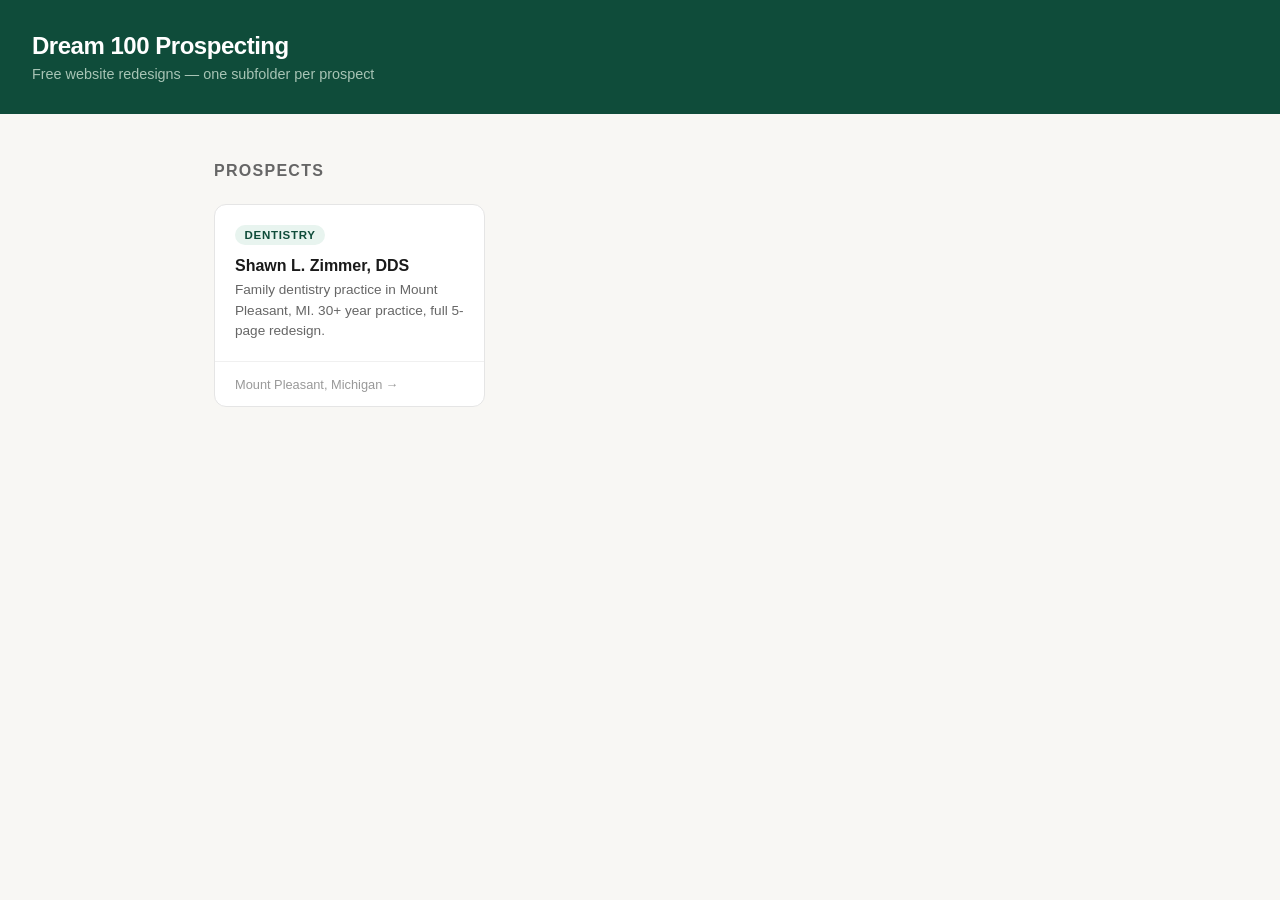
<file: index.html>
<!doctype html>
<html lang="en">
<head>
  <meta charset="UTF-8" />
  <meta name="viewport" content="width=device-width, initial-scale=1.0" />
  <title>Dream 100 Prospecting — Website Redesigns</title>
  <style>
    * { box-sizing: border-box; margin: 0; padding: 0; }
    body { font-family: -apple-system, BlinkMacSystemFont, 'Segoe UI', sans-serif; background: #f8f7f4; color: #1a1a1a; min-height: 100vh; }
    header { background: #0f4c3a; color: white; padding: 2rem; }
    header h1 { font-size: 1.5rem; font-weight: 700; letter-spacing: -0.02em; }
    header p { color: #a7c4b5; margin-top: 0.4rem; font-size: 0.9rem; }
    main { max-width: 900px; margin: 3rem auto; padding: 0 1.5rem; }
    h2 { font-size: 1rem; font-weight: 600; color: #666; text-transform: uppercase; letter-spacing: 0.08em; margin-bottom: 1.5rem; }
    .grid { display: grid; grid-template-columns: repeat(auto-fill, minmax(260px, 1fr)); gap: 1.25rem; }
    .card { background: white; border-radius: 12px; border: 1px solid #e5e5e5; overflow: hidden; transition: box-shadow 0.2s; text-decoration: none; color: inherit; display: block; }
    .card:hover { box-shadow: 0 8px 24px rgba(0,0,0,0.1); }
    .card-body { padding: 1.25rem; }
    .card-tag { font-size: 0.72rem; font-weight: 600; text-transform: uppercase; letter-spacing: 0.06em; color: #0f4c3a; background: #e8f4ef; padding: 0.25rem 0.6rem; border-radius: 999px; display: inline-block; margin-bottom: 0.75rem; }
    .card h3 { font-size: 1rem; font-weight: 700; margin-bottom: 0.3rem; }
    .card p { font-size: 0.85rem; color: #666; line-height: 1.5; }
    .card-footer { padding: 0.9rem 1.25rem; border-top: 1px solid #f0f0f0; font-size: 0.8rem; color: #999; }
  </style>
</head>
<body>
  <header>
    <h1>Dream 100 Prospecting</h1>
    <p>Free website redesigns — one subfolder per prospect</p>
  </header>
  <main>
    <h2>Prospects</h2>
    <div class="grid">
      <a href="./zimmer-dds/" class="card">
        <div class="card-body">
          <span class="card-tag">Dentistry</span>
          <h3>Shawn L. Zimmer, DDS</h3>
          <p>Family dentistry practice in Mount Pleasant, MI. 30+ year practice, full 5-page redesign.</p>
        </div>
        <div class="card-footer">Mount Pleasant, Michigan &rarr;</div>
      </a>
    </div>
  </main>
</body>
</html>
</file>
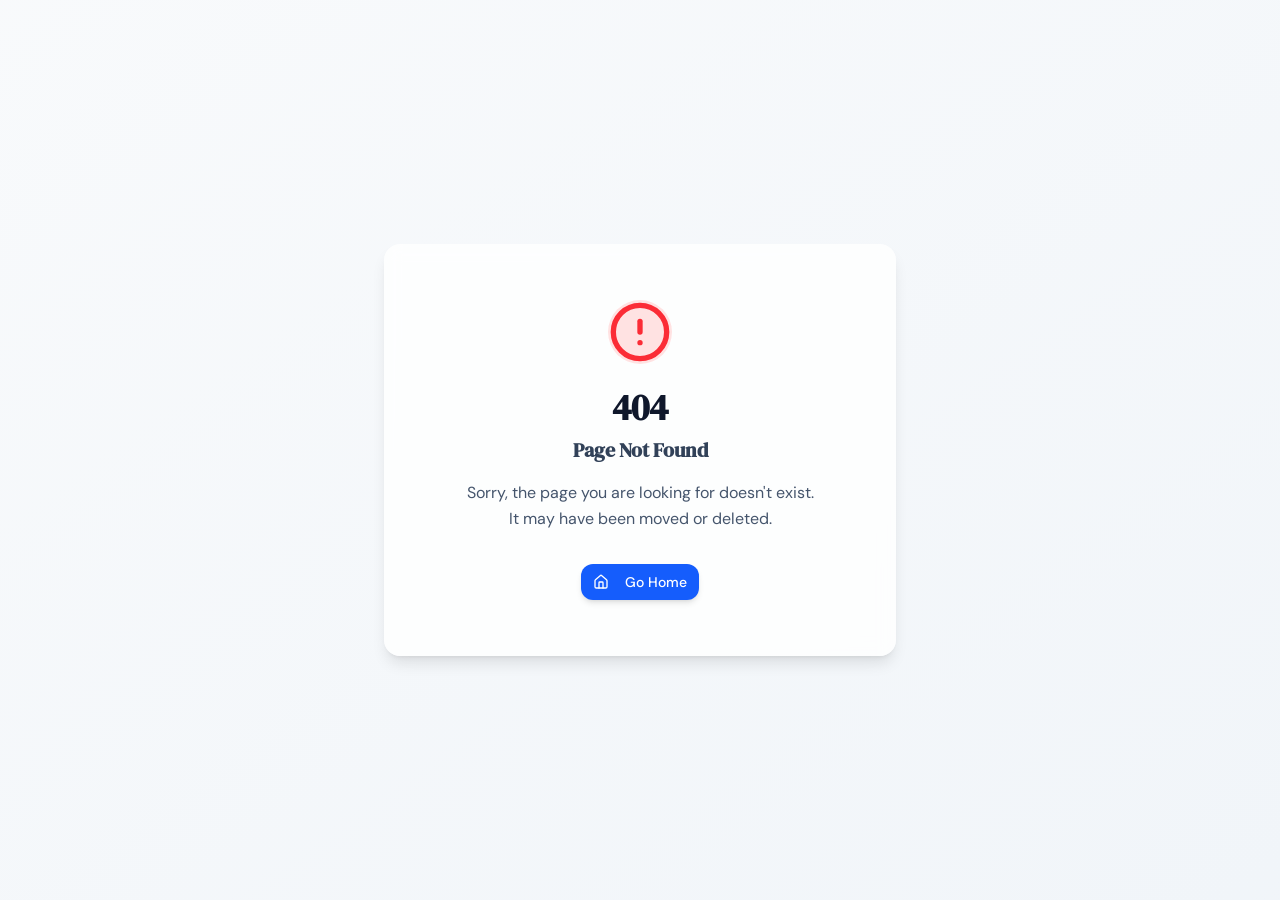
<file: zimmer-dds/index.html>
<!doctype html>
<html lang="en">

  <head>
    <meta charset="UTF-8" />
    <meta
      name="viewport"
      content="width=device-width, initial-scale=1.0, maximum-scale=1" />
    <title>Shawn L. Zimmer, DDS | Family Dentistry in Mount Pleasant, MI</title>
    <meta name="description" content="Dr. Shawn Zimmer has provided trusted family dental care in Mount Pleasant, Michigan for over 30 years. Services include crowns, bridges, implants, cleanings, and more. Call (989) 772-4842." />
      <script>
    (function(l) {
      if (l.search[1] === '/') {
        var decoded = l.search.slice(1).split('&').map(function(s) {
          return s.replace(/~and~/g, '&')
        }).join('?');
        window.history.replaceState(null, null,
          l.pathname.slice(0, l.pathname.indexOf('/zimmer-dds/') + '/zimmer-dds/'.length) +
          decoded + l.hash
        );
      }
    }(window.location))
  </script>
  <link rel="preconnect" href="https://fonts.googleapis.com" />
    <link rel="preconnect" href="https://fonts.gstatic.com" crossorigin />
    <link href="https://fonts.googleapis.com/css2?family=DM+Sans:ital,opsz,wght@0,9..40,300;0,9..40,400;0,9..40,500;0,9..40,600;0,9..40,700;1,9..40,400&family=DM+Serif+Display:ital@0;1&display=swap" rel="stylesheet" />
    <script type="module" crossorigin src="/zimmer-dds/assets/index-CGhliWN2.js"></script>
    <link rel="stylesheet" crossorigin href="/zimmer-dds/assets/index-CE96K5j0.css">
    
  </head>

  <body>
    <script id="manus-runtime">window.__MANUS_HOST_DEV__ = false;
(function(){"use strict";var Mr={exports:{}},Kn={};/**
 * @license React
 * react-jsx-runtime.production.js
 *
 * Copyright (c) Meta Platforms, Inc. and affiliates.
 *
 * This source code is licensed under the MIT license found in the
 * LICENSE file in the root directory of this source tree.
 */var $c;function um(){if($c)return Kn;$c=1;var r=Symbol.for("react.transitional.element"),i=Symbol.for("react.fragment");function c(s,d,m){var x=null;if(m!==void 0&&(x=""+m),d.key!==void 0&&(x=""+d.key),"key"in d){m={};for(var R in d)R!=="key"&&(m[R]=d[R])}else m=d;return d=m.ref,{$$typeof:r,type:s,key:x,ref:d!==void 0?d:null,props:m}}return Kn.Fragment=i,Kn.jsx=c,Kn.jsxs=c,Kn}var Fc;function dm(){return Fc||(Fc=1,Mr.exports=um()),Mr.exports}var h=dm(),Ar={exports:{}},Pn={},Rr={exports:{}},Nr={};/**
 * @license React
 * scheduler.production.js
 *
 * Copyright (c) Meta Platforms, Inc. and affiliates.
 *
 * This source code is licensed under the MIT license found in the
 * LICENSE file in the root directory of this source tree.
 */var Ic;function fm(){return Ic||(Ic=1,function(r){function i(A,q){var B=A.length;A.push(q);t:for(;0<B;){var bt=B-1>>>1,p=A[bt];if(0<d(p,q))A[bt]=q,A[B]=p,B=bt;else break t}}function c(A){return A.length===0?null:A[0]}function s(A){if(A.length===0)return null;var q=A[0],B=A.pop();if(B!==q){A[0]=B;t:for(var bt=0,p=A.length,O=p>>>1;bt<O;){var X=2*(bt+1)-1,G=A[X],Z=X+1,st=A[Z];if(0>d(G,B))Z<p&&0>d(st,G)?(A[bt]=st,A[Z]=B,bt=Z):(A[bt]=G,A[X]=B,bt=X);else if(Z<p&&0>d(st,B))A[bt]=st,A[Z]=B,bt=Z;else break t}}return q}function d(A,q){var B=A.sortIndex-q.sortIndex;return B!==0?B:A.id-q.id}if(r.unstable_now=void 0,typeof performance=="object"&&typeof performance.now=="function"){var m=performance;r.unstable_now=function(){return m.now()}}else{var x=Date,R=x.now();r.unstable_now=function(){return x.now()-R}}var C=[],v=[],D=1,j=null,J=3,at=!1,$=!1,nt=!1,ct=!1,ht=typeof setTimeout=="function"?setTimeout:null,St=typeof clearTimeout=="function"?clearTimeout:null,_=typeof setImmediate<"u"?setImmediate:null;function Y(A){for(var q=c(v);q!==null;){if(q.callback===null)s(v);else if(q.startTime<=A)s(v),q.sortIndex=q.expirationTime,i(C,q);else break;q=c(v)}}function H(A){if(nt=!1,Y(A),!$)if(c(C)!==null)$=!0,it||(it=!0,Bt());else{var q=c(v);q!==null&&Mt(H,q.startTime-A)}}var it=!1,rt=-1,V=5,xt=-1;function Be(){return ct?!0:!(r.unstable_now()-xt<V)}function te(){if(ct=!1,it){var A=r.unstable_now();xt=A;var q=!0;try{t:{$=!1,nt&&(nt=!1,St(rt),rt=-1),at=!0;var B=J;try{e:{for(Y(A),j=c(C);j!==null&&!(j.expirationTime>A&&Be());){var bt=j.callback;if(typeof bt=="function"){j.callback=null,J=j.priorityLevel;var p=bt(j.expirationTime<=A);if(A=r.unstable_now(),typeof p=="function"){j.callback=p,Y(A),q=!0;break e}j===c(C)&&s(C),Y(A)}else s(C);j=c(C)}if(j!==null)q=!0;else{var O=c(v);O!==null&&Mt(H,O.startTime-A),q=!1}}break t}finally{j=null,J=B,at=!1}q=void 0}}finally{q?Bt():it=!1}}}var Bt;if(typeof _=="function")Bt=function(){_(te)};else if(typeof MessageChannel<"u"){var me=new MessageChannel,Se=me.port2;me.port1.onmessage=te,Bt=function(){Se.postMessage(null)}}else Bt=function(){ht(te,0)};function Mt(A,q){rt=ht(function(){A(r.unstable_now())},q)}r.unstable_IdlePriority=5,r.unstable_ImmediatePriority=1,r.unstable_LowPriority=4,r.unstable_NormalPriority=3,r.unstable_Profiling=null,r.unstable_UserBlockingPriority=2,r.unstable_cancelCallback=function(A){A.callback=null},r.unstable_forceFrameRate=function(A){0>A||125<A?console.error("forceFrameRate takes a positive int between 0 and 125, forcing frame rates higher than 125 fps is not supported"):V=0<A?Math.floor(1e3/A):5},r.unstable_getCurrentPriorityLevel=function(){return J},r.unstable_next=function(A){switch(J){case 1:case 2:case 3:var q=3;break;default:q=J}var B=J;J=q;try{return A()}finally{J=B}},r.unstable_requestPaint=function(){ct=!0},r.unstable_runWithPriority=function(A,q){switch(A){case 1:case 2:case 3:case 4:case 5:break;default:A=3}var B=J;J=A;try{return q()}finally{J=B}},r.unstable_scheduleCallback=function(A,q,B){var bt=r.unstable_now();switch(typeof B=="object"&&B!==null?(B=B.delay,B=typeof B=="number"&&0<B?bt+B:bt):B=bt,A){case 1:var p=-1;break;case 2:p=250;break;case 5:p=1073741823;break;case 4:p=1e4;break;default:p=5e3}return p=B+p,A={id:D++,callback:q,priorityLevel:A,startTime:B,expirationTime:p,sortIndex:-1},B>bt?(A.sortIndex=B,i(v,A),c(C)===null&&A===c(v)&&(nt?(St(rt),rt=-1):nt=!0,Mt(H,B-bt))):(A.sortIndex=p,i(C,A),$||at||($=!0,it||(it=!0,Bt()))),A},r.unstable_shouldYield=Be,r.unstable_wrapCallback=function(A){var q=J;return function(){var B=J;J=q;try{return A.apply(this,arguments)}finally{J=B}}}}(Nr)),Nr}var tu;function hm(){return tu||(tu=1,Rr.exports=fm()),Rr.exports}var zr={exports:{}},ut={};/**
 * @license React
 * react.production.js
 *
 * Copyright (c) Meta Platforms, Inc. and affiliates.
 *
 * This source code is licensed under the MIT license found in the
 * LICENSE file in the root directory of this source tree.
 */var eu;function mm(){if(eu)return ut;eu=1;var r=Symbol.for("react.transitional.element"),i=Symbol.for("react.portal"),c=Symbol.for("react.fragment"),s=Symbol.for("react.strict_mode"),d=Symbol.for("react.profiler"),m=Symbol.for("react.consumer"),x=Symbol.for("react.context"),R=Symbol.for("react.forward_ref"),C=Symbol.for("react.suspense"),v=Symbol.for("react.memo"),D=Symbol.for("react.lazy"),j=Symbol.iterator;function J(p){return p===null||typeof p!="object"?null:(p=j&&p[j]||p["@@iterator"],typeof p=="function"?p:null)}var at={isMounted:function(){return!1},enqueueForceUpdate:function(){},enqueueReplaceState:function(){},enqueueSetState:function(){}},$=Object.assign,nt={};function ct(p,O,X){this.props=p,this.context=O,this.refs=nt,this.updater=X||at}ct.prototype.isReactComponent={},ct.prototype.setState=function(p,O){if(typeof p!="object"&&typeof p!="function"&&p!=null)throw Error("takes an object of state variables to update or a function which returns an object of state variables.");this.updater.enqueueSetState(this,p,O,"setState")},ct.prototype.forceUpdate=function(p){this.updater.enqueueForceUpdate(this,p,"forceUpdate")};function ht(){}ht.prototype=ct.prototype;function St(p,O,X){this.props=p,this.context=O,this.refs=nt,this.updater=X||at}var _=St.prototype=new ht;_.constructor=St,$(_,ct.prototype),_.isPureReactComponent=!0;var Y=Array.isArray,H={H:null,A:null,T:null,S:null,V:null},it=Object.prototype.hasOwnProperty;function rt(p,O,X,G,Z,st){return X=st.ref,{$$typeof:r,type:p,key:O,ref:X!==void 0?X:null,props:st}}function V(p,O){return rt(p.type,O,void 0,void 0,void 0,p.props)}function xt(p){return typeof p=="object"&&p!==null&&p.$$typeof===r}function Be(p){var O={"=":"=0",":":"=2"};return"$"+p.replace(/[=:]/g,function(X){return O[X]})}var te=/\/+/g;function Bt(p,O){return typeof p=="object"&&p!==null&&p.key!=null?Be(""+p.key):O.toString(36)}function me(){}function Se(p){switch(p.status){case"fulfilled":return p.value;case"rejected":throw p.reason;default:switch(typeof p.status=="string"?p.then(me,me):(p.status="pending",p.then(function(O){p.status==="pending"&&(p.status="fulfilled",p.value=O)},function(O){p.status==="pending"&&(p.status="rejected",p.reason=O)})),p.status){case"fulfilled":return p.value;case"rejected":throw p.reason}}throw p}function Mt(p,O,X,G,Z){var st=typeof p;(st==="undefined"||st==="boolean")&&(p=null);var I=!1;if(p===null)I=!0;else switch(st){case"bigint":case"string":case"number":I=!0;break;case"object":switch(p.$$typeof){case r:case i:I=!0;break;case D:return I=p._init,Mt(I(p._payload),O,X,G,Z)}}if(I)return Z=Z(p),I=G===""?"."+Bt(p,0):G,Y(Z)?(X="",I!=null&&(X=I.replace(te,"$&/")+"/"),Mt(Z,O,X,"",function(Jt){return Jt})):Z!=null&&(xt(Z)&&(Z=V(Z,X+(Z.key==null||p&&p.key===Z.key?"":(""+Z.key).replace(te,"$&/")+"/")+I)),O.push(Z)),1;I=0;var gt=G===""?".":G+":";if(Y(p))for(var Tt=0;Tt<p.length;Tt++)G=p[Tt],st=gt+Bt(G,Tt),I+=Mt(G,O,X,st,Z);else if(Tt=J(p),typeof Tt=="function")for(p=Tt.call(p),Tt=0;!(G=p.next()).done;)G=G.value,st=gt+Bt(G,Tt++),I+=Mt(G,O,X,st,Z);else if(st==="object"){if(typeof p.then=="function")return Mt(Se(p),O,X,G,Z);throw O=String(p),Error("Objects are not valid as a React child (found: "+(O==="[object Object]"?"object with keys {"+Object.keys(p).join(", ")+"}":O)+"). If you meant to render a collection of children, use an array instead.")}return I}function A(p,O,X){if(p==null)return p;var G=[],Z=0;return Mt(p,G,"","",function(st){return O.call(X,st,Z++)}),G}function q(p){if(p._status===-1){var O=p._result;O=O(),O.then(function(X){(p._status===0||p._status===-1)&&(p._status=1,p._result=X)},function(X){(p._status===0||p._status===-1)&&(p._status=2,p._result=X)}),p._status===-1&&(p._status=0,p._result=O)}if(p._status===1)return p._result.default;throw p._result}var B=typeof reportError=="function"?reportError:function(p){if(typeof window=="object"&&typeof window.ErrorEvent=="function"){var O=new window.ErrorEvent("error",{bubbles:!0,cancelable:!0,message:typeof p=="object"&&p!==null&&typeof p.message=="string"?String(p.message):String(p),error:p});if(!window.dispatchEvent(O))return}else if(typeof process=="object"&&typeof process.emit=="function"){process.emit("uncaughtException",p);return}console.error(p)};function bt(){}return ut.Children={map:A,forEach:function(p,O,X){A(p,function(){O.apply(this,arguments)},X)},count:function(p){var O=0;return A(p,function(){O++}),O},toArray:function(p){return A(p,function(O){return O})||[]},only:function(p){if(!xt(p))throw Error("React.Children.only expected to receive a single React element child.");return p}},ut.Component=ct,ut.Fragment=c,ut.Profiler=d,ut.PureComponent=St,ut.StrictMode=s,ut.Suspense=C,ut.__CLIENT_INTERNALS_DO_NOT_USE_OR_WARN_USERS_THEY_CANNOT_UPGRADE=H,ut.__COMPILER_RUNTIME={__proto__:null,c:function(p){return H.H.useMemoCache(p)}},ut.cache=function(p){return function(){return p.apply(null,arguments)}},ut.cloneElement=function(p,O,X){if(p==null)throw Error("The argument must be a React element, but you passed "+p+".");var G=$({},p.props),Z=p.key,st=void 0;if(O!=null)for(I in O.ref!==void 0&&(st=void 0),O.key!==void 0&&(Z=""+O.key),O)!it.call(O,I)||I==="key"||I==="__self"||I==="__source"||I==="ref"&&O.ref===void 0||(G[I]=O[I]);var I=arguments.length-2;if(I===1)G.children=X;else if(1<I){for(var gt=Array(I),Tt=0;Tt<I;Tt++)gt[Tt]=arguments[Tt+2];G.children=gt}return rt(p.type,Z,void 0,void 0,st,G)},ut.createContext=function(p){return p={$$typeof:x,_currentValue:p,_currentValue2:p,_threadCount:0,Provider:null,Consumer:null},p.Provider=p,p.Consumer={$$typeof:m,_context:p},p},ut.createElement=function(p,O,X){var G,Z={},st=null;if(O!=null)for(G in O.key!==void 0&&(st=""+O.key),O)it.call(O,G)&&G!=="key"&&G!=="__self"&&G!=="__source"&&(Z[G]=O[G]);var I=arguments.length-2;if(I===1)Z.children=X;else if(1<I){for(var gt=Array(I),Tt=0;Tt<I;Tt++)gt[Tt]=arguments[Tt+2];Z.children=gt}if(p&&p.defaultProps)for(G in I=p.defaultProps,I)Z[G]===void 0&&(Z[G]=I[G]);return rt(p,st,void 0,void 0,null,Z)},ut.createRef=function(){return{current:null}},ut.forwardRef=function(p){return{$$typeof:R,render:p}},ut.isValidElement=xt,ut.lazy=function(p){return{$$typeof:D,_payload:{_status:-1,_result:p},_init:q}},ut.memo=function(p,O){return{$$typeof:v,type:p,compare:O===void 0?null:O}},ut.startTransition=function(p){var O=H.T,X={};H.T=X;try{var G=p(),Z=H.S;Z!==null&&Z(X,G),typeof G=="object"&&G!==null&&typeof G.then=="function"&&G.then(bt,B)}catch(st){B(st)}finally{H.T=O}},ut.unstable_useCacheRefresh=function(){return H.H.useCacheRefresh()},ut.use=function(p){return H.H.use(p)},ut.useActionState=function(p,O,X){return H.H.useActionState(p,O,X)},ut.useCallback=function(p,O){return H.H.useCallback(p,O)},ut.useContext=function(p){return H.H.useContext(p)},ut.useDebugValue=function(){},ut.useDeferredValue=function(p,O){return H.H.useDeferredValue(p,O)},ut.useEffect=function(p,O,X){var G=H.H;if(typeof X=="function")throw Error("useEffect CRUD overload is not enabled in this build of React.");return G.useEffect(p,O)},ut.useId=function(){return H.H.useId()},ut.useImperativeHandle=function(p,O,X){return H.H.useImperativeHandle(p,O,X)},ut.useInsertionEffect=function(p,O){return H.H.useInsertionEffect(p,O)},ut.useLayoutEffect=function(p,O){return H.H.useLayoutEffect(p,O)},ut.useMemo=function(p,O){return H.H.useMemo(p,O)},ut.useOptimistic=function(p,O){return H.H.useOptimistic(p,O)},ut.useReducer=function(p,O,X){return H.H.useReducer(p,O,X)},ut.useRef=function(p){return H.H.useRef(p)},ut.useState=function(p){return H.H.useState(p)},ut.useSyncExternalStore=function(p,O,X){return H.H.useSyncExternalStore(p,O,X)},ut.useTransition=function(){return H.H.useTransition()},ut.version="19.1.1",ut}var lu;function _r(){return lu||(lu=1,zr.exports=mm()),zr.exports}var kr={exports:{}},he={};/**
 * @license React
 * react-dom.production.js
 *
 * Copyright (c) Meta Platforms, Inc. and affiliates.
 *
 * This source code is licensed under the MIT license found in the
 * LICENSE file in the root directory of this source tree.
 */var au;function gm(){if(au)return he;au=1;var r=_r();function i(C){var v="https://react.dev/errors/"+C;if(1<arguments.length){v+="?args[]="+encodeURIComponent(arguments[1]);for(var D=2;D<arguments.length;D++)v+="&args[]="+encodeURIComponent(arguments[D])}return"Minified React error #"+C+"; visit "+v+" for the full message or use the non-minified dev environment for full errors and additional helpful warnings."}function c(){}var s={d:{f:c,r:function(){throw Error(i(522))},D:c,C:c,L:c,m:c,X:c,S:c,M:c},p:0,findDOMNode:null},d=Symbol.for("react.portal");function m(C,v,D){var j=3<arguments.length&&arguments[3]!==void 0?arguments[3]:null;return{$$typeof:d,key:j==null?null:""+j,children:C,containerInfo:v,implementation:D}}var x=r.__CLIENT_INTERNALS_DO_NOT_USE_OR_WARN_USERS_THEY_CANNOT_UPGRADE;function R(C,v){if(C==="font")return"";if(typeof v=="string")return v==="use-credentials"?v:""}return he.__DOM_INTERNALS_DO_NOT_USE_OR_WARN_USERS_THEY_CANNOT_UPGRADE=s,he.createPortal=function(C,v){var D=2<arguments.length&&arguments[2]!==void 0?arguments[2]:null;if(!v||v.nodeType!==1&&v.nodeType!==9&&v.nodeType!==11)throw Error(i(299));return m(C,v,null,D)},he.flushSync=function(C){var v=x.T,D=s.p;try{if(x.T=null,s.p=2,C)return C()}finally{x.T=v,s.p=D,s.d.f()}},he.preconnect=function(C,v){typeof C=="string"&&(v?(v=v.crossOrigin,v=typeof v=="string"?v==="use-credentials"?v:"":void 0):v=null,s.d.C(C,v))},he.prefetchDNS=function(C){typeof C=="string"&&s.d.D(C)},he.preinit=function(C,v){if(typeof C=="string"&&v&&typeof v.as=="string"){var D=v.as,j=R(D,v.crossOrigin),J=typeof v.integrity=="string"?v.integrity:void 0,at=typeof v.fetchPriority=="string"?v.fetchPriority:void 0;D==="style"?s.d.S(C,typeof v.precedence=="string"?v.precedence:void 0,{crossOrigin:j,integrity:J,fetchPriority:at}):D==="script"&&s.d.X(C,{crossOrigin:j,integrity:J,fetchPriority:at,nonce:typeof v.nonce=="string"?v.nonce:void 0})}},he.preinitModule=function(C,v){if(typeof C=="string")if(typeof v=="object"&&v!==null){if(v.as==null||v.as==="script"){var D=R(v.as,v.crossOrigin);s.d.M(C,{crossOrigin:D,integrity:typeof v.integrity=="string"?v.integrity:void 0,nonce:typeof v.nonce=="string"?v.nonce:void 0})}}else v==null&&s.d.M(C)},he.preload=function(C,v){if(typeof C=="string"&&typeof v=="object"&&v!==null&&typeof v.as=="string"){var D=v.as,j=R(D,v.crossOrigin);s.d.L(C,D,{crossOrigin:j,integrity:typeof v.integrity=="string"?v.integrity:void 0,nonce:typeof v.nonce=="string"?v.nonce:void 0,type:typeof v.type=="string"?v.type:void 0,fetchPriority:typeof v.fetchPriority=="string"?v.fetchPriority:void 0,referrerPolicy:typeof v.referrerPolicy=="string"?v.referrerPolicy:void 0,imageSrcSet:typeof v.imageSrcSet=="string"?v.imageSrcSet:void 0,imageSizes:typeof v.imageSizes=="string"?v.imageSizes:void 0,media:typeof v.media=="string"?v.media:void 0})}},he.preloadModule=function(C,v){if(typeof C=="string")if(v){var D=R(v.as,v.crossOrigin);s.d.m(C,{as:typeof v.as=="string"&&v.as!=="script"?v.as:void 0,crossOrigin:D,integrity:typeof v.integrity=="string"?v.integrity:void 0})}else s.d.m(C)},he.requestFormReset=function(C){s.d.r(C)},he.unstable_batchedUpdates=function(C,v){return C(v)},he.useFormState=function(C,v,D){return x.H.useFormState(C,v,D)},he.useFormStatus=function(){return x.H.useHostTransitionStatus()},he.version="19.1.1",he}var nu;function pm(){if(nu)return kr.exports;nu=1;function r(){if(!(typeof __REACT_DEVTOOLS_GLOBAL_HOOK__>"u"||typeof __REACT_DEVTOOLS_GLOBAL_HOOK__.checkDCE!="function"))try{__REACT_DEVTOOLS_GLOBAL_HOOK__.checkDCE(r)}catch(i){console.error(i)}}return r(),kr.exports=gm(),kr.exports}/**
 * @license React
 * react-dom-client.production.js
 *
 * Copyright (c) Meta Platforms, Inc. and affiliates.
 *
 * This source code is licensed under the MIT license found in the
 * LICENSE file in the root directory of this source tree.
 */var ou;function ym(){if(ou)return Pn;ou=1;var r=hm(),i=_r(),c=pm();function s(t){var e="https://react.dev/errors/"+t;if(1<arguments.length){e+="?args[]="+encodeURIComponent(arguments[1]);for(var l=2;l<arguments.length;l++)e+="&args[]="+encodeURIComponent(arguments[l])}return"Minified React error #"+t+"; visit "+e+" for the full message or use the non-minified dev environment for full errors and additional helpful warnings."}function d(t){return!(!t||t.nodeType!==1&&t.nodeType!==9&&t.nodeType!==11)}function m(t){var e=t,l=t;if(t.alternate)for(;e.return;)e=e.return;else{t=e;do e=t,(e.flags&4098)!==0&&(l=e.return),t=e.return;while(t)}return e.tag===3?l:null}function x(t){if(t.tag===13){var e=t.memoizedState;if(e===null&&(t=t.alternate,t!==null&&(e=t.memoizedState)),e!==null)return e.dehydrated}return null}function R(t){if(m(t)!==t)throw Error(s(188))}function C(t){var e=t.alternate;if(!e){if(e=m(t),e===null)throw Error(s(188));return e!==t?null:t}for(var l=t,a=e;;){var n=l.return;if(n===null)break;var o=n.alternate;if(o===null){if(a=n.return,a!==null){l=a;continue}break}if(n.child===o.child){for(o=n.child;o;){if(o===l)return R(n),t;if(o===a)return R(n),e;o=o.sibling}throw Error(s(188))}if(l.return!==a.return)l=n,a=o;else{for(var u=!1,f=n.child;f;){if(f===l){u=!0,l=n,a=o;break}if(f===a){u=!0,a=n,l=o;break}f=f.sibling}if(!u){for(f=o.child;f;){if(f===l){u=!0,l=o,a=n;break}if(f===a){u=!0,a=o,l=n;break}f=f.sibling}if(!u)throw Error(s(189))}}if(l.alternate!==a)throw Error(s(190))}if(l.tag!==3)throw Error(s(188));return l.stateNode.current===l?t:e}function v(t){var e=t.tag;if(e===5||e===26||e===27||e===6)return t;for(t=t.child;t!==null;){if(e=v(t),e!==null)return e;t=t.sibling}return null}var D=Object.assign,j=Symbol.for("react.element"),J=Symbol.for("react.transitional.element"),at=Symbol.for("react.portal"),$=Symbol.for("react.fragment"),nt=Symbol.for("react.strict_mode"),ct=Symbol.for("react.profiler"),ht=Symbol.for("react.provider"),St=Symbol.for("react.consumer"),_=Symbol.for("react.context"),Y=Symbol.for("react.forward_ref"),H=Symbol.for("react.suspense"),it=Symbol.for("react.suspense_list"),rt=Symbol.for("react.memo"),V=Symbol.for("react.lazy"),xt=Symbol.for("react.activity"),Be=Symbol.for("react.memo_cache_sentinel"),te=Symbol.iterator;function Bt(t){return t===null||typeof t!="object"?null:(t=te&&t[te]||t["@@iterator"],typeof t=="function"?t:null)}var me=Symbol.for("react.client.reference");function Se(t){if(t==null)return null;if(typeof t=="function")return t.$$typeof===me?null:t.displayName||t.name||null;if(typeof t=="string")return t;switch(t){case $:return"Fragment";case ct:return"Profiler";case nt:return"StrictMode";case H:return"Suspense";case it:return"SuspenseList";case xt:return"Activity"}if(typeof t=="object")switch(t.$$typeof){case at:return"Portal";case _:return(t.displayName||"Context")+".Provider";case St:return(t._context.displayName||"Context")+".Consumer";case Y:var e=t.render;return t=t.displayName,t||(t=e.displayName||e.name||"",t=t!==""?"ForwardRef("+t+")":"ForwardRef"),t;case rt:return e=t.displayName||null,e!==null?e:Se(t.type)||"Memo";case V:e=t._payload,t=t._init;try{return Se(t(e))}catch{}}return null}var Mt=Array.isArray,A=i.__CLIENT_INTERNALS_DO_NOT_USE_OR_WARN_USERS_THEY_CANNOT_UPGRADE,q=c.__DOM_INTERNALS_DO_NOT_USE_OR_WARN_USERS_THEY_CANNOT_UPGRADE,B={pending:!1,data:null,method:null,action:null},bt=[],p=-1;function O(t){return{current:t}}function X(t){0>p||(t.current=bt[p],bt[p]=null,p--)}function G(t,e){p++,bt[p]=t.current,t.current=e}var Z=O(null),st=O(null),I=O(null),gt=O(null);function Tt(t,e){switch(G(I,e),G(st,t),G(Z,null),e.nodeType){case 9:case 11:t=(t=e.documentElement)&&(t=t.namespaceURI)?Hh(t):0;break;default:if(t=e.tagName,e=e.namespaceURI)e=Hh(e),t=Uh(e,t);else switch(t){case"svg":t=1;break;case"math":t=2;break;default:t=0}}X(Z),G(Z,t)}function Jt(){X(Z),X(st),X(I)}function Ke(t){t.memoizedState!==null&&G(gt,t);var e=Z.current,l=Uh(e,t.type);e!==l&&(G(st,t),G(Z,l))}function Ce(t){st.current===t&&(X(Z),X(st)),gt.current===t&&(X(gt),Wo._currentValue=B)}var Pe=Object.prototype.hasOwnProperty,yl=r.unstable_scheduleCallback,sn=r.unstable_cancelCallback,Ca=r.unstable_shouldYield,ri=r.unstable_requestPaint,ge=r.unstable_now,si=r.unstable_getCurrentPriorityLevel,Ul=r.unstable_ImmediatePriority,Fn=r.unstable_UserBlockingPriority,nl=r.unstable_NormalPriority,ci=r.unstable_LowPriority,Gl=r.unstable_IdlePriority,ui=r.log,Ea=r.unstable_setDisableYieldValue,ql=null,Wt=null;function Je(t){if(typeof ui=="function"&&Ea(t),Wt&&typeof Wt.setStrictMode=="function")try{Wt.setStrictMode(ql,t)}catch{}}var $t=Math.clz32?Math.clz32:fi,di=Math.log,Ta=Math.LN2;function fi(t){return t>>>=0,t===0?32:31-(di(t)/Ta|0)|0}var L=256,cn=4194304;function vl(t){var e=t&42;if(e!==0)return e;switch(t&-t){case 1:return 1;case 2:return 2;case 4:return 4;case 8:return 8;case 16:return 16;case 32:return 32;case 64:return 64;case 128:return 128;case 256:case 512:case 1024:case 2048:case 4096:case 8192:case 16384:case 32768:case 65536:case 131072:case 262144:case 524288:case 1048576:case 2097152:return t&4194048;case 4194304:case 8388608:case 16777216:case 33554432:return t&62914560;case 67108864:return 67108864;case 134217728:return 134217728;case 268435456:return 268435456;case 536870912:return 536870912;case 1073741824:return 0;default:return t}}function un(t,e,l){var a=t.pendingLanes;if(a===0)return 0;var n=0,o=t.suspendedLanes,u=t.pingedLanes;t=t.warmLanes;var f=a&134217727;return f!==0?(a=f&~o,a!==0?n=vl(a):(u&=f,u!==0?n=vl(u):l||(l=f&~t,l!==0&&(n=vl(l))))):(f=a&~o,f!==0?n=vl(f):u!==0?n=vl(u):l||(l=a&~t,l!==0&&(n=vl(l)))),n===0?0:e!==0&&e!==n&&(e&o)===0&&(o=n&-n,l=e&-e,o>=l||o===32&&(l&4194048)!==0)?e:n}function Dt(t,e){return(t.pendingLanes&~(t.suspendedLanes&~t.pingedLanes)&e)===0}function In(t,e){switch(t){case 1:case 2:case 4:case 8:case 64:return e+250;case 16:case 32:case 128:case 256:case 512:case 1024:case 2048:case 4096:case 8192:case 16384:case 32768:case 65536:case 131072:case 262144:case 524288:case 1048576:case 2097152:return e+5e3;case 4194304:case 8388608:case 16777216:case 33554432:return-1;case 67108864:case 134217728:case 268435456:case 536870912:case 1073741824:return-1;default:return-1}}function to(){var t=L;return L<<=1,(L&4194048)===0&&(L=256),t}function hi(){var t=cn;return cn<<=1,(cn&62914560)===0&&(cn=4194304),t}function eo(t){for(var e=[],l=0;31>l;l++)e.push(t);return e}function Da(t,e){t.pendingLanes|=e,e!==268435456&&(t.suspendedLanes=0,t.pingedLanes=0,t.warmLanes=0)}function Ir(t,e,l,a,n,o){var u=t.pendingLanes;t.pendingLanes=l,t.suspendedLanes=0,t.pingedLanes=0,t.warmLanes=0,t.expiredLanes&=l,t.entangledLanes&=l,t.errorRecoveryDisabledLanes&=l,t.shellSuspendCounter=0;var f=t.entanglements,g=t.expirationTimes,S=t.hiddenUpdates;for(l=u&~l;0<l;){var N=31-$t(l),k=1<<N;f[N]=0,g[N]=-1;var E=S[N];if(E!==null)for(S[N]=null,N=0;N<E.length;N++){var T=E[N];T!==null&&(T.lane&=-536870913)}l&=~k}a!==0&&mi(t,a,0),o!==0&&n===0&&t.tag!==0&&(t.suspendedLanes|=o&~(u&~e))}function mi(t,e,l){t.pendingLanes|=e,t.suspendedLanes&=~e;var a=31-$t(e);t.entangledLanes|=e,t.entanglements[a]=t.entanglements[a]|1073741824|l&4194090}function gi(t,e){var l=t.entangledLanes|=e;for(t=t.entanglements;l;){var a=31-$t(l),n=1<<a;n&e|t[a]&e&&(t[a]|=e),l&=~n}}function lo(t){switch(t){case 2:t=1;break;case 8:t=4;break;case 32:t=16;break;case 256:case 512:case 1024:case 2048:case 4096:case 8192:case 16384:case 32768:case 65536:case 131072:case 262144:case 524288:case 1048576:case 2097152:case 4194304:case 8388608:case 16777216:case 33554432:t=128;break;case 268435456:t=134217728;break;default:t=0}return t}function ao(t){return t&=-t,2<t?8<t?(t&134217727)!==0?32:268435456:8:2}function pi(){var t=q.p;return t!==0?t:(t=window.event,t===void 0?32:nm(t.type))}function ts(t,e){var l=q.p;try{return q.p=t,e()}finally{q.p=l}}var ol=Math.random().toString(36).slice(2),ee="__reactFiber$"+ol,pe="__reactProps$"+ol,Yl="__reactContainer$"+ol,no="__reactEvents$"+ol,es="__reactListeners$"+ol,ls="__reactHandles$"+ol,yi="__reactResources$"+ol,Ma="__reactMarker$"+ol;function oo(t){delete t[ee],delete t[pe],delete t[no],delete t[es],delete t[ls]}function Vl(t){var e=t[ee];if(e)return e;for(var l=t.parentNode;l;){if(e=l[Yl]||l[ee]){if(l=e.alternate,e.child!==null||l!==null&&l.child!==null)for(t=Vh(t);t!==null;){if(l=t[ee])return l;t=Vh(t)}return e}t=l,l=t.parentNode}return null}function Xl(t){if(t=t[ee]||t[Yl]){var e=t.tag;if(e===5||e===6||e===13||e===26||e===27||e===3)return t}return null}function Aa(t){var e=t.tag;if(e===5||e===26||e===27||e===6)return t.stateNode;throw Error(s(33))}function Zl(t){var e=t[yi];return e||(e=t[yi]={hoistableStyles:new Map,hoistableScripts:new Map}),e}function Vt(t){t[Ma]=!0}var vi=new Set,bi={};function bl(t,e){We(t,e),We(t+"Capture",e)}function We(t,e){for(bi[t]=e,t=0;t<e.length;t++)vi.add(e[t])}var as=RegExp("^[:A-Z_a-z\\u00C0-\\u00D6\\u00D8-\\u00F6\\u00F8-\\u02FF\\u0370-\\u037D\\u037F-\\u1FFF\\u200C-\\u200D\\u2070-\\u218F\\u2C00-\\u2FEF\\u3001-\\uD7FF\\uF900-\\uFDCF\\uFDF0-\\uFFFD][:A-Z_a-z\\u00C0-\\u00D6\\u00D8-\\u00F6\\u00F8-\\u02FF\\u0370-\\u037D\\u037F-\\u1FFF\\u200C-\\u200D\\u2070-\\u218F\\u2C00-\\u2FEF\\u3001-\\uD7FF\\uF900-\\uFDCF\\uFDF0-\\uFFFD\\-.0-9\\u00B7\\u0300-\\u036F\\u203F-\\u2040]*$"),xi={},wi={};function Ra(t){return Pe.call(wi,t)?!0:Pe.call(xi,t)?!1:as.test(t)?wi[t]=!0:(xi[t]=!0,!1)}function M(t,e,l){if(Ra(e))if(l===null)t.removeAttribute(e);else{switch(typeof l){case"undefined":case"function":case"symbol":t.removeAttribute(e);return;case"boolean":var a=e.toLowerCase().slice(0,5);if(a!=="data-"&&a!=="aria-"){t.removeAttribute(e);return}}t.setAttribute(e,""+l)}}function tt(t,e,l){if(l===null)t.removeAttribute(e);else{switch(typeof l){case"undefined":case"function":case"symbol":case"boolean":t.removeAttribute(e);return}t.setAttribute(e,""+l)}}function Ot(t,e,l,a){if(a===null)t.removeAttribute(l);else{switch(typeof a){case"undefined":case"function":case"symbol":case"boolean":t.removeAttribute(l);return}t.setAttributeNS(e,l,""+a)}}var le,Ee;function ae(t){if(le===void 0)try{throw Error()}catch(l){var e=l.stack.trim().match(/\n( *(at )?)/);le=e&&e[1]||"",Ee=-1<l.stack.indexOf(`
    at`)?" (<anonymous>)":-1<l.stack.indexOf("@")?"@unknown:0:0":""}return`
`+le+t+Ee}var Le=!1;function He(t,e){if(!t||Le)return"";Le=!0;var l=Error.prepareStackTrace;Error.prepareStackTrace=void 0;try{var a={DetermineComponentFrameRoot:function(){try{if(e){var k=function(){throw Error()};if(Object.defineProperty(k.prototype,"props",{set:function(){throw Error()}}),typeof Reflect=="object"&&Reflect.construct){try{Reflect.construct(k,[])}catch(T){var E=T}Reflect.construct(t,[],k)}else{try{k.call()}catch(T){E=T}t.call(k.prototype)}}else{try{throw Error()}catch(T){E=T}(k=t())&&typeof k.catch=="function"&&k.catch(function(){})}}catch(T){if(T&&E&&typeof T.stack=="string")return[T.stack,E.stack]}return[null,null]}};a.DetermineComponentFrameRoot.displayName="DetermineComponentFrameRoot";var n=Object.getOwnPropertyDescriptor(a.DetermineComponentFrameRoot,"name");n&&n.configurable&&Object.defineProperty(a.DetermineComponentFrameRoot,"name",{value:"DetermineComponentFrameRoot"});var o=a.DetermineComponentFrameRoot(),u=o[0],f=o[1];if(u&&f){var g=u.split(`
`),S=f.split(`
`);for(n=a=0;a<g.length&&!g[a].includes("DetermineComponentFrameRoot");)a++;for(;n<S.length&&!S[n].includes("DetermineComponentFrameRoot");)n++;if(a===g.length||n===S.length)for(a=g.length-1,n=S.length-1;1<=a&&0<=n&&g[a]!==S[n];)n--;for(;1<=a&&0<=n;a--,n--)if(g[a]!==S[n]){if(a!==1||n!==1)do if(a--,n--,0>n||g[a]!==S[n]){var N=`
`+g[a].replace(" at new "," at ");return t.displayName&&N.includes("<anonymous>")&&(N=N.replace("<anonymous>",t.displayName)),N}while(1<=a&&0<=n);break}}}finally{Le=!1,Error.prepareStackTrace=l}return(l=t?t.displayName||t.name:"")?ae(l):""}function Ql(t){switch(t.tag){case 26:case 27:case 5:return ae(t.type);case 16:return ae("Lazy");case 13:return ae("Suspense");case 19:return ae("SuspenseList");case 0:case 15:return He(t.type,!1);case 11:return He(t.type.render,!1);case 1:return He(t.type,!0);case 31:return ae("Activity");default:return""}}function xl(t){try{var e="";do e+=Ql(t),t=t.return;while(t);return e}catch(l){return`
Error generating stack: `+l.message+`
`+l.stack}}function Xt(t){switch(typeof t){case"bigint":case"boolean":case"number":case"string":case"undefined":return t;case"object":return t;default:return""}}function il(t){var e=t.type;return(t=t.nodeName)&&t.toLowerCase()==="input"&&(e==="checkbox"||e==="radio")}function ve(t){var e=il(t)?"checked":"value",l=Object.getOwnPropertyDescriptor(t.constructor.prototype,e),a=""+t[e];if(!t.hasOwnProperty(e)&&typeof l<"u"&&typeof l.get=="function"&&typeof l.set=="function"){var n=l.get,o=l.set;return Object.defineProperty(t,e,{configurable:!0,get:function(){return n.call(this)},set:function(u){a=""+u,o.call(this,u)}}),Object.defineProperty(t,e,{enumerable:l.enumerable}),{getValue:function(){return a},setValue:function(u){a=""+u},stopTracking:function(){t._valueTracker=null,delete t[e]}}}}function re(t){t._valueTracker||(t._valueTracker=ve(t))}function rl(t){if(!t)return!1;var e=t._valueTracker;if(!e)return!0;var l=e.getValue(),a="";return t&&(a=il(t)?t.checked?"true":"false":t.value),t=a,t!==l?(e.setValue(t),!0):!1}function wl(t){if(t=t||(typeof document<"u"?document:void 0),typeof t>"u")return null;try{return t.activeElement||t.body}catch{return t.body}}var dn=/[\n"\\]/g;function se(t){return t.replace(dn,function(e){return"\\"+e.charCodeAt(0).toString(16)+" "})}function Kl(t,e,l,a,n,o,u,f){t.name="",u!=null&&typeof u!="function"&&typeof u!="symbol"&&typeof u!="boolean"?t.type=u:t.removeAttribute("type"),e!=null?u==="number"?(e===0&&t.value===""||t.value!=e)&&(t.value=""+Xt(e)):t.value!==""+Xt(e)&&(t.value=""+Xt(e)):u!=="submit"&&u!=="reset"||t.removeAttribute("value"),e!=null?Pl(t,u,Xt(e)):l!=null?Pl(t,u,Xt(l)):a!=null&&t.removeAttribute("value"),n==null&&o!=null&&(t.defaultChecked=!!o),n!=null&&(t.checked=n&&typeof n!="function"&&typeof n!="symbol"),f!=null&&typeof f!="function"&&typeof f!="symbol"&&typeof f!="boolean"?t.name=""+Xt(f):t.removeAttribute("name")}function Na(t,e,l,a,n,o,u,f){if(o!=null&&typeof o!="function"&&typeof o!="symbol"&&typeof o!="boolean"&&(t.type=o),e!=null||l!=null){if(!(o!=="submit"&&o!=="reset"||e!=null))return;l=l!=null?""+Xt(l):"",e=e!=null?""+Xt(e):l,f||e===t.value||(t.value=e),t.defaultValue=e}a=a??n,a=typeof a!="function"&&typeof a!="symbol"&&!!a,t.checked=f?t.checked:!!a,t.defaultChecked=!!a,u!=null&&typeof u!="function"&&typeof u!="symbol"&&typeof u!="boolean"&&(t.name=u)}function Pl(t,e,l){e==="number"&&wl(t.ownerDocument)===t||t.defaultValue===""+l||(t.defaultValue=""+l)}function $e(t,e,l,a){if(t=t.options,e){e={};for(var n=0;n<l.length;n++)e["$"+l[n]]=!0;for(l=0;l<t.length;l++)n=e.hasOwnProperty("$"+t[l].value),t[l].selected!==n&&(t[l].selected=n),n&&a&&(t[l].defaultSelected=!0)}else{for(l=""+Xt(l),e=null,n=0;n<t.length;n++){if(t[n].value===l){t[n].selected=!0,a&&(t[n].defaultSelected=!0);return}e!==null||t[n].disabled||(e=t[n])}e!==null&&(e.selected=!0)}}function za(t,e,l){if(e!=null&&(e=""+Xt(e),e!==t.value&&(t.value=e),l==null)){t.defaultValue!==e&&(t.defaultValue=e);return}t.defaultValue=l!=null?""+Xt(l):""}function _a(t,e,l,a){if(e==null){if(a!=null){if(l!=null)throw Error(s(92));if(Mt(a)){if(1<a.length)throw Error(s(93));a=a[0]}l=a}l==null&&(l=""),e=l}l=Xt(e),t.defaultValue=l,a=t.textContent,a===l&&a!==""&&a!==null&&(t.value=a)}function Fe(t,e){if(e){var l=t.firstChild;if(l&&l===t.lastChild&&l.nodeType===3){l.nodeValue=e;return}}t.textContent=e}var fn=new Set("animationIterationCount aspectRatio borderImageOutset borderImageSlice borderImageWidth boxFlex boxFlexGroup boxOrdinalGroup columnCount columns flex flexGrow flexPositive flexShrink flexNegative flexOrder gridArea gridRow gridRowEnd gridRowSpan gridRowStart gridColumn gridColumnEnd gridColumnSpan gridColumnStart fontWeight lineClamp lineHeight opacity order orphans scale tabSize widows zIndex zoom fillOpacity floodOpacity stopOpacity strokeDasharray strokeDashoffset strokeMiterlimit strokeOpacity strokeWidth MozAnimationIterationCount MozBoxFlex MozBoxFlexGroup MozLineClamp msAnimationIterationCount msFlex msZoom msFlexGrow msFlexNegative msFlexOrder msFlexPositive msFlexShrink msGridColumn msGridColumnSpan msGridRow msGridRowSpan WebkitAnimationIterationCount WebkitBoxFlex WebKitBoxFlexGroup WebkitBoxOrdinalGroup WebkitColumnCount WebkitColumns WebkitFlex WebkitFlexGrow WebkitFlexPositive WebkitFlexShrink WebkitLineClamp".split(" "));function ka(t,e,l){var a=e.indexOf("--")===0;l==null||typeof l=="boolean"||l===""?a?t.setProperty(e,""):e==="float"?t.cssFloat="":t[e]="":a?t.setProperty(e,l):typeof l!="number"||l===0||fn.has(e)?e==="float"?t.cssFloat=l:t[e]=(""+l).trim():t[e]=l+"px"}function Oa(t,e,l){if(e!=null&&typeof e!="object")throw Error(s(62));if(t=t.style,l!=null){for(var a in l)!l.hasOwnProperty(a)||e!=null&&e.hasOwnProperty(a)||(a.indexOf("--")===0?t.setProperty(a,""):a==="float"?t.cssFloat="":t[a]="");for(var n in e)a=e[n],e.hasOwnProperty(n)&&l[n]!==a&&ka(t,n,a)}else for(var o in e)e.hasOwnProperty(o)&&ka(t,o,e[o])}function ja(t){if(t.indexOf("-")===-1)return!1;switch(t){case"annotation-xml":case"color-profile":case"font-face":case"font-face-src":case"font-face-uri":case"font-face-format":case"font-face-name":case"missing-glyph":return!1;default:return!0}}var Si=new Map([["acceptCharset","accept-charset"],["htmlFor","for"],["httpEquiv","http-equiv"],["crossOrigin","crossorigin"],["accentHeight","accent-height"],["alignmentBaseline","alignment-baseline"],["arabicForm","arabic-form"],["baselineShift","baseline-shift"],["capHeight","cap-height"],["clipPath","clip-path"],["clipRule","clip-rule"],["colorInterpolation","color-interpolation"],["colorInterpolationFilters","color-interpolation-filters"],["colorProfile","color-profile"],["colorRendering","color-rendering"],["dominantBaseline","dominant-baseline"],["enableBackground","enable-background"],["fillOpacity","fill-opacity"],["fillRule","fill-rule"],["floodColor","flood-color"],["floodOpacity","flood-opacity"],["fontFamily","font-family"],["fontSize","font-size"],["fontSizeAdjust","font-size-adjust"],["fontStretch","font-stretch"],["fontStyle","font-style"],["fontVariant","font-variant"],["fontWeight","font-weight"],["glyphName","glyph-name"],["glyphOrientationHorizontal","glyph-orientation-horizontal"],["glyphOrientationVertical","glyph-orientation-vertical"],["horizAdvX","horiz-adv-x"],["horizOriginX","horiz-origin-x"],["imageRendering","image-rendering"],["letterSpacing","letter-spacing"],["lightingColor","lighting-color"],["markerEnd","marker-end"],["markerMid","marker-mid"],["markerStart","marker-start"],["overlinePosition","overline-position"],["overlineThickness","overline-thickness"],["paintOrder","paint-order"],["panose-1","panose-1"],["pointerEvents","pointer-events"],["renderingIntent","rendering-intent"],["shapeRendering","shape-rendering"],["stopColor","stop-color"],["stopOpacity","stop-opacity"],["strikethroughPosition","strikethrough-position"],["strikethroughThickness","strikethrough-thickness"],["strokeDasharray","stroke-dasharray"],["strokeDashoffset","stroke-dashoffset"],["strokeLinecap","stroke-linecap"],["strokeLinejoin","stroke-linejoin"],["strokeMiterlimit","stroke-miterlimit"],["strokeOpacity","stroke-opacity"],["strokeWidth","stroke-width"],["textAnchor","text-anchor"],["textDecoration","text-decoration"],["textRendering","text-rendering"],["transformOrigin","transform-origin"],["underlinePosition","underline-position"],["underlineThickness","underline-thickness"],["unicodeBidi","unicode-bidi"],["unicodeRange","unicode-range"],["unitsPerEm","units-per-em"],["vAlphabetic","v-alphabetic"],["vHanging","v-hanging"],["vIdeographic","v-ideographic"],["vMathematical","v-mathematical"],["vectorEffect","vector-effect"],["vertAdvY","vert-adv-y"],["vertOriginX","vert-origin-x"],["vertOriginY","vert-origin-y"],["wordSpacing","word-spacing"],["writingMode","writing-mode"],["xmlnsXlink","xmlns:xlink"],["xHeight","x-height"]]),Ci=/^[\u0000-\u001F ]*j[\r\n\t]*a[\r\n\t]*v[\r\n\t]*a[\r\n\t]*s[\r\n\t]*c[\r\n\t]*r[\r\n\t]*i[\r\n\t]*p[\r\n\t]*t[\r\n\t]*:/i;function Ba(t){return Ci.test(""+t)?"javascript:throw new Error('React has blocked a javascript: URL as a security precaution.')":t}var hn=null;function mn(t){return t=t.target||t.srcElement||window,t.correspondingUseElement&&(t=t.correspondingUseElement),t.nodeType===3?t.parentNode:t}var Sl=null,Cl=null;function io(t){var e=Xl(t);if(e&&(t=e.stateNode)){var l=t[pe]||null;t:switch(t=e.stateNode,e.type){case"input":if(Kl(t,l.value,l.defaultValue,l.defaultValue,l.checked,l.defaultChecked,l.type,l.name),e=l.name,l.type==="radio"&&e!=null){for(l=t;l.parentNode;)l=l.parentNode;for(l=l.querySelectorAll('input[name="'+se(""+e)+'"][type="radio"]'),e=0;e<l.length;e++){var a=l[e];if(a!==t&&a.form===t.form){var n=a[pe]||null;if(!n)throw Error(s(90));Kl(a,n.value,n.defaultValue,n.defaultValue,n.checked,n.defaultChecked,n.type,n.name)}}for(e=0;e<l.length;e++)a=l[e],a.form===t.form&&rl(a)}break t;case"textarea":za(t,l.value,l.defaultValue);break t;case"select":e=l.value,e!=null&&$e(t,!!l.multiple,e,!1)}}}var gn=!1;function ro(t,e,l){if(gn)return t(e,l);gn=!0;try{var a=t(e);return a}finally{if(gn=!1,(Sl!==null||Cl!==null)&&(ir(),Sl&&(e=Sl,t=Cl,Cl=Sl=null,io(e),t)))for(e=0;e<t.length;e++)io(t[e])}}function Jl(t,e){var l=t.stateNode;if(l===null)return null;var a=l[pe]||null;if(a===null)return null;l=a[e];t:switch(e){case"onClick":case"onClickCapture":case"onDoubleClick":case"onDoubleClickCapture":case"onMouseDown":case"onMouseDownCapture":case"onMouseMove":case"onMouseMoveCapture":case"onMouseUp":case"onMouseUpCapture":case"onMouseEnter":(a=!a.disabled)||(t=t.type,a=!(t==="button"||t==="input"||t==="select"||t==="textarea")),t=!a;break t;default:t=!1}if(t)return null;if(l&&typeof l!="function")throw Error(s(231,e,typeof l));return l}var Ue=!(typeof window>"u"||typeof window.document>"u"||typeof window.document.createElement>"u"),pn=!1;if(Ue)try{var Wl={};Object.defineProperty(Wl,"passive",{get:function(){pn=!0}}),window.addEventListener("test",Wl,Wl),window.removeEventListener("test",Wl,Wl)}catch{pn=!1}var Ie=null,yn=null,La=null;function so(){if(La)return La;var t,e=yn,l=e.length,a,n="value"in Ie?Ie.value:Ie.textContent,o=n.length;for(t=0;t<l&&e[t]===n[t];t++);var u=l-t;for(a=1;a<=u&&e[l-a]===n[o-a];a++);return La=n.slice(t,1<a?1-a:void 0)}function Ha(t){var e=t.keyCode;return"charCode"in t?(t=t.charCode,t===0&&e===13&&(t=13)):t=e,t===10&&(t=13),32<=t||t===13?t:0}function Ua(){return!0}function co(){return!1}function ce(t){function e(l,a,n,o,u){this._reactName=l,this._targetInst=n,this.type=a,this.nativeEvent=o,this.target=u,this.currentTarget=null;for(var f in t)t.hasOwnProperty(f)&&(l=t[f],this[f]=l?l(o):o[f]);return this.isDefaultPrevented=(o.defaultPrevented!=null?o.defaultPrevented:o.returnValue===!1)?Ua:co,this.isPropagationStopped=co,this}return D(e.prototype,{preventDefault:function(){this.defaultPrevented=!0;var l=this.nativeEvent;l&&(l.preventDefault?l.preventDefault():typeof l.returnValue!="unknown"&&(l.returnValue=!1),this.isDefaultPrevented=Ua)},stopPropagation:function(){var l=this.nativeEvent;l&&(l.stopPropagation?l.stopPropagation():typeof l.cancelBubble!="unknown"&&(l.cancelBubble=!0),this.isPropagationStopped=Ua)},persist:function(){},isPersistent:Ua}),e}var sl={eventPhase:0,bubbles:0,cancelable:0,timeStamp:function(t){return t.timeStamp||Date.now()},defaultPrevented:0,isTrusted:0},Ga=ce(sl),$l=D({},sl,{view:0,detail:0}),Ei=ce($l),Ti,uo,fo,Di=D({},$l,{screenX:0,screenY:0,clientX:0,clientY:0,pageX:0,pageY:0,ctrlKey:0,shiftKey:0,altKey:0,metaKey:0,getModifierState:os,button:0,buttons:0,relatedTarget:function(t){return t.relatedTarget===void 0?t.fromElement===t.srcElement?t.toElement:t.fromElement:t.relatedTarget},movementX:function(t){return"movementX"in t?t.movementX:(t!==fo&&(fo&&t.type==="mousemove"?(Ti=t.screenX-fo.screenX,uo=t.screenY-fo.screenY):uo=Ti=0,fo=t),Ti)},movementY:function(t){return"movementY"in t?t.movementY:uo}}),Vu=ce(Di),D0=D({},Di,{dataTransfer:0}),M0=ce(D0),A0=D({},$l,{relatedTarget:0}),ns=ce(A0),R0=D({},sl,{animationName:0,elapsedTime:0,pseudoElement:0}),N0=ce(R0),z0=D({},sl,{clipboardData:function(t){return"clipboardData"in t?t.clipboardData:window.clipboardData}}),_0=ce(z0),k0=D({},sl,{data:0}),Xu=ce(k0),O0={Esc:"Escape",Spacebar:" ",Left:"ArrowLeft",Up:"ArrowUp",Right:"ArrowRight",Down:"ArrowDown",Del:"Delete",Win:"OS",Menu:"ContextMenu",Apps:"ContextMenu",Scroll:"ScrollLock",MozPrintableKey:"Unidentified"},j0={8:"Backspace",9:"Tab",12:"Clear",13:"Enter",16:"Shift",17:"Control",18:"Alt",19:"Pause",20:"CapsLock",27:"Escape",32:" ",33:"PageUp",34:"PageDown",35:"End",36:"Home",37:"ArrowLeft",38:"ArrowUp",39:"ArrowRight",40:"ArrowDown",45:"Insert",46:"Delete",112:"F1",113:"F2",114:"F3",115:"F4",116:"F5",117:"F6",118:"F7",119:"F8",120:"F9",121:"F10",122:"F11",123:"F12",144:"NumLock",145:"ScrollLock",224:"Meta"},B0={Alt:"altKey",Control:"ctrlKey",Meta:"metaKey",Shift:"shiftKey"};function L0(t){var e=this.nativeEvent;return e.getModifierState?e.getModifierState(t):(t=B0[t])?!!e[t]:!1}function os(){return L0}var H0=D({},$l,{key:function(t){if(t.key){var e=O0[t.key]||t.key;if(e!=="Unidentified")return e}return t.type==="keypress"?(t=Ha(t),t===13?"Enter":String.fromCharCode(t)):t.type==="keydown"||t.type==="keyup"?j0[t.keyCode]||"Unidentified":""},code:0,location:0,ctrlKey:0,shiftKey:0,altKey:0,metaKey:0,repeat:0,locale:0,getModifierState:os,charCode:function(t){return t.type==="keypress"?Ha(t):0},keyCode:function(t){return t.type==="keydown"||t.type==="keyup"?t.keyCode:0},which:function(t){return t.type==="keypress"?Ha(t):t.type==="keydown"||t.type==="keyup"?t.keyCode:0}}),U0=ce(H0),G0=D({},Di,{pointerId:0,width:0,height:0,pressure:0,tangentialPressure:0,tiltX:0,tiltY:0,twist:0,pointerType:0,isPrimary:0}),Zu=ce(G0),q0=D({},$l,{touches:0,targetTouches:0,changedTouches:0,altKey:0,metaKey:0,ctrlKey:0,shiftKey:0,getModifierState:os}),Y0=ce(q0),V0=D({},sl,{propertyName:0,elapsedTime:0,pseudoElement:0}),X0=ce(V0),Z0=D({},Di,{deltaX:function(t){return"deltaX"in t?t.deltaX:"wheelDeltaX"in t?-t.wheelDeltaX:0},deltaY:function(t){return"deltaY"in t?t.deltaY:"wheelDeltaY"in t?-t.wheelDeltaY:"wheelDelta"in t?-t.wheelDelta:0},deltaZ:0,deltaMode:0}),Q0=ce(Z0),K0=D({},sl,{newState:0,oldState:0}),P0=ce(K0),J0=[9,13,27,32],is=Ue&&"CompositionEvent"in window,ho=null;Ue&&"documentMode"in document&&(ho=document.documentMode);var W0=Ue&&"TextEvent"in window&&!ho,Qu=Ue&&(!is||ho&&8<ho&&11>=ho),Ku=" ",Pu=!1;function Ju(t,e){switch(t){case"keyup":return J0.indexOf(e.keyCode)!==-1;case"keydown":return e.keyCode!==229;case"keypress":case"mousedown":case"focusout":return!0;default:return!1}}function Wu(t){return t=t.detail,typeof t=="object"&&"data"in t?t.data:null}var vn=!1;function $0(t,e){switch(t){case"compositionend":return Wu(e);case"keypress":return e.which!==32?null:(Pu=!0,Ku);case"textInput":return t=e.data,t===Ku&&Pu?null:t;default:return null}}function F0(t,e){if(vn)return t==="compositionend"||!is&&Ju(t,e)?(t=so(),La=yn=Ie=null,vn=!1,t):null;switch(t){case"paste":return null;case"keypress":if(!(e.ctrlKey||e.altKey||e.metaKey)||e.ctrlKey&&e.altKey){if(e.char&&1<e.char.length)return e.char;if(e.which)return String.fromCharCode(e.which)}return null;case"compositionend":return Qu&&e.locale!=="ko"?null:e.data;default:return null}}var I0={color:!0,date:!0,datetime:!0,"datetime-local":!0,email:!0,month:!0,number:!0,password:!0,range:!0,search:!0,tel:!0,text:!0,time:!0,url:!0,week:!0};function $u(t){var e=t&&t.nodeName&&t.nodeName.toLowerCase();return e==="input"?!!I0[t.type]:e==="textarea"}function Fu(t,e,l,a){Sl?Cl?Cl.push(a):Cl=[a]:Sl=a,e=fr(e,"onChange"),0<e.length&&(l=new Ga("onChange","change",null,l,a),t.push({event:l,listeners:e}))}var mo=null,go=null;function t1(t){kh(t,0)}function Mi(t){var e=Aa(t);if(rl(e))return t}function Iu(t,e){if(t==="change")return e}var td=!1;if(Ue){var rs;if(Ue){var ss="oninput"in document;if(!ss){var ed=document.createElement("div");ed.setAttribute("oninput","return;"),ss=typeof ed.oninput=="function"}rs=ss}else rs=!1;td=rs&&(!document.documentMode||9<document.documentMode)}function ld(){mo&&(mo.detachEvent("onpropertychange",ad),go=mo=null)}function ad(t){if(t.propertyName==="value"&&Mi(go)){var e=[];Fu(e,go,t,mn(t)),ro(t1,e)}}function e1(t,e,l){t==="focusin"?(ld(),mo=e,go=l,mo.attachEvent("onpropertychange",ad)):t==="focusout"&&ld()}function l1(t){if(t==="selectionchange"||t==="keyup"||t==="keydown")return Mi(go)}function a1(t,e){if(t==="click")return Mi(e)}function n1(t,e){if(t==="input"||t==="change")return Mi(e)}function o1(t,e){return t===e&&(t!==0||1/t===1/e)||t!==t&&e!==e}var Re=typeof Object.is=="function"?Object.is:o1;function po(t,e){if(Re(t,e))return!0;if(typeof t!="object"||t===null||typeof e!="object"||e===null)return!1;var l=Object.keys(t),a=Object.keys(e);if(l.length!==a.length)return!1;for(a=0;a<l.length;a++){var n=l[a];if(!Pe.call(e,n)||!Re(t[n],e[n]))return!1}return!0}function nd(t){for(;t&&t.firstChild;)t=t.firstChild;return t}function od(t,e){var l=nd(t);t=0;for(var a;l;){if(l.nodeType===3){if(a=t+l.textContent.length,t<=e&&a>=e)return{node:l,offset:e-t};t=a}t:{for(;l;){if(l.nextSibling){l=l.nextSibling;break t}l=l.parentNode}l=void 0}l=nd(l)}}function id(t,e){return t&&e?t===e?!0:t&&t.nodeType===3?!1:e&&e.nodeType===3?id(t,e.parentNode):"contains"in t?t.contains(e):t.compareDocumentPosition?!!(t.compareDocumentPosition(e)&16):!1:!1}function rd(t){t=t!=null&&t.ownerDocument!=null&&t.ownerDocument.defaultView!=null?t.ownerDocument.defaultView:window;for(var e=wl(t.document);e instanceof t.HTMLIFrameElement;){try{var l=typeof e.contentWindow.location.href=="string"}catch{l=!1}if(l)t=e.contentWindow;else break;e=wl(t.document)}return e}function cs(t){var e=t&&t.nodeName&&t.nodeName.toLowerCase();return e&&(e==="input"&&(t.type==="text"||t.type==="search"||t.type==="tel"||t.type==="url"||t.type==="password")||e==="textarea"||t.contentEditable==="true")}var i1=Ue&&"documentMode"in document&&11>=document.documentMode,bn=null,us=null,yo=null,ds=!1;function sd(t,e,l){var a=l.window===l?l.document:l.nodeType===9?l:l.ownerDocument;ds||bn==null||bn!==wl(a)||(a=bn,"selectionStart"in a&&cs(a)?a={start:a.selectionStart,end:a.selectionEnd}:(a=(a.ownerDocument&&a.ownerDocument.defaultView||window).getSelection(),a={anchorNode:a.anchorNode,anchorOffset:a.anchorOffset,focusNode:a.focusNode,focusOffset:a.focusOffset}),yo&&po(yo,a)||(yo=a,a=fr(us,"onSelect"),0<a.length&&(e=new Ga("onSelect","select",null,e,l),t.push({event:e,listeners:a}),e.target=bn)))}function qa(t,e){var l={};return l[t.toLowerCase()]=e.toLowerCase(),l["Webkit"+t]="webkit"+e,l["Moz"+t]="moz"+e,l}var xn={animationend:qa("Animation","AnimationEnd"),animationiteration:qa("Animation","AnimationIteration"),animationstart:qa("Animation","AnimationStart"),transitionrun:qa("Transition","TransitionRun"),transitionstart:qa("Transition","TransitionStart"),transitioncancel:qa("Transition","TransitionCancel"),transitionend:qa("Transition","TransitionEnd")},fs={},cd={};Ue&&(cd=document.createElement("div").style,"AnimationEvent"in window||(delete xn.animationend.animation,delete xn.animationiteration.animation,delete xn.animationstart.animation),"TransitionEvent"in window||delete xn.transitionend.transition);function Ya(t){if(fs[t])return fs[t];if(!xn[t])return t;var e=xn[t],l;for(l in e)if(e.hasOwnProperty(l)&&l in cd)return fs[t]=e[l];return t}var ud=Ya("animationend"),dd=Ya("animationiteration"),fd=Ya("animationstart"),r1=Ya("transitionrun"),s1=Ya("transitionstart"),c1=Ya("transitioncancel"),hd=Ya("transitionend"),md=new Map,hs="abort auxClick beforeToggle cancel canPlay canPlayThrough click close contextMenu copy cut drag dragEnd dragEnter dragExit dragLeave dragOver dragStart drop durationChange emptied encrypted ended error gotPointerCapture input invalid keyDown keyPress keyUp load loadedData loadedMetadata loadStart lostPointerCapture mouseDown mouseMove mouseOut mouseOver mouseUp paste pause play playing pointerCancel pointerDown pointerMove pointerOut pointerOver pointerUp progress rateChange reset resize seeked seeking stalled submit suspend timeUpdate touchCancel touchEnd touchStart volumeChange scroll toggle touchMove waiting wheel".split(" ");hs.push("scrollEnd");function tl(t,e){md.set(t,e),bl(e,[t])}var gd=new WeakMap;function Ge(t,e){if(typeof t=="object"&&t!==null){var l=gd.get(t);return l!==void 0?l:(e={value:t,source:e,stack:xl(e)},gd.set(t,e),e)}return{value:t,source:e,stack:xl(e)}}var qe=[],wn=0,ms=0;function Ai(){for(var t=wn,e=ms=wn=0;e<t;){var l=qe[e];qe[e++]=null;var a=qe[e];qe[e++]=null;var n=qe[e];qe[e++]=null;var o=qe[e];if(qe[e++]=null,a!==null&&n!==null){var u=a.pending;u===null?n.next=n:(n.next=u.next,u.next=n),a.pending=n}o!==0&&pd(l,n,o)}}function Ri(t,e,l,a){qe[wn++]=t,qe[wn++]=e,qe[wn++]=l,qe[wn++]=a,ms|=a,t.lanes|=a,t=t.alternate,t!==null&&(t.lanes|=a)}function gs(t,e,l,a){return Ri(t,e,l,a),Ni(t)}function Sn(t,e){return Ri(t,null,null,e),Ni(t)}function pd(t,e,l){t.lanes|=l;var a=t.alternate;a!==null&&(a.lanes|=l);for(var n=!1,o=t.return;o!==null;)o.childLanes|=l,a=o.alternate,a!==null&&(a.childLanes|=l),o.tag===22&&(t=o.stateNode,t===null||t._visibility&1||(n=!0)),t=o,o=o.return;return t.tag===3?(o=t.stateNode,n&&e!==null&&(n=31-$t(l),t=o.hiddenUpdates,a=t[n],a===null?t[n]=[e]:a.push(e),e.lane=l|536870912),o):null}function Ni(t){if(50<Yo)throw Yo=0,wc=null,Error(s(185));for(var e=t.return;e!==null;)t=e,e=t.return;return t.tag===3?t.stateNode:null}var Cn={};function u1(t,e,l,a){this.tag=t,this.key=l,this.sibling=this.child=this.return=this.stateNode=this.type=this.elementType=null,this.index=0,this.refCleanup=this.ref=null,this.pendingProps=e,this.dependencies=this.memoizedState=this.updateQueue=this.memoizedProps=null,this.mode=a,this.subtreeFlags=this.flags=0,this.deletions=null,this.childLanes=this.lanes=0,this.alternate=null}function Ne(t,e,l,a){return new u1(t,e,l,a)}function ps(t){return t=t.prototype,!(!t||!t.isReactComponent)}function El(t,e){var l=t.alternate;return l===null?(l=Ne(t.tag,e,t.key,t.mode),l.elementType=t.elementType,l.type=t.type,l.stateNode=t.stateNode,l.alternate=t,t.alternate=l):(l.pendingProps=e,l.type=t.type,l.flags=0,l.subtreeFlags=0,l.deletions=null),l.flags=t.flags&65011712,l.childLanes=t.childLanes,l.lanes=t.lanes,l.child=t.child,l.memoizedProps=t.memoizedProps,l.memoizedState=t.memoizedState,l.updateQueue=t.updateQueue,e=t.dependencies,l.dependencies=e===null?null:{lanes:e.lanes,firstContext:e.firstContext},l.sibling=t.sibling,l.index=t.index,l.ref=t.ref,l.refCleanup=t.refCleanup,l}function yd(t,e){t.flags&=65011714;var l=t.alternate;return l===null?(t.childLanes=0,t.lanes=e,t.child=null,t.subtreeFlags=0,t.memoizedProps=null,t.memoizedState=null,t.updateQueue=null,t.dependencies=null,t.stateNode=null):(t.childLanes=l.childLanes,t.lanes=l.lanes,t.child=l.child,t.subtreeFlags=0,t.deletions=null,t.memoizedProps=l.memoizedProps,t.memoizedState=l.memoizedState,t.updateQueue=l.updateQueue,t.type=l.type,e=l.dependencies,t.dependencies=e===null?null:{lanes:e.lanes,firstContext:e.firstContext}),t}function zi(t,e,l,a,n,o){var u=0;if(a=t,typeof t=="function")ps(t)&&(u=1);else if(typeof t=="string")u=fp(t,l,Z.current)?26:t==="html"||t==="head"||t==="body"?27:5;else t:switch(t){case xt:return t=Ne(31,l,e,n),t.elementType=xt,t.lanes=o,t;case $:return Va(l.children,n,o,e);case nt:u=8,n|=24;break;case ct:return t=Ne(12,l,e,n|2),t.elementType=ct,t.lanes=o,t;case H:return t=Ne(13,l,e,n),t.elementType=H,t.lanes=o,t;case it:return t=Ne(19,l,e,n),t.elementType=it,t.lanes=o,t;default:if(typeof t=="object"&&t!==null)switch(t.$$typeof){case ht:case _:u=10;break t;case St:u=9;break t;case Y:u=11;break t;case rt:u=14;break t;case V:u=16,a=null;break t}u=29,l=Error(s(130,t===null?"null":typeof t,"")),a=null}return e=Ne(u,l,e,n),e.elementType=t,e.type=a,e.lanes=o,e}function Va(t,e,l,a){return t=Ne(7,t,a,e),t.lanes=l,t}function ys(t,e,l){return t=Ne(6,t,null,e),t.lanes=l,t}function vs(t,e,l){return e=Ne(4,t.children!==null?t.children:[],t.key,e),e.lanes=l,e.stateNode={containerInfo:t.containerInfo,pendingChildren:null,implementation:t.implementation},e}var En=[],Tn=0,_i=null,ki=0,Ye=[],Ve=0,Xa=null,Tl=1,Dl="";function Za(t,e){En[Tn++]=ki,En[Tn++]=_i,_i=t,ki=e}function vd(t,e,l){Ye[Ve++]=Tl,Ye[Ve++]=Dl,Ye[Ve++]=Xa,Xa=t;var a=Tl;t=Dl;var n=32-$t(a)-1;a&=~(1<<n),l+=1;var o=32-$t(e)+n;if(30<o){var u=n-n%5;o=(a&(1<<u)-1).toString(32),a>>=u,n-=u,Tl=1<<32-$t(e)+n|l<<n|a,Dl=o+t}else Tl=1<<o|l<<n|a,Dl=t}function bs(t){t.return!==null&&(Za(t,1),vd(t,1,0))}function xs(t){for(;t===_i;)_i=En[--Tn],En[Tn]=null,ki=En[--Tn],En[Tn]=null;for(;t===Xa;)Xa=Ye[--Ve],Ye[Ve]=null,Dl=Ye[--Ve],Ye[Ve]=null,Tl=Ye[--Ve],Ye[Ve]=null}var be=null,Ut=null,Et=!1,Qa=null,cl=!1,ws=Error(s(519));function Ka(t){var e=Error(s(418,""));throw xo(Ge(e,t)),ws}function bd(t){var e=t.stateNode,l=t.type,a=t.memoizedProps;switch(e[ee]=t,e[pe]=a,l){case"dialog":vt("cancel",e),vt("close",e);break;case"iframe":case"object":case"embed":vt("load",e);break;case"video":case"audio":for(l=0;l<Xo.length;l++)vt(Xo[l],e);break;case"source":vt("error",e);break;case"img":case"image":case"link":vt("error",e),vt("load",e);break;case"details":vt("toggle",e);break;case"input":vt("invalid",e),Na(e,a.value,a.defaultValue,a.checked,a.defaultChecked,a.type,a.name,!0),re(e);break;case"select":vt("invalid",e);break;case"textarea":vt("invalid",e),_a(e,a.value,a.defaultValue,a.children),re(e)}l=a.children,typeof l!="string"&&typeof l!="number"&&typeof l!="bigint"||e.textContent===""+l||a.suppressHydrationWarning===!0||Lh(e.textContent,l)?(a.popover!=null&&(vt("beforetoggle",e),vt("toggle",e)),a.onScroll!=null&&vt("scroll",e),a.onScrollEnd!=null&&vt("scrollend",e),a.onClick!=null&&(e.onclick=hr),e=!0):e=!1,e||Ka(t)}function xd(t){for(be=t.return;be;)switch(be.tag){case 5:case 13:cl=!1;return;case 27:case 3:cl=!0;return;default:be=be.return}}function vo(t){if(t!==be)return!1;if(!Et)return xd(t),Et=!0,!1;var e=t.tag,l;if((l=e!==3&&e!==27)&&((l=e===5)&&(l=t.type,l=!(l!=="form"&&l!=="button")||Lc(t.type,t.memoizedProps)),l=!l),l&&Ut&&Ka(t),xd(t),e===13){if(t=t.memoizedState,t=t!==null?t.dehydrated:null,!t)throw Error(s(317));t:{for(t=t.nextSibling,e=0;t;){if(t.nodeType===8)if(l=t.data,l==="/$"){if(e===0){Ut=ll(t.nextSibling);break t}e--}else l!=="$"&&l!=="$!"&&l!=="$?"||e++;t=t.nextSibling}Ut=null}}else e===27?(e=Ut,ha(t.type)?(t=qc,qc=null,Ut=t):Ut=e):Ut=be?ll(t.stateNode.nextSibling):null;return!0}function bo(){Ut=be=null,Et=!1}function wd(){var t=Qa;return t!==null&&(Me===null?Me=t:Me.push.apply(Me,t),Qa=null),t}function xo(t){Qa===null?Qa=[t]:Qa.push(t)}var Ss=O(null),Pa=null,Ml=null;function Fl(t,e,l){G(Ss,e._currentValue),e._currentValue=l}function Al(t){t._currentValue=Ss.current,X(Ss)}function Cs(t,e,l){for(;t!==null;){var a=t.alternate;if((t.childLanes&e)!==e?(t.childLanes|=e,a!==null&&(a.childLanes|=e)):a!==null&&(a.childLanes&e)!==e&&(a.childLanes|=e),t===l)break;t=t.return}}function Es(t,e,l,a){var n=t.child;for(n!==null&&(n.return=t);n!==null;){var o=n.dependencies;if(o!==null){var u=n.child;o=o.firstContext;t:for(;o!==null;){var f=o;o=n;for(var g=0;g<e.length;g++)if(f.context===e[g]){o.lanes|=l,f=o.alternate,f!==null&&(f.lanes|=l),Cs(o.return,l,t),a||(u=null);break t}o=f.next}}else if(n.tag===18){if(u=n.return,u===null)throw Error(s(341));u.lanes|=l,o=u.alternate,o!==null&&(o.lanes|=l),Cs(u,l,t),u=null}else u=n.child;if(u!==null)u.return=n;else for(u=n;u!==null;){if(u===t){u=null;break}if(n=u.sibling,n!==null){n.return=u.return,u=n;break}u=u.return}n=u}}function wo(t,e,l,a){t=null;for(var n=e,o=!1;n!==null;){if(!o){if((n.flags&524288)!==0)o=!0;else if((n.flags&262144)!==0)break}if(n.tag===10){var u=n.alternate;if(u===null)throw Error(s(387));if(u=u.memoizedProps,u!==null){var f=n.type;Re(n.pendingProps.value,u.value)||(t!==null?t.push(f):t=[f])}}else if(n===gt.current){if(u=n.alternate,u===null)throw Error(s(387));u.memoizedState.memoizedState!==n.memoizedState.memoizedState&&(t!==null?t.push(Wo):t=[Wo])}n=n.return}t!==null&&Es(e,t,l,a),e.flags|=262144}function Oi(t){for(t=t.firstContext;t!==null;){if(!Re(t.context._currentValue,t.memoizedValue))return!0;t=t.next}return!1}function Ja(t){Pa=t,Ml=null,t=t.dependencies,t!==null&&(t.firstContext=null)}function ye(t){return Sd(Pa,t)}function ji(t,e){return Pa===null&&Ja(t),Sd(t,e)}function Sd(t,e){var l=e._currentValue;if(e={context:e,memoizedValue:l,next:null},Ml===null){if(t===null)throw Error(s(308));Ml=e,t.dependencies={lanes:0,firstContext:e},t.flags|=524288}else Ml=Ml.next=e;return l}var d1=typeof AbortController<"u"?AbortController:function(){var t=[],e=this.signal={aborted:!1,addEventListener:function(l,a){t.push(a)}};this.abort=function(){e.aborted=!0,t.forEach(function(l){return l()})}},f1=r.unstable_scheduleCallback,h1=r.unstable_NormalPriority,Ft={$$typeof:_,Consumer:null,Provider:null,_currentValue:null,_currentValue2:null,_threadCount:0};function Ts(){return{controller:new d1,data:new Map,refCount:0}}function So(t){t.refCount--,t.refCount===0&&f1(h1,function(){t.controller.abort()})}var Co=null,Ds=0,Dn=0,Mn=null;function m1(t,e){if(Co===null){var l=Co=[];Ds=0,Dn=Ac(),Mn={status:"pending",value:void 0,then:function(a){l.push(a)}}}return Ds++,e.then(Cd,Cd),e}function Cd(){if(--Ds===0&&Co!==null){Mn!==null&&(Mn.status="fulfilled");var t=Co;Co=null,Dn=0,Mn=null;for(var e=0;e<t.length;e++)(0,t[e])()}}function g1(t,e){var l=[],a={status:"pending",value:null,reason:null,then:function(n){l.push(n)}};return t.then(function(){a.status="fulfilled",a.value=e;for(var n=0;n<l.length;n++)(0,l[n])(e)},function(n){for(a.status="rejected",a.reason=n,n=0;n<l.length;n++)(0,l[n])(void 0)}),a}var Ed=A.S;A.S=function(t,e){typeof e=="object"&&e!==null&&typeof e.then=="function"&&m1(t,e),Ed!==null&&Ed(t,e)};var Wa=O(null);function Ms(){var t=Wa.current;return t!==null?t:jt.pooledCache}function Bi(t,e){e===null?G(Wa,Wa.current):G(Wa,e.pool)}function Td(){var t=Ms();return t===null?null:{parent:Ft._currentValue,pool:t}}var Eo=Error(s(460)),Dd=Error(s(474)),Li=Error(s(542)),As={then:function(){}};function Md(t){return t=t.status,t==="fulfilled"||t==="rejected"}function Hi(){}function Ad(t,e,l){switch(l=t[l],l===void 0?t.push(e):l!==e&&(e.then(Hi,Hi),e=l),e.status){case"fulfilled":return e.value;case"rejected":throw t=e.reason,Nd(t),t;default:if(typeof e.status=="string")e.then(Hi,Hi);else{if(t=jt,t!==null&&100<t.shellSuspendCounter)throw Error(s(482));t=e,t.status="pending",t.then(function(a){if(e.status==="pending"){var n=e;n.status="fulfilled",n.value=a}},function(a){if(e.status==="pending"){var n=e;n.status="rejected",n.reason=a}})}switch(e.status){case"fulfilled":return e.value;case"rejected":throw t=e.reason,Nd(t),t}throw To=e,Eo}}var To=null;function Rd(){if(To===null)throw Error(s(459));var t=To;return To=null,t}function Nd(t){if(t===Eo||t===Li)throw Error(s(483))}var Il=!1;function Rs(t){t.updateQueue={baseState:t.memoizedState,firstBaseUpdate:null,lastBaseUpdate:null,shared:{pending:null,lanes:0,hiddenCallbacks:null},callbacks:null}}function Ns(t,e){t=t.updateQueue,e.updateQueue===t&&(e.updateQueue={baseState:t.baseState,firstBaseUpdate:t.firstBaseUpdate,lastBaseUpdate:t.lastBaseUpdate,shared:t.shared,callbacks:null})}function ta(t){return{lane:t,tag:0,payload:null,callback:null,next:null}}function ea(t,e,l){var a=t.updateQueue;if(a===null)return null;if(a=a.shared,(At&2)!==0){var n=a.pending;return n===null?e.next=e:(e.next=n.next,n.next=e),a.pending=e,e=Ni(t),pd(t,null,l),e}return Ri(t,a,e,l),Ni(t)}function Do(t,e,l){if(e=e.updateQueue,e!==null&&(e=e.shared,(l&4194048)!==0)){var a=e.lanes;a&=t.pendingLanes,l|=a,e.lanes=l,gi(t,l)}}function zs(t,e){var l=t.updateQueue,a=t.alternate;if(a!==null&&(a=a.updateQueue,l===a)){var n=null,o=null;if(l=l.firstBaseUpdate,l!==null){do{var u={lane:l.lane,tag:l.tag,payload:l.payload,callback:null,next:null};o===null?n=o=u:o=o.next=u,l=l.next}while(l!==null);o===null?n=o=e:o=o.next=e}else n=o=e;l={baseState:a.baseState,firstBaseUpdate:n,lastBaseUpdate:o,shared:a.shared,callbacks:a.callbacks},t.updateQueue=l;return}t=l.lastBaseUpdate,t===null?l.firstBaseUpdate=e:t.next=e,l.lastBaseUpdate=e}var _s=!1;function Mo(){if(_s){var t=Mn;if(t!==null)throw t}}function Ao(t,e,l,a){_s=!1;var n=t.updateQueue;Il=!1;var o=n.firstBaseUpdate,u=n.lastBaseUpdate,f=n.shared.pending;if(f!==null){n.shared.pending=null;var g=f,S=g.next;g.next=null,u===null?o=S:u.next=S,u=g;var N=t.alternate;N!==null&&(N=N.updateQueue,f=N.lastBaseUpdate,f!==u&&(f===null?N.firstBaseUpdate=S:f.next=S,N.lastBaseUpdate=g))}if(o!==null){var k=n.baseState;u=0,N=S=g=null,f=o;do{var E=f.lane&-536870913,T=E!==f.lane;if(T?(wt&E)===E:(a&E)===E){E!==0&&E===Dn&&(_s=!0),N!==null&&(N=N.next={lane:0,tag:f.tag,payload:f.payload,callback:null,next:null});t:{var lt=t,F=f;E=e;var _t=l;switch(F.tag){case 1:if(lt=F.payload,typeof lt=="function"){k=lt.call(_t,k,E);break t}k=lt;break t;case 3:lt.flags=lt.flags&-65537|128;case 0:if(lt=F.payload,E=typeof lt=="function"?lt.call(_t,k,E):lt,E==null)break t;k=D({},k,E);break t;case 2:Il=!0}}E=f.callback,E!==null&&(t.flags|=64,T&&(t.flags|=8192),T=n.callbacks,T===null?n.callbacks=[E]:T.push(E))}else T={lane:E,tag:f.tag,payload:f.payload,callback:f.callback,next:null},N===null?(S=N=T,g=k):N=N.next=T,u|=E;if(f=f.next,f===null){if(f=n.shared.pending,f===null)break;T=f,f=T.next,T.next=null,n.lastBaseUpdate=T,n.shared.pending=null}}while(!0);N===null&&(g=k),n.baseState=g,n.firstBaseUpdate=S,n.lastBaseUpdate=N,o===null&&(n.shared.lanes=0),ca|=u,t.lanes=u,t.memoizedState=k}}function zd(t,e){if(typeof t!="function")throw Error(s(191,t));t.call(e)}function _d(t,e){var l=t.callbacks;if(l!==null)for(t.callbacks=null,t=0;t<l.length;t++)zd(l[t],e)}var An=O(null),Ui=O(0);function kd(t,e){t=jl,G(Ui,t),G(An,e),jl=t|e.baseLanes}function ks(){G(Ui,jl),G(An,An.current)}function Os(){jl=Ui.current,X(An),X(Ui)}var la=0,mt=null,Nt=null,Zt=null,Gi=!1,Rn=!1,$a=!1,qi=0,Ro=0,Nn=null,p1=0;function qt(){throw Error(s(321))}function js(t,e){if(e===null)return!1;for(var l=0;l<e.length&&l<t.length;l++)if(!Re(t[l],e[l]))return!1;return!0}function Bs(t,e,l,a,n,o){return la=o,mt=e,e.memoizedState=null,e.updateQueue=null,e.lanes=0,A.H=t===null||t.memoizedState===null?yf:vf,$a=!1,o=l(a,n),$a=!1,Rn&&(o=jd(e,l,a,n)),Od(t),o}function Od(t){A.H=Ki;var e=Nt!==null&&Nt.next!==null;if(la=0,Zt=Nt=mt=null,Gi=!1,Ro=0,Nn=null,e)throw Error(s(300));t===null||ne||(t=t.dependencies,t!==null&&Oi(t)&&(ne=!0))}function jd(t,e,l,a){mt=t;var n=0;do{if(Rn&&(Nn=null),Ro=0,Rn=!1,25<=n)throw Error(s(301));if(n+=1,Zt=Nt=null,t.updateQueue!=null){var o=t.updateQueue;o.lastEffect=null,o.events=null,o.stores=null,o.memoCache!=null&&(o.memoCache.index=0)}A.H=C1,o=e(l,a)}while(Rn);return o}function y1(){var t=A.H,e=t.useState()[0];return e=typeof e.then=="function"?No(e):e,t=t.useState()[0],(Nt!==null?Nt.memoizedState:null)!==t&&(mt.flags|=1024),e}function Ls(){var t=qi!==0;return qi=0,t}function Hs(t,e,l){e.updateQueue=t.updateQueue,e.flags&=-2053,t.lanes&=~l}function Us(t){if(Gi){for(t=t.memoizedState;t!==null;){var e=t.queue;e!==null&&(e.pending=null),t=t.next}Gi=!1}la=0,Zt=Nt=mt=null,Rn=!1,Ro=qi=0,Nn=null}function Te(){var t={memoizedState:null,baseState:null,baseQueue:null,queue:null,next:null};return Zt===null?mt.memoizedState=Zt=t:Zt=Zt.next=t,Zt}function Qt(){if(Nt===null){var t=mt.alternate;t=t!==null?t.memoizedState:null}else t=Nt.next;var e=Zt===null?mt.memoizedState:Zt.next;if(e!==null)Zt=e,Nt=t;else{if(t===null)throw mt.alternate===null?Error(s(467)):Error(s(310));Nt=t,t={memoizedState:Nt.memoizedState,baseState:Nt.baseState,baseQueue:Nt.baseQueue,queue:Nt.queue,next:null},Zt===null?mt.memoizedState=Zt=t:Zt=Zt.next=t}return Zt}function Gs(){return{lastEffect:null,events:null,stores:null,memoCache:null}}function No(t){var e=Ro;return Ro+=1,Nn===null&&(Nn=[]),t=Ad(Nn,t,e),e=mt,(Zt===null?e.memoizedState:Zt.next)===null&&(e=e.alternate,A.H=e===null||e.memoizedState===null?yf:vf),t}function Yi(t){if(t!==null&&typeof t=="object"){if(typeof t.then=="function")return No(t);if(t.$$typeof===_)return ye(t)}throw Error(s(438,String(t)))}function qs(t){var e=null,l=mt.updateQueue;if(l!==null&&(e=l.memoCache),e==null){var a=mt.alternate;a!==null&&(a=a.updateQueue,a!==null&&(a=a.memoCache,a!=null&&(e={data:a.data.map(function(n){return n.slice()}),index:0})))}if(e==null&&(e={data:[],index:0}),l===null&&(l=Gs(),mt.updateQueue=l),l.memoCache=e,l=e.data[e.index],l===void 0)for(l=e.data[e.index]=Array(t),a=0;a<t;a++)l[a]=Be;return e.index++,l}function Rl(t,e){return typeof e=="function"?e(t):e}function Vi(t){var e=Qt();return Ys(e,Nt,t)}function Ys(t,e,l){var a=t.queue;if(a===null)throw Error(s(311));a.lastRenderedReducer=l;var n=t.baseQueue,o=a.pending;if(o!==null){if(n!==null){var u=n.next;n.next=o.next,o.next=u}e.baseQueue=n=o,a.pending=null}if(o=t.baseState,n===null)t.memoizedState=o;else{e=n.next;var f=u=null,g=null,S=e,N=!1;do{var k=S.lane&-536870913;if(k!==S.lane?(wt&k)===k:(la&k)===k){var E=S.revertLane;if(E===0)g!==null&&(g=g.next={lane:0,revertLane:0,action:S.action,hasEagerState:S.hasEagerState,eagerState:S.eagerState,next:null}),k===Dn&&(N=!0);else if((la&E)===E){S=S.next,E===Dn&&(N=!0);continue}else k={lane:0,revertLane:S.revertLane,action:S.action,hasEagerState:S.hasEagerState,eagerState:S.eagerState,next:null},g===null?(f=g=k,u=o):g=g.next=k,mt.lanes|=E,ca|=E;k=S.action,$a&&l(o,k),o=S.hasEagerState?S.eagerState:l(o,k)}else E={lane:k,revertLane:S.revertLane,action:S.action,hasEagerState:S.hasEagerState,eagerState:S.eagerState,next:null},g===null?(f=g=E,u=o):g=g.next=E,mt.lanes|=k,ca|=k;S=S.next}while(S!==null&&S!==e);if(g===null?u=o:g.next=f,!Re(o,t.memoizedState)&&(ne=!0,N&&(l=Mn,l!==null)))throw l;t.memoizedState=o,t.baseState=u,t.baseQueue=g,a.lastRenderedState=o}return n===null&&(a.lanes=0),[t.memoizedState,a.dispatch]}function Vs(t){var e=Qt(),l=e.queue;if(l===null)throw Error(s(311));l.lastRenderedReducer=t;var a=l.dispatch,n=l.pending,o=e.memoizedState;if(n!==null){l.pending=null;var u=n=n.next;do o=t(o,u.action),u=u.next;while(u!==n);Re(o,e.memoizedState)||(ne=!0),e.memoizedState=o,e.baseQueue===null&&(e.baseState=o),l.lastRenderedState=o}return[o,a]}function Bd(t,e,l){var a=mt,n=Qt(),o=Et;if(o){if(l===void 0)throw Error(s(407));l=l()}else l=e();var u=!Re((Nt||n).memoizedState,l);u&&(n.memoizedState=l,ne=!0),n=n.queue;var f=Ud.bind(null,a,n,t);if(zo(2048,8,f,[t]),n.getSnapshot!==e||u||Zt!==null&&Zt.memoizedState.tag&1){if(a.flags|=2048,zn(9,Xi(),Hd.bind(null,a,n,l,e),null),jt===null)throw Error(s(349));o||(la&124)!==0||Ld(a,e,l)}return l}function Ld(t,e,l){t.flags|=16384,t={getSnapshot:e,value:l},e=mt.updateQueue,e===null?(e=Gs(),mt.updateQueue=e,e.stores=[t]):(l=e.stores,l===null?e.stores=[t]:l.push(t))}function Hd(t,e,l,a){e.value=l,e.getSnapshot=a,Gd(e)&&qd(t)}function Ud(t,e,l){return l(function(){Gd(e)&&qd(t)})}function Gd(t){var e=t.getSnapshot;t=t.value;try{var l=e();return!Re(t,l)}catch{return!0}}function qd(t){var e=Sn(t,2);e!==null&&je(e,t,2)}function Xs(t){var e=Te();if(typeof t=="function"){var l=t;if(t=l(),$a){Je(!0);try{l()}finally{Je(!1)}}}return e.memoizedState=e.baseState=t,e.queue={pending:null,lanes:0,dispatch:null,lastRenderedReducer:Rl,lastRenderedState:t},e}function Yd(t,e,l,a){return t.baseState=l,Ys(t,Nt,typeof a=="function"?a:Rl)}function v1(t,e,l,a,n){if(Qi(t))throw Error(s(485));if(t=e.action,t!==null){var o={payload:n,action:t,next:null,isTransition:!0,status:"pending",value:null,reason:null,listeners:[],then:function(u){o.listeners.push(u)}};A.T!==null?l(!0):o.isTransition=!1,a(o),l=e.pending,l===null?(o.next=e.pending=o,Vd(e,o)):(o.next=l.next,e.pending=l.next=o)}}function Vd(t,e){var l=e.action,a=e.payload,n=t.state;if(e.isTransition){var o=A.T,u={};A.T=u;try{var f=l(n,a),g=A.S;g!==null&&g(u,f),Xd(t,e,f)}catch(S){Zs(t,e,S)}finally{A.T=o}}else try{o=l(n,a),Xd(t,e,o)}catch(S){Zs(t,e,S)}}function Xd(t,e,l){l!==null&&typeof l=="object"&&typeof l.then=="function"?l.then(function(a){Zd(t,e,a)},function(a){return Zs(t,e,a)}):Zd(t,e,l)}function Zd(t,e,l){e.status="fulfilled",e.value=l,Qd(e),t.state=l,e=t.pending,e!==null&&(l=e.next,l===e?t.pending=null:(l=l.next,e.next=l,Vd(t,l)))}function Zs(t,e,l){var a=t.pending;if(t.pending=null,a!==null){a=a.next;do e.status="rejected",e.reason=l,Qd(e),e=e.next;while(e!==a)}t.action=null}function Qd(t){t=t.listeners;for(var e=0;e<t.length;e++)(0,t[e])()}function Kd(t,e){return e}function Pd(t,e){if(Et){var l=jt.formState;if(l!==null){t:{var a=mt;if(Et){if(Ut){e:{for(var n=Ut,o=cl;n.nodeType!==8;){if(!o){n=null;break e}if(n=ll(n.nextSibling),n===null){n=null;break e}}o=n.data,n=o==="F!"||o==="F"?n:null}if(n){Ut=ll(n.nextSibling),a=n.data==="F!";break t}}Ka(a)}a=!1}a&&(e=l[0])}}return l=Te(),l.memoizedState=l.baseState=e,a={pending:null,lanes:0,dispatch:null,lastRenderedReducer:Kd,lastRenderedState:e},l.queue=a,l=mf.bind(null,mt,a),a.dispatch=l,a=Xs(!1),o=Ws.bind(null,mt,!1,a.queue),a=Te(),n={state:e,dispatch:null,action:t,pending:null},a.queue=n,l=v1.bind(null,mt,n,o,l),n.dispatch=l,a.memoizedState=t,[e,l,!1]}function Jd(t){var e=Qt();return Wd(e,Nt,t)}function Wd(t,e,l){if(e=Ys(t,e,Kd)[0],t=Vi(Rl)[0],typeof e=="object"&&e!==null&&typeof e.then=="function")try{var a=No(e)}catch(u){throw u===Eo?Li:u}else a=e;e=Qt();var n=e.queue,o=n.dispatch;return l!==e.memoizedState&&(mt.flags|=2048,zn(9,Xi(),b1.bind(null,n,l),null)),[a,o,t]}function b1(t,e){t.action=e}function $d(t){var e=Qt(),l=Nt;if(l!==null)return Wd(e,l,t);Qt(),e=e.memoizedState,l=Qt();var a=l.queue.dispatch;return l.memoizedState=t,[e,a,!1]}function zn(t,e,l,a){return t={tag:t,create:l,deps:a,inst:e,next:null},e=mt.updateQueue,e===null&&(e=Gs(),mt.updateQueue=e),l=e.lastEffect,l===null?e.lastEffect=t.next=t:(a=l.next,l.next=t,t.next=a,e.lastEffect=t),t}function Xi(){return{destroy:void 0,resource:void 0}}function Fd(){return Qt().memoizedState}function Zi(t,e,l,a){var n=Te();a=a===void 0?null:a,mt.flags|=t,n.memoizedState=zn(1|e,Xi(),l,a)}function zo(t,e,l,a){var n=Qt();a=a===void 0?null:a;var o=n.memoizedState.inst;Nt!==null&&a!==null&&js(a,Nt.memoizedState.deps)?n.memoizedState=zn(e,o,l,a):(mt.flags|=t,n.memoizedState=zn(1|e,o,l,a))}function Id(t,e){Zi(8390656,8,t,e)}function tf(t,e){zo(2048,8,t,e)}function ef(t,e){return zo(4,2,t,e)}function lf(t,e){return zo(4,4,t,e)}function af(t,e){if(typeof e=="function"){t=t();var l=e(t);return function(){typeof l=="function"?l():e(null)}}if(e!=null)return t=t(),e.current=t,function(){e.current=null}}function nf(t,e,l){l=l!=null?l.concat([t]):null,zo(4,4,af.bind(null,e,t),l)}function Qs(){}function of(t,e){var l=Qt();e=e===void 0?null:e;var a=l.memoizedState;return e!==null&&js(e,a[1])?a[0]:(l.memoizedState=[t,e],t)}function rf(t,e){var l=Qt();e=e===void 0?null:e;var a=l.memoizedState;if(e!==null&&js(e,a[1]))return a[0];if(a=t(),$a){Je(!0);try{t()}finally{Je(!1)}}return l.memoizedState=[a,e],a}function Ks(t,e,l){return l===void 0||(la&1073741824)!==0?t.memoizedState=e:(t.memoizedState=l,t=uh(),mt.lanes|=t,ca|=t,l)}function sf(t,e,l,a){return Re(l,e)?l:An.current!==null?(t=Ks(t,l,a),Re(t,e)||(ne=!0),t):(la&42)===0?(ne=!0,t.memoizedState=l):(t=uh(),mt.lanes|=t,ca|=t,e)}function cf(t,e,l,a,n){var o=q.p;q.p=o!==0&&8>o?o:8;var u=A.T,f={};A.T=f,Ws(t,!1,e,l);try{var g=n(),S=A.S;if(S!==null&&S(f,g),g!==null&&typeof g=="object"&&typeof g.then=="function"){var N=g1(g,a);_o(t,e,N,Oe(t))}else _o(t,e,a,Oe(t))}catch(k){_o(t,e,{then:function(){},status:"rejected",reason:k},Oe())}finally{q.p=o,A.T=u}}function x1(){}function Ps(t,e,l,a){if(t.tag!==5)throw Error(s(476));var n=uf(t).queue;cf(t,n,e,B,l===null?x1:function(){return df(t),l(a)})}function uf(t){var e=t.memoizedState;if(e!==null)return e;e={memoizedState:B,baseState:B,baseQueue:null,queue:{pending:null,lanes:0,dispatch:null,lastRenderedReducer:Rl,lastRenderedState:B},next:null};var l={};return e.next={memoizedState:l,baseState:l,baseQueue:null,queue:{pending:null,lanes:0,dispatch:null,lastRenderedReducer:Rl,lastRenderedState:l},next:null},t.memoizedState=e,t=t.alternate,t!==null&&(t.memoizedState=e),e}function df(t){var e=uf(t).next.queue;_o(t,e,{},Oe())}function Js(){return ye(Wo)}function ff(){return Qt().memoizedState}function hf(){return Qt().memoizedState}function w1(t){for(var e=t.return;e!==null;){switch(e.tag){case 24:case 3:var l=Oe();t=ta(l);var a=ea(e,t,l);a!==null&&(je(a,e,l),Do(a,e,l)),e={cache:Ts()},t.payload=e;return}e=e.return}}function S1(t,e,l){var a=Oe();l={lane:a,revertLane:0,action:l,hasEagerState:!1,eagerState:null,next:null},Qi(t)?gf(e,l):(l=gs(t,e,l,a),l!==null&&(je(l,t,a),pf(l,e,a)))}function mf(t,e,l){var a=Oe();_o(t,e,l,a)}function _o(t,e,l,a){var n={lane:a,revertLane:0,action:l,hasEagerState:!1,eagerState:null,next:null};if(Qi(t))gf(e,n);else{var o=t.alternate;if(t.lanes===0&&(o===null||o.lanes===0)&&(o=e.lastRenderedReducer,o!==null))try{var u=e.lastRenderedState,f=o(u,l);if(n.hasEagerState=!0,n.eagerState=f,Re(f,u))return Ri(t,e,n,0),jt===null&&Ai(),!1}catch{}finally{}if(l=gs(t,e,n,a),l!==null)return je(l,t,a),pf(l,e,a),!0}return!1}function Ws(t,e,l,a){if(a={lane:2,revertLane:Ac(),action:a,hasEagerState:!1,eagerState:null,next:null},Qi(t)){if(e)throw Error(s(479))}else e=gs(t,l,a,2),e!==null&&je(e,t,2)}function Qi(t){var e=t.alternate;return t===mt||e!==null&&e===mt}function gf(t,e){Rn=Gi=!0;var l=t.pending;l===null?e.next=e:(e.next=l.next,l.next=e),t.pending=e}function pf(t,e,l){if((l&4194048)!==0){var a=e.lanes;a&=t.pendingLanes,l|=a,e.lanes=l,gi(t,l)}}var Ki={readContext:ye,use:Yi,useCallback:qt,useContext:qt,useEffect:qt,useImperativeHandle:qt,useLayoutEffect:qt,useInsertionEffect:qt,useMemo:qt,useReducer:qt,useRef:qt,useState:qt,useDebugValue:qt,useDeferredValue:qt,useTransition:qt,useSyncExternalStore:qt,useId:qt,useHostTransitionStatus:qt,useFormState:qt,useActionState:qt,useOptimistic:qt,useMemoCache:qt,useCacheRefresh:qt},yf={readContext:ye,use:Yi,useCallback:function(t,e){return Te().memoizedState=[t,e===void 0?null:e],t},useContext:ye,useEffect:Id,useImperativeHandle:function(t,e,l){l=l!=null?l.concat([t]):null,Zi(4194308,4,af.bind(null,e,t),l)},useLayoutEffect:function(t,e){return Zi(4194308,4,t,e)},useInsertionEffect:function(t,e){Zi(4,2,t,e)},useMemo:function(t,e){var l=Te();e=e===void 0?null:e;var a=t();if($a){Je(!0);try{t()}finally{Je(!1)}}return l.memoizedState=[a,e],a},useReducer:function(t,e,l){var a=Te();if(l!==void 0){var n=l(e);if($a){Je(!0);try{l(e)}finally{Je(!1)}}}else n=e;return a.memoizedState=a.baseState=n,t={pending:null,lanes:0,dispatch:null,lastRenderedReducer:t,lastRenderedState:n},a.queue=t,t=t.dispatch=S1.bind(null,mt,t),[a.memoizedState,t]},useRef:function(t){var e=Te();return t={current:t},e.memoizedState=t},useState:function(t){t=Xs(t);var e=t.queue,l=mf.bind(null,mt,e);return e.dispatch=l,[t.memoizedState,l]},useDebugValue:Qs,useDeferredValue:function(t,e){var l=Te();return Ks(l,t,e)},useTransition:function(){var t=Xs(!1);return t=cf.bind(null,mt,t.queue,!0,!1),Te().memoizedState=t,[!1,t]},useSyncExternalStore:function(t,e,l){var a=mt,n=Te();if(Et){if(l===void 0)throw Error(s(407));l=l()}else{if(l=e(),jt===null)throw Error(s(349));(wt&124)!==0||Ld(a,e,l)}n.memoizedState=l;var o={value:l,getSnapshot:e};return n.queue=o,Id(Ud.bind(null,a,o,t),[t]),a.flags|=2048,zn(9,Xi(),Hd.bind(null,a,o,l,e),null),l},useId:function(){var t=Te(),e=jt.identifierPrefix;if(Et){var l=Dl,a=Tl;l=(a&~(1<<32-$t(a)-1)).toString(32)+l,e="«"+e+"R"+l,l=qi++,0<l&&(e+="H"+l.toString(32)),e+="»"}else l=p1++,e="«"+e+"r"+l.toString(32)+"»";return t.memoizedState=e},useHostTransitionStatus:Js,useFormState:Pd,useActionState:Pd,useOptimistic:function(t){var e=Te();e.memoizedState=e.baseState=t;var l={pending:null,lanes:0,dispatch:null,lastRenderedReducer:null,lastRenderedState:null};return e.queue=l,e=Ws.bind(null,mt,!0,l),l.dispatch=e,[t,e]},useMemoCache:qs,useCacheRefresh:function(){return Te().memoizedState=w1.bind(null,mt)}},vf={readContext:ye,use:Yi,useCallback:of,useContext:ye,useEffect:tf,useImperativeHandle:nf,useInsertionEffect:ef,useLayoutEffect:lf,useMemo:rf,useReducer:Vi,useRef:Fd,useState:function(){return Vi(Rl)},useDebugValue:Qs,useDeferredValue:function(t,e){var l=Qt();return sf(l,Nt.memoizedState,t,e)},useTransition:function(){var t=Vi(Rl)[0],e=Qt().memoizedState;return[typeof t=="boolean"?t:No(t),e]},useSyncExternalStore:Bd,useId:ff,useHostTransitionStatus:Js,useFormState:Jd,useActionState:Jd,useOptimistic:function(t,e){var l=Qt();return Yd(l,Nt,t,e)},useMemoCache:qs,useCacheRefresh:hf},C1={readContext:ye,use:Yi,useCallback:of,useContext:ye,useEffect:tf,useImperativeHandle:nf,useInsertionEffect:ef,useLayoutEffect:lf,useMemo:rf,useReducer:Vs,useRef:Fd,useState:function(){return Vs(Rl)},useDebugValue:Qs,useDeferredValue:function(t,e){var l=Qt();return Nt===null?Ks(l,t,e):sf(l,Nt.memoizedState,t,e)},useTransition:function(){var t=Vs(Rl)[0],e=Qt().memoizedState;return[typeof t=="boolean"?t:No(t),e]},useSyncExternalStore:Bd,useId:ff,useHostTransitionStatus:Js,useFormState:$d,useActionState:$d,useOptimistic:function(t,e){var l=Qt();return Nt!==null?Yd(l,Nt,t,e):(l.baseState=t,[t,l.queue.dispatch])},useMemoCache:qs,useCacheRefresh:hf},_n=null,ko=0;function Pi(t){var e=ko;return ko+=1,_n===null&&(_n=[]),Ad(_n,t,e)}function Oo(t,e){e=e.props.ref,t.ref=e!==void 0?e:null}function Ji(t,e){throw e.$$typeof===j?Error(s(525)):(t=Object.prototype.toString.call(e),Error(s(31,t==="[object Object]"?"object with keys {"+Object.keys(e).join(", ")+"}":t)))}function bf(t){var e=t._init;return e(t._payload)}function xf(t){function e(b,y){if(t){var w=b.deletions;w===null?(b.deletions=[y],b.flags|=16):w.push(y)}}function l(b,y){if(!t)return null;for(;y!==null;)e(b,y),y=y.sibling;return null}function a(b){for(var y=new Map;b!==null;)b.key!==null?y.set(b.key,b):y.set(b.index,b),b=b.sibling;return y}function n(b,y){return b=El(b,y),b.index=0,b.sibling=null,b}function o(b,y,w){return b.index=w,t?(w=b.alternate,w!==null?(w=w.index,w<y?(b.flags|=67108866,y):w):(b.flags|=67108866,y)):(b.flags|=1048576,y)}function u(b){return t&&b.alternate===null&&(b.flags|=67108866),b}function f(b,y,w,z){return y===null||y.tag!==6?(y=ys(w,b.mode,z),y.return=b,y):(y=n(y,w),y.return=b,y)}function g(b,y,w,z){var P=w.type;return P===$?N(b,y,w.props.children,z,w.key):y!==null&&(y.elementType===P||typeof P=="object"&&P!==null&&P.$$typeof===V&&bf(P)===y.type)?(y=n(y,w.props),Oo(y,w),y.return=b,y):(y=zi(w.type,w.key,w.props,null,b.mode,z),Oo(y,w),y.return=b,y)}function S(b,y,w,z){return y===null||y.tag!==4||y.stateNode.containerInfo!==w.containerInfo||y.stateNode.implementation!==w.implementation?(y=vs(w,b.mode,z),y.return=b,y):(y=n(y,w.children||[]),y.return=b,y)}function N(b,y,w,z,P){return y===null||y.tag!==7?(y=Va(w,b.mode,z,P),y.return=b,y):(y=n(y,w),y.return=b,y)}function k(b,y,w){if(typeof y=="string"&&y!==""||typeof y=="number"||typeof y=="bigint")return y=ys(""+y,b.mode,w),y.return=b,y;if(typeof y=="object"&&y!==null){switch(y.$$typeof){case J:return w=zi(y.type,y.key,y.props,null,b.mode,w),Oo(w,y),w.return=b,w;case at:return y=vs(y,b.mode,w),y.return=b,y;case V:var z=y._init;return y=z(y._payload),k(b,y,w)}if(Mt(y)||Bt(y))return y=Va(y,b.mode,w,null),y.return=b,y;if(typeof y.then=="function")return k(b,Pi(y),w);if(y.$$typeof===_)return k(b,ji(b,y),w);Ji(b,y)}return null}function E(b,y,w,z){var P=y!==null?y.key:null;if(typeof w=="string"&&w!==""||typeof w=="number"||typeof w=="bigint")return P!==null?null:f(b,y,""+w,z);if(typeof w=="object"&&w!==null){switch(w.$$typeof){case J:return w.key===P?g(b,y,w,z):null;case at:return w.key===P?S(b,y,w,z):null;case V:return P=w._init,w=P(w._payload),E(b,y,w,z)}if(Mt(w)||Bt(w))return P!==null?null:N(b,y,w,z,null);if(typeof w.then=="function")return E(b,y,Pi(w),z);if(w.$$typeof===_)return E(b,y,ji(b,w),z);Ji(b,w)}return null}function T(b,y,w,z,P){if(typeof z=="string"&&z!==""||typeof z=="number"||typeof z=="bigint")return b=b.get(w)||null,f(y,b,""+z,P);if(typeof z=="object"&&z!==null){switch(z.$$typeof){case J:return b=b.get(z.key===null?w:z.key)||null,g(y,b,z,P);case at:return b=b.get(z.key===null?w:z.key)||null,S(y,b,z,P);case V:var pt=z._init;return z=pt(z._payload),T(b,y,w,z,P)}if(Mt(z)||Bt(z))return b=b.get(w)||null,N(y,b,z,P,null);if(typeof z.then=="function")return T(b,y,w,Pi(z),P);if(z.$$typeof===_)return T(b,y,w,ji(y,z),P);Ji(y,z)}return null}function lt(b,y,w,z){for(var P=null,pt=null,W=y,et=y=0,ie=null;W!==null&&et<w.length;et++){W.index>et?(ie=W,W=null):ie=W.sibling;var Ct=E(b,W,w[et],z);if(Ct===null){W===null&&(W=ie);break}t&&W&&Ct.alternate===null&&e(b,W),y=o(Ct,y,et),pt===null?P=Ct:pt.sibling=Ct,pt=Ct,W=ie}if(et===w.length)return l(b,W),Et&&Za(b,et),P;if(W===null){for(;et<w.length;et++)W=k(b,w[et],z),W!==null&&(y=o(W,y,et),pt===null?P=W:pt.sibling=W,pt=W);return Et&&Za(b,et),P}for(W=a(W);et<w.length;et++)ie=T(W,b,et,w[et],z),ie!==null&&(t&&ie.alternate!==null&&W.delete(ie.key===null?et:ie.key),y=o(ie,y,et),pt===null?P=ie:pt.sibling=ie,pt=ie);return t&&W.forEach(function(va){return e(b,va)}),Et&&Za(b,et),P}function F(b,y,w,z){if(w==null)throw Error(s(151));for(var P=null,pt=null,W=y,et=y=0,ie=null,Ct=w.next();W!==null&&!Ct.done;et++,Ct=w.next()){W.index>et?(ie=W,W=null):ie=W.sibling;var va=E(b,W,Ct.value,z);if(va===null){W===null&&(W=ie);break}t&&W&&va.alternate===null&&e(b,W),y=o(va,y,et),pt===null?P=va:pt.sibling=va,pt=va,W=ie}if(Ct.done)return l(b,W),Et&&Za(b,et),P;if(W===null){for(;!Ct.done;et++,Ct=w.next())Ct=k(b,Ct.value,z),Ct!==null&&(y=o(Ct,y,et),pt===null?P=Ct:pt.sibling=Ct,pt=Ct);return Et&&Za(b,et),P}for(W=a(W);!Ct.done;et++,Ct=w.next())Ct=T(W,b,et,Ct.value,z),Ct!==null&&(t&&Ct.alternate!==null&&W.delete(Ct.key===null?et:Ct.key),y=o(Ct,y,et),pt===null?P=Ct:pt.sibling=Ct,pt=Ct);return t&&W.forEach(function(Ep){return e(b,Ep)}),Et&&Za(b,et),P}function _t(b,y,w,z){if(typeof w=="object"&&w!==null&&w.type===$&&w.key===null&&(w=w.props.children),typeof w=="object"&&w!==null){switch(w.$$typeof){case J:t:{for(var P=w.key;y!==null;){if(y.key===P){if(P=w.type,P===$){if(y.tag===7){l(b,y.sibling),z=n(y,w.props.children),z.return=b,b=z;break t}}else if(y.elementType===P||typeof P=="object"&&P!==null&&P.$$typeof===V&&bf(P)===y.type){l(b,y.sibling),z=n(y,w.props),Oo(z,w),z.return=b,b=z;break t}l(b,y);break}else e(b,y);y=y.sibling}w.type===$?(z=Va(w.props.children,b.mode,z,w.key),z.return=b,b=z):(z=zi(w.type,w.key,w.props,null,b.mode,z),Oo(z,w),z.return=b,b=z)}return u(b);case at:t:{for(P=w.key;y!==null;){if(y.key===P)if(y.tag===4&&y.stateNode.containerInfo===w.containerInfo&&y.stateNode.implementation===w.implementation){l(b,y.sibling),z=n(y,w.children||[]),z.return=b,b=z;break t}else{l(b,y);break}else e(b,y);y=y.sibling}z=vs(w,b.mode,z),z.return=b,b=z}return u(b);case V:return P=w._init,w=P(w._payload),_t(b,y,w,z)}if(Mt(w))return lt(b,y,w,z);if(Bt(w)){if(P=Bt(w),typeof P!="function")throw Error(s(150));return w=P.call(w),F(b,y,w,z)}if(typeof w.then=="function")return _t(b,y,Pi(w),z);if(w.$$typeof===_)return _t(b,y,ji(b,w),z);Ji(b,w)}return typeof w=="string"&&w!==""||typeof w=="number"||typeof w=="bigint"?(w=""+w,y!==null&&y.tag===6?(l(b,y.sibling),z=n(y,w),z.return=b,b=z):(l(b,y),z=ys(w,b.mode,z),z.return=b,b=z),u(b)):l(b,y)}return function(b,y,w,z){try{ko=0;var P=_t(b,y,w,z);return _n=null,P}catch(W){if(W===Eo||W===Li)throw W;var pt=Ne(29,W,null,b.mode);return pt.lanes=z,pt.return=b,pt}finally{}}}var kn=xf(!0),wf=xf(!1),Xe=O(null),ul=null;function aa(t){var e=t.alternate;G(It,It.current&1),G(Xe,t),ul===null&&(e===null||An.current!==null||e.memoizedState!==null)&&(ul=t)}function Sf(t){if(t.tag===22){if(G(It,It.current),G(Xe,t),ul===null){var e=t.alternate;e!==null&&e.memoizedState!==null&&(ul=t)}}else na()}function na(){G(It,It.current),G(Xe,Xe.current)}function Nl(t){X(Xe),ul===t&&(ul=null),X(It)}var It=O(0);function Wi(t){for(var e=t;e!==null;){if(e.tag===13){var l=e.memoizedState;if(l!==null&&(l=l.dehydrated,l===null||l.data==="$?"||Gc(l)))return e}else if(e.tag===19&&e.memoizedProps.revealOrder!==void 0){if((e.flags&128)!==0)return e}else if(e.child!==null){e.child.return=e,e=e.child;continue}if(e===t)break;for(;e.sibling===null;){if(e.return===null||e.return===t)return null;e=e.return}e.sibling.return=e.return,e=e.sibling}return null}function $s(t,e,l,a){e=t.memoizedState,l=l(a,e),l=l==null?e:D({},e,l),t.memoizedState=l,t.lanes===0&&(t.updateQueue.baseState=l)}var Fs={enqueueSetState:function(t,e,l){t=t._reactInternals;var a=Oe(),n=ta(a);n.payload=e,l!=null&&(n.callback=l),e=ea(t,n,a),e!==null&&(je(e,t,a),Do(e,t,a))},enqueueReplaceState:function(t,e,l){t=t._reactInternals;var a=Oe(),n=ta(a);n.tag=1,n.payload=e,l!=null&&(n.callback=l),e=ea(t,n,a),e!==null&&(je(e,t,a),Do(e,t,a))},enqueueForceUpdate:function(t,e){t=t._reactInternals;var l=Oe(),a=ta(l);a.tag=2,e!=null&&(a.callback=e),e=ea(t,a,l),e!==null&&(je(e,t,l),Do(e,t,l))}};function Cf(t,e,l,a,n,o,u){return t=t.stateNode,typeof t.shouldComponentUpdate=="function"?t.shouldComponentUpdate(a,o,u):e.prototype&&e.prototype.isPureReactComponent?!po(l,a)||!po(n,o):!0}function Ef(t,e,l,a){t=e.state,typeof e.componentWillReceiveProps=="function"&&e.componentWillReceiveProps(l,a),typeof e.UNSAFE_componentWillReceiveProps=="function"&&e.UNSAFE_componentWillReceiveProps(l,a),e.state!==t&&Fs.enqueueReplaceState(e,e.state,null)}function Fa(t,e){var l=e;if("ref"in e){l={};for(var a in e)a!=="ref"&&(l[a]=e[a])}if(t=t.defaultProps){l===e&&(l=D({},l));for(var n in t)l[n]===void 0&&(l[n]=t[n])}return l}var $i=typeof reportError=="function"?reportError:function(t){if(typeof window=="object"&&typeof window.ErrorEvent=="function"){var e=new window.ErrorEvent("error",{bubbles:!0,cancelable:!0,message:typeof t=="object"&&t!==null&&typeof t.message=="string"?String(t.message):String(t),error:t});if(!window.dispatchEvent(e))return}else if(typeof process=="object"&&typeof process.emit=="function"){process.emit("uncaughtException",t);return}console.error(t)};function Tf(t){$i(t)}function Df(t){console.error(t)}function Mf(t){$i(t)}function Fi(t,e){try{var l=t.onUncaughtError;l(e.value,{componentStack:e.stack})}catch(a){setTimeout(function(){throw a})}}function Af(t,e,l){try{var a=t.onCaughtError;a(l.value,{componentStack:l.stack,errorBoundary:e.tag===1?e.stateNode:null})}catch(n){setTimeout(function(){throw n})}}function Is(t,e,l){return l=ta(l),l.tag=3,l.payload={element:null},l.callback=function(){Fi(t,e)},l}function Rf(t){return t=ta(t),t.tag=3,t}function Nf(t,e,l,a){var n=l.type.getDerivedStateFromError;if(typeof n=="function"){var o=a.value;t.payload=function(){return n(o)},t.callback=function(){Af(e,l,a)}}var u=l.stateNode;u!==null&&typeof u.componentDidCatch=="function"&&(t.callback=function(){Af(e,l,a),typeof n!="function"&&(ua===null?ua=new Set([this]):ua.add(this));var f=a.stack;this.componentDidCatch(a.value,{componentStack:f!==null?f:""})})}function E1(t,e,l,a,n){if(l.flags|=32768,a!==null&&typeof a=="object"&&typeof a.then=="function"){if(e=l.alternate,e!==null&&wo(e,l,n,!0),l=Xe.current,l!==null){switch(l.tag){case 13:return ul===null?Cc():l.alternate===null&&Gt===0&&(Gt=3),l.flags&=-257,l.flags|=65536,l.lanes=n,a===As?l.flags|=16384:(e=l.updateQueue,e===null?l.updateQueue=new Set([a]):e.add(a),Tc(t,a,n)),!1;case 22:return l.flags|=65536,a===As?l.flags|=16384:(e=l.updateQueue,e===null?(e={transitions:null,markerInstances:null,retryQueue:new Set([a])},l.updateQueue=e):(l=e.retryQueue,l===null?e.retryQueue=new Set([a]):l.add(a)),Tc(t,a,n)),!1}throw Error(s(435,l.tag))}return Tc(t,a,n),Cc(),!1}if(Et)return e=Xe.current,e!==null?((e.flags&65536)===0&&(e.flags|=256),e.flags|=65536,e.lanes=n,a!==ws&&(t=Error(s(422),{cause:a}),xo(Ge(t,l)))):(a!==ws&&(e=Error(s(423),{cause:a}),xo(Ge(e,l))),t=t.current.alternate,t.flags|=65536,n&=-n,t.lanes|=n,a=Ge(a,l),n=Is(t.stateNode,a,n),zs(t,n),Gt!==4&&(Gt=2)),!1;var o=Error(s(520),{cause:a});if(o=Ge(o,l),qo===null?qo=[o]:qo.push(o),Gt!==4&&(Gt=2),e===null)return!0;a=Ge(a,l),l=e;do{switch(l.tag){case 3:return l.flags|=65536,t=n&-n,l.lanes|=t,t=Is(l.stateNode,a,t),zs(l,t),!1;case 1:if(e=l.type,o=l.stateNode,(l.flags&128)===0&&(typeof e.getDerivedStateFromError=="function"||o!==null&&typeof o.componentDidCatch=="function"&&(ua===null||!ua.has(o))))return l.flags|=65536,n&=-n,l.lanes|=n,n=Rf(n),Nf(n,t,l,a),zs(l,n),!1}l=l.return}while(l!==null);return!1}var zf=Error(s(461)),ne=!1;function ue(t,e,l,a){e.child=t===null?wf(e,null,l,a):kn(e,t.child,l,a)}function _f(t,e,l,a,n){l=l.render;var o=e.ref;if("ref"in a){var u={};for(var f in a)f!=="ref"&&(u[f]=a[f])}else u=a;return Ja(e),a=Bs(t,e,l,u,o,n),f=Ls(),t!==null&&!ne?(Hs(t,e,n),zl(t,e,n)):(Et&&f&&bs(e),e.flags|=1,ue(t,e,a,n),e.child)}function kf(t,e,l,a,n){if(t===null){var o=l.type;return typeof o=="function"&&!ps(o)&&o.defaultProps===void 0&&l.compare===null?(e.tag=15,e.type=o,Of(t,e,o,a,n)):(t=zi(l.type,null,a,e,e.mode,n),t.ref=e.ref,t.return=e,e.child=t)}if(o=t.child,!rc(t,n)){var u=o.memoizedProps;if(l=l.compare,l=l!==null?l:po,l(u,a)&&t.ref===e.ref)return zl(t,e,n)}return e.flags|=1,t=El(o,a),t.ref=e.ref,t.return=e,e.child=t}function Of(t,e,l,a,n){if(t!==null){var o=t.memoizedProps;if(po(o,a)&&t.ref===e.ref)if(ne=!1,e.pendingProps=a=o,rc(t,n))(t.flags&131072)!==0&&(ne=!0);else return e.lanes=t.lanes,zl(t,e,n)}return tc(t,e,l,a,n)}function jf(t,e,l){var a=e.pendingProps,n=a.children,o=t!==null?t.memoizedState:null;if(a.mode==="hidden"){if((e.flags&128)!==0){if(a=o!==null?o.baseLanes|l:l,t!==null){for(n=e.child=t.child,o=0;n!==null;)o=o|n.lanes|n.childLanes,n=n.sibling;e.childLanes=o&~a}else e.childLanes=0,e.child=null;return Bf(t,e,a,l)}if((l&536870912)!==0)e.memoizedState={baseLanes:0,cachePool:null},t!==null&&Bi(e,o!==null?o.cachePool:null),o!==null?kd(e,o):ks(),Sf(e);else return e.lanes=e.childLanes=536870912,Bf(t,e,o!==null?o.baseLanes|l:l,l)}else o!==null?(Bi(e,o.cachePool),kd(e,o),na(),e.memoizedState=null):(t!==null&&Bi(e,null),ks(),na());return ue(t,e,n,l),e.child}function Bf(t,e,l,a){var n=Ms();return n=n===null?null:{parent:Ft._currentValue,pool:n},e.memoizedState={baseLanes:l,cachePool:n},t!==null&&Bi(e,null),ks(),Sf(e),t!==null&&wo(t,e,a,!0),null}function Ii(t,e){var l=e.ref;if(l===null)t!==null&&t.ref!==null&&(e.flags|=4194816);else{if(typeof l!="function"&&typeof l!="object")throw Error(s(284));(t===null||t.ref!==l)&&(e.flags|=4194816)}}function tc(t,e,l,a,n){return Ja(e),l=Bs(t,e,l,a,void 0,n),a=Ls(),t!==null&&!ne?(Hs(t,e,n),zl(t,e,n)):(Et&&a&&bs(e),e.flags|=1,ue(t,e,l,n),e.child)}function Lf(t,e,l,a,n,o){return Ja(e),e.updateQueue=null,l=jd(e,a,l,n),Od(t),a=Ls(),t!==null&&!ne?(Hs(t,e,o),zl(t,e,o)):(Et&&a&&bs(e),e.flags|=1,ue(t,e,l,o),e.child)}function Hf(t,e,l,a,n){if(Ja(e),e.stateNode===null){var o=Cn,u=l.contextType;typeof u=="object"&&u!==null&&(o=ye(u)),o=new l(a,o),e.memoizedState=o.state!==null&&o.state!==void 0?o.state:null,o.updater=Fs,e.stateNode=o,o._reactInternals=e,o=e.stateNode,o.props=a,o.state=e.memoizedState,o.refs={},Rs(e),u=l.contextType,o.context=typeof u=="object"&&u!==null?ye(u):Cn,o.state=e.memoizedState,u=l.getDerivedStateFromProps,typeof u=="function"&&($s(e,l,u,a),o.state=e.memoizedState),typeof l.getDerivedStateFromProps=="function"||typeof o.getSnapshotBeforeUpdate=="function"||typeof o.UNSAFE_componentWillMount!="function"&&typeof o.componentWillMount!="function"||(u=o.state,typeof o.componentWillMount=="function"&&o.componentWillMount(),typeof o.UNSAFE_componentWillMount=="function"&&o.UNSAFE_componentWillMount(),u!==o.state&&Fs.enqueueReplaceState(o,o.state,null),Ao(e,a,o,n),Mo(),o.state=e.memoizedState),typeof o.componentDidMount=="function"&&(e.flags|=4194308),a=!0}else if(t===null){o=e.stateNode;var f=e.memoizedProps,g=Fa(l,f);o.props=g;var S=o.context,N=l.contextType;u=Cn,typeof N=="object"&&N!==null&&(u=ye(N));var k=l.getDerivedStateFromProps;N=typeof k=="function"||typeof o.getSnapshotBeforeUpdate=="function",f=e.pendingProps!==f,N||typeof o.UNSAFE_componentWillReceiveProps!="function"&&typeof o.componentWillReceiveProps!="function"||(f||S!==u)&&Ef(e,o,a,u),Il=!1;var E=e.memoizedState;o.state=E,Ao(e,a,o,n),Mo(),S=e.memoizedState,f||E!==S||Il?(typeof k=="function"&&($s(e,l,k,a),S=e.memoizedState),(g=Il||Cf(e,l,g,a,E,S,u))?(N||typeof o.UNSAFE_componentWillMount!="function"&&typeof o.componentWillMount!="function"||(typeof o.componentWillMount=="function"&&o.componentWillMount(),typeof o.UNSAFE_componentWillMount=="function"&&o.UNSAFE_componentWillMount()),typeof o.componentDidMount=="function"&&(e.flags|=4194308)):(typeof o.componentDidMount=="function"&&(e.flags|=4194308),e.memoizedProps=a,e.memoizedState=S),o.props=a,o.state=S,o.context=u,a=g):(typeof o.componentDidMount=="function"&&(e.flags|=4194308),a=!1)}else{o=e.stateNode,Ns(t,e),u=e.memoizedProps,N=Fa(l,u),o.props=N,k=e.pendingProps,E=o.context,S=l.contextType,g=Cn,typeof S=="object"&&S!==null&&(g=ye(S)),f=l.getDerivedStateFromProps,(S=typeof f=="function"||typeof o.getSnapshotBeforeUpdate=="function")||typeof o.UNSAFE_componentWillReceiveProps!="function"&&typeof o.componentWillReceiveProps!="function"||(u!==k||E!==g)&&Ef(e,o,a,g),Il=!1,E=e.memoizedState,o.state=E,Ao(e,a,o,n),Mo();var T=e.memoizedState;u!==k||E!==T||Il||t!==null&&t.dependencies!==null&&Oi(t.dependencies)?(typeof f=="function"&&($s(e,l,f,a),T=e.memoizedState),(N=Il||Cf(e,l,N,a,E,T,g)||t!==null&&t.dependencies!==null&&Oi(t.dependencies))?(S||typeof o.UNSAFE_componentWillUpdate!="function"&&typeof o.componentWillUpdate!="function"||(typeof o.componentWillUpdate=="function"&&o.componentWillUpdate(a,T,g),typeof o.UNSAFE_componentWillUpdate=="function"&&o.UNSAFE_componentWillUpdate(a,T,g)),typeof o.componentDidUpdate=="function"&&(e.flags|=4),typeof o.getSnapshotBeforeUpdate=="function"&&(e.flags|=1024)):(typeof o.componentDidUpdate!="function"||u===t.memoizedProps&&E===t.memoizedState||(e.flags|=4),typeof o.getSnapshotBeforeUpdate!="function"||u===t.memoizedProps&&E===t.memoizedState||(e.flags|=1024),e.memoizedProps=a,e.memoizedState=T),o.props=a,o.state=T,o.context=g,a=N):(typeof o.componentDidUpdate!="function"||u===t.memoizedProps&&E===t.memoizedState||(e.flags|=4),typeof o.getSnapshotBeforeUpdate!="function"||u===t.memoizedProps&&E===t.memoizedState||(e.flags|=1024),a=!1)}return o=a,Ii(t,e),a=(e.flags&128)!==0,o||a?(o=e.stateNode,l=a&&typeof l.getDerivedStateFromError!="function"?null:o.render(),e.flags|=1,t!==null&&a?(e.child=kn(e,t.child,null,n),e.child=kn(e,null,l,n)):ue(t,e,l,n),e.memoizedState=o.state,t=e.child):t=zl(t,e,n),t}function Uf(t,e,l,a){return bo(),e.flags|=256,ue(t,e,l,a),e.child}var ec={dehydrated:null,treeContext:null,retryLane:0,hydrationErrors:null};function lc(t){return{baseLanes:t,cachePool:Td()}}function ac(t,e,l){return t=t!==null?t.childLanes&~l:0,e&&(t|=Ze),t}function Gf(t,e,l){var a=e.pendingProps,n=!1,o=(e.flags&128)!==0,u;if((u=o)||(u=t!==null&&t.memoizedState===null?!1:(It.current&2)!==0),u&&(n=!0,e.flags&=-129),u=(e.flags&32)!==0,e.flags&=-33,t===null){if(Et){if(n?aa(e):na(),Et){var f=Ut,g;if(g=f){t:{for(g=f,f=cl;g.nodeType!==8;){if(!f){f=null;break t}if(g=ll(g.nextSibling),g===null){f=null;break t}}f=g}f!==null?(e.memoizedState={dehydrated:f,treeContext:Xa!==null?{id:Tl,overflow:Dl}:null,retryLane:536870912,hydrationErrors:null},g=Ne(18,null,null,0),g.stateNode=f,g.return=e,e.child=g,be=e,Ut=null,g=!0):g=!1}g||Ka(e)}if(f=e.memoizedState,f!==null&&(f=f.dehydrated,f!==null))return Gc(f)?e.lanes=32:e.lanes=536870912,null;Nl(e)}return f=a.children,a=a.fallback,n?(na(),n=e.mode,f=tr({mode:"hidden",children:f},n),a=Va(a,n,l,null),f.return=e,a.return=e,f.sibling=a,e.child=f,n=e.child,n.memoizedState=lc(l),n.childLanes=ac(t,u,l),e.memoizedState=ec,a):(aa(e),nc(e,f))}if(g=t.memoizedState,g!==null&&(f=g.dehydrated,f!==null)){if(o)e.flags&256?(aa(e),e.flags&=-257,e=oc(t,e,l)):e.memoizedState!==null?(na(),e.child=t.child,e.flags|=128,e=null):(na(),n=a.fallback,f=e.mode,a=tr({mode:"visible",children:a.children},f),n=Va(n,f,l,null),n.flags|=2,a.return=e,n.return=e,a.sibling=n,e.child=a,kn(e,t.child,null,l),a=e.child,a.memoizedState=lc(l),a.childLanes=ac(t,u,l),e.memoizedState=ec,e=n);else if(aa(e),Gc(f)){if(u=f.nextSibling&&f.nextSibling.dataset,u)var S=u.dgst;u=S,a=Error(s(419)),a.stack="",a.digest=u,xo({value:a,source:null,stack:null}),e=oc(t,e,l)}else if(ne||wo(t,e,l,!1),u=(l&t.childLanes)!==0,ne||u){if(u=jt,u!==null&&(a=l&-l,a=(a&42)!==0?1:lo(a),a=(a&(u.suspendedLanes|l))!==0?0:a,a!==0&&a!==g.retryLane))throw g.retryLane=a,Sn(t,a),je(u,t,a),zf;f.data==="$?"||Cc(),e=oc(t,e,l)}else f.data==="$?"?(e.flags|=192,e.child=t.child,e=null):(t=g.treeContext,Ut=ll(f.nextSibling),be=e,Et=!0,Qa=null,cl=!1,t!==null&&(Ye[Ve++]=Tl,Ye[Ve++]=Dl,Ye[Ve++]=Xa,Tl=t.id,Dl=t.overflow,Xa=e),e=nc(e,a.children),e.flags|=4096);return e}return n?(na(),n=a.fallback,f=e.mode,g=t.child,S=g.sibling,a=El(g,{mode:"hidden",children:a.children}),a.subtreeFlags=g.subtreeFlags&65011712,S!==null?n=El(S,n):(n=Va(n,f,l,null),n.flags|=2),n.return=e,a.return=e,a.sibling=n,e.child=a,a=n,n=e.child,f=t.child.memoizedState,f===null?f=lc(l):(g=f.cachePool,g!==null?(S=Ft._currentValue,g=g.parent!==S?{parent:S,pool:S}:g):g=Td(),f={baseLanes:f.baseLanes|l,cachePool:g}),n.memoizedState=f,n.childLanes=ac(t,u,l),e.memoizedState=ec,a):(aa(e),l=t.child,t=l.sibling,l=El(l,{mode:"visible",children:a.children}),l.return=e,l.sibling=null,t!==null&&(u=e.deletions,u===null?(e.deletions=[t],e.flags|=16):u.push(t)),e.child=l,e.memoizedState=null,l)}function nc(t,e){return e=tr({mode:"visible",children:e},t.mode),e.return=t,t.child=e}function tr(t,e){return t=Ne(22,t,null,e),t.lanes=0,t.stateNode={_visibility:1,_pendingMarkers:null,_retryCache:null,_transitions:null},t}function oc(t,e,l){return kn(e,t.child,null,l),t=nc(e,e.pendingProps.children),t.flags|=2,e.memoizedState=null,t}function qf(t,e,l){t.lanes|=e;var a=t.alternate;a!==null&&(a.lanes|=e),Cs(t.return,e,l)}function ic(t,e,l,a,n){var o=t.memoizedState;o===null?t.memoizedState={isBackwards:e,rendering:null,renderingStartTime:0,last:a,tail:l,tailMode:n}:(o.isBackwards=e,o.rendering=null,o.renderingStartTime=0,o.last=a,o.tail=l,o.tailMode=n)}function Yf(t,e,l){var a=e.pendingProps,n=a.revealOrder,o=a.tail;if(ue(t,e,a.children,l),a=It.current,(a&2)!==0)a=a&1|2,e.flags|=128;else{if(t!==null&&(t.flags&128)!==0)t:for(t=e.child;t!==null;){if(t.tag===13)t.memoizedState!==null&&qf(t,l,e);else if(t.tag===19)qf(t,l,e);else if(t.child!==null){t.child.return=t,t=t.child;continue}if(t===e)break t;for(;t.sibling===null;){if(t.return===null||t.return===e)break t;t=t.return}t.sibling.return=t.return,t=t.sibling}a&=1}switch(G(It,a),n){case"forwards":for(l=e.child,n=null;l!==null;)t=l.alternate,t!==null&&Wi(t)===null&&(n=l),l=l.sibling;l=n,l===null?(n=e.child,e.child=null):(n=l.sibling,l.sibling=null),ic(e,!1,n,l,o);break;case"backwards":for(l=null,n=e.child,e.child=null;n!==null;){if(t=n.alternate,t!==null&&Wi(t)===null){e.child=n;break}t=n.sibling,n.sibling=l,l=n,n=t}ic(e,!0,l,null,o);break;case"together":ic(e,!1,null,null,void 0);break;default:e.memoizedState=null}return e.child}function zl(t,e,l){if(t!==null&&(e.dependencies=t.dependencies),ca|=e.lanes,(l&e.childLanes)===0)if(t!==null){if(wo(t,e,l,!1),(l&e.childLanes)===0)return null}else return null;if(t!==null&&e.child!==t.child)throw Error(s(153));if(e.child!==null){for(t=e.child,l=El(t,t.pendingProps),e.child=l,l.return=e;t.sibling!==null;)t=t.sibling,l=l.sibling=El(t,t.pendingProps),l.return=e;l.sibling=null}return e.child}function rc(t,e){return(t.lanes&e)!==0?!0:(t=t.dependencies,!!(t!==null&&Oi(t)))}function T1(t,e,l){switch(e.tag){case 3:Tt(e,e.stateNode.containerInfo),Fl(e,Ft,t.memoizedState.cache),bo();break;case 27:case 5:Ke(e);break;case 4:Tt(e,e.stateNode.containerInfo);break;case 10:Fl(e,e.type,e.memoizedProps.value);break;case 13:var a=e.memoizedState;if(a!==null)return a.dehydrated!==null?(aa(e),e.flags|=128,null):(l&e.child.childLanes)!==0?Gf(t,e,l):(aa(e),t=zl(t,e,l),t!==null?t.sibling:null);aa(e);break;case 19:var n=(t.flags&128)!==0;if(a=(l&e.childLanes)!==0,a||(wo(t,e,l,!1),a=(l&e.childLanes)!==0),n){if(a)return Yf(t,e,l);e.flags|=128}if(n=e.memoizedState,n!==null&&(n.rendering=null,n.tail=null,n.lastEffect=null),G(It,It.current),a)break;return null;case 22:case 23:return e.lanes=0,jf(t,e,l);case 24:Fl(e,Ft,t.memoizedState.cache)}return zl(t,e,l)}function Vf(t,e,l){if(t!==null)if(t.memoizedProps!==e.pendingProps)ne=!0;else{if(!rc(t,l)&&(e.flags&128)===0)return ne=!1,T1(t,e,l);ne=(t.flags&131072)!==0}else ne=!1,Et&&(e.flags&1048576)!==0&&vd(e,ki,e.index);switch(e.lanes=0,e.tag){case 16:t:{t=e.pendingProps;var a=e.elementType,n=a._init;if(a=n(a._payload),e.type=a,typeof a=="function")ps(a)?(t=Fa(a,t),e.tag=1,e=Hf(null,e,a,t,l)):(e.tag=0,e=tc(null,e,a,t,l));else{if(a!=null){if(n=a.$$typeof,n===Y){e.tag=11,e=_f(null,e,a,t,l);break t}else if(n===rt){e.tag=14,e=kf(null,e,a,t,l);break t}}throw e=Se(a)||a,Error(s(306,e,""))}}return e;case 0:return tc(t,e,e.type,e.pendingProps,l);case 1:return a=e.type,n=Fa(a,e.pendingProps),Hf(t,e,a,n,l);case 3:t:{if(Tt(e,e.stateNode.containerInfo),t===null)throw Error(s(387));a=e.pendingProps;var o=e.memoizedState;n=o.element,Ns(t,e),Ao(e,a,null,l);var u=e.memoizedState;if(a=u.cache,Fl(e,Ft,a),a!==o.cache&&Es(e,[Ft],l,!0),Mo(),a=u.element,o.isDehydrated)if(o={element:a,isDehydrated:!1,cache:u.cache},e.updateQueue.baseState=o,e.memoizedState=o,e.flags&256){e=Uf(t,e,a,l);break t}else if(a!==n){n=Ge(Error(s(424)),e),xo(n),e=Uf(t,e,a,l);break t}else{switch(t=e.stateNode.containerInfo,t.nodeType){case 9:t=t.body;break;default:t=t.nodeName==="HTML"?t.ownerDocument.body:t}for(Ut=ll(t.firstChild),be=e,Et=!0,Qa=null,cl=!0,l=wf(e,null,a,l),e.child=l;l;)l.flags=l.flags&-3|4096,l=l.sibling}else{if(bo(),a===n){e=zl(t,e,l);break t}ue(t,e,a,l)}e=e.child}return e;case 26:return Ii(t,e),t===null?(l=Kh(e.type,null,e.pendingProps,null))?e.memoizedState=l:Et||(l=e.type,t=e.pendingProps,a=mr(I.current).createElement(l),a[ee]=e,a[pe]=t,fe(a,l,t),Vt(a),e.stateNode=a):e.memoizedState=Kh(e.type,t.memoizedProps,e.pendingProps,t.memoizedState),null;case 27:return Ke(e),t===null&&Et&&(a=e.stateNode=Xh(e.type,e.pendingProps,I.current),be=e,cl=!0,n=Ut,ha(e.type)?(qc=n,Ut=ll(a.firstChild)):Ut=n),ue(t,e,e.pendingProps.children,l),Ii(t,e),t===null&&(e.flags|=4194304),e.child;case 5:return t===null&&Et&&((n=a=Ut)&&(a=I1(a,e.type,e.pendingProps,cl),a!==null?(e.stateNode=a,be=e,Ut=ll(a.firstChild),cl=!1,n=!0):n=!1),n||Ka(e)),Ke(e),n=e.type,o=e.pendingProps,u=t!==null?t.memoizedProps:null,a=o.children,Lc(n,o)?a=null:u!==null&&Lc(n,u)&&(e.flags|=32),e.memoizedState!==null&&(n=Bs(t,e,y1,null,null,l),Wo._currentValue=n),Ii(t,e),ue(t,e,a,l),e.child;case 6:return t===null&&Et&&((t=l=Ut)&&(l=tp(l,e.pendingProps,cl),l!==null?(e.stateNode=l,be=e,Ut=null,t=!0):t=!1),t||Ka(e)),null;case 13:return Gf(t,e,l);case 4:return Tt(e,e.stateNode.containerInfo),a=e.pendingProps,t===null?e.child=kn(e,null,a,l):ue(t,e,a,l),e.child;case 11:return _f(t,e,e.type,e.pendingProps,l);case 7:return ue(t,e,e.pendingProps,l),e.child;case 8:return ue(t,e,e.pendingProps.children,l),e.child;case 12:return ue(t,e,e.pendingProps.children,l),e.child;case 10:return a=e.pendingProps,Fl(e,e.type,a.value),ue(t,e,a.children,l),e.child;case 9:return n=e.type._context,a=e.pendingProps.children,Ja(e),n=ye(n),a=a(n),e.flags|=1,ue(t,e,a,l),e.child;case 14:return kf(t,e,e.type,e.pendingProps,l);case 15:return Of(t,e,e.type,e.pendingProps,l);case 19:return Yf(t,e,l);case 31:return a=e.pendingProps,l=e.mode,a={mode:a.mode,children:a.children},t===null?(l=tr(a,l),l.ref=e.ref,e.child=l,l.return=e,e=l):(l=El(t.child,a),l.ref=e.ref,e.child=l,l.return=e,e=l),e;case 22:return jf(t,e,l);case 24:return Ja(e),a=ye(Ft),t===null?(n=Ms(),n===null&&(n=jt,o=Ts(),n.pooledCache=o,o.refCount++,o!==null&&(n.pooledCacheLanes|=l),n=o),e.memoizedState={parent:a,cache:n},Rs(e),Fl(e,Ft,n)):((t.lanes&l)!==0&&(Ns(t,e),Ao(e,null,null,l),Mo()),n=t.memoizedState,o=e.memoizedState,n.parent!==a?(n={parent:a,cache:a},e.memoizedState=n,e.lanes===0&&(e.memoizedState=e.updateQueue.baseState=n),Fl(e,Ft,a)):(a=o.cache,Fl(e,Ft,a),a!==n.cache&&Es(e,[Ft],l,!0))),ue(t,e,e.pendingProps.children,l),e.child;case 29:throw e.pendingProps}throw Error(s(156,e.tag))}function _l(t){t.flags|=4}function Xf(t,e){if(e.type!=="stylesheet"||(e.state.loading&4)!==0)t.flags&=-16777217;else if(t.flags|=16777216,!Fh(e)){if(e=Xe.current,e!==null&&((wt&4194048)===wt?ul!==null:(wt&62914560)!==wt&&(wt&536870912)===0||e!==ul))throw To=As,Dd;t.flags|=8192}}function er(t,e){e!==null&&(t.flags|=4),t.flags&16384&&(e=t.tag!==22?hi():536870912,t.lanes|=e,Ln|=e)}function jo(t,e){if(!Et)switch(t.tailMode){case"hidden":e=t.tail;for(var l=null;e!==null;)e.alternate!==null&&(l=e),e=e.sibling;l===null?t.tail=null:l.sibling=null;break;case"collapsed":l=t.tail;for(var a=null;l!==null;)l.alternate!==null&&(a=l),l=l.sibling;a===null?e||t.tail===null?t.tail=null:t.tail.sibling=null:a.sibling=null}}function Ht(t){var e=t.alternate!==null&&t.alternate.child===t.child,l=0,a=0;if(e)for(var n=t.child;n!==null;)l|=n.lanes|n.childLanes,a|=n.subtreeFlags&65011712,a|=n.flags&65011712,n.return=t,n=n.sibling;else for(n=t.child;n!==null;)l|=n.lanes|n.childLanes,a|=n.subtreeFlags,a|=n.flags,n.return=t,n=n.sibling;return t.subtreeFlags|=a,t.childLanes=l,e}function D1(t,e,l){var a=e.pendingProps;switch(xs(e),e.tag){case 31:case 16:case 15:case 0:case 11:case 7:case 8:case 12:case 9:case 14:return Ht(e),null;case 1:return Ht(e),null;case 3:return l=e.stateNode,a=null,t!==null&&(a=t.memoizedState.cache),e.memoizedState.cache!==a&&(e.flags|=2048),Al(Ft),Jt(),l.pendingContext&&(l.context=l.pendingContext,l.pendingContext=null),(t===null||t.child===null)&&(vo(e)?_l(e):t===null||t.memoizedState.isDehydrated&&(e.flags&256)===0||(e.flags|=1024,wd())),Ht(e),null;case 26:return l=e.memoizedState,t===null?(_l(e),l!==null?(Ht(e),Xf(e,l)):(Ht(e),e.flags&=-16777217)):l?l!==t.memoizedState?(_l(e),Ht(e),Xf(e,l)):(Ht(e),e.flags&=-16777217):(t.memoizedProps!==a&&_l(e),Ht(e),e.flags&=-16777217),null;case 27:Ce(e),l=I.current;var n=e.type;if(t!==null&&e.stateNode!=null)t.memoizedProps!==a&&_l(e);else{if(!a){if(e.stateNode===null)throw Error(s(166));return Ht(e),null}t=Z.current,vo(e)?bd(e):(t=Xh(n,a,l),e.stateNode=t,_l(e))}return Ht(e),null;case 5:if(Ce(e),l=e.type,t!==null&&e.stateNode!=null)t.memoizedProps!==a&&_l(e);else{if(!a){if(e.stateNode===null)throw Error(s(166));return Ht(e),null}if(t=Z.current,vo(e))bd(e);else{switch(n=mr(I.current),t){case 1:t=n.createElementNS("http://www.w3.org/2000/svg",l);break;case 2:t=n.createElementNS("http://www.w3.org/1998/Math/MathML",l);break;default:switch(l){case"svg":t=n.createElementNS("http://www.w3.org/2000/svg",l);break;case"math":t=n.createElementNS("http://www.w3.org/1998/Math/MathML",l);break;case"script":t=n.createElement("div"),t.innerHTML="<script><\/script>",t=t.removeChild(t.firstChild);break;case"select":t=typeof a.is=="string"?n.createElement("select",{is:a.is}):n.createElement("select"),a.multiple?t.multiple=!0:a.size&&(t.size=a.size);break;default:t=typeof a.is=="string"?n.createElement(l,{is:a.is}):n.createElement(l)}}t[ee]=e,t[pe]=a;t:for(n=e.child;n!==null;){if(n.tag===5||n.tag===6)t.appendChild(n.stateNode);else if(n.tag!==4&&n.tag!==27&&n.child!==null){n.child.return=n,n=n.child;continue}if(n===e)break t;for(;n.sibling===null;){if(n.return===null||n.return===e)break t;n=n.return}n.sibling.return=n.return,n=n.sibling}e.stateNode=t;t:switch(fe(t,l,a),l){case"button":case"input":case"select":case"textarea":t=!!a.autoFocus;break t;case"img":t=!0;break t;default:t=!1}t&&_l(e)}}return Ht(e),e.flags&=-16777217,null;case 6:if(t&&e.stateNode!=null)t.memoizedProps!==a&&_l(e);else{if(typeof a!="string"&&e.stateNode===null)throw Error(s(166));if(t=I.current,vo(e)){if(t=e.stateNode,l=e.memoizedProps,a=null,n=be,n!==null)switch(n.tag){case 27:case 5:a=n.memoizedProps}t[ee]=e,t=!!(t.nodeValue===l||a!==null&&a.suppressHydrationWarning===!0||Lh(t.nodeValue,l)),t||Ka(e)}else t=mr(t).createTextNode(a),t[ee]=e,e.stateNode=t}return Ht(e),null;case 13:if(a=e.memoizedState,t===null||t.memoizedState!==null&&t.memoizedState.dehydrated!==null){if(n=vo(e),a!==null&&a.dehydrated!==null){if(t===null){if(!n)throw Error(s(318));if(n=e.memoizedState,n=n!==null?n.dehydrated:null,!n)throw Error(s(317));n[ee]=e}else bo(),(e.flags&128)===0&&(e.memoizedState=null),e.flags|=4;Ht(e),n=!1}else n=wd(),t!==null&&t.memoizedState!==null&&(t.memoizedState.hydrationErrors=n),n=!0;if(!n)return e.flags&256?(Nl(e),e):(Nl(e),null)}if(Nl(e),(e.flags&128)!==0)return e.lanes=l,e;if(l=a!==null,t=t!==null&&t.memoizedState!==null,l){a=e.child,n=null,a.alternate!==null&&a.alternate.memoizedState!==null&&a.alternate.memoizedState.cachePool!==null&&(n=a.alternate.memoizedState.cachePool.pool);var o=null;a.memoizedState!==null&&a.memoizedState.cachePool!==null&&(o=a.memoizedState.cachePool.pool),o!==n&&(a.flags|=2048)}return l!==t&&l&&(e.child.flags|=8192),er(e,e.updateQueue),Ht(e),null;case 4:return Jt(),t===null&&_c(e.stateNode.containerInfo),Ht(e),null;case 10:return Al(e.type),Ht(e),null;case 19:if(X(It),n=e.memoizedState,n===null)return Ht(e),null;if(a=(e.flags&128)!==0,o=n.rendering,o===null)if(a)jo(n,!1);else{if(Gt!==0||t!==null&&(t.flags&128)!==0)for(t=e.child;t!==null;){if(o=Wi(t),o!==null){for(e.flags|=128,jo(n,!1),t=o.updateQueue,e.updateQueue=t,er(e,t),e.subtreeFlags=0,t=l,l=e.child;l!==null;)yd(l,t),l=l.sibling;return G(It,It.current&1|2),e.child}t=t.sibling}n.tail!==null&&ge()>nr&&(e.flags|=128,a=!0,jo(n,!1),e.lanes=4194304)}else{if(!a)if(t=Wi(o),t!==null){if(e.flags|=128,a=!0,t=t.updateQueue,e.updateQueue=t,er(e,t),jo(n,!0),n.tail===null&&n.tailMode==="hidden"&&!o.alternate&&!Et)return Ht(e),null}else 2*ge()-n.renderingStartTime>nr&&l!==536870912&&(e.flags|=128,a=!0,jo(n,!1),e.lanes=4194304);n.isBackwards?(o.sibling=e.child,e.child=o):(t=n.last,t!==null?t.sibling=o:e.child=o,n.last=o)}return n.tail!==null?(e=n.tail,n.rendering=e,n.tail=e.sibling,n.renderingStartTime=ge(),e.sibling=null,t=It.current,G(It,a?t&1|2:t&1),e):(Ht(e),null);case 22:case 23:return Nl(e),Os(),a=e.memoizedState!==null,t!==null?t.memoizedState!==null!==a&&(e.flags|=8192):a&&(e.flags|=8192),a?(l&536870912)!==0&&(e.flags&128)===0&&(Ht(e),e.subtreeFlags&6&&(e.flags|=8192)):Ht(e),l=e.updateQueue,l!==null&&er(e,l.retryQueue),l=null,t!==null&&t.memoizedState!==null&&t.memoizedState.cachePool!==null&&(l=t.memoizedState.cachePool.pool),a=null,e.memoizedState!==null&&e.memoizedState.cachePool!==null&&(a=e.memoizedState.cachePool.pool),a!==l&&(e.flags|=2048),t!==null&&X(Wa),null;case 24:return l=null,t!==null&&(l=t.memoizedState.cache),e.memoizedState.cache!==l&&(e.flags|=2048),Al(Ft),Ht(e),null;case 25:return null;case 30:return null}throw Error(s(156,e.tag))}function M1(t,e){switch(xs(e),e.tag){case 1:return t=e.flags,t&65536?(e.flags=t&-65537|128,e):null;case 3:return Al(Ft),Jt(),t=e.flags,(t&65536)!==0&&(t&128)===0?(e.flags=t&-65537|128,e):null;case 26:case 27:case 5:return Ce(e),null;case 13:if(Nl(e),t=e.memoizedState,t!==null&&t.dehydrated!==null){if(e.alternate===null)throw Error(s(340));bo()}return t=e.flags,t&65536?(e.flags=t&-65537|128,e):null;case 19:return X(It),null;case 4:return Jt(),null;case 10:return Al(e.type),null;case 22:case 23:return Nl(e),Os(),t!==null&&X(Wa),t=e.flags,t&65536?(e.flags=t&-65537|128,e):null;case 24:return Al(Ft),null;case 25:return null;default:return null}}function Zf(t,e){switch(xs(e),e.tag){case 3:Al(Ft),Jt();break;case 26:case 27:case 5:Ce(e);break;case 4:Jt();break;case 13:Nl(e);break;case 19:X(It);break;case 10:Al(e.type);break;case 22:case 23:Nl(e),Os(),t!==null&&X(Wa);break;case 24:Al(Ft)}}function Bo(t,e){try{var l=e.updateQueue,a=l!==null?l.lastEffect:null;if(a!==null){var n=a.next;l=n;do{if((l.tag&t)===t){a=void 0;var o=l.create,u=l.inst;a=o(),u.destroy=a}l=l.next}while(l!==n)}}catch(f){kt(e,e.return,f)}}function oa(t,e,l){try{var a=e.updateQueue,n=a!==null?a.lastEffect:null;if(n!==null){var o=n.next;a=o;do{if((a.tag&t)===t){var u=a.inst,f=u.destroy;if(f!==void 0){u.destroy=void 0,n=e;var g=l,S=f;try{S()}catch(N){kt(n,g,N)}}}a=a.next}while(a!==o)}}catch(N){kt(e,e.return,N)}}function Qf(t){var e=t.updateQueue;if(e!==null){var l=t.stateNode;try{_d(e,l)}catch(a){kt(t,t.return,a)}}}function Kf(t,e,l){l.props=Fa(t.type,t.memoizedProps),l.state=t.memoizedState;try{l.componentWillUnmount()}catch(a){kt(t,e,a)}}function Lo(t,e){try{var l=t.ref;if(l!==null){switch(t.tag){case 26:case 27:case 5:var a=t.stateNode;break;case 30:a=t.stateNode;break;default:a=t.stateNode}typeof l=="function"?t.refCleanup=l(a):l.current=a}}catch(n){kt(t,e,n)}}function dl(t,e){var l=t.ref,a=t.refCleanup;if(l!==null)if(typeof a=="function")try{a()}catch(n){kt(t,e,n)}finally{t.refCleanup=null,t=t.alternate,t!=null&&(t.refCleanup=null)}else if(typeof l=="function")try{l(null)}catch(n){kt(t,e,n)}else l.current=null}function Pf(t){var e=t.type,l=t.memoizedProps,a=t.stateNode;try{t:switch(e){case"button":case"input":case"select":case"textarea":l.autoFocus&&a.focus();break t;case"img":l.src?a.src=l.src:l.srcSet&&(a.srcset=l.srcSet)}}catch(n){kt(t,t.return,n)}}function sc(t,e,l){try{var a=t.stateNode;P1(a,t.type,l,e),a[pe]=e}catch(n){kt(t,t.return,n)}}function Jf(t){return t.tag===5||t.tag===3||t.tag===26||t.tag===27&&ha(t.type)||t.tag===4}function cc(t){t:for(;;){for(;t.sibling===null;){if(t.return===null||Jf(t.return))return null;t=t.return}for(t.sibling.return=t.return,t=t.sibling;t.tag!==5&&t.tag!==6&&t.tag!==18;){if(t.tag===27&&ha(t.type)||t.flags&2||t.child===null||t.tag===4)continue t;t.child.return=t,t=t.child}if(!(t.flags&2))return t.stateNode}}function uc(t,e,l){var a=t.tag;if(a===5||a===6)t=t.stateNode,e?(l.nodeType===9?l.body:l.nodeName==="HTML"?l.ownerDocument.body:l).insertBefore(t,e):(e=l.nodeType===9?l.body:l.nodeName==="HTML"?l.ownerDocument.body:l,e.appendChild(t),l=l._reactRootContainer,l!=null||e.onclick!==null||(e.onclick=hr));else if(a!==4&&(a===27&&ha(t.type)&&(l=t.stateNode,e=null),t=t.child,t!==null))for(uc(t,e,l),t=t.sibling;t!==null;)uc(t,e,l),t=t.sibling}function lr(t,e,l){var a=t.tag;if(a===5||a===6)t=t.stateNode,e?l.insertBefore(t,e):l.appendChild(t);else if(a!==4&&(a===27&&ha(t.type)&&(l=t.stateNode),t=t.child,t!==null))for(lr(t,e,l),t=t.sibling;t!==null;)lr(t,e,l),t=t.sibling}function Wf(t){var e=t.stateNode,l=t.memoizedProps;try{for(var a=t.type,n=e.attributes;n.length;)e.removeAttributeNode(n[0]);fe(e,a,l),e[ee]=t,e[pe]=l}catch(o){kt(t,t.return,o)}}var kl=!1,Yt=!1,dc=!1,$f=typeof WeakSet=="function"?WeakSet:Set,oe=null;function A1(t,e){if(t=t.containerInfo,jc=xr,t=rd(t),cs(t)){if("selectionStart"in t)var l={start:t.selectionStart,end:t.selectionEnd};else t:{l=(l=t.ownerDocument)&&l.defaultView||window;var a=l.getSelection&&l.getSelection();if(a&&a.rangeCount!==0){l=a.anchorNode;var n=a.anchorOffset,o=a.focusNode;a=a.focusOffset;try{l.nodeType,o.nodeType}catch{l=null;break t}var u=0,f=-1,g=-1,S=0,N=0,k=t,E=null;e:for(;;){for(var T;k!==l||n!==0&&k.nodeType!==3||(f=u+n),k!==o||a!==0&&k.nodeType!==3||(g=u+a),k.nodeType===3&&(u+=k.nodeValue.length),(T=k.firstChild)!==null;)E=k,k=T;for(;;){if(k===t)break e;if(E===l&&++S===n&&(f=u),E===o&&++N===a&&(g=u),(T=k.nextSibling)!==null)break;k=E,E=k.parentNode}k=T}l=f===-1||g===-1?null:{start:f,end:g}}else l=null}l=l||{start:0,end:0}}else l=null;for(Bc={focusedElem:t,selectionRange:l},xr=!1,oe=e;oe!==null;)if(e=oe,t=e.child,(e.subtreeFlags&1024)!==0&&t!==null)t.return=e,oe=t;else for(;oe!==null;){switch(e=oe,o=e.alternate,t=e.flags,e.tag){case 0:break;case 11:case 15:break;case 1:if((t&1024)!==0&&o!==null){t=void 0,l=e,n=o.memoizedProps,o=o.memoizedState,a=l.stateNode;try{var lt=Fa(l.type,n,l.elementType===l.type);t=a.getSnapshotBeforeUpdate(lt,o),a.__reactInternalSnapshotBeforeUpdate=t}catch(F){kt(l,l.return,F)}}break;case 3:if((t&1024)!==0){if(t=e.stateNode.containerInfo,l=t.nodeType,l===9)Uc(t);else if(l===1)switch(t.nodeName){case"HEAD":case"HTML":case"BODY":Uc(t);break;default:t.textContent=""}}break;case 5:case 26:case 27:case 6:case 4:case 17:break;default:if((t&1024)!==0)throw Error(s(163))}if(t=e.sibling,t!==null){t.return=e.return,oe=t;break}oe=e.return}}function Ff(t,e,l){var a=l.flags;switch(l.tag){case 0:case 11:case 15:ia(t,l),a&4&&Bo(5,l);break;case 1:if(ia(t,l),a&4)if(t=l.stateNode,e===null)try{t.componentDidMount()}catch(u){kt(l,l.return,u)}else{var n=Fa(l.type,e.memoizedProps);e=e.memoizedState;try{t.componentDidUpdate(n,e,t.__reactInternalSnapshotBeforeUpdate)}catch(u){kt(l,l.return,u)}}a&64&&Qf(l),a&512&&Lo(l,l.return);break;case 3:if(ia(t,l),a&64&&(t=l.updateQueue,t!==null)){if(e=null,l.child!==null)switch(l.child.tag){case 27:case 5:e=l.child.stateNode;break;case 1:e=l.child.stateNode}try{_d(t,e)}catch(u){kt(l,l.return,u)}}break;case 27:e===null&&a&4&&Wf(l);case 26:case 5:ia(t,l),e===null&&a&4&&Pf(l),a&512&&Lo(l,l.return);break;case 12:ia(t,l);break;case 13:ia(t,l),a&4&&eh(t,l),a&64&&(t=l.memoizedState,t!==null&&(t=t.dehydrated,t!==null&&(l=L1.bind(null,l),ep(t,l))));break;case 22:if(a=l.memoizedState!==null||kl,!a){e=e!==null&&e.memoizedState!==null||Yt,n=kl;var o=Yt;kl=a,(Yt=e)&&!o?ra(t,l,(l.subtreeFlags&8772)!==0):ia(t,l),kl=n,Yt=o}break;case 30:break;default:ia(t,l)}}function If(t){var e=t.alternate;e!==null&&(t.alternate=null,If(e)),t.child=null,t.deletions=null,t.sibling=null,t.tag===5&&(e=t.stateNode,e!==null&&oo(e)),t.stateNode=null,t.return=null,t.dependencies=null,t.memoizedProps=null,t.memoizedState=null,t.pendingProps=null,t.stateNode=null,t.updateQueue=null}var Lt=null,De=!1;function Ol(t,e,l){for(l=l.child;l!==null;)th(t,e,l),l=l.sibling}function th(t,e,l){if(Wt&&typeof Wt.onCommitFiberUnmount=="function")try{Wt.onCommitFiberUnmount(ql,l)}catch{}switch(l.tag){case 26:Yt||dl(l,e),Ol(t,e,l),l.memoizedState?l.memoizedState.count--:l.stateNode&&(l=l.stateNode,l.parentNode.removeChild(l));break;case 27:Yt||dl(l,e);var a=Lt,n=De;ha(l.type)&&(Lt=l.stateNode,De=!1),Ol(t,e,l),Qo(l.stateNode),Lt=a,De=n;break;case 5:Yt||dl(l,e);case 6:if(a=Lt,n=De,Lt=null,Ol(t,e,l),Lt=a,De=n,Lt!==null)if(De)try{(Lt.nodeType===9?Lt.body:Lt.nodeName==="HTML"?Lt.ownerDocument.body:Lt).removeChild(l.stateNode)}catch(o){kt(l,e,o)}else try{Lt.removeChild(l.stateNode)}catch(o){kt(l,e,o)}break;case 18:Lt!==null&&(De?(t=Lt,Yh(t.nodeType===9?t.body:t.nodeName==="HTML"?t.ownerDocument.body:t,l.stateNode),ti(t)):Yh(Lt,l.stateNode));break;case 4:a=Lt,n=De,Lt=l.stateNode.containerInfo,De=!0,Ol(t,e,l),Lt=a,De=n;break;case 0:case 11:case 14:case 15:Yt||oa(2,l,e),Yt||oa(4,l,e),Ol(t,e,l);break;case 1:Yt||(dl(l,e),a=l.stateNode,typeof a.componentWillUnmount=="function"&&Kf(l,e,a)),Ol(t,e,l);break;case 21:Ol(t,e,l);break;case 22:Yt=(a=Yt)||l.memoizedState!==null,Ol(t,e,l),Yt=a;break;default:Ol(t,e,l)}}function eh(t,e){if(e.memoizedState===null&&(t=e.alternate,t!==null&&(t=t.memoizedState,t!==null&&(t=t.dehydrated,t!==null))))try{ti(t)}catch(l){kt(e,e.return,l)}}function R1(t){switch(t.tag){case 13:case 19:var e=t.stateNode;return e===null&&(e=t.stateNode=new $f),e;case 22:return t=t.stateNode,e=t._retryCache,e===null&&(e=t._retryCache=new $f),e;default:throw Error(s(435,t.tag))}}function fc(t,e){var l=R1(t);e.forEach(function(a){var n=H1.bind(null,t,a);l.has(a)||(l.add(a),a.then(n,n))})}function ze(t,e){var l=e.deletions;if(l!==null)for(var a=0;a<l.length;a++){var n=l[a],o=t,u=e,f=u;t:for(;f!==null;){switch(f.tag){case 27:if(ha(f.type)){Lt=f.stateNode,De=!1;break t}break;case 5:Lt=f.stateNode,De=!1;break t;case 3:case 4:Lt=f.stateNode.containerInfo,De=!0;break t}f=f.return}if(Lt===null)throw Error(s(160));th(o,u,n),Lt=null,De=!1,o=n.alternate,o!==null&&(o.return=null),n.return=null}if(e.subtreeFlags&13878)for(e=e.child;e!==null;)lh(e,t),e=e.sibling}var el=null;function lh(t,e){var l=t.alternate,a=t.flags;switch(t.tag){case 0:case 11:case 14:case 15:ze(e,t),_e(t),a&4&&(oa(3,t,t.return),Bo(3,t),oa(5,t,t.return));break;case 1:ze(e,t),_e(t),a&512&&(Yt||l===null||dl(l,l.return)),a&64&&kl&&(t=t.updateQueue,t!==null&&(a=t.callbacks,a!==null&&(l=t.shared.hiddenCallbacks,t.shared.hiddenCallbacks=l===null?a:l.concat(a))));break;case 26:var n=el;if(ze(e,t),_e(t),a&512&&(Yt||l===null||dl(l,l.return)),a&4){var o=l!==null?l.memoizedState:null;if(a=t.memoizedState,l===null)if(a===null)if(t.stateNode===null){t:{a=t.type,l=t.memoizedProps,n=n.ownerDocument||n;e:switch(a){case"title":o=n.getElementsByTagName("title")[0],(!o||o[Ma]||o[ee]||o.namespaceURI==="http://www.w3.org/2000/svg"||o.hasAttribute("itemprop"))&&(o=n.createElement(a),n.head.insertBefore(o,n.querySelector("head > title"))),fe(o,a,l),o[ee]=t,Vt(o),a=o;break t;case"link":var u=Wh("link","href",n).get(a+(l.href||""));if(u){for(var f=0;f<u.length;f++)if(o=u[f],o.getAttribute("href")===(l.href==null||l.href===""?null:l.href)&&o.getAttribute("rel")===(l.rel==null?null:l.rel)&&o.getAttribute("title")===(l.title==null?null:l.title)&&o.getAttribute("crossorigin")===(l.crossOrigin==null?null:l.crossOrigin)){u.splice(f,1);break e}}o=n.createElement(a),fe(o,a,l),n.head.appendChild(o);break;case"meta":if(u=Wh("meta","content",n).get(a+(l.content||""))){for(f=0;f<u.length;f++)if(o=u[f],o.getAttribute("content")===(l.content==null?null:""+l.content)&&o.getAttribute("name")===(l.name==null?null:l.name)&&o.getAttribute("property")===(l.property==null?null:l.property)&&o.getAttribute("http-equiv")===(l.httpEquiv==null?null:l.httpEquiv)&&o.getAttribute("charset")===(l.charSet==null?null:l.charSet)){u.splice(f,1);break e}}o=n.createElement(a),fe(o,a,l),n.head.appendChild(o);break;default:throw Error(s(468,a))}o[ee]=t,Vt(o),a=o}t.stateNode=a}else $h(n,t.type,t.stateNode);else t.stateNode=Jh(n,a,t.memoizedProps);else o!==a?(o===null?l.stateNode!==null&&(l=l.stateNode,l.parentNode.removeChild(l)):o.count--,a===null?$h(n,t.type,t.stateNode):Jh(n,a,t.memoizedProps)):a===null&&t.stateNode!==null&&sc(t,t.memoizedProps,l.memoizedProps)}break;case 27:ze(e,t),_e(t),a&512&&(Yt||l===null||dl(l,l.return)),l!==null&&a&4&&sc(t,t.memoizedProps,l.memoizedProps);break;case 5:if(ze(e,t),_e(t),a&512&&(Yt||l===null||dl(l,l.return)),t.flags&32){n=t.stateNode;try{Fe(n,"")}catch(T){kt(t,t.return,T)}}a&4&&t.stateNode!=null&&(n=t.memoizedProps,sc(t,n,l!==null?l.memoizedProps:n)),a&1024&&(dc=!0);break;case 6:if(ze(e,t),_e(t),a&4){if(t.stateNode===null)throw Error(s(162));a=t.memoizedProps,l=t.stateNode;try{l.nodeValue=a}catch(T){kt(t,t.return,T)}}break;case 3:if(yr=null,n=el,el=gr(e.containerInfo),ze(e,t),el=n,_e(t),a&4&&l!==null&&l.memoizedState.isDehydrated)try{ti(e.containerInfo)}catch(T){kt(t,t.return,T)}dc&&(dc=!1,ah(t));break;case 4:a=el,el=gr(t.stateNode.containerInfo),ze(e,t),_e(t),el=a;break;case 12:ze(e,t),_e(t);break;case 13:ze(e,t),_e(t),t.child.flags&8192&&t.memoizedState!==null!=(l!==null&&l.memoizedState!==null)&&(vc=ge()),a&4&&(a=t.updateQueue,a!==null&&(t.updateQueue=null,fc(t,a)));break;case 22:n=t.memoizedState!==null;var g=l!==null&&l.memoizedState!==null,S=kl,N=Yt;if(kl=S||n,Yt=N||g,ze(e,t),Yt=N,kl=S,_e(t),a&8192)t:for(e=t.stateNode,e._visibility=n?e._visibility&-2:e._visibility|1,n&&(l===null||g||kl||Yt||Ia(t)),l=null,e=t;;){if(e.tag===5||e.tag===26){if(l===null){g=l=e;try{if(o=g.stateNode,n)u=o.style,typeof u.setProperty=="function"?u.setProperty("display","none","important"):u.display="none";else{f=g.stateNode;var k=g.memoizedProps.style,E=k!=null&&k.hasOwnProperty("display")?k.display:null;f.style.display=E==null||typeof E=="boolean"?"":(""+E).trim()}}catch(T){kt(g,g.return,T)}}}else if(e.tag===6){if(l===null){g=e;try{g.stateNode.nodeValue=n?"":g.memoizedProps}catch(T){kt(g,g.return,T)}}}else if((e.tag!==22&&e.tag!==23||e.memoizedState===null||e===t)&&e.child!==null){e.child.return=e,e=e.child;continue}if(e===t)break t;for(;e.sibling===null;){if(e.return===null||e.return===t)break t;l===e&&(l=null),e=e.return}l===e&&(l=null),e.sibling.return=e.return,e=e.sibling}a&4&&(a=t.updateQueue,a!==null&&(l=a.retryQueue,l!==null&&(a.retryQueue=null,fc(t,l))));break;case 19:ze(e,t),_e(t),a&4&&(a=t.updateQueue,a!==null&&(t.updateQueue=null,fc(t,a)));break;case 30:break;case 21:break;default:ze(e,t),_e(t)}}function _e(t){var e=t.flags;if(e&2){try{for(var l,a=t.return;a!==null;){if(Jf(a)){l=a;break}a=a.return}if(l==null)throw Error(s(160));switch(l.tag){case 27:var n=l.stateNode,o=cc(t);lr(t,o,n);break;case 5:var u=l.stateNode;l.flags&32&&(Fe(u,""),l.flags&=-33);var f=cc(t);lr(t,f,u);break;case 3:case 4:var g=l.stateNode.containerInfo,S=cc(t);uc(t,S,g);break;default:throw Error(s(161))}}catch(N){kt(t,t.return,N)}t.flags&=-3}e&4096&&(t.flags&=-4097)}function ah(t){if(t.subtreeFlags&1024)for(t=t.child;t!==null;){var e=t;ah(e),e.tag===5&&e.flags&1024&&e.stateNode.reset(),t=t.sibling}}function ia(t,e){if(e.subtreeFlags&8772)for(e=e.child;e!==null;)Ff(t,e.alternate,e),e=e.sibling}function Ia(t){for(t=t.child;t!==null;){var e=t;switch(e.tag){case 0:case 11:case 14:case 15:oa(4,e,e.return),Ia(e);break;case 1:dl(e,e.return);var l=e.stateNode;typeof l.componentWillUnmount=="function"&&Kf(e,e.return,l),Ia(e);break;case 27:Qo(e.stateNode);case 26:case 5:dl(e,e.return),Ia(e);break;case 22:e.memoizedState===null&&Ia(e);break;case 30:Ia(e);break;default:Ia(e)}t=t.sibling}}function ra(t,e,l){for(l=l&&(e.subtreeFlags&8772)!==0,e=e.child;e!==null;){var a=e.alternate,n=t,o=e,u=o.flags;switch(o.tag){case 0:case 11:case 15:ra(n,o,l),Bo(4,o);break;case 1:if(ra(n,o,l),a=o,n=a.stateNode,typeof n.componentDidMount=="function")try{n.componentDidMount()}catch(S){kt(a,a.return,S)}if(a=o,n=a.updateQueue,n!==null){var f=a.stateNode;try{var g=n.shared.hiddenCallbacks;if(g!==null)for(n.shared.hiddenCallbacks=null,n=0;n<g.length;n++)zd(g[n],f)}catch(S){kt(a,a.return,S)}}l&&u&64&&Qf(o),Lo(o,o.return);break;case 27:Wf(o);case 26:case 5:ra(n,o,l),l&&a===null&&u&4&&Pf(o),Lo(o,o.return);break;case 12:ra(n,o,l);break;case 13:ra(n,o,l),l&&u&4&&eh(n,o);break;case 22:o.memoizedState===null&&ra(n,o,l),Lo(o,o.return);break;case 30:break;default:ra(n,o,l)}e=e.sibling}}function hc(t,e){var l=null;t!==null&&t.memoizedState!==null&&t.memoizedState.cachePool!==null&&(l=t.memoizedState.cachePool.pool),t=null,e.memoizedState!==null&&e.memoizedState.cachePool!==null&&(t=e.memoizedState.cachePool.pool),t!==l&&(t!=null&&t.refCount++,l!=null&&So(l))}function mc(t,e){t=null,e.alternate!==null&&(t=e.alternate.memoizedState.cache),e=e.memoizedState.cache,e!==t&&(e.refCount++,t!=null&&So(t))}function fl(t,e,l,a){if(e.subtreeFlags&10256)for(e=e.child;e!==null;)nh(t,e,l,a),e=e.sibling}function nh(t,e,l,a){var n=e.flags;switch(e.tag){case 0:case 11:case 15:fl(t,e,l,a),n&2048&&Bo(9,e);break;case 1:fl(t,e,l,a);break;case 3:fl(t,e,l,a),n&2048&&(t=null,e.alternate!==null&&(t=e.alternate.memoizedState.cache),e=e.memoizedState.cache,e!==t&&(e.refCount++,t!=null&&So(t)));break;case 12:if(n&2048){fl(t,e,l,a),t=e.stateNode;try{var o=e.memoizedProps,u=o.id,f=o.onPostCommit;typeof f=="function"&&f(u,e.alternate===null?"mount":"update",t.passiveEffectDuration,-0)}catch(g){kt(e,e.return,g)}}else fl(t,e,l,a);break;case 13:fl(t,e,l,a);break;case 23:break;case 22:o=e.stateNode,u=e.alternate,e.memoizedState!==null?o._visibility&2?fl(t,e,l,a):Ho(t,e):o._visibility&2?fl(t,e,l,a):(o._visibility|=2,On(t,e,l,a,(e.subtreeFlags&10256)!==0)),n&2048&&hc(u,e);break;case 24:fl(t,e,l,a),n&2048&&mc(e.alternate,e);break;default:fl(t,e,l,a)}}function On(t,e,l,a,n){for(n=n&&(e.subtreeFlags&10256)!==0,e=e.child;e!==null;){var o=t,u=e,f=l,g=a,S=u.flags;switch(u.tag){case 0:case 11:case 15:On(o,u,f,g,n),Bo(8,u);break;case 23:break;case 22:var N=u.stateNode;u.memoizedState!==null?N._visibility&2?On(o,u,f,g,n):Ho(o,u):(N._visibility|=2,On(o,u,f,g,n)),n&&S&2048&&hc(u.alternate,u);break;case 24:On(o,u,f,g,n),n&&S&2048&&mc(u.alternate,u);break;default:On(o,u,f,g,n)}e=e.sibling}}function Ho(t,e){if(e.subtreeFlags&10256)for(e=e.child;e!==null;){var l=t,a=e,n=a.flags;switch(a.tag){case 22:Ho(l,a),n&2048&&hc(a.alternate,a);break;case 24:Ho(l,a),n&2048&&mc(a.alternate,a);break;default:Ho(l,a)}e=e.sibling}}var Uo=8192;function jn(t){if(t.subtreeFlags&Uo)for(t=t.child;t!==null;)oh(t),t=t.sibling}function oh(t){switch(t.tag){case 26:jn(t),t.flags&Uo&&t.memoizedState!==null&&mp(el,t.memoizedState,t.memoizedProps);break;case 5:jn(t);break;case 3:case 4:var e=el;el=gr(t.stateNode.containerInfo),jn(t),el=e;break;case 22:t.memoizedState===null&&(e=t.alternate,e!==null&&e.memoizedState!==null?(e=Uo,Uo=16777216,jn(t),Uo=e):jn(t));break;default:jn(t)}}function ih(t){var e=t.alternate;if(e!==null&&(t=e.child,t!==null)){e.child=null;do e=t.sibling,t.sibling=null,t=e;while(t!==null)}}function Go(t){var e=t.deletions;if((t.flags&16)!==0){if(e!==null)for(var l=0;l<e.length;l++){var a=e[l];oe=a,sh(a,t)}ih(t)}if(t.subtreeFlags&10256)for(t=t.child;t!==null;)rh(t),t=t.sibling}function rh(t){switch(t.tag){case 0:case 11:case 15:Go(t),t.flags&2048&&oa(9,t,t.return);break;case 3:Go(t);break;case 12:Go(t);break;case 22:var e=t.stateNode;t.memoizedState!==null&&e._visibility&2&&(t.return===null||t.return.tag!==13)?(e._visibility&=-3,ar(t)):Go(t);break;default:Go(t)}}function ar(t){var e=t.deletions;if((t.flags&16)!==0){if(e!==null)for(var l=0;l<e.length;l++){var a=e[l];oe=a,sh(a,t)}ih(t)}for(t=t.child;t!==null;){switch(e=t,e.tag){case 0:case 11:case 15:oa(8,e,e.return),ar(e);break;case 22:l=e.stateNode,l._visibility&2&&(l._visibility&=-3,ar(e));break;default:ar(e)}t=t.sibling}}function sh(t,e){for(;oe!==null;){var l=oe;switch(l.tag){case 0:case 11:case 15:oa(8,l,e);break;case 23:case 22:if(l.memoizedState!==null&&l.memoizedState.cachePool!==null){var a=l.memoizedState.cachePool.pool;a!=null&&a.refCount++}break;case 24:So(l.memoizedState.cache)}if(a=l.child,a!==null)a.return=l,oe=a;else t:for(l=t;oe!==null;){a=oe;var n=a.sibling,o=a.return;if(If(a),a===l){oe=null;break t}if(n!==null){n.return=o,oe=n;break t}oe=o}}}var N1={getCacheForType:function(t){var e=ye(Ft),l=e.data.get(t);return l===void 0&&(l=t(),e.data.set(t,l)),l}},z1=typeof WeakMap=="function"?WeakMap:Map,At=0,jt=null,yt=null,wt=0,Rt=0,ke=null,sa=!1,Bn=!1,gc=!1,jl=0,Gt=0,ca=0,tn=0,pc=0,Ze=0,Ln=0,qo=null,Me=null,yc=!1,vc=0,nr=1/0,or=null,ua=null,de=0,da=null,Hn=null,Un=0,bc=0,xc=null,ch=null,Yo=0,wc=null;function Oe(){if((At&2)!==0&&wt!==0)return wt&-wt;if(A.T!==null){var t=Dn;return t!==0?t:Ac()}return pi()}function uh(){Ze===0&&(Ze=(wt&536870912)===0||Et?to():536870912);var t=Xe.current;return t!==null&&(t.flags|=32),Ze}function je(t,e,l){(t===jt&&(Rt===2||Rt===9)||t.cancelPendingCommit!==null)&&(Gn(t,0),fa(t,wt,Ze,!1)),Da(t,l),((At&2)===0||t!==jt)&&(t===jt&&((At&2)===0&&(tn|=l),Gt===4&&fa(t,wt,Ze,!1)),hl(t))}function dh(t,e,l){if((At&6)!==0)throw Error(s(327));var a=!l&&(e&124)===0&&(e&t.expiredLanes)===0||Dt(t,e),n=a?O1(t,e):Ec(t,e,!0),o=a;do{if(n===0){Bn&&!a&&fa(t,e,0,!1);break}else{if(l=t.current.alternate,o&&!_1(l)){n=Ec(t,e,!1),o=!1;continue}if(n===2){if(o=e,t.errorRecoveryDisabledLanes&o)var u=0;else u=t.pendingLanes&-536870913,u=u!==0?u:u&536870912?536870912:0;if(u!==0){e=u;t:{var f=t;n=qo;var g=f.current.memoizedState.isDehydrated;if(g&&(Gn(f,u).flags|=256),u=Ec(f,u,!1),u!==2){if(gc&&!g){f.errorRecoveryDisabledLanes|=o,tn|=o,n=4;break t}o=Me,Me=n,o!==null&&(Me===null?Me=o:Me.push.apply(Me,o))}n=u}if(o=!1,n!==2)continue}}if(n===1){Gn(t,0),fa(t,e,0,!0);break}t:{switch(a=t,o=n,o){case 0:case 1:throw Error(s(345));case 4:if((e&4194048)!==e)break;case 6:fa(a,e,Ze,!sa);break t;case 2:Me=null;break;case 3:case 5:break;default:throw Error(s(329))}if((e&62914560)===e&&(n=vc+300-ge(),10<n)){if(fa(a,e,Ze,!sa),un(a,0,!0)!==0)break t;a.timeoutHandle=Gh(fh.bind(null,a,l,Me,or,yc,e,Ze,tn,Ln,sa,o,2,-0,0),n);break t}fh(a,l,Me,or,yc,e,Ze,tn,Ln,sa,o,0,-0,0)}}break}while(!0);hl(t)}function fh(t,e,l,a,n,o,u,f,g,S,N,k,E,T){if(t.timeoutHandle=-1,k=e.subtreeFlags,(k&8192||(k&16785408)===16785408)&&(Jo={stylesheets:null,count:0,unsuspend:hp},oh(e),k=gp(),k!==null)){t.cancelPendingCommit=k(bh.bind(null,t,e,o,l,a,n,u,f,g,N,1,E,T)),fa(t,o,u,!S);return}bh(t,e,o,l,a,n,u,f,g)}function _1(t){for(var e=t;;){var l=e.tag;if((l===0||l===11||l===15)&&e.flags&16384&&(l=e.updateQueue,l!==null&&(l=l.stores,l!==null)))for(var a=0;a<l.length;a++){var n=l[a],o=n.getSnapshot;n=n.value;try{if(!Re(o(),n))return!1}catch{return!1}}if(l=e.child,e.subtreeFlags&16384&&l!==null)l.return=e,e=l;else{if(e===t)break;for(;e.sibling===null;){if(e.return===null||e.return===t)return!0;e=e.return}e.sibling.return=e.return,e=e.sibling}}return!0}function fa(t,e,l,a){e&=~pc,e&=~tn,t.suspendedLanes|=e,t.pingedLanes&=~e,a&&(t.warmLanes|=e),a=t.expirationTimes;for(var n=e;0<n;){var o=31-$t(n),u=1<<o;a[o]=-1,n&=~u}l!==0&&mi(t,l,e)}function ir(){return(At&6)===0?(Vo(0),!1):!0}function Sc(){if(yt!==null){if(Rt===0)var t=yt.return;else t=yt,Ml=Pa=null,Us(t),_n=null,ko=0,t=yt;for(;t!==null;)Zf(t.alternate,t),t=t.return;yt=null}}function Gn(t,e){var l=t.timeoutHandle;l!==-1&&(t.timeoutHandle=-1,W1(l)),l=t.cancelPendingCommit,l!==null&&(t.cancelPendingCommit=null,l()),Sc(),jt=t,yt=l=El(t.current,null),wt=e,Rt=0,ke=null,sa=!1,Bn=Dt(t,e),gc=!1,Ln=Ze=pc=tn=ca=Gt=0,Me=qo=null,yc=!1,(e&8)!==0&&(e|=e&32);var a=t.entangledLanes;if(a!==0)for(t=t.entanglements,a&=e;0<a;){var n=31-$t(a),o=1<<n;e|=t[n],a&=~o}return jl=e,Ai(),l}function hh(t,e){mt=null,A.H=Ki,e===Eo||e===Li?(e=Rd(),Rt=3):e===Dd?(e=Rd(),Rt=4):Rt=e===zf?8:e!==null&&typeof e=="object"&&typeof e.then=="function"?6:1,ke=e,yt===null&&(Gt=1,Fi(t,Ge(e,t.current)))}function mh(){var t=A.H;return A.H=Ki,t===null?Ki:t}function gh(){var t=A.A;return A.A=N1,t}function Cc(){Gt=4,sa||(wt&4194048)!==wt&&Xe.current!==null||(Bn=!0),(ca&134217727)===0&&(tn&134217727)===0||jt===null||fa(jt,wt,Ze,!1)}function Ec(t,e,l){var a=At;At|=2;var n=mh(),o=gh();(jt!==t||wt!==e)&&(or=null,Gn(t,e)),e=!1;var u=Gt;t:do try{if(Rt!==0&&yt!==null){var f=yt,g=ke;switch(Rt){case 8:Sc(),u=6;break t;case 3:case 2:case 9:case 6:Xe.current===null&&(e=!0);var S=Rt;if(Rt=0,ke=null,qn(t,f,g,S),l&&Bn){u=0;break t}break;default:S=Rt,Rt=0,ke=null,qn(t,f,g,S)}}k1(),u=Gt;break}catch(N){hh(t,N)}while(!0);return e&&t.shellSuspendCounter++,Ml=Pa=null,At=a,A.H=n,A.A=o,yt===null&&(jt=null,wt=0,Ai()),u}function k1(){for(;yt!==null;)ph(yt)}function O1(t,e){var l=At;At|=2;var a=mh(),n=gh();jt!==t||wt!==e?(or=null,nr=ge()+500,Gn(t,e)):Bn=Dt(t,e);t:do try{if(Rt!==0&&yt!==null){e=yt;var o=ke;e:switch(Rt){case 1:Rt=0,ke=null,qn(t,e,o,1);break;case 2:case 9:if(Md(o)){Rt=0,ke=null,yh(e);break}e=function(){Rt!==2&&Rt!==9||jt!==t||(Rt=7),hl(t)},o.then(e,e);break t;case 3:Rt=7;break t;case 4:Rt=5;break t;case 7:Md(o)?(Rt=0,ke=null,yh(e)):(Rt=0,ke=null,qn(t,e,o,7));break;case 5:var u=null;switch(yt.tag){case 26:u=yt.memoizedState;case 5:case 27:var f=yt;if(!u||Fh(u)){Rt=0,ke=null;var g=f.sibling;if(g!==null)yt=g;else{var S=f.return;S!==null?(yt=S,rr(S)):yt=null}break e}}Rt=0,ke=null,qn(t,e,o,5);break;case 6:Rt=0,ke=null,qn(t,e,o,6);break;case 8:Sc(),Gt=6;break t;default:throw Error(s(462))}}j1();break}catch(N){hh(t,N)}while(!0);return Ml=Pa=null,A.H=a,A.A=n,At=l,yt!==null?0:(jt=null,wt=0,Ai(),Gt)}function j1(){for(;yt!==null&&!Ca();)ph(yt)}function ph(t){var e=Vf(t.alternate,t,jl);t.memoizedProps=t.pendingProps,e===null?rr(t):yt=e}function yh(t){var e=t,l=e.alternate;switch(e.tag){case 15:case 0:e=Lf(l,e,e.pendingProps,e.type,void 0,wt);break;case 11:e=Lf(l,e,e.pendingProps,e.type.render,e.ref,wt);break;case 5:Us(e);default:Zf(l,e),e=yt=yd(e,jl),e=Vf(l,e,jl)}t.memoizedProps=t.pendingProps,e===null?rr(t):yt=e}function qn(t,e,l,a){Ml=Pa=null,Us(e),_n=null,ko=0;var n=e.return;try{if(E1(t,n,e,l,wt)){Gt=1,Fi(t,Ge(l,t.current)),yt=null;return}}catch(o){if(n!==null)throw yt=n,o;Gt=1,Fi(t,Ge(l,t.current)),yt=null;return}e.flags&32768?(Et||a===1?t=!0:Bn||(wt&536870912)!==0?t=!1:(sa=t=!0,(a===2||a===9||a===3||a===6)&&(a=Xe.current,a!==null&&a.tag===13&&(a.flags|=16384))),vh(e,t)):rr(e)}function rr(t){var e=t;do{if((e.flags&32768)!==0){vh(e,sa);return}t=e.return;var l=D1(e.alternate,e,jl);if(l!==null){yt=l;return}if(e=e.sibling,e!==null){yt=e;return}yt=e=t}while(e!==null);Gt===0&&(Gt=5)}function vh(t,e){do{var l=M1(t.alternate,t);if(l!==null){l.flags&=32767,yt=l;return}if(l=t.return,l!==null&&(l.flags|=32768,l.subtreeFlags=0,l.deletions=null),!e&&(t=t.sibling,t!==null)){yt=t;return}yt=t=l}while(t!==null);Gt=6,yt=null}function bh(t,e,l,a,n,o,u,f,g){t.cancelPendingCommit=null;do sr();while(de!==0);if((At&6)!==0)throw Error(s(327));if(e!==null){if(e===t.current)throw Error(s(177));if(o=e.lanes|e.childLanes,o|=ms,Ir(t,l,o,u,f,g),t===jt&&(yt=jt=null,wt=0),Hn=e,da=t,Un=l,bc=o,xc=n,ch=a,(e.subtreeFlags&10256)!==0||(e.flags&10256)!==0?(t.callbackNode=null,t.callbackPriority=0,U1(nl,function(){return Eh(),null})):(t.callbackNode=null,t.callbackPriority=0),a=(e.flags&13878)!==0,(e.subtreeFlags&13878)!==0||a){a=A.T,A.T=null,n=q.p,q.p=2,u=At,At|=4;try{A1(t,e,l)}finally{At=u,q.p=n,A.T=a}}de=1,xh(),wh(),Sh()}}function xh(){if(de===1){de=0;var t=da,e=Hn,l=(e.flags&13878)!==0;if((e.subtreeFlags&13878)!==0||l){l=A.T,A.T=null;var a=q.p;q.p=2;var n=At;At|=4;try{lh(e,t);var o=Bc,u=rd(t.containerInfo),f=o.focusedElem,g=o.selectionRange;if(u!==f&&f&&f.ownerDocument&&id(f.ownerDocument.documentElement,f)){if(g!==null&&cs(f)){var S=g.start,N=g.end;if(N===void 0&&(N=S),"selectionStart"in f)f.selectionStart=S,f.selectionEnd=Math.min(N,f.value.length);else{var k=f.ownerDocument||document,E=k&&k.defaultView||window;if(E.getSelection){var T=E.getSelection(),lt=f.textContent.length,F=Math.min(g.start,lt),_t=g.end===void 0?F:Math.min(g.end,lt);!T.extend&&F>_t&&(u=_t,_t=F,F=u);var b=od(f,F),y=od(f,_t);if(b&&y&&(T.rangeCount!==1||T.anchorNode!==b.node||T.anchorOffset!==b.offset||T.focusNode!==y.node||T.focusOffset!==y.offset)){var w=k.createRange();w.setStart(b.node,b.offset),T.removeAllRanges(),F>_t?(T.addRange(w),T.extend(y.node,y.offset)):(w.setEnd(y.node,y.offset),T.addRange(w))}}}}for(k=[],T=f;T=T.parentNode;)T.nodeType===1&&k.push({element:T,left:T.scrollLeft,top:T.scrollTop});for(typeof f.focus=="function"&&f.focus(),f=0;f<k.length;f++){var z=k[f];z.element.scrollLeft=z.left,z.element.scrollTop=z.top}}xr=!!jc,Bc=jc=null}finally{At=n,q.p=a,A.T=l}}t.current=e,de=2}}function wh(){if(de===2){de=0;var t=da,e=Hn,l=(e.flags&8772)!==0;if((e.subtreeFlags&8772)!==0||l){l=A.T,A.T=null;var a=q.p;q.p=2;var n=At;At|=4;try{Ff(t,e.alternate,e)}finally{At=n,q.p=a,A.T=l}}de=3}}function Sh(){if(de===4||de===3){de=0,ri();var t=da,e=Hn,l=Un,a=ch;(e.subtreeFlags&10256)!==0||(e.flags&10256)!==0?de=5:(de=0,Hn=da=null,Ch(t,t.pendingLanes));var n=t.pendingLanes;if(n===0&&(ua=null),ao(l),e=e.stateNode,Wt&&typeof Wt.onCommitFiberRoot=="function")try{Wt.onCommitFiberRoot(ql,e,void 0,(e.current.flags&128)===128)}catch{}if(a!==null){e=A.T,n=q.p,q.p=2,A.T=null;try{for(var o=t.onRecoverableError,u=0;u<a.length;u++){var f=a[u];o(f.value,{componentStack:f.stack})}}finally{A.T=e,q.p=n}}(Un&3)!==0&&sr(),hl(t),n=t.pendingLanes,(l&4194090)!==0&&(n&42)!==0?t===wc?Yo++:(Yo=0,wc=t):Yo=0,Vo(0)}}function Ch(t,e){(t.pooledCacheLanes&=e)===0&&(e=t.pooledCache,e!=null&&(t.pooledCache=null,So(e)))}function sr(t){return xh(),wh(),Sh(),Eh()}function Eh(){if(de!==5)return!1;var t=da,e=bc;bc=0;var l=ao(Un),a=A.T,n=q.p;try{q.p=32>l?32:l,A.T=null,l=xc,xc=null;var o=da,u=Un;if(de=0,Hn=da=null,Un=0,(At&6)!==0)throw Error(s(331));var f=At;if(At|=4,rh(o.current),nh(o,o.current,u,l),At=f,Vo(0,!1),Wt&&typeof Wt.onPostCommitFiberRoot=="function")try{Wt.onPostCommitFiberRoot(ql,o)}catch{}return!0}finally{q.p=n,A.T=a,Ch(t,e)}}function Th(t,e,l){e=Ge(l,e),e=Is(t.stateNode,e,2),t=ea(t,e,2),t!==null&&(Da(t,2),hl(t))}function kt(t,e,l){if(t.tag===3)Th(t,t,l);else for(;e!==null;){if(e.tag===3){Th(e,t,l);break}else if(e.tag===1){var a=e.stateNode;if(typeof e.type.getDerivedStateFromError=="function"||typeof a.componentDidCatch=="function"&&(ua===null||!ua.has(a))){t=Ge(l,t),l=Rf(2),a=ea(e,l,2),a!==null&&(Nf(l,a,e,t),Da(a,2),hl(a));break}}e=e.return}}function Tc(t,e,l){var a=t.pingCache;if(a===null){a=t.pingCache=new z1;var n=new Set;a.set(e,n)}else n=a.get(e),n===void 0&&(n=new Set,a.set(e,n));n.has(l)||(gc=!0,n.add(l),t=B1.bind(null,t,e,l),e.then(t,t))}function B1(t,e,l){var a=t.pingCache;a!==null&&a.delete(e),t.pingedLanes|=t.suspendedLanes&l,t.warmLanes&=~l,jt===t&&(wt&l)===l&&(Gt===4||Gt===3&&(wt&62914560)===wt&&300>ge()-vc?(At&2)===0&&Gn(t,0):pc|=l,Ln===wt&&(Ln=0)),hl(t)}function Dh(t,e){e===0&&(e=hi()),t=Sn(t,e),t!==null&&(Da(t,e),hl(t))}function L1(t){var e=t.memoizedState,l=0;e!==null&&(l=e.retryLane),Dh(t,l)}function H1(t,e){var l=0;switch(t.tag){case 13:var a=t.stateNode,n=t.memoizedState;n!==null&&(l=n.retryLane);break;case 19:a=t.stateNode;break;case 22:a=t.stateNode._retryCache;break;default:throw Error(s(314))}a!==null&&a.delete(e),Dh(t,l)}function U1(t,e){return yl(t,e)}var cr=null,Yn=null,Dc=!1,ur=!1,Mc=!1,en=0;function hl(t){t!==Yn&&t.next===null&&(Yn===null?cr=Yn=t:Yn=Yn.next=t),ur=!0,Dc||(Dc=!0,q1())}function Vo(t,e){if(!Mc&&ur){Mc=!0;do for(var l=!1,a=cr;a!==null;){if(t!==0){var n=a.pendingLanes;if(n===0)var o=0;else{var u=a.suspendedLanes,f=a.pingedLanes;o=(1<<31-$t(42|t)+1)-1,o&=n&~(u&~f),o=o&201326741?o&201326741|1:o?o|2:0}o!==0&&(l=!0,Nh(a,o))}else o=wt,o=un(a,a===jt?o:0,a.cancelPendingCommit!==null||a.timeoutHandle!==-1),(o&3)===0||Dt(a,o)||(l=!0,Nh(a,o));a=a.next}while(l);Mc=!1}}function G1(){Mh()}function Mh(){ur=Dc=!1;var t=0;en!==0&&(J1()&&(t=en),en=0);for(var e=ge(),l=null,a=cr;a!==null;){var n=a.next,o=Ah(a,e);o===0?(a.next=null,l===null?cr=n:l.next=n,n===null&&(Yn=l)):(l=a,(t!==0||(o&3)!==0)&&(ur=!0)),a=n}Vo(t)}function Ah(t,e){for(var l=t.suspendedLanes,a=t.pingedLanes,n=t.expirationTimes,o=t.pendingLanes&-62914561;0<o;){var u=31-$t(o),f=1<<u,g=n[u];g===-1?((f&l)===0||(f&a)!==0)&&(n[u]=In(f,e)):g<=e&&(t.expiredLanes|=f),o&=~f}if(e=jt,l=wt,l=un(t,t===e?l:0,t.cancelPendingCommit!==null||t.timeoutHandle!==-1),a=t.callbackNode,l===0||t===e&&(Rt===2||Rt===9)||t.cancelPendingCommit!==null)return a!==null&&a!==null&&sn(a),t.callbackNode=null,t.callbackPriority=0;if((l&3)===0||Dt(t,l)){if(e=l&-l,e===t.callbackPriority)return e;switch(a!==null&&sn(a),ao(l)){case 2:case 8:l=Fn;break;case 32:l=nl;break;case 268435456:l=Gl;break;default:l=nl}return a=Rh.bind(null,t),l=yl(l,a),t.callbackPriority=e,t.callbackNode=l,e}return a!==null&&a!==null&&sn(a),t.callbackPriority=2,t.callbackNode=null,2}function Rh(t,e){if(de!==0&&de!==5)return t.callbackNode=null,t.callbackPriority=0,null;var l=t.callbackNode;if(sr()&&t.callbackNode!==l)return null;var a=wt;return a=un(t,t===jt?a:0,t.cancelPendingCommit!==null||t.timeoutHandle!==-1),a===0?null:(dh(t,a,e),Ah(t,ge()),t.callbackNode!=null&&t.callbackNode===l?Rh.bind(null,t):null)}function Nh(t,e){if(sr())return null;dh(t,e,!0)}function q1(){$1(function(){(At&6)!==0?yl(Ul,G1):Mh()})}function Ac(){return en===0&&(en=to()),en}function zh(t){return t==null||typeof t=="symbol"||typeof t=="boolean"?null:typeof t=="function"?t:Ba(""+t)}function _h(t,e){var l=e.ownerDocument.createElement("input");return l.name=e.name,l.value=e.value,t.id&&l.setAttribute("form",t.id),e.parentNode.insertBefore(l,e),t=new FormData(t),l.parentNode.removeChild(l),t}function Y1(t,e,l,a,n){if(e==="submit"&&l&&l.stateNode===n){var o=zh((n[pe]||null).action),u=a.submitter;u&&(e=(e=u[pe]||null)?zh(e.formAction):u.getAttribute("formAction"),e!==null&&(o=e,u=null));var f=new Ga("action","action",null,a,n);t.push({event:f,listeners:[{instance:null,listener:function(){if(a.defaultPrevented){if(en!==0){var g=u?_h(n,u):new FormData(n);Ps(l,{pending:!0,data:g,method:n.method,action:o},null,g)}}else typeof o=="function"&&(f.preventDefault(),g=u?_h(n,u):new FormData(n),Ps(l,{pending:!0,data:g,method:n.method,action:o},o,g))},currentTarget:n}]})}}for(var Rc=0;Rc<hs.length;Rc++){var Nc=hs[Rc],V1=Nc.toLowerCase(),X1=Nc[0].toUpperCase()+Nc.slice(1);tl(V1,"on"+X1)}tl(ud,"onAnimationEnd"),tl(dd,"onAnimationIteration"),tl(fd,"onAnimationStart"),tl("dblclick","onDoubleClick"),tl("focusin","onFocus"),tl("focusout","onBlur"),tl(r1,"onTransitionRun"),tl(s1,"onTransitionStart"),tl(c1,"onTransitionCancel"),tl(hd,"onTransitionEnd"),We("onMouseEnter",["mouseout","mouseover"]),We("onMouseLeave",["mouseout","mouseover"]),We("onPointerEnter",["pointerout","pointerover"]),We("onPointerLeave",["pointerout","pointerover"]),bl("onChange","change click focusin focusout input keydown keyup selectionchange".split(" ")),bl("onSelect","focusout contextmenu dragend focusin keydown keyup mousedown mouseup selectionchange".split(" ")),bl("onBeforeInput",["compositionend","keypress","textInput","paste"]),bl("onCompositionEnd","compositionend focusout keydown keypress keyup mousedown".split(" ")),bl("onCompositionStart","compositionstart focusout keydown keypress keyup mousedown".split(" ")),bl("onCompositionUpdate","compositionupdate focusout keydown keypress keyup mousedown".split(" "));var Xo="abort canplay canplaythrough durationchange emptied encrypted ended error loadeddata loadedmetadata loadstart pause play playing progress ratechange resize seeked seeking stalled suspend timeupdate volumechange waiting".split(" "),Z1=new Set("beforetoggle cancel close invalid load scroll scrollend toggle".split(" ").concat(Xo));function kh(t,e){e=(e&4)!==0;for(var l=0;l<t.length;l++){var a=t[l],n=a.event;a=a.listeners;t:{var o=void 0;if(e)for(var u=a.length-1;0<=u;u--){var f=a[u],g=f.instance,S=f.currentTarget;if(f=f.listener,g!==o&&n.isPropagationStopped())break t;o=f,n.currentTarget=S;try{o(n)}catch(N){$i(N)}n.currentTarget=null,o=g}else for(u=0;u<a.length;u++){if(f=a[u],g=f.instance,S=f.currentTarget,f=f.listener,g!==o&&n.isPropagationStopped())break t;o=f,n.currentTarget=S;try{o(n)}catch(N){$i(N)}n.currentTarget=null,o=g}}}}function vt(t,e){var l=e[no];l===void 0&&(l=e[no]=new Set);var a=t+"__bubble";l.has(a)||(Oh(e,t,2,!1),l.add(a))}function zc(t,e,l){var a=0;e&&(a|=4),Oh(l,t,a,e)}var dr="_reactListening"+Math.random().toString(36).slice(2);function _c(t){if(!t[dr]){t[dr]=!0,vi.forEach(function(l){l!=="selectionchange"&&(Z1.has(l)||zc(l,!1,t),zc(l,!0,t))});var e=t.nodeType===9?t:t.ownerDocument;e===null||e[dr]||(e[dr]=!0,zc("selectionchange",!1,e))}}function Oh(t,e,l,a){switch(nm(e)){case 2:var n=vp;break;case 8:n=bp;break;default:n=Qc}l=n.bind(null,e,l,t),n=void 0,!pn||e!=="touchstart"&&e!=="touchmove"&&e!=="wheel"||(n=!0),a?n!==void 0?t.addEventListener(e,l,{capture:!0,passive:n}):t.addEventListener(e,l,!0):n!==void 0?t.addEventListener(e,l,{passive:n}):t.addEventListener(e,l,!1)}function kc(t,e,l,a,n){var o=a;if((e&1)===0&&(e&2)===0&&a!==null)t:for(;;){if(a===null)return;var u=a.tag;if(u===3||u===4){var f=a.stateNode.containerInfo;if(f===n)break;if(u===4)for(u=a.return;u!==null;){var g=u.tag;if((g===3||g===4)&&u.stateNode.containerInfo===n)return;u=u.return}for(;f!==null;){if(u=Vl(f),u===null)return;if(g=u.tag,g===5||g===6||g===26||g===27){a=o=u;continue t}f=f.parentNode}}a=a.return}ro(function(){var S=o,N=mn(l),k=[];t:{var E=md.get(t);if(E!==void 0){var T=Ga,lt=t;switch(t){case"keypress":if(Ha(l)===0)break t;case"keydown":case"keyup":T=U0;break;case"focusin":lt="focus",T=ns;break;case"focusout":lt="blur",T=ns;break;case"beforeblur":case"afterblur":T=ns;break;case"click":if(l.button===2)break t;case"auxclick":case"dblclick":case"mousedown":case"mousemove":case"mouseup":case"mouseout":case"mouseover":case"contextmenu":T=Vu;break;case"drag":case"dragend":case"dragenter":case"dragexit":case"dragleave":case"dragover":case"dragstart":case"drop":T=M0;break;case"touchcancel":case"touchend":case"touchmove":case"touchstart":T=Y0;break;case ud:case dd:case fd:T=N0;break;case hd:T=X0;break;case"scroll":case"scrollend":T=Ei;break;case"wheel":T=Q0;break;case"copy":case"cut":case"paste":T=_0;break;case"gotpointercapture":case"lostpointercapture":case"pointercancel":case"pointerdown":case"pointermove":case"pointerout":case"pointerover":case"pointerup":T=Zu;break;case"toggle":case"beforetoggle":T=P0}var F=(e&4)!==0,_t=!F&&(t==="scroll"||t==="scrollend"),b=F?E!==null?E+"Capture":null:E;F=[];for(var y=S,w;y!==null;){var z=y;if(w=z.stateNode,z=z.tag,z!==5&&z!==26&&z!==27||w===null||b===null||(z=Jl(y,b),z!=null&&F.push(Zo(y,z,w))),_t)break;y=y.return}0<F.length&&(E=new T(E,lt,null,l,N),k.push({event:E,listeners:F}))}}if((e&7)===0){t:{if(E=t==="mouseover"||t==="pointerover",T=t==="mouseout"||t==="pointerout",E&&l!==hn&&(lt=l.relatedTarget||l.fromElement)&&(Vl(lt)||lt[Yl]))break t;if((T||E)&&(E=N.window===N?N:(E=N.ownerDocument)?E.defaultView||E.parentWindow:window,T?(lt=l.relatedTarget||l.toElement,T=S,lt=lt?Vl(lt):null,lt!==null&&(_t=m(lt),F=lt.tag,lt!==_t||F!==5&&F!==27&&F!==6)&&(lt=null)):(T=null,lt=S),T!==lt)){if(F=Vu,z="onMouseLeave",b="onMouseEnter",y="mouse",(t==="pointerout"||t==="pointerover")&&(F=Zu,z="onPointerLeave",b="onPointerEnter",y="pointer"),_t=T==null?E:Aa(T),w=lt==null?E:Aa(lt),E=new F(z,y+"leave",T,l,N),E.target=_t,E.relatedTarget=w,z=null,Vl(N)===S&&(F=new F(b,y+"enter",lt,l,N),F.target=w,F.relatedTarget=_t,z=F),_t=z,T&&lt)e:{for(F=T,b=lt,y=0,w=F;w;w=Vn(w))y++;for(w=0,z=b;z;z=Vn(z))w++;for(;0<y-w;)F=Vn(F),y--;for(;0<w-y;)b=Vn(b),w--;for(;y--;){if(F===b||b!==null&&F===b.alternate)break e;F=Vn(F),b=Vn(b)}F=null}else F=null;T!==null&&jh(k,E,T,F,!1),lt!==null&&_t!==null&&jh(k,_t,lt,F,!0)}}t:{if(E=S?Aa(S):window,T=E.nodeName&&E.nodeName.toLowerCase(),T==="select"||T==="input"&&E.type==="file")var P=Iu;else if($u(E))if(td)P=n1;else{P=l1;var pt=e1}else T=E.nodeName,!T||T.toLowerCase()!=="input"||E.type!=="checkbox"&&E.type!=="radio"?S&&ja(S.elementType)&&(P=Iu):P=a1;if(P&&(P=P(t,S))){Fu(k,P,l,N);break t}pt&&pt(t,E,S),t==="focusout"&&S&&E.type==="number"&&S.memoizedProps.value!=null&&Pl(E,"number",E.value)}switch(pt=S?Aa(S):window,t){case"focusin":($u(pt)||pt.contentEditable==="true")&&(bn=pt,us=S,yo=null);break;case"focusout":yo=us=bn=null;break;case"mousedown":ds=!0;break;case"contextmenu":case"mouseup":case"dragend":ds=!1,sd(k,l,N);break;case"selectionchange":if(i1)break;case"keydown":case"keyup":sd(k,l,N)}var W;if(is)t:{switch(t){case"compositionstart":var et="onCompositionStart";break t;case"compositionend":et="onCompositionEnd";break t;case"compositionupdate":et="onCompositionUpdate";break t}et=void 0}else vn?Ju(t,l)&&(et="onCompositionEnd"):t==="keydown"&&l.keyCode===229&&(et="onCompositionStart");et&&(Qu&&l.locale!=="ko"&&(vn||et!=="onCompositionStart"?et==="onCompositionEnd"&&vn&&(W=so()):(Ie=N,yn="value"in Ie?Ie.value:Ie.textContent,vn=!0)),pt=fr(S,et),0<pt.length&&(et=new Xu(et,t,null,l,N),k.push({event:et,listeners:pt}),W?et.data=W:(W=Wu(l),W!==null&&(et.data=W)))),(W=W0?$0(t,l):F0(t,l))&&(et=fr(S,"onBeforeInput"),0<et.length&&(pt=new Xu("onBeforeInput","beforeinput",null,l,N),k.push({event:pt,listeners:et}),pt.data=W)),Y1(k,t,S,l,N)}kh(k,e)})}function Zo(t,e,l){return{instance:t,listener:e,currentTarget:l}}function fr(t,e){for(var l=e+"Capture",a=[];t!==null;){var n=t,o=n.stateNode;if(n=n.tag,n!==5&&n!==26&&n!==27||o===null||(n=Jl(t,l),n!=null&&a.unshift(Zo(t,n,o)),n=Jl(t,e),n!=null&&a.push(Zo(t,n,o))),t.tag===3)return a;t=t.return}return[]}function Vn(t){if(t===null)return null;do t=t.return;while(t&&t.tag!==5&&t.tag!==27);return t||null}function jh(t,e,l,a,n){for(var o=e._reactName,u=[];l!==null&&l!==a;){var f=l,g=f.alternate,S=f.stateNode;if(f=f.tag,g!==null&&g===a)break;f!==5&&f!==26&&f!==27||S===null||(g=S,n?(S=Jl(l,o),S!=null&&u.unshift(Zo(l,S,g))):n||(S=Jl(l,o),S!=null&&u.push(Zo(l,S,g)))),l=l.return}u.length!==0&&t.push({event:e,listeners:u})}var Q1=/\r\n?/g,K1=/\u0000|\uFFFD/g;function Bh(t){return(typeof t=="string"?t:""+t).replace(Q1,`
`).replace(K1,"")}function Lh(t,e){return e=Bh(e),Bh(t)===e}function hr(){}function zt(t,e,l,a,n,o){switch(l){case"children":typeof a=="string"?e==="body"||e==="textarea"&&a===""||Fe(t,a):(typeof a=="number"||typeof a=="bigint")&&e!=="body"&&Fe(t,""+a);break;case"className":tt(t,"class",a);break;case"tabIndex":tt(t,"tabindex",a);break;case"dir":case"role":case"viewBox":case"width":case"height":tt(t,l,a);break;case"style":Oa(t,a,o);break;case"data":if(e!=="object"){tt(t,"data",a);break}case"src":case"href":if(a===""&&(e!=="a"||l!=="href")){t.removeAttribute(l);break}if(a==null||typeof a=="function"||typeof a=="symbol"||typeof a=="boolean"){t.removeAttribute(l);break}a=Ba(""+a),t.setAttribute(l,a);break;case"action":case"formAction":if(typeof a=="function"){t.setAttribute(l,"javascript:throw new Error('A React form was unexpectedly submitted. If you called form.submit() manually, consider using form.requestSubmit() instead. If you\\'re trying to use event.stopPropagation() in a submit event handler, consider also calling event.preventDefault().')");break}else typeof o=="function"&&(l==="formAction"?(e!=="input"&&zt(t,e,"name",n.name,n,null),zt(t,e,"formEncType",n.formEncType,n,null),zt(t,e,"formMethod",n.formMethod,n,null),zt(t,e,"formTarget",n.formTarget,n,null)):(zt(t,e,"encType",n.encType,n,null),zt(t,e,"method",n.method,n,null),zt(t,e,"target",n.target,n,null)));if(a==null||typeof a=="symbol"||typeof a=="boolean"){t.removeAttribute(l);break}a=Ba(""+a),t.setAttribute(l,a);break;case"onClick":a!=null&&(t.onclick=hr);break;case"onScroll":a!=null&&vt("scroll",t);break;case"onScrollEnd":a!=null&&vt("scrollend",t);break;case"dangerouslySetInnerHTML":if(a!=null){if(typeof a!="object"||!("__html"in a))throw Error(s(61));if(l=a.__html,l!=null){if(n.children!=null)throw Error(s(60));t.innerHTML=l}}break;case"multiple":t.multiple=a&&typeof a!="function"&&typeof a!="symbol";break;case"muted":t.muted=a&&typeof a!="function"&&typeof a!="symbol";break;case"suppressContentEditableWarning":case"suppressHydrationWarning":case"defaultValue":case"defaultChecked":case"innerHTML":case"ref":break;case"autoFocus":break;case"xlinkHref":if(a==null||typeof a=="function"||typeof a=="boolean"||typeof a=="symbol"){t.removeAttribute("xlink:href");break}l=Ba(""+a),t.setAttributeNS("http://www.w3.org/1999/xlink","xlink:href",l);break;case"contentEditable":case"spellCheck":case"draggable":case"value":case"autoReverse":case"externalResourcesRequired":case"focusable":case"preserveAlpha":a!=null&&typeof a!="function"&&typeof a!="symbol"?t.setAttribute(l,""+a):t.removeAttribute(l);break;case"inert":case"allowFullScreen":case"async":case"autoPlay":case"controls":case"default":case"defer":case"disabled":case"disablePictureInPicture":case"disableRemotePlayback":case"formNoValidate":case"hidden":case"loop":case"noModule":case"noValidate":case"open":case"playsInline":case"readOnly":case"required":case"reversed":case"scoped":case"seamless":case"itemScope":a&&typeof a!="function"&&typeof a!="symbol"?t.setAttribute(l,""):t.removeAttribute(l);break;case"capture":case"download":a===!0?t.setAttribute(l,""):a!==!1&&a!=null&&typeof a!="function"&&typeof a!="symbol"?t.setAttribute(l,a):t.removeAttribute(l);break;case"cols":case"rows":case"size":case"span":a!=null&&typeof a!="function"&&typeof a!="symbol"&&!isNaN(a)&&1<=a?t.setAttribute(l,a):t.removeAttribute(l);break;case"rowSpan":case"start":a==null||typeof a=="function"||typeof a=="symbol"||isNaN(a)?t.removeAttribute(l):t.setAttribute(l,a);break;case"popover":vt("beforetoggle",t),vt("toggle",t),M(t,"popover",a);break;case"xlinkActuate":Ot(t,"http://www.w3.org/1999/xlink","xlink:actuate",a);break;case"xlinkArcrole":Ot(t,"http://www.w3.org/1999/xlink","xlink:arcrole",a);break;case"xlinkRole":Ot(t,"http://www.w3.org/1999/xlink","xlink:role",a);break;case"xlinkShow":Ot(t,"http://www.w3.org/1999/xlink","xlink:show",a);break;case"xlinkTitle":Ot(t,"http://www.w3.org/1999/xlink","xlink:title",a);break;case"xlinkType":Ot(t,"http://www.w3.org/1999/xlink","xlink:type",a);break;case"xmlBase":Ot(t,"http://www.w3.org/XML/1998/namespace","xml:base",a);break;case"xmlLang":Ot(t,"http://www.w3.org/XML/1998/namespace","xml:lang",a);break;case"xmlSpace":Ot(t,"http://www.w3.org/XML/1998/namespace","xml:space",a);break;case"is":M(t,"is",a);break;case"innerText":case"textContent":break;default:(!(2<l.length)||l[0]!=="o"&&l[0]!=="O"||l[1]!=="n"&&l[1]!=="N")&&(l=Si.get(l)||l,M(t,l,a))}}function Oc(t,e,l,a,n,o){switch(l){case"style":Oa(t,a,o);break;case"dangerouslySetInnerHTML":if(a!=null){if(typeof a!="object"||!("__html"in a))throw Error(s(61));if(l=a.__html,l!=null){if(n.children!=null)throw Error(s(60));t.innerHTML=l}}break;case"children":typeof a=="string"?Fe(t,a):(typeof a=="number"||typeof a=="bigint")&&Fe(t,""+a);break;case"onScroll":a!=null&&vt("scroll",t);break;case"onScrollEnd":a!=null&&vt("scrollend",t);break;case"onClick":a!=null&&(t.onclick=hr);break;case"suppressContentEditableWarning":case"suppressHydrationWarning":case"innerHTML":case"ref":break;case"innerText":case"textContent":break;default:if(!bi.hasOwnProperty(l))t:{if(l[0]==="o"&&l[1]==="n"&&(n=l.endsWith("Capture"),e=l.slice(2,n?l.length-7:void 0),o=t[pe]||null,o=o!=null?o[l]:null,typeof o=="function"&&t.removeEventListener(e,o,n),typeof a=="function")){typeof o!="function"&&o!==null&&(l in t?t[l]=null:t.hasAttribute(l)&&t.removeAttribute(l)),t.addEventListener(e,a,n);break t}l in t?t[l]=a:a===!0?t.setAttribute(l,""):M(t,l,a)}}}function fe(t,e,l){switch(e){case"div":case"span":case"svg":case"path":case"a":case"g":case"p":case"li":break;case"img":vt("error",t),vt("load",t);var a=!1,n=!1,o;for(o in l)if(l.hasOwnProperty(o)){var u=l[o];if(u!=null)switch(o){case"src":a=!0;break;case"srcSet":n=!0;break;case"children":case"dangerouslySetInnerHTML":throw Error(s(137,e));default:zt(t,e,o,u,l,null)}}n&&zt(t,e,"srcSet",l.srcSet,l,null),a&&zt(t,e,"src",l.src,l,null);return;case"input":vt("invalid",t);var f=o=u=n=null,g=null,S=null;for(a in l)if(l.hasOwnProperty(a)){var N=l[a];if(N!=null)switch(a){case"name":n=N;break;case"type":u=N;break;case"checked":g=N;break;case"defaultChecked":S=N;break;case"value":o=N;break;case"defaultValue":f=N;break;case"children":case"dangerouslySetInnerHTML":if(N!=null)throw Error(s(137,e));break;default:zt(t,e,a,N,l,null)}}Na(t,o,f,g,S,u,n,!1),re(t);return;case"select":vt("invalid",t),a=u=o=null;for(n in l)if(l.hasOwnProperty(n)&&(f=l[n],f!=null))switch(n){case"value":o=f;break;case"defaultValue":u=f;break;case"multiple":a=f;default:zt(t,e,n,f,l,null)}e=o,l=u,t.multiple=!!a,e!=null?$e(t,!!a,e,!1):l!=null&&$e(t,!!a,l,!0);return;case"textarea":vt("invalid",t),o=n=a=null;for(u in l)if(l.hasOwnProperty(u)&&(f=l[u],f!=null))switch(u){case"value":a=f;break;case"defaultValue":n=f;break;case"children":o=f;break;case"dangerouslySetInnerHTML":if(f!=null)throw Error(s(91));break;default:zt(t,e,u,f,l,null)}_a(t,a,n,o),re(t);return;case"option":for(g in l)if(l.hasOwnProperty(g)&&(a=l[g],a!=null))switch(g){case"selected":t.selected=a&&typeof a!="function"&&typeof a!="symbol";break;default:zt(t,e,g,a,l,null)}return;case"dialog":vt("beforetoggle",t),vt("toggle",t),vt("cancel",t),vt("close",t);break;case"iframe":case"object":vt("load",t);break;case"video":case"audio":for(a=0;a<Xo.length;a++)vt(Xo[a],t);break;case"image":vt("error",t),vt("load",t);break;case"details":vt("toggle",t);break;case"embed":case"source":case"link":vt("error",t),vt("load",t);case"area":case"base":case"br":case"col":case"hr":case"keygen":case"meta":case"param":case"track":case"wbr":case"menuitem":for(S in l)if(l.hasOwnProperty(S)&&(a=l[S],a!=null))switch(S){case"children":case"dangerouslySetInnerHTML":throw Error(s(137,e));default:zt(t,e,S,a,l,null)}return;default:if(ja(e)){for(N in l)l.hasOwnProperty(N)&&(a=l[N],a!==void 0&&Oc(t,e,N,a,l,void 0));return}}for(f in l)l.hasOwnProperty(f)&&(a=l[f],a!=null&&zt(t,e,f,a,l,null))}function P1(t,e,l,a){switch(e){case"div":case"span":case"svg":case"path":case"a":case"g":case"p":case"li":break;case"input":var n=null,o=null,u=null,f=null,g=null,S=null,N=null;for(T in l){var k=l[T];if(l.hasOwnProperty(T)&&k!=null)switch(T){case"checked":break;case"value":break;case"defaultValue":g=k;default:a.hasOwnProperty(T)||zt(t,e,T,null,a,k)}}for(var E in a){var T=a[E];if(k=l[E],a.hasOwnProperty(E)&&(T!=null||k!=null))switch(E){case"type":o=T;break;case"name":n=T;break;case"checked":S=T;break;case"defaultChecked":N=T;break;case"value":u=T;break;case"defaultValue":f=T;break;case"children":case"dangerouslySetInnerHTML":if(T!=null)throw Error(s(137,e));break;default:T!==k&&zt(t,e,E,T,a,k)}}Kl(t,u,f,g,S,N,o,n);return;case"select":T=u=f=E=null;for(o in l)if(g=l[o],l.hasOwnProperty(o)&&g!=null)switch(o){case"value":break;case"multiple":T=g;default:a.hasOwnProperty(o)||zt(t,e,o,null,a,g)}for(n in a)if(o=a[n],g=l[n],a.hasOwnProperty(n)&&(o!=null||g!=null))switch(n){case"value":E=o;break;case"defaultValue":f=o;break;case"multiple":u=o;default:o!==g&&zt(t,e,n,o,a,g)}e=f,l=u,a=T,E!=null?$e(t,!!l,E,!1):!!a!=!!l&&(e!=null?$e(t,!!l,e,!0):$e(t,!!l,l?[]:"",!1));return;case"textarea":T=E=null;for(f in l)if(n=l[f],l.hasOwnProperty(f)&&n!=null&&!a.hasOwnProperty(f))switch(f){case"value":break;case"children":break;default:zt(t,e,f,null,a,n)}for(u in a)if(n=a[u],o=l[u],a.hasOwnProperty(u)&&(n!=null||o!=null))switch(u){case"value":E=n;break;case"defaultValue":T=n;break;case"children":break;case"dangerouslySetInnerHTML":if(n!=null)throw Error(s(91));break;default:n!==o&&zt(t,e,u,n,a,o)}za(t,E,T);return;case"option":for(var lt in l)if(E=l[lt],l.hasOwnProperty(lt)&&E!=null&&!a.hasOwnProperty(lt))switch(lt){case"selected":t.selected=!1;break;default:zt(t,e,lt,null,a,E)}for(g in a)if(E=a[g],T=l[g],a.hasOwnProperty(g)&&E!==T&&(E!=null||T!=null))switch(g){case"selected":t.selected=E&&typeof E!="function"&&typeof E!="symbol";break;default:zt(t,e,g,E,a,T)}return;case"img":case"link":case"area":case"base":case"br":case"col":case"embed":case"hr":case"keygen":case"meta":case"param":case"source":case"track":case"wbr":case"menuitem":for(var F in l)E=l[F],l.hasOwnProperty(F)&&E!=null&&!a.hasOwnProperty(F)&&zt(t,e,F,null,a,E);for(S in a)if(E=a[S],T=l[S],a.hasOwnProperty(S)&&E!==T&&(E!=null||T!=null))switch(S){case"children":case"dangerouslySetInnerHTML":if(E!=null)throw Error(s(137,e));break;default:zt(t,e,S,E,a,T)}return;default:if(ja(e)){for(var _t in l)E=l[_t],l.hasOwnProperty(_t)&&E!==void 0&&!a.hasOwnProperty(_t)&&Oc(t,e,_t,void 0,a,E);for(N in a)E=a[N],T=l[N],!a.hasOwnProperty(N)||E===T||E===void 0&&T===void 0||Oc(t,e,N,E,a,T);return}}for(var b in l)E=l[b],l.hasOwnProperty(b)&&E!=null&&!a.hasOwnProperty(b)&&zt(t,e,b,null,a,E);for(k in a)E=a[k],T=l[k],!a.hasOwnProperty(k)||E===T||E==null&&T==null||zt(t,e,k,E,a,T)}var jc=null,Bc=null;function mr(t){return t.nodeType===9?t:t.ownerDocument}function Hh(t){switch(t){case"http://www.w3.org/2000/svg":return 1;case"http://www.w3.org/1998/Math/MathML":return 2;default:return 0}}function Uh(t,e){if(t===0)switch(e){case"svg":return 1;case"math":return 2;default:return 0}return t===1&&e==="foreignObject"?0:t}function Lc(t,e){return t==="textarea"||t==="noscript"||typeof e.children=="string"||typeof e.children=="number"||typeof e.children=="bigint"||typeof e.dangerouslySetInnerHTML=="object"&&e.dangerouslySetInnerHTML!==null&&e.dangerouslySetInnerHTML.__html!=null}var Hc=null;function J1(){var t=window.event;return t&&t.type==="popstate"?t===Hc?!1:(Hc=t,!0):(Hc=null,!1)}var Gh=typeof setTimeout=="function"?setTimeout:void 0,W1=typeof clearTimeout=="function"?clearTimeout:void 0,qh=typeof Promise=="function"?Promise:void 0,$1=typeof queueMicrotask=="function"?queueMicrotask:typeof qh<"u"?function(t){return qh.resolve(null).then(t).catch(F1)}:Gh;function F1(t){setTimeout(function(){throw t})}function ha(t){return t==="head"}function Yh(t,e){var l=e,a=0,n=0;do{var o=l.nextSibling;if(t.removeChild(l),o&&o.nodeType===8)if(l=o.data,l==="/$"){if(0<a&&8>a){l=a;var u=t.ownerDocument;if(l&1&&Qo(u.documentElement),l&2&&Qo(u.body),l&4)for(l=u.head,Qo(l),u=l.firstChild;u;){var f=u.nextSibling,g=u.nodeName;u[Ma]||g==="SCRIPT"||g==="STYLE"||g==="LINK"&&u.rel.toLowerCase()==="stylesheet"||l.removeChild(u),u=f}}if(n===0){t.removeChild(o),ti(e);return}n--}else l==="$"||l==="$?"||l==="$!"?n++:a=l.charCodeAt(0)-48;else a=0;l=o}while(l);ti(e)}function Uc(t){var e=t.firstChild;for(e&&e.nodeType===10&&(e=e.nextSibling);e;){var l=e;switch(e=e.nextSibling,l.nodeName){case"HTML":case"HEAD":case"BODY":Uc(l),oo(l);continue;case"SCRIPT":case"STYLE":continue;case"LINK":if(l.rel.toLowerCase()==="stylesheet")continue}t.removeChild(l)}}function I1(t,e,l,a){for(;t.nodeType===1;){var n=l;if(t.nodeName.toLowerCase()!==e.toLowerCase()){if(!a&&(t.nodeName!=="INPUT"||t.type!=="hidden"))break}else if(a){if(!t[Ma])switch(e){case"meta":if(!t.hasAttribute("itemprop"))break;return t;case"link":if(o=t.getAttribute("rel"),o==="stylesheet"&&t.hasAttribute("data-precedence"))break;if(o!==n.rel||t.getAttribute("href")!==(n.href==null||n.href===""?null:n.href)||t.getAttribute("crossorigin")!==(n.crossOrigin==null?null:n.crossOrigin)||t.getAttribute("title")!==(n.title==null?null:n.title))break;return t;case"style":if(t.hasAttribute("data-precedence"))break;return t;case"script":if(o=t.getAttribute("src"),(o!==(n.src==null?null:n.src)||t.getAttribute("type")!==(n.type==null?null:n.type)||t.getAttribute("crossorigin")!==(n.crossOrigin==null?null:n.crossOrigin))&&o&&t.hasAttribute("async")&&!t.hasAttribute("itemprop"))break;return t;default:return t}}else if(e==="input"&&t.type==="hidden"){var o=n.name==null?null:""+n.name;if(n.type==="hidden"&&t.getAttribute("name")===o)return t}else return t;if(t=ll(t.nextSibling),t===null)break}return null}function tp(t,e,l){if(e==="")return null;for(;t.nodeType!==3;)if((t.nodeType!==1||t.nodeName!=="INPUT"||t.type!=="hidden")&&!l||(t=ll(t.nextSibling),t===null))return null;return t}function Gc(t){return t.data==="$!"||t.data==="$?"&&t.ownerDocument.readyState==="complete"}function ep(t,e){var l=t.ownerDocument;if(t.data!=="$?"||l.readyState==="complete")e();else{var a=function(){e(),l.removeEventListener("DOMContentLoaded",a)};l.addEventListener("DOMContentLoaded",a),t._reactRetry=a}}function ll(t){for(;t!=null;t=t.nextSibling){var e=t.nodeType;if(e===1||e===3)break;if(e===8){if(e=t.data,e==="$"||e==="$!"||e==="$?"||e==="F!"||e==="F")break;if(e==="/$")return null}}return t}var qc=null;function Vh(t){t=t.previousSibling;for(var e=0;t;){if(t.nodeType===8){var l=t.data;if(l==="$"||l==="$!"||l==="$?"){if(e===0)return t;e--}else l==="/$"&&e++}t=t.previousSibling}return null}function Xh(t,e,l){switch(e=mr(l),t){case"html":if(t=e.documentElement,!t)throw Error(s(452));return t;case"head":if(t=e.head,!t)throw Error(s(453));return t;case"body":if(t=e.body,!t)throw Error(s(454));return t;default:throw Error(s(451))}}function Qo(t){for(var e=t.attributes;e.length;)t.removeAttributeNode(e[0]);oo(t)}var Qe=new Map,Zh=new Set;function gr(t){return typeof t.getRootNode=="function"?t.getRootNode():t.nodeType===9?t:t.ownerDocument}var Bl=q.d;q.d={f:lp,r:ap,D:np,C:op,L:ip,m:rp,X:cp,S:sp,M:up};function lp(){var t=Bl.f(),e=ir();return t||e}function ap(t){var e=Xl(t);e!==null&&e.tag===5&&e.type==="form"?df(e):Bl.r(t)}var Xn=typeof document>"u"?null:document;function Qh(t,e,l){var a=Xn;if(a&&typeof e=="string"&&e){var n=se(e);n='link[rel="'+t+'"][href="'+n+'"]',typeof l=="string"&&(n+='[crossorigin="'+l+'"]'),Zh.has(n)||(Zh.add(n),t={rel:t,crossOrigin:l,href:e},a.querySelector(n)===null&&(e=a.createElement("link"),fe(e,"link",t),Vt(e),a.head.appendChild(e)))}}function np(t){Bl.D(t),Qh("dns-prefetch",t,null)}function op(t,e){Bl.C(t,e),Qh("preconnect",t,e)}function ip(t,e,l){Bl.L(t,e,l);var a=Xn;if(a&&t&&e){var n='link[rel="preload"][as="'+se(e)+'"]';e==="image"&&l&&l.imageSrcSet?(n+='[imagesrcset="'+se(l.imageSrcSet)+'"]',typeof l.imageSizes=="string"&&(n+='[imagesizes="'+se(l.imageSizes)+'"]')):n+='[href="'+se(t)+'"]';var o=n;switch(e){case"style":o=Zn(t);break;case"script":o=Qn(t)}Qe.has(o)||(t=D({rel:"preload",href:e==="image"&&l&&l.imageSrcSet?void 0:t,as:e},l),Qe.set(o,t),a.querySelector(n)!==null||e==="style"&&a.querySelector(Ko(o))||e==="script"&&a.querySelector(Po(o))||(e=a.createElement("link"),fe(e,"link",t),Vt(e),a.head.appendChild(e)))}}function rp(t,e){Bl.m(t,e);var l=Xn;if(l&&t){var a=e&&typeof e.as=="string"?e.as:"script",n='link[rel="modulepreload"][as="'+se(a)+'"][href="'+se(t)+'"]',o=n;switch(a){case"audioworklet":case"paintworklet":case"serviceworker":case"sharedworker":case"worker":case"script":o=Qn(t)}if(!Qe.has(o)&&(t=D({rel:"modulepreload",href:t},e),Qe.set(o,t),l.querySelector(n)===null)){switch(a){case"audioworklet":case"paintworklet":case"serviceworker":case"sharedworker":case"worker":case"script":if(l.querySelector(Po(o)))return}a=l.createElement("link"),fe(a,"link",t),Vt(a),l.head.appendChild(a)}}}function sp(t,e,l){Bl.S(t,e,l);var a=Xn;if(a&&t){var n=Zl(a).hoistableStyles,o=Zn(t);e=e||"default";var u=n.get(o);if(!u){var f={loading:0,preload:null};if(u=a.querySelector(Ko(o)))f.loading=5;else{t=D({rel:"stylesheet",href:t,"data-precedence":e},l),(l=Qe.get(o))&&Yc(t,l);var g=u=a.createElement("link");Vt(g),fe(g,"link",t),g._p=new Promise(function(S,N){g.onload=S,g.onerror=N}),g.addEventListener("load",function(){f.loading|=1}),g.addEventListener("error",function(){f.loading|=2}),f.loading|=4,pr(u,e,a)}u={type:"stylesheet",instance:u,count:1,state:f},n.set(o,u)}}}function cp(t,e){Bl.X(t,e);var l=Xn;if(l&&t){var a=Zl(l).hoistableScripts,n=Qn(t),o=a.get(n);o||(o=l.querySelector(Po(n)),o||(t=D({src:t,async:!0},e),(e=Qe.get(n))&&Vc(t,e),o=l.createElement("script"),Vt(o),fe(o,"link",t),l.head.appendChild(o)),o={type:"script",instance:o,count:1,state:null},a.set(n,o))}}function up(t,e){Bl.M(t,e);var l=Xn;if(l&&t){var a=Zl(l).hoistableScripts,n=Qn(t),o=a.get(n);o||(o=l.querySelector(Po(n)),o||(t=D({src:t,async:!0,type:"module"},e),(e=Qe.get(n))&&Vc(t,e),o=l.createElement("script"),Vt(o),fe(o,"link",t),l.head.appendChild(o)),o={type:"script",instance:o,count:1,state:null},a.set(n,o))}}function Kh(t,e,l,a){var n=(n=I.current)?gr(n):null;if(!n)throw Error(s(446));switch(t){case"meta":case"title":return null;case"style":return typeof l.precedence=="string"&&typeof l.href=="string"?(e=Zn(l.href),l=Zl(n).hoistableStyles,a=l.get(e),a||(a={type:"style",instance:null,count:0,state:null},l.set(e,a)),a):{type:"void",instance:null,count:0,state:null};case"link":if(l.rel==="stylesheet"&&typeof l.href=="string"&&typeof l.precedence=="string"){t=Zn(l.href);var o=Zl(n).hoistableStyles,u=o.get(t);if(u||(n=n.ownerDocument||n,u={type:"stylesheet",instance:null,count:0,state:{loading:0,preload:null}},o.set(t,u),(o=n.querySelector(Ko(t)))&&!o._p&&(u.instance=o,u.state.loading=5),Qe.has(t)||(l={rel:"preload",as:"style",href:l.href,crossOrigin:l.crossOrigin,integrity:l.integrity,media:l.media,hrefLang:l.hrefLang,referrerPolicy:l.referrerPolicy},Qe.set(t,l),o||dp(n,t,l,u.state))),e&&a===null)throw Error(s(528,""));return u}if(e&&a!==null)throw Error(s(529,""));return null;case"script":return e=l.async,l=l.src,typeof l=="string"&&e&&typeof e!="function"&&typeof e!="symbol"?(e=Qn(l),l=Zl(n).hoistableScripts,a=l.get(e),a||(a={type:"script",instance:null,count:0,state:null},l.set(e,a)),a):{type:"void",instance:null,count:0,state:null};default:throw Error(s(444,t))}}function Zn(t){return'href="'+se(t)+'"'}function Ko(t){return'link[rel="stylesheet"]['+t+"]"}function Ph(t){return D({},t,{"data-precedence":t.precedence,precedence:null})}function dp(t,e,l,a){t.querySelector('link[rel="preload"][as="style"]['+e+"]")?a.loading=1:(e=t.createElement("link"),a.preload=e,e.addEventListener("load",function(){return a.loading|=1}),e.addEventListener("error",function(){return a.loading|=2}),fe(e,"link",l),Vt(e),t.head.appendChild(e))}function Qn(t){return'[src="'+se(t)+'"]'}function Po(t){return"script[async]"+t}function Jh(t,e,l){if(e.count++,e.instance===null)switch(e.type){case"style":var a=t.querySelector('style[data-href~="'+se(l.href)+'"]');if(a)return e.instance=a,Vt(a),a;var n=D({},l,{"data-href":l.href,"data-precedence":l.precedence,href:null,precedence:null});return a=(t.ownerDocument||t).createElement("style"),Vt(a),fe(a,"style",n),pr(a,l.precedence,t),e.instance=a;case"stylesheet":n=Zn(l.href);var o=t.querySelector(Ko(n));if(o)return e.state.loading|=4,e.instance=o,Vt(o),o;a=Ph(l),(n=Qe.get(n))&&Yc(a,n),o=(t.ownerDocument||t).createElement("link"),Vt(o);var u=o;return u._p=new Promise(function(f,g){u.onload=f,u.onerror=g}),fe(o,"link",a),e.state.loading|=4,pr(o,l.precedence,t),e.instance=o;case"script":return o=Qn(l.src),(n=t.querySelector(Po(o)))?(e.instance=n,Vt(n),n):(a=l,(n=Qe.get(o))&&(a=D({},l),Vc(a,n)),t=t.ownerDocument||t,n=t.createElement("script"),Vt(n),fe(n,"link",a),t.head.appendChild(n),e.instance=n);case"void":return null;default:throw Error(s(443,e.type))}else e.type==="stylesheet"&&(e.state.loading&4)===0&&(a=e.instance,e.state.loading|=4,pr(a,l.precedence,t));return e.instance}function pr(t,e,l){for(var a=l.querySelectorAll('link[rel="stylesheet"][data-precedence],style[data-precedence]'),n=a.length?a[a.length-1]:null,o=n,u=0;u<a.length;u++){var f=a[u];if(f.dataset.precedence===e)o=f;else if(o!==n)break}o?o.parentNode.insertBefore(t,o.nextSibling):(e=l.nodeType===9?l.head:l,e.insertBefore(t,e.firstChild))}function Yc(t,e){t.crossOrigin==null&&(t.crossOrigin=e.crossOrigin),t.referrerPolicy==null&&(t.referrerPolicy=e.referrerPolicy),t.title==null&&(t.title=e.title)}function Vc(t,e){t.crossOrigin==null&&(t.crossOrigin=e.crossOrigin),t.referrerPolicy==null&&(t.referrerPolicy=e.referrerPolicy),t.integrity==null&&(t.integrity=e.integrity)}var yr=null;function Wh(t,e,l){if(yr===null){var a=new Map,n=yr=new Map;n.set(l,a)}else n=yr,a=n.get(l),a||(a=new Map,n.set(l,a));if(a.has(t))return a;for(a.set(t,null),l=l.getElementsByTagName(t),n=0;n<l.length;n++){var o=l[n];if(!(o[Ma]||o[ee]||t==="link"&&o.getAttribute("rel")==="stylesheet")&&o.namespaceURI!=="http://www.w3.org/2000/svg"){var u=o.getAttribute(e)||"";u=t+u;var f=a.get(u);f?f.push(o):a.set(u,[o])}}return a}function $h(t,e,l){t=t.ownerDocument||t,t.head.insertBefore(l,e==="title"?t.querySelector("head > title"):null)}function fp(t,e,l){if(l===1||e.itemProp!=null)return!1;switch(t){case"meta":case"title":return!0;case"style":if(typeof e.precedence!="string"||typeof e.href!="string"||e.href==="")break;return!0;case"link":if(typeof e.rel!="string"||typeof e.href!="string"||e.href===""||e.onLoad||e.onError)break;switch(e.rel){case"stylesheet":return t=e.disabled,typeof e.precedence=="string"&&t==null;default:return!0}case"script":if(e.async&&typeof e.async!="function"&&typeof e.async!="symbol"&&!e.onLoad&&!e.onError&&e.src&&typeof e.src=="string")return!0}return!1}function Fh(t){return!(t.type==="stylesheet"&&(t.state.loading&3)===0)}var Jo=null;function hp(){}function mp(t,e,l){if(Jo===null)throw Error(s(475));var a=Jo;if(e.type==="stylesheet"&&(typeof l.media!="string"||matchMedia(l.media).matches!==!1)&&(e.state.loading&4)===0){if(e.instance===null){var n=Zn(l.href),o=t.querySelector(Ko(n));if(o){t=o._p,t!==null&&typeof t=="object"&&typeof t.then=="function"&&(a.count++,a=vr.bind(a),t.then(a,a)),e.state.loading|=4,e.instance=o,Vt(o);return}o=t.ownerDocument||t,l=Ph(l),(n=Qe.get(n))&&Yc(l,n),o=o.createElement("link"),Vt(o);var u=o;u._p=new Promise(function(f,g){u.onload=f,u.onerror=g}),fe(o,"link",l),e.instance=o}a.stylesheets===null&&(a.stylesheets=new Map),a.stylesheets.set(e,t),(t=e.state.preload)&&(e.state.loading&3)===0&&(a.count++,e=vr.bind(a),t.addEventListener("load",e),t.addEventListener("error",e))}}function gp(){if(Jo===null)throw Error(s(475));var t=Jo;return t.stylesheets&&t.count===0&&Xc(t,t.stylesheets),0<t.count?function(e){var l=setTimeout(function(){if(t.stylesheets&&Xc(t,t.stylesheets),t.unsuspend){var a=t.unsuspend;t.unsuspend=null,a()}},6e4);return t.unsuspend=e,function(){t.unsuspend=null,clearTimeout(l)}}:null}function vr(){if(this.count--,this.count===0){if(this.stylesheets)Xc(this,this.stylesheets);else if(this.unsuspend){var t=this.unsuspend;this.unsuspend=null,t()}}}var br=null;function Xc(t,e){t.stylesheets=null,t.unsuspend!==null&&(t.count++,br=new Map,e.forEach(pp,t),br=null,vr.call(t))}function pp(t,e){if(!(e.state.loading&4)){var l=br.get(t);if(l)var a=l.get(null);else{l=new Map,br.set(t,l);for(var n=t.querySelectorAll("link[data-precedence],style[data-precedence]"),o=0;o<n.length;o++){var u=n[o];(u.nodeName==="LINK"||u.getAttribute("media")!=="not all")&&(l.set(u.dataset.precedence,u),a=u)}a&&l.set(null,a)}n=e.instance,u=n.getAttribute("data-precedence"),o=l.get(u)||a,o===a&&l.set(null,n),l.set(u,n),this.count++,a=vr.bind(this),n.addEventListener("load",a),n.addEventListener("error",a),o?o.parentNode.insertBefore(n,o.nextSibling):(t=t.nodeType===9?t.head:t,t.insertBefore(n,t.firstChild)),e.state.loading|=4}}var Wo={$$typeof:_,Provider:null,Consumer:null,_currentValue:B,_currentValue2:B,_threadCount:0};function yp(t,e,l,a,n,o,u,f){this.tag=1,this.containerInfo=t,this.pingCache=this.current=this.pendingChildren=null,this.timeoutHandle=-1,this.callbackNode=this.next=this.pendingContext=this.context=this.cancelPendingCommit=null,this.callbackPriority=0,this.expirationTimes=eo(-1),this.entangledLanes=this.shellSuspendCounter=this.errorRecoveryDisabledLanes=this.expiredLanes=this.warmLanes=this.pingedLanes=this.suspendedLanes=this.pendingLanes=0,this.entanglements=eo(0),this.hiddenUpdates=eo(null),this.identifierPrefix=a,this.onUncaughtError=n,this.onCaughtError=o,this.onRecoverableError=u,this.pooledCache=null,this.pooledCacheLanes=0,this.formState=f,this.incompleteTransitions=new Map}function Ih(t,e,l,a,n,o,u,f,g,S,N,k){return t=new yp(t,e,l,u,f,g,S,k),e=1,o===!0&&(e|=24),o=Ne(3,null,null,e),t.current=o,o.stateNode=t,e=Ts(),e.refCount++,t.pooledCache=e,e.refCount++,o.memoizedState={element:a,isDehydrated:l,cache:e},Rs(o),t}function tm(t){return t?(t=Cn,t):Cn}function em(t,e,l,a,n,o){n=tm(n),a.context===null?a.context=n:a.pendingContext=n,a=ta(e),a.payload={element:l},o=o===void 0?null:o,o!==null&&(a.callback=o),l=ea(t,a,e),l!==null&&(je(l,t,e),Do(l,t,e))}function lm(t,e){if(t=t.memoizedState,t!==null&&t.dehydrated!==null){var l=t.retryLane;t.retryLane=l!==0&&l<e?l:e}}function Zc(t,e){lm(t,e),(t=t.alternate)&&lm(t,e)}function am(t){if(t.tag===13){var e=Sn(t,67108864);e!==null&&je(e,t,67108864),Zc(t,67108864)}}var xr=!0;function vp(t,e,l,a){var n=A.T;A.T=null;var o=q.p;try{q.p=2,Qc(t,e,l,a)}finally{q.p=o,A.T=n}}function bp(t,e,l,a){var n=A.T;A.T=null;var o=q.p;try{q.p=8,Qc(t,e,l,a)}finally{q.p=o,A.T=n}}function Qc(t,e,l,a){if(xr){var n=Kc(a);if(n===null)kc(t,e,a,wr,l),om(t,a);else if(wp(n,t,e,l,a))a.stopPropagation();else if(om(t,a),e&4&&-1<xp.indexOf(t)){for(;n!==null;){var o=Xl(n);if(o!==null)switch(o.tag){case 3:if(o=o.stateNode,o.current.memoizedState.isDehydrated){var u=vl(o.pendingLanes);if(u!==0){var f=o;for(f.pendingLanes|=2,f.entangledLanes|=2;u;){var g=1<<31-$t(u);f.entanglements[1]|=g,u&=~g}hl(o),(At&6)===0&&(nr=ge()+500,Vo(0))}}break;case 13:f=Sn(o,2),f!==null&&je(f,o,2),ir(),Zc(o,2)}if(o=Kc(a),o===null&&kc(t,e,a,wr,l),o===n)break;n=o}n!==null&&a.stopPropagation()}else kc(t,e,a,null,l)}}function Kc(t){return t=mn(t),Pc(t)}var wr=null;function Pc(t){if(wr=null,t=Vl(t),t!==null){var e=m(t);if(e===null)t=null;else{var l=e.tag;if(l===13){if(t=x(e),t!==null)return t;t=null}else if(l===3){if(e.stateNode.current.memoizedState.isDehydrated)return e.tag===3?e.stateNode.containerInfo:null;t=null}else e!==t&&(t=null)}}return wr=t,null}function nm(t){switch(t){case"beforetoggle":case"cancel":case"click":case"close":case"contextmenu":case"copy":case"cut":case"auxclick":case"dblclick":case"dragend":case"dragstart":case"drop":case"focusin":case"focusout":case"input":case"invalid":case"keydown":case"keypress":case"keyup":case"mousedown":case"mouseup":case"paste":case"pause":case"play":case"pointercancel":case"pointerdown":case"pointerup":case"ratechange":case"reset":case"resize":case"seeked":case"submit":case"toggle":case"touchcancel":case"touchend":case"touchstart":case"volumechange":case"change":case"selectionchange":case"textInput":case"compositionstart":case"compositionend":case"compositionupdate":case"beforeblur":case"afterblur":case"beforeinput":case"blur":case"fullscreenchange":case"focus":case"hashchange":case"popstate":case"select":case"selectstart":return 2;case"drag":case"dragenter":case"dragexit":case"dragleave":case"dragover":case"mousemove":case"mouseout":case"mouseover":case"pointermove":case"pointerout":case"pointerover":case"scroll":case"touchmove":case"wheel":case"mouseenter":case"mouseleave":case"pointerenter":case"pointerleave":return 8;case"message":switch(si()){case Ul:return 2;case Fn:return 8;case nl:case ci:return 32;case Gl:return 268435456;default:return 32}default:return 32}}var Jc=!1,ma=null,ga=null,pa=null,$o=new Map,Fo=new Map,ya=[],xp="mousedown mouseup touchcancel touchend touchstart auxclick dblclick pointercancel pointerdown pointerup dragend dragstart drop compositionend compositionstart keydown keypress keyup input textInput copy cut paste click change contextmenu reset".split(" ");function om(t,e){switch(t){case"focusin":case"focusout":ma=null;break;case"dragenter":case"dragleave":ga=null;break;case"mouseover":case"mouseout":pa=null;break;case"pointerover":case"pointerout":$o.delete(e.pointerId);break;case"gotpointercapture":case"lostpointercapture":Fo.delete(e.pointerId)}}function Io(t,e,l,a,n,o){return t===null||t.nativeEvent!==o?(t={blockedOn:e,domEventName:l,eventSystemFlags:a,nativeEvent:o,targetContainers:[n]},e!==null&&(e=Xl(e),e!==null&&am(e)),t):(t.eventSystemFlags|=a,e=t.targetContainers,n!==null&&e.indexOf(n)===-1&&e.push(n),t)}function wp(t,e,l,a,n){switch(e){case"focusin":return ma=Io(ma,t,e,l,a,n),!0;case"dragenter":return ga=Io(ga,t,e,l,a,n),!0;case"mouseover":return pa=Io(pa,t,e,l,a,n),!0;case"pointerover":var o=n.pointerId;return $o.set(o,Io($o.get(o)||null,t,e,l,a,n)),!0;case"gotpointercapture":return o=n.pointerId,Fo.set(o,Io(Fo.get(o)||null,t,e,l,a,n)),!0}return!1}function im(t){var e=Vl(t.target);if(e!==null){var l=m(e);if(l!==null){if(e=l.tag,e===13){if(e=x(l),e!==null){t.blockedOn=e,ts(t.priority,function(){if(l.tag===13){var a=Oe();a=lo(a);var n=Sn(l,a);n!==null&&je(n,l,a),Zc(l,a)}});return}}else if(e===3&&l.stateNode.current.memoizedState.isDehydrated){t.blockedOn=l.tag===3?l.stateNode.containerInfo:null;return}}}t.blockedOn=null}function Sr(t){if(t.blockedOn!==null)return!1;for(var e=t.targetContainers;0<e.length;){var l=Kc(t.nativeEvent);if(l===null){l=t.nativeEvent;var a=new l.constructor(l.type,l);hn=a,l.target.dispatchEvent(a),hn=null}else return e=Xl(l),e!==null&&am(e),t.blockedOn=l,!1;e.shift()}return!0}function rm(t,e,l){Sr(t)&&l.delete(e)}function Sp(){Jc=!1,ma!==null&&Sr(ma)&&(ma=null),ga!==null&&Sr(ga)&&(ga=null),pa!==null&&Sr(pa)&&(pa=null),$o.forEach(rm),Fo.forEach(rm)}function Cr(t,e){t.blockedOn===e&&(t.blockedOn=null,Jc||(Jc=!0,r.unstable_scheduleCallback(r.unstable_NormalPriority,Sp)))}var Er=null;function sm(t){Er!==t&&(Er=t,r.unstable_scheduleCallback(r.unstable_NormalPriority,function(){Er===t&&(Er=null);for(var e=0;e<t.length;e+=3){var l=t[e],a=t[e+1],n=t[e+2];if(typeof a!="function"){if(Pc(a||l)===null)continue;break}var o=Xl(l);o!==null&&(t.splice(e,3),e-=3,Ps(o,{pending:!0,data:n,method:l.method,action:a},a,n))}}))}function ti(t){function e(g){return Cr(g,t)}ma!==null&&Cr(ma,t),ga!==null&&Cr(ga,t),pa!==null&&Cr(pa,t),$o.forEach(e),Fo.forEach(e);for(var l=0;l<ya.length;l++){var a=ya[l];a.blockedOn===t&&(a.blockedOn=null)}for(;0<ya.length&&(l=ya[0],l.blockedOn===null);)im(l),l.blockedOn===null&&ya.shift();if(l=(t.ownerDocument||t).$$reactFormReplay,l!=null)for(a=0;a<l.length;a+=3){var n=l[a],o=l[a+1],u=n[pe]||null;if(typeof o=="function")u||sm(l);else if(u){var f=null;if(o&&o.hasAttribute("formAction")){if(n=o,u=o[pe]||null)f=u.formAction;else if(Pc(n)!==null)continue}else f=u.action;typeof f=="function"?l[a+1]=f:(l.splice(a,3),a-=3),sm(l)}}}function Wc(t){this._internalRoot=t}Tr.prototype.render=Wc.prototype.render=function(t){var e=this._internalRoot;if(e===null)throw Error(s(409));var l=e.current,a=Oe();em(l,a,t,e,null,null)},Tr.prototype.unmount=Wc.prototype.unmount=function(){var t=this._internalRoot;if(t!==null){this._internalRoot=null;var e=t.containerInfo;em(t.current,2,null,t,null,null),ir(),e[Yl]=null}};function Tr(t){this._internalRoot=t}Tr.prototype.unstable_scheduleHydration=function(t){if(t){var e=pi();t={blockedOn:null,target:t,priority:e};for(var l=0;l<ya.length&&e!==0&&e<ya[l].priority;l++);ya.splice(l,0,t),l===0&&im(t)}};var cm=i.version;if(cm!=="19.1.1")throw Error(s(527,cm,"19.1.1"));q.findDOMNode=function(t){var e=t._reactInternals;if(e===void 0)throw typeof t.render=="function"?Error(s(188)):(t=Object.keys(t).join(","),Error(s(268,t)));return t=C(e),t=t!==null?v(t):null,t=t===null?null:t.stateNode,t};var Cp={bundleType:0,version:"19.1.1",rendererPackageName:"react-dom",currentDispatcherRef:A,reconcilerVersion:"19.1.1"};if(typeof __REACT_DEVTOOLS_GLOBAL_HOOK__<"u"){var Dr=__REACT_DEVTOOLS_GLOBAL_HOOK__;if(!Dr.isDisabled&&Dr.supportsFiber)try{ql=Dr.inject(Cp),Wt=Dr}catch{}}return Pn.createRoot=function(t,e){if(!d(t))throw Error(s(299));var l=!1,a="",n=Tf,o=Df,u=Mf,f=null;return e!=null&&(e.unstable_strictMode===!0&&(l=!0),e.identifierPrefix!==void 0&&(a=e.identifierPrefix),e.onUncaughtError!==void 0&&(n=e.onUncaughtError),e.onCaughtError!==void 0&&(o=e.onCaughtError),e.onRecoverableError!==void 0&&(u=e.onRecoverableError),e.unstable_transitionCallbacks!==void 0&&(f=e.unstable_transitionCallbacks)),e=Ih(t,1,!1,null,null,l,a,n,o,u,f,null),t[Yl]=e.current,_c(t),new Wc(e)},Pn.hydrateRoot=function(t,e,l){if(!d(t))throw Error(s(299));var a=!1,n="",o=Tf,u=Df,f=Mf,g=null,S=null;return l!=null&&(l.unstable_strictMode===!0&&(a=!0),l.identifierPrefix!==void 0&&(n=l.identifierPrefix),l.onUncaughtError!==void 0&&(o=l.onUncaughtError),l.onCaughtError!==void 0&&(u=l.onCaughtError),l.onRecoverableError!==void 0&&(f=l.onRecoverableError),l.unstable_transitionCallbacks!==void 0&&(g=l.unstable_transitionCallbacks),l.formState!==void 0&&(S=l.formState)),e=Ih(t,1,!0,e,l??null,a,n,o,u,f,g,S),e.context=tm(null),l=e.current,a=Oe(),a=lo(a),n=ta(a),n.callback=null,ea(l,n,a),l=a,e.current.lanes=l,Da(e,l),hl(e),t[Yl]=e.current,_c(t),new Tr(e)},Pn.version="19.1.1",Pn}var iu;function vm(){if(iu)return Ar.exports;iu=1;function r(){if(!(typeof __REACT_DEVTOOLS_GLOBAL_HOOK__>"u"||typeof __REACT_DEVTOOLS_GLOBAL_HOOK__.checkDCE!="function"))try{__REACT_DEVTOOLS_GLOBAL_HOOK__.checkDCE(r)}catch(i){console.error(i)}}return r(),Ar.exports=ym(),Ar.exports}var Or=vm();const jr={root:"manus-previewer-root",contentRoot:"manus-previewer-content-root"};class bm{dialogRoot=null;setDialogRoot(i){this.dialogRoot=i}createOpener=(i,c)=>{const{singleton:s,closeWhenNextTrigger:d,closeBeforeDialog:m}=c||{};let x=[];const R=v=>{const D="single";if(s){const $=x.find(nt=>nt.id===D);if($)if(m)$.onDisposed();else return d&&$.onDisposed(),null}const j=document.createElement("div"),J=Or.createRoot(j);this.dialogRoot&&this.dialogRoot.append(j);const at=()=>{J.unmount(),j.remove(),x=x.filter($=>$.id!==D),v.onDisposed?.()};return x.push({id:D,onDisposed:at}),J.render(h.jsx(i,{"data-loc":"src/helpers/dialogController.tsx:69",...v,onDisposed:at})),{dispose:at}};return v=>R({...v})}}const ei=new bm;var U=_r();function xm({size:r=18}){return h.jsx("svg",{"data-loc":"src/icons/PreviewIcon.tsx:3",width:r,height:r,viewBox:"0 0 18 16",fill:"none",xmlns:"http://www.w3.org/2000/svg",children:h.jsx("path",{"data-loc":"src/icons/PreviewIcon.tsx:10",d:"M15.75 2.75C15.75 2.33579 15.4142 2 15 2H3C2.58579 2 2.25 2.33579 2.25 2.75V10.25C2.25 10.6642 2.58579 11 3 11H15C15.4142 11 15.75 10.6642 15.75 10.25V2.75ZM8.25 7.85205L10.4517 6.49927L8.25 5.14795V7.85205ZM12.1223 6.5C12.1223 6.7243 12.0648 6.9451 11.9553 7.14087C11.8459 7.33651 11.6878 7.50104 11.4968 7.61841L8.74878 9.30591C8.54978 9.42791 8.32151 9.4947 8.08813 9.49927C7.85482 9.50383 7.62448 9.44634 7.4209 9.33228C7.21728 9.21816 7.04736 9.05178 6.92944 8.85034C6.81156 8.64892 6.74981 8.41942 6.75 8.18604V4.81104C6.75045 4.57796 6.81277 4.34911 6.93091 4.14819C7.04908 3.94724 7.21885 3.78142 7.42236 3.66772C7.62582 3.55406 7.85587 3.49678 8.08887 3.50146L8.17603 3.50586C8.34959 3.52093 8.51836 3.57062 8.67261 3.65161L8.74878 3.69482L11.4968 5.38159C11.6878 5.49896 11.8459 5.6635 11.9553 5.85913C12.0648 6.0549 12.1223 6.2757 12.1223 6.5ZM17.25 10.25C17.25 11.4926 16.2426 12.5 15 12.5H9.75V14H12C12.4142 14 12.75 14.3358 12.75 14.75C12.75 15.1642 12.4142 15.5 12 15.5H6C5.58579 15.5 5.25 15.1642 5.25 14.75C5.25 14.3358 5.58579 14 6 14H8.25V12.5H3C1.75736 12.5 0.75 11.4926 0.75 10.25V2.75C0.75 1.50736 1.75736 0.5 3 0.5H15C16.2426 0.5 17.25 1.50736 17.25 2.75V10.25Z",fill:"#34322D"})})}function ru(r){var i,c,s="";if(typeof r=="string"||typeof r=="number")s+=r;else if(typeof r=="object")if(Array.isArray(r)){var d=r.length;for(i=0;i<d;i++)r[i]&&(c=ru(r[i]))&&(s&&(s+=" "),s+=c)}else for(c in r)r[c]&&(s&&(s+=" "),s+=c);return s}function wm(){for(var r,i,c=0,s="",d=arguments.length;c<d;c++)(r=arguments[c])&&(i=ru(r))&&(s&&(s+=" "),s+=i);return s}const Br="-",Sm=r=>{const i=Em(r),{conflictingClassGroups:c,conflictingClassGroupModifiers:s}=r;return{getClassGroupId:x=>{const R=x.split(Br);return R[0]===""&&R.length!==1&&R.shift(),su(R,i)||Cm(x)},getConflictingClassGroupIds:(x,R)=>{const C=c[x]||[];return R&&s[x]?[...C,...s[x]]:C}}},su=(r,i)=>{if(r.length===0)return i.classGroupId;const c=r[0],s=i.nextPart.get(c),d=s?su(r.slice(1),s):void 0;if(d)return d;if(i.validators.length===0)return;const m=r.join(Br);return i.validators.find(({validator:x})=>x(m))?.classGroupId},cu=/^\[(.+)\]$/,Cm=r=>{if(cu.test(r)){const i=cu.exec(r)[1],c=i?.substring(0,i.indexOf(":"));if(c)return"arbitrary.."+c}},Em=r=>{const{theme:i,classGroups:c}=r,s={nextPart:new Map,validators:[]};for(const d in c)Lr(c[d],s,d,i);return s},Lr=(r,i,c,s)=>{r.forEach(d=>{if(typeof d=="string"){const m=d===""?i:uu(i,d);m.classGroupId=c;return}if(typeof d=="function"){if(Tm(d)){Lr(d(s),i,c,s);return}i.validators.push({validator:d,classGroupId:c});return}Object.entries(d).forEach(([m,x])=>{Lr(x,uu(i,m),c,s)})})},uu=(r,i)=>{let c=r;return i.split(Br).forEach(s=>{c.nextPart.has(s)||c.nextPart.set(s,{nextPart:new Map,validators:[]}),c=c.nextPart.get(s)}),c},Tm=r=>r.isThemeGetter,Dm=r=>{if(r<1)return{get:()=>{},set:()=>{}};let i=0,c=new Map,s=new Map;const d=(m,x)=>{c.set(m,x),i++,i>r&&(i=0,s=c,c=new Map)};return{get(m){let x=c.get(m);if(x!==void 0)return x;if((x=s.get(m))!==void 0)return d(m,x),x},set(m,x){c.has(m)?c.set(m,x):d(m,x)}}},Hr="!",Ur=":",Mm=Ur.length,Am=r=>{const{prefix:i,experimentalParseClassName:c}=r;let s=d=>{const m=[];let x=0,R=0,C=0,v;for(let $=0;$<d.length;$++){let nt=d[$];if(x===0&&R===0){if(nt===Ur){m.push(d.slice(C,$)),C=$+Mm;continue}if(nt==="/"){v=$;continue}}nt==="["?x++:nt==="]"?x--:nt==="("?R++:nt===")"&&R--}const D=m.length===0?d:d.substring(C),j=Rm(D),J=j!==D,at=v&&v>C?v-C:void 0;return{modifiers:m,hasImportantModifier:J,baseClassName:j,maybePostfixModifierPosition:at}};if(i){const d=i+Ur,m=s;s=x=>x.startsWith(d)?m(x.substring(d.length)):{isExternal:!0,modifiers:[],hasImportantModifier:!1,baseClassName:x,maybePostfixModifierPosition:void 0}}if(c){const d=s;s=m=>c({className:m,parseClassName:d})}return s},Rm=r=>r.endsWith(Hr)?r.substring(0,r.length-1):r.startsWith(Hr)?r.substring(1):r,Nm=r=>{const i=Object.fromEntries(r.orderSensitiveModifiers.map(s=>[s,!0]));return s=>{if(s.length<=1)return s;const d=[];let m=[];return s.forEach(x=>{x[0]==="["||i[x]?(d.push(...m.sort(),x),m=[]):m.push(x)}),d.push(...m.sort()),d}},zm=r=>({cache:Dm(r.cacheSize),parseClassName:Am(r),sortModifiers:Nm(r),...Sm(r)}),_m=/\s+/,km=(r,i)=>{const{parseClassName:c,getClassGroupId:s,getConflictingClassGroupIds:d,sortModifiers:m}=i,x=[],R=r.trim().split(_m);let C="";for(let v=R.length-1;v>=0;v-=1){const D=R[v],{isExternal:j,modifiers:J,hasImportantModifier:at,baseClassName:$,maybePostfixModifierPosition:nt}=c(D);if(j){C=D+(C.length>0?" "+C:C);continue}let ct=!!nt,ht=s(ct?$.substring(0,nt):$);if(!ht){if(!ct){C=D+(C.length>0?" "+C:C);continue}if(ht=s($),!ht){C=D+(C.length>0?" "+C:C);continue}ct=!1}const St=m(J).join(":"),_=at?St+Hr:St,Y=_+ht;if(x.includes(Y))continue;x.push(Y);const H=d(ht,ct);for(let it=0;it<H.length;++it){const rt=H[it];x.push(_+rt)}C=D+(C.length>0?" "+C:C)}return C};function Om(){let r=0,i,c,s="";for(;r<arguments.length;)(i=arguments[r++])&&(c=du(i))&&(s&&(s+=" "),s+=c);return s}const du=r=>{if(typeof r=="string")return r;let i,c="";for(let s=0;s<r.length;s++)r[s]&&(i=du(r[s]))&&(c&&(c+=" "),c+=i);return c};function jm(r,...i){let c,s,d,m=x;function x(C){const v=i.reduce((D,j)=>j(D),r());return c=zm(v),s=c.cache.get,d=c.cache.set,m=R,R(C)}function R(C){const v=s(C);if(v)return v;const D=km(C,c);return d(C,D),D}return function(){return m(Om.apply(null,arguments))}}const Kt=r=>{const i=c=>c[r]||[];return i.isThemeGetter=!0,i},fu=/^\[(?:(\w[\w-]*):)?(.+)\]$/i,hu=/^\((?:(\w[\w-]*):)?(.+)\)$/i,Bm=/^\d+\/\d+$/,Lm=/^(\d+(\.\d+)?)?(xs|sm|md|lg|xl)$/,Hm=/\d+(%|px|r?em|[sdl]?v([hwib]|min|max)|pt|pc|in|cm|mm|cap|ch|ex|r?lh|cq(w|h|i|b|min|max))|\b(calc|min|max|clamp)\(.+\)|^0$/,Um=/^(rgba?|hsla?|hwb|(ok)?(lab|lch)|color-mix)\(.+\)$/,Gm=/^(inset_)?-?((\d+)?\.?(\d+)[a-z]+|0)_-?((\d+)?\.?(\d+)[a-z]+|0)/,qm=/^(url|image|image-set|cross-fade|element|(repeating-)?(linear|radial|conic)-gradient)\(.+\)$/,ln=r=>Bm.test(r),dt=r=>!!r&&!Number.isNaN(Number(r)),Ll=r=>!!r&&Number.isInteger(Number(r)),Gr=r=>r.endsWith("%")&&dt(r.slice(0,-1)),ml=r=>Lm.test(r),Ym=()=>!0,Vm=r=>Hm.test(r)&&!Um.test(r),mu=()=>!1,Xm=r=>Gm.test(r),Zm=r=>qm.test(r),Qm=r=>!Q(r)&&!K(r),Km=r=>an(r,bu,mu),Q=r=>fu.test(r),ba=r=>an(r,xu,Vm),qr=r=>an(r,Fm,dt),gu=r=>an(r,yu,mu),Pm=r=>an(r,vu,Zm),li=r=>an(r,wu,Xm),K=r=>hu.test(r),Jn=r=>nn(r,xu),Jm=r=>nn(r,Im),pu=r=>nn(r,yu),Wm=r=>nn(r,bu),$m=r=>nn(r,vu),ai=r=>nn(r,wu,!0),an=(r,i,c)=>{const s=fu.exec(r);return s?s[1]?i(s[1]):c(s[2]):!1},nn=(r,i,c=!1)=>{const s=hu.exec(r);return s?s[1]?i(s[1]):c:!1},yu=r=>r==="position"||r==="percentage",vu=r=>r==="image"||r==="url",bu=r=>r==="length"||r==="size"||r==="bg-size",xu=r=>r==="length",Fm=r=>r==="number",Im=r=>r==="family-name",wu=r=>r==="shadow",tg=jm(()=>{const r=Kt("color"),i=Kt("font"),c=Kt("text"),s=Kt("font-weight"),d=Kt("tracking"),m=Kt("leading"),x=Kt("breakpoint"),R=Kt("container"),C=Kt("spacing"),v=Kt("radius"),D=Kt("shadow"),j=Kt("inset-shadow"),J=Kt("text-shadow"),at=Kt("drop-shadow"),$=Kt("blur"),nt=Kt("perspective"),ct=Kt("aspect"),ht=Kt("ease"),St=Kt("animate"),_=()=>["auto","avoid","all","avoid-page","page","left","right","column"],Y=()=>["center","top","bottom","left","right","top-left","left-top","top-right","right-top","bottom-right","right-bottom","bottom-left","left-bottom"],H=()=>[...Y(),K,Q],it=()=>["auto","hidden","clip","visible","scroll"],rt=()=>["auto","contain","none"],V=()=>[K,Q,C],xt=()=>[ln,"full","auto",...V()],Be=()=>[Ll,"none","subgrid",K,Q],te=()=>["auto",{span:["full",Ll,K,Q]},Ll,K,Q],Bt=()=>[Ll,"auto",K,Q],me=()=>["auto","min","max","fr",K,Q],Se=()=>["start","end","center","between","around","evenly","stretch","baseline","center-safe","end-safe"],Mt=()=>["start","end","center","stretch","center-safe","end-safe"],A=()=>["auto",...V()],q=()=>[ln,"auto","full","dvw","dvh","lvw","lvh","svw","svh","min","max","fit",...V()],B=()=>[r,K,Q],bt=()=>[...Y(),pu,gu,{position:[K,Q]}],p=()=>["no-repeat",{repeat:["","x","y","space","round"]}],O=()=>["auto","cover","contain",Wm,Km,{size:[K,Q]}],X=()=>[Gr,Jn,ba],G=()=>["","none","full",v,K,Q],Z=()=>["",dt,Jn,ba],st=()=>["solid","dashed","dotted","double"],I=()=>["normal","multiply","screen","overlay","darken","lighten","color-dodge","color-burn","hard-light","soft-light","difference","exclusion","hue","saturation","color","luminosity"],gt=()=>[dt,Gr,pu,gu],Tt=()=>["","none",$,K,Q],Jt=()=>["none",dt,K,Q],Ke=()=>["none",dt,K,Q],Ce=()=>[dt,K,Q],Pe=()=>[ln,"full",...V()];return{cacheSize:500,theme:{animate:["spin","ping","pulse","bounce"],aspect:["video"],blur:[ml],breakpoint:[ml],color:[Ym],container:[ml],"drop-shadow":[ml],ease:["in","out","in-out"],font:[Qm],"font-weight":["thin","extralight","light","normal","medium","semibold","bold","extrabold","black"],"inset-shadow":[ml],leading:["none","tight","snug","normal","relaxed","loose"],perspective:["dramatic","near","normal","midrange","distant","none"],radius:[ml],shadow:[ml],spacing:["px",dt],text:[ml],"text-shadow":[ml],tracking:["tighter","tight","normal","wide","wider","widest"]},classGroups:{aspect:[{aspect:["auto","square",ln,Q,K,ct]}],container:["container"],columns:[{columns:[dt,Q,K,R]}],"break-after":[{"break-after":_()}],"break-before":[{"break-before":_()}],"break-inside":[{"break-inside":["auto","avoid","avoid-page","avoid-column"]}],"box-decoration":[{"box-decoration":["slice","clone"]}],box:[{box:["border","content"]}],display:["block","inline-block","inline","flex","inline-flex","table","inline-table","table-caption","table-cell","table-column","table-column-group","table-footer-group","table-header-group","table-row-group","table-row","flow-root","grid","inline-grid","contents","list-item","hidden"],sr:["sr-only","not-sr-only"],float:[{float:["right","left","none","start","end"]}],clear:[{clear:["left","right","both","none","start","end"]}],isolation:["isolate","isolation-auto"],"object-fit":[{object:["contain","cover","fill","none","scale-down"]}],"object-position":[{object:H()}],overflow:[{overflow:it()}],"overflow-x":[{"overflow-x":it()}],"overflow-y":[{"overflow-y":it()}],overscroll:[{overscroll:rt()}],"overscroll-x":[{"overscroll-x":rt()}],"overscroll-y":[{"overscroll-y":rt()}],position:["static","fixed","absolute","relative","sticky"],inset:[{inset:xt()}],"inset-x":[{"inset-x":xt()}],"inset-y":[{"inset-y":xt()}],start:[{start:xt()}],end:[{end:xt()}],top:[{top:xt()}],right:[{right:xt()}],bottom:[{bottom:xt()}],left:[{left:xt()}],visibility:["visible","invisible","collapse"],z:[{z:[Ll,"auto",K,Q]}],basis:[{basis:[ln,"full","auto",R,...V()]}],"flex-direction":[{flex:["row","row-reverse","col","col-reverse"]}],"flex-wrap":[{flex:["nowrap","wrap","wrap-reverse"]}],flex:[{flex:[dt,ln,"auto","initial","none",Q]}],grow:[{grow:["",dt,K,Q]}],shrink:[{shrink:["",dt,K,Q]}],order:[{order:[Ll,"first","last","none",K,Q]}],"grid-cols":[{"grid-cols":Be()}],"col-start-end":[{col:te()}],"col-start":[{"col-start":Bt()}],"col-end":[{"col-end":Bt()}],"grid-rows":[{"grid-rows":Be()}],"row-start-end":[{row:te()}],"row-start":[{"row-start":Bt()}],"row-end":[{"row-end":Bt()}],"grid-flow":[{"grid-flow":["row","col","dense","row-dense","col-dense"]}],"auto-cols":[{"auto-cols":me()}],"auto-rows":[{"auto-rows":me()}],gap:[{gap:V()}],"gap-x":[{"gap-x":V()}],"gap-y":[{"gap-y":V()}],"justify-content":[{justify:[...Se(),"normal"]}],"justify-items":[{"justify-items":[...Mt(),"normal"]}],"justify-self":[{"justify-self":["auto",...Mt()]}],"align-content":[{content:["normal",...Se()]}],"align-items":[{items:[...Mt(),{baseline:["","last"]}]}],"align-self":[{self:["auto",...Mt(),{baseline:["","last"]}]}],"place-content":[{"place-content":Se()}],"place-items":[{"place-items":[...Mt(),"baseline"]}],"place-self":[{"place-self":["auto",...Mt()]}],p:[{p:V()}],px:[{px:V()}],py:[{py:V()}],ps:[{ps:V()}],pe:[{pe:V()}],pt:[{pt:V()}],pr:[{pr:V()}],pb:[{pb:V()}],pl:[{pl:V()}],m:[{m:A()}],mx:[{mx:A()}],my:[{my:A()}],ms:[{ms:A()}],me:[{me:A()}],mt:[{mt:A()}],mr:[{mr:A()}],mb:[{mb:A()}],ml:[{ml:A()}],"space-x":[{"space-x":V()}],"space-x-reverse":["space-x-reverse"],"space-y":[{"space-y":V()}],"space-y-reverse":["space-y-reverse"],size:[{size:q()}],w:[{w:[R,"screen",...q()]}],"min-w":[{"min-w":[R,"screen","none",...q()]}],"max-w":[{"max-w":[R,"screen","none","prose",{screen:[x]},...q()]}],h:[{h:["screen","lh",...q()]}],"min-h":[{"min-h":["screen","lh","none",...q()]}],"max-h":[{"max-h":["screen","lh",...q()]}],"font-size":[{text:["base",c,Jn,ba]}],"font-smoothing":["antialiased","subpixel-antialiased"],"font-style":["italic","not-italic"],"font-weight":[{font:[s,K,qr]}],"font-stretch":[{"font-stretch":["ultra-condensed","extra-condensed","condensed","semi-condensed","normal","semi-expanded","expanded","extra-expanded","ultra-expanded",Gr,Q]}],"font-family":[{font:[Jm,Q,i]}],"fvn-normal":["normal-nums"],"fvn-ordinal":["ordinal"],"fvn-slashed-zero":["slashed-zero"],"fvn-figure":["lining-nums","oldstyle-nums"],"fvn-spacing":["proportional-nums","tabular-nums"],"fvn-fraction":["diagonal-fractions","stacked-fractions"],tracking:[{tracking:[d,K,Q]}],"line-clamp":[{"line-clamp":[dt,"none",K,qr]}],leading:[{leading:[m,...V()]}],"list-image":[{"list-image":["none",K,Q]}],"list-style-position":[{list:["inside","outside"]}],"list-style-type":[{list:["disc","decimal","none",K,Q]}],"text-alignment":[{text:["left","center","right","justify","start","end"]}],"placeholder-color":[{placeholder:B()}],"text-color":[{text:B()}],"text-decoration":["underline","overline","line-through","no-underline"],"text-decoration-style":[{decoration:[...st(),"wavy"]}],"text-decoration-thickness":[{decoration:[dt,"from-font","auto",K,ba]}],"text-decoration-color":[{decoration:B()}],"underline-offset":[{"underline-offset":[dt,"auto",K,Q]}],"text-transform":["uppercase","lowercase","capitalize","normal-case"],"text-overflow":["truncate","text-ellipsis","text-clip"],"text-wrap":[{text:["wrap","nowrap","balance","pretty"]}],indent:[{indent:V()}],"vertical-align":[{align:["baseline","top","middle","bottom","text-top","text-bottom","sub","super",K,Q]}],whitespace:[{whitespace:["normal","nowrap","pre","pre-line","pre-wrap","break-spaces"]}],break:[{break:["normal","words","all","keep"]}],wrap:[{wrap:["break-word","anywhere","normal"]}],hyphens:[{hyphens:["none","manual","auto"]}],content:[{content:["none",K,Q]}],"bg-attachment":[{bg:["fixed","local","scroll"]}],"bg-clip":[{"bg-clip":["border","padding","content","text"]}],"bg-origin":[{"bg-origin":["border","padding","content"]}],"bg-position":[{bg:bt()}],"bg-repeat":[{bg:p()}],"bg-size":[{bg:O()}],"bg-image":[{bg:["none",{linear:[{to:["t","tr","r","br","b","bl","l","tl"]},Ll,K,Q],radial:["",K,Q],conic:[Ll,K,Q]},$m,Pm]}],"bg-color":[{bg:B()}],"gradient-from-pos":[{from:X()}],"gradient-via-pos":[{via:X()}],"gradient-to-pos":[{to:X()}],"gradient-from":[{from:B()}],"gradient-via":[{via:B()}],"gradient-to":[{to:B()}],rounded:[{rounded:G()}],"rounded-s":[{"rounded-s":G()}],"rounded-e":[{"rounded-e":G()}],"rounded-t":[{"rounded-t":G()}],"rounded-r":[{"rounded-r":G()}],"rounded-b":[{"rounded-b":G()}],"rounded-l":[{"rounded-l":G()}],"rounded-ss":[{"rounded-ss":G()}],"rounded-se":[{"rounded-se":G()}],"rounded-ee":[{"rounded-ee":G()}],"rounded-es":[{"rounded-es":G()}],"rounded-tl":[{"rounded-tl":G()}],"rounded-tr":[{"rounded-tr":G()}],"rounded-br":[{"rounded-br":G()}],"rounded-bl":[{"rounded-bl":G()}],"border-w":[{border:Z()}],"border-w-x":[{"border-x":Z()}],"border-w-y":[{"border-y":Z()}],"border-w-s":[{"border-s":Z()}],"border-w-e":[{"border-e":Z()}],"border-w-t":[{"border-t":Z()}],"border-w-r":[{"border-r":Z()}],"border-w-b":[{"border-b":Z()}],"border-w-l":[{"border-l":Z()}],"divide-x":[{"divide-x":Z()}],"divide-x-reverse":["divide-x-reverse"],"divide-y":[{"divide-y":Z()}],"divide-y-reverse":["divide-y-reverse"],"border-style":[{border:[...st(),"hidden","none"]}],"divide-style":[{divide:[...st(),"hidden","none"]}],"border-color":[{border:B()}],"border-color-x":[{"border-x":B()}],"border-color-y":[{"border-y":B()}],"border-color-s":[{"border-s":B()}],"border-color-e":[{"border-e":B()}],"border-color-t":[{"border-t":B()}],"border-color-r":[{"border-r":B()}],"border-color-b":[{"border-b":B()}],"border-color-l":[{"border-l":B()}],"divide-color":[{divide:B()}],"outline-style":[{outline:[...st(),"none","hidden"]}],"outline-offset":[{"outline-offset":[dt,K,Q]}],"outline-w":[{outline:["",dt,Jn,ba]}],"outline-color":[{outline:B()}],shadow:[{shadow:["","none",D,ai,li]}],"shadow-color":[{shadow:B()}],"inset-shadow":[{"inset-shadow":["none",j,ai,li]}],"inset-shadow-color":[{"inset-shadow":B()}],"ring-w":[{ring:Z()}],"ring-w-inset":["ring-inset"],"ring-color":[{ring:B()}],"ring-offset-w":[{"ring-offset":[dt,ba]}],"ring-offset-color":[{"ring-offset":B()}],"inset-ring-w":[{"inset-ring":Z()}],"inset-ring-color":[{"inset-ring":B()}],"text-shadow":[{"text-shadow":["none",J,ai,li]}],"text-shadow-color":[{"text-shadow":B()}],opacity:[{opacity:[dt,K,Q]}],"mix-blend":[{"mix-blend":[...I(),"plus-darker","plus-lighter"]}],"bg-blend":[{"bg-blend":I()}],"mask-clip":[{"mask-clip":["border","padding","content","fill","stroke","view"]},"mask-no-clip"],"mask-composite":[{mask:["add","subtract","intersect","exclude"]}],"mask-image-linear-pos":[{"mask-linear":[dt]}],"mask-image-linear-from-pos":[{"mask-linear-from":gt()}],"mask-image-linear-to-pos":[{"mask-linear-to":gt()}],"mask-image-linear-from-color":[{"mask-linear-from":B()}],"mask-image-linear-to-color":[{"mask-linear-to":B()}],"mask-image-t-from-pos":[{"mask-t-from":gt()}],"mask-image-t-to-pos":[{"mask-t-to":gt()}],"mask-image-t-from-color":[{"mask-t-from":B()}],"mask-image-t-to-color":[{"mask-t-to":B()}],"mask-image-r-from-pos":[{"mask-r-from":gt()}],"mask-image-r-to-pos":[{"mask-r-to":gt()}],"mask-image-r-from-color":[{"mask-r-from":B()}],"mask-image-r-to-color":[{"mask-r-to":B()}],"mask-image-b-from-pos":[{"mask-b-from":gt()}],"mask-image-b-to-pos":[{"mask-b-to":gt()}],"mask-image-b-from-color":[{"mask-b-from":B()}],"mask-image-b-to-color":[{"mask-b-to":B()}],"mask-image-l-from-pos":[{"mask-l-from":gt()}],"mask-image-l-to-pos":[{"mask-l-to":gt()}],"mask-image-l-from-color":[{"mask-l-from":B()}],"mask-image-l-to-color":[{"mask-l-to":B()}],"mask-image-x-from-pos":[{"mask-x-from":gt()}],"mask-image-x-to-pos":[{"mask-x-to":gt()}],"mask-image-x-from-color":[{"mask-x-from":B()}],"mask-image-x-to-color":[{"mask-x-to":B()}],"mask-image-y-from-pos":[{"mask-y-from":gt()}],"mask-image-y-to-pos":[{"mask-y-to":gt()}],"mask-image-y-from-color":[{"mask-y-from":B()}],"mask-image-y-to-color":[{"mask-y-to":B()}],"mask-image-radial":[{"mask-radial":[K,Q]}],"mask-image-radial-from-pos":[{"mask-radial-from":gt()}],"mask-image-radial-to-pos":[{"mask-radial-to":gt()}],"mask-image-radial-from-color":[{"mask-radial-from":B()}],"mask-image-radial-to-color":[{"mask-radial-to":B()}],"mask-image-radial-shape":[{"mask-radial":["circle","ellipse"]}],"mask-image-radial-size":[{"mask-radial":[{closest:["side","corner"],farthest:["side","corner"]}]}],"mask-image-radial-pos":[{"mask-radial-at":Y()}],"mask-image-conic-pos":[{"mask-conic":[dt]}],"mask-image-conic-from-pos":[{"mask-conic-from":gt()}],"mask-image-conic-to-pos":[{"mask-conic-to":gt()}],"mask-image-conic-from-color":[{"mask-conic-from":B()}],"mask-image-conic-to-color":[{"mask-conic-to":B()}],"mask-mode":[{mask:["alpha","luminance","match"]}],"mask-origin":[{"mask-origin":["border","padding","content","fill","stroke","view"]}],"mask-position":[{mask:bt()}],"mask-repeat":[{mask:p()}],"mask-size":[{mask:O()}],"mask-type":[{"mask-type":["alpha","luminance"]}],"mask-image":[{mask:["none",K,Q]}],filter:[{filter:["","none",K,Q]}],blur:[{blur:Tt()}],brightness:[{brightness:[dt,K,Q]}],contrast:[{contrast:[dt,K,Q]}],"drop-shadow":[{"drop-shadow":["","none",at,ai,li]}],"drop-shadow-color":[{"drop-shadow":B()}],grayscale:[{grayscale:["",dt,K,Q]}],"hue-rotate":[{"hue-rotate":[dt,K,Q]}],invert:[{invert:["",dt,K,Q]}],saturate:[{saturate:[dt,K,Q]}],sepia:[{sepia:["",dt,K,Q]}],"backdrop-filter":[{"backdrop-filter":["","none",K,Q]}],"backdrop-blur":[{"backdrop-blur":Tt()}],"backdrop-brightness":[{"backdrop-brightness":[dt,K,Q]}],"backdrop-contrast":[{"backdrop-contrast":[dt,K,Q]}],"backdrop-grayscale":[{"backdrop-grayscale":["",dt,K,Q]}],"backdrop-hue-rotate":[{"backdrop-hue-rotate":[dt,K,Q]}],"backdrop-invert":[{"backdrop-invert":["",dt,K,Q]}],"backdrop-opacity":[{"backdrop-opacity":[dt,K,Q]}],"backdrop-saturate":[{"backdrop-saturate":[dt,K,Q]}],"backdrop-sepia":[{"backdrop-sepia":["",dt,K,Q]}],"border-collapse":[{border:["collapse","separate"]}],"border-spacing":[{"border-spacing":V()}],"border-spacing-x":[{"border-spacing-x":V()}],"border-spacing-y":[{"border-spacing-y":V()}],"table-layout":[{table:["auto","fixed"]}],caption:[{caption:["top","bottom"]}],transition:[{transition:["","all","colors","opacity","shadow","transform","none",K,Q]}],"transition-behavior":[{transition:["normal","discrete"]}],duration:[{duration:[dt,"initial",K,Q]}],ease:[{ease:["linear","initial",ht,K,Q]}],delay:[{delay:[dt,K,Q]}],animate:[{animate:["none",St,K,Q]}],backface:[{backface:["hidden","visible"]}],perspective:[{perspective:[nt,K,Q]}],"perspective-origin":[{"perspective-origin":H()}],rotate:[{rotate:Jt()}],"rotate-x":[{"rotate-x":Jt()}],"rotate-y":[{"rotate-y":Jt()}],"rotate-z":[{"rotate-z":Jt()}],scale:[{scale:Ke()}],"scale-x":[{"scale-x":Ke()}],"scale-y":[{"scale-y":Ke()}],"scale-z":[{"scale-z":Ke()}],"scale-3d":["scale-3d"],skew:[{skew:Ce()}],"skew-x":[{"skew-x":Ce()}],"skew-y":[{"skew-y":Ce()}],transform:[{transform:[K,Q,"","none","gpu","cpu"]}],"transform-origin":[{origin:H()}],"transform-style":[{transform:["3d","flat"]}],translate:[{translate:Pe()}],"translate-x":[{"translate-x":Pe()}],"translate-y":[{"translate-y":Pe()}],"translate-z":[{"translate-z":Pe()}],"translate-none":["translate-none"],accent:[{accent:B()}],appearance:[{appearance:["none","auto"]}],"caret-color":[{caret:B()}],"color-scheme":[{scheme:["normal","dark","light","light-dark","only-dark","only-light"]}],cursor:[{cursor:["auto","default","pointer","wait","text","move","help","not-allowed","none","context-menu","progress","cell","crosshair","vertical-text","alias","copy","no-drop","grab","grabbing","all-scroll","col-resize","row-resize","n-resize","e-resize","s-resize","w-resize","ne-resize","nw-resize","se-resize","sw-resize","ew-resize","ns-resize","nesw-resize","nwse-resize","zoom-in","zoom-out",K,Q]}],"field-sizing":[{"field-sizing":["fixed","content"]}],"pointer-events":[{"pointer-events":["auto","none"]}],resize:[{resize:["none","","y","x"]}],"scroll-behavior":[{scroll:["auto","smooth"]}],"scroll-m":[{"scroll-m":V()}],"scroll-mx":[{"scroll-mx":V()}],"scroll-my":[{"scroll-my":V()}],"scroll-ms":[{"scroll-ms":V()}],"scroll-me":[{"scroll-me":V()}],"scroll-mt":[{"scroll-mt":V()}],"scroll-mr":[{"scroll-mr":V()}],"scroll-mb":[{"scroll-mb":V()}],"scroll-ml":[{"scroll-ml":V()}],"scroll-p":[{"scroll-p":V()}],"scroll-px":[{"scroll-px":V()}],"scroll-py":[{"scroll-py":V()}],"scroll-ps":[{"scroll-ps":V()}],"scroll-pe":[{"scroll-pe":V()}],"scroll-pt":[{"scroll-pt":V()}],"scroll-pr":[{"scroll-pr":V()}],"scroll-pb":[{"scroll-pb":V()}],"scroll-pl":[{"scroll-pl":V()}],"snap-align":[{snap:["start","end","center","align-none"]}],"snap-stop":[{snap:["normal","always"]}],"snap-type":[{snap:["none","x","y","both"]}],"snap-strictness":[{snap:["mandatory","proximity"]}],touch:[{touch:["auto","none","manipulation"]}],"touch-x":[{"touch-pan":["x","left","right"]}],"touch-y":[{"touch-pan":["y","up","down"]}],"touch-pz":["touch-pinch-zoom"],select:[{select:["none","text","all","auto"]}],"will-change":[{"will-change":["auto","scroll","contents","transform",K,Q]}],fill:[{fill:["none",...B()]}],"stroke-w":[{stroke:[dt,Jn,ba,qr]}],stroke:[{stroke:["none",...B()]}],"forced-color-adjust":[{"forced-color-adjust":["auto","none"]}]},conflictingClassGroups:{overflow:["overflow-x","overflow-y"],overscroll:["overscroll-x","overscroll-y"],inset:["inset-x","inset-y","start","end","top","right","bottom","left"],"inset-x":["right","left"],"inset-y":["top","bottom"],flex:["basis","grow","shrink"],gap:["gap-x","gap-y"],p:["px","py","ps","pe","pt","pr","pb","pl"],px:["pr","pl"],py:["pt","pb"],m:["mx","my","ms","me","mt","mr","mb","ml"],mx:["mr","ml"],my:["mt","mb"],size:["w","h"],"font-size":["leading"],"fvn-normal":["fvn-ordinal","fvn-slashed-zero","fvn-figure","fvn-spacing","fvn-fraction"],"fvn-ordinal":["fvn-normal"],"fvn-slashed-zero":["fvn-normal"],"fvn-figure":["fvn-normal"],"fvn-spacing":["fvn-normal"],"fvn-fraction":["fvn-normal"],"line-clamp":["display","overflow"],rounded:["rounded-s","rounded-e","rounded-t","rounded-r","rounded-b","rounded-l","rounded-ss","rounded-se","rounded-ee","rounded-es","rounded-tl","rounded-tr","rounded-br","rounded-bl"],"rounded-s":["rounded-ss","rounded-es"],"rounded-e":["rounded-se","rounded-ee"],"rounded-t":["rounded-tl","rounded-tr"],"rounded-r":["rounded-tr","rounded-br"],"rounded-b":["rounded-br","rounded-bl"],"rounded-l":["rounded-tl","rounded-bl"],"border-spacing":["border-spacing-x","border-spacing-y"],"border-w":["border-w-x","border-w-y","border-w-s","border-w-e","border-w-t","border-w-r","border-w-b","border-w-l"],"border-w-x":["border-w-r","border-w-l"],"border-w-y":["border-w-t","border-w-b"],"border-color":["border-color-x","border-color-y","border-color-s","border-color-e","border-color-t","border-color-r","border-color-b","border-color-l"],"border-color-x":["border-color-r","border-color-l"],"border-color-y":["border-color-t","border-color-b"],translate:["translate-x","translate-y","translate-none"],"translate-none":["translate","translate-x","translate-y","translate-z"],"scroll-m":["scroll-mx","scroll-my","scroll-ms","scroll-me","scroll-mt","scroll-mr","scroll-mb","scroll-ml"],"scroll-mx":["scroll-mr","scroll-ml"],"scroll-my":["scroll-mt","scroll-mb"],"scroll-p":["scroll-px","scroll-py","scroll-ps","scroll-pe","scroll-pt","scroll-pr","scroll-pb","scroll-pl"],"scroll-px":["scroll-pr","scroll-pl"],"scroll-py":["scroll-pt","scroll-pb"],touch:["touch-x","touch-y","touch-pz"],"touch-x":["touch"],"touch-y":["touch"],"touch-pz":["touch"]},conflictingClassGroupModifiers:{"font-size":["leading"]},orderSensitiveModifiers:["*","**","after","backdrop","before","details-content","file","first-letter","first-line","marker","placeholder","selection"]}});class eg{cn(...i){return tg(wm(i))}createReadySource(){let i=!1,c=[];return{get ready(){return i},markReady:()=>{i||(i=!0,c.forEach(({resolve:s})=>s()),c=[])},waitReady:async()=>i?!0:new Promise((d,m)=>{c.push({resolve:d,reject:m})}),onReady(s){this.waitReady().then(s)},clear:()=>{i=!1,c.forEach(({reject:s})=>s()),c=[]},clearWithoutPromise:()=>{i=!1}}}onDOMReady(i){document.readyState==="loading"?document.addEventListener("DOMContentLoaded",i):i()}}const Ae=new eg;class lg{readySource=Ae.createReadySource();iframeElement=null;currentEndpoint=null;messageQueue=[];inited=!1;sendMessage(i){if(i.to!==this.currentEndpoint){if(i.to==="content"){if(!this.iframeElement?.contentWindow)return;this.iframeElement.contentWindow.postMessage(this.packMessage(i),"*")}i.to==="container"&&window.parent.postMessage(this.packMessage(i),"*")}}listenMessage(i){const c=s=>{this.sendMessage({type:"getMessage",to:"container",payload:{messageType:i.type}}),i.callback(s)};return this.messageQueue.push({type:i.type,callback:c}),()=>{this.messageQueue=this.messageQueue.filter(s=>s.callback!==c)}}updateIframeElement(i){this.iframeElement=i}init(i){this.inited||(this.inited=!0,this.currentEndpoint=i.currentEndpoint,window.addEventListener("message",c=>{const s=c.data;s.type==="SpacePreviewerChannel"&&this.messageQueue.forEach(d=>{d.type===s.payload.type&&s.payload.to===this.currentEndpoint&&d.callback(s.payload.payload)})}))}packMessage(i){return{type:"SpacePreviewerChannel",payload:{...i,from:this.currentEndpoint}}}}const Pt=new lg;function ag(){const r=()=>{const i=window.location.href;Pt.sendMessage({type:"reportNotfound",to:"container",payload:{url:i}})};return h.jsxs("button",{"data-loc":"src/modules/NotFoundButton/NotFoundButton.tsx:16",id:"not-found-fix-button",onClick:r,style:{display:"flex",alignItems:"center",justifyContent:"center",width:"100%",gap:"8px",background:"#1a1a19",color:"#fff",fontWeight:"500",fontSize:"14px",height:"36px",borderRadius:"10px",padding:"10px 12px"},children:[h.jsxs("svg",{"data-loc":"src/modules/NotFoundButton/NotFoundButton.tsx:34",xmlns:"http://www.w3.org/2000/svg",width:"24",height:"24",viewBox:"0 0 24 24",fill:"none",stroke:"currentColor",strokeWidth:"2",strokeLinecap:"round",strokeLinejoin:"round",className:"w-4 h-4",children:[h.jsx("path",{"data-loc":"src/modules/NotFoundButton/NotFoundButton.tsx:46",d:"M12 2v4"}),h.jsx("path",{"data-loc":"src/modules/NotFoundButton/NotFoundButton.tsx:47",d:"m16.2 7.8 2.9-2.9"}),h.jsx("path",{"data-loc":"src/modules/NotFoundButton/NotFoundButton.tsx:48",d:"M18 12h4"}),h.jsx("path",{"data-loc":"src/modules/NotFoundButton/NotFoundButton.tsx:49",d:"m16.2 16.2 2.9 2.9"}),h.jsx("path",{"data-loc":"src/modules/NotFoundButton/NotFoundButton.tsx:50",d:"M12 18v4"}),h.jsx("path",{"data-loc":"src/modules/NotFoundButton/NotFoundButton.tsx:51",d:"m4.9 19.1 2.9-2.9"}),h.jsx("path",{"data-loc":"src/modules/NotFoundButton/NotFoundButton.tsx:52",d:"M2 12h4"}),h.jsx("path",{"data-loc":"src/modules/NotFoundButton/NotFoundButton.tsx:53",d:"m4.9 4.9 2.9 2.9"})]}),"Fix URL"]})}class ng{initialHref=!1;lastHref="";originalPushState;originalReplaceState;init(){this.initialHref||(this.initialHref=!0,window.addEventListener("popstate",()=>{this.notifyContainer()}),window.addEventListener("hashchange",()=>{this.notifyContainer()}),window.addEventListener("unload",()=>{Pt.sendMessage({type:"onUnload",to:"container",payload:{url:window.location.href}})}),this.originalPushState=window.history.pushState.bind(window.history),this.originalReplaceState=window.history.replaceState.bind(window.history),window.history.pushState=(...i)=>{this.originalPushState(...i),this.notifyContainer()},window.history.replaceState=(...i)=>{this.originalReplaceState(...i),this.notifyContainer()},Pt.listenMessage({type:"refresh",callback:i=>{const{path:c}=i;c?window.location.href=c:window.location.reload()}}),this.checkContentRoutesInited().then(()=>{this.notifyContainer()}))}checkContentRoutesInited(i=5e3){return new Promise(c=>{const s=Date.now(),d=setInterval(()=>{window.__WOUTER_ROUTES__?(clearInterval(d),c(!0)):Date.now()-s>=i&&(clearInterval(d),c(!1))},20)})}notifyContainer(){const i=window.location.href;if(this.lastHref===i)return;this.lastHref=i;const c=window.__WOUTER_ROUTES__||[],s=Array.isArray(c)?c:[];Pt.sendMessage({type:"urlChange",to:"container",payload:{href:i,allSupportedUrls:s}}),Pt.readySource.waitReady().then(()=>{this.checkIsNotfoundButtonGroup()})}checkIsNotfoundButtonGroup(){const i=document.getElementById("not-found-button-group");if(i){const c="not-found-button-container";if(document.getElementById(c))return;const s=document.createElement("div");s.id=c,i.appendChild(s),Or.createRoot(s).render(U.createElement(ag))}}}const Su=new ng;function og(){const r=window.__MANUS_HOST_DEV__??!1,i=window.location.hostname==="localhost"||window.location.hostname==="127.0.0.1",[c,s]=U.useState(!1),[d,m]=U.useState(!1);return U.useEffect(()=>{Pt.readySource.waitReady().then(()=>{s(!1)}),Su.checkContentRoutesInited().then(()=>{setTimeout(()=>{Pt.readySource.ready||s(!0)},1200)})},[]),!r||!c||i||d?null:h.jsxs("div",{"data-loc":"src/modules/Alert/PreviewerModeAlert.tsx:49",className:"fixed bottom-0 left-0 right-0 z-[999999] w-full py-2 px-2 pr-4 flex items-center gap-2 bg-[#fdf4e0]",children:[h.jsxs("div",{"data-loc":"src/modules/Alert/PreviewerModeAlert.tsx:50",className:"flex items-center justify-center gap-2 pointer-events-none flex-1",children:[h.jsxs("div",{"data-loc":"src/modules/Alert/PreviewerModeAlert.tsx:51",className:"px-2 py-1 bg-[rgba(239,162,1,0.12)] rounded-full items-center gap-2 hidden md:flex",children:[h.jsx("div",{"data-loc":"src/modules/Alert/PreviewerModeAlert.tsx:52",className:"w-[18px] h-[18px] text-[var(--icon-primary,#34322D)]",children:h.jsx(xm,{"data-loc":"src/modules/Alert/PreviewerModeAlert.tsx:53",size:18})}),h.jsx("span",{"data-loc":"src/modules/Alert/PreviewerModeAlert.tsx:55",className:"text-sm font-medium leading-5 text-[var(--text-primary,#34322D)]",children:"Preview mode"})]}),h.jsx("span",{"data-loc":"src/modules/Alert/PreviewerModeAlert.tsx:59",className:"text-sm font-normal leading-5 text-[var(--text-primary,#34322D)]",children:"This page is not live and cannot be shared directly. Please publish to get a public link."})]}),h.jsx("button",{"data-loc":"src/modules/Alert/PreviewerModeAlert.tsx:64",className:"w-4 h-4 flex-shrink-0 cursor-pointer",onClick:()=>{m(!0)},children:h.jsx("svg",{"data-loc":"src/modules/Alert/PreviewerModeAlert.tsx:70",width:"16",height:"16",viewBox:"0 0 16 16",fill:"none",xmlns:"http://www.w3.org/2000/svg",children:h.jsx("path",{"data-loc":"src/modules/Alert/PreviewerModeAlert.tsx:77",d:"M12 4L4 12M4 4L12 12",stroke:"var(--icon-tertiary, #858481)",strokeWidth:"1.5",strokeLinecap:"round"})})})]})}class Cu{emitter;event;handler;destroyed=!1;listenBy;constructor(i,c,s,d){this.event=i,this.handler=c,this.emitter=s,this.listenBy=d}unregister(){this.emitter.off(this.event,this),this._destroy()}_destroy(){return this.destroyed?!1:(this.handler=null,this.emitter=null,this.destroyed=!0,!0)}}class ig{_events={};on(i,c){if(!c)throw new TypeError("invalid handler! --EventEmitter");this._events[i]||(this._events[i]=[]);const s=new Cu(i,c,this,null);return this._events[i]?.push(s),s}listenBy(i,c,s){if(!s)throw new TypeError("invalid handler! --EventEmitter");this._events[c]||(this._events[c]=[]);const d=new Cu(c,s,this,i);return this._events[c]?.push(d),d}once(i,c){const s=this.on(i,d=>{c(d),s.unregister()});return s}emit(i,c=null){if(!this._events[i])return!1;for(const s of this._events[i])s.destroyed||s.handler.call(this,c);return!0}off(i,c){if(!this._events[i])return!1;if(c){for(let s=this._events[i],d=0;d<s.length;d++){const m=s[d];if(m===c)return this._events[i]=this._events[i]?.filter(x=>x!==m),this._events[i]?.length===0&&delete this._events[i],!0}return console.error(c,this),console.error(`Cannot find listener of ${i} --EventEmitter`),!1}for(let s=this._events[i],d=0;d<s.length;d++){const m=s[d];this._events[i][d]=null,m?._destroy()}return delete this._events[i],!0}stopListenBy(i){for(const c in this._events)this._events[c]=this._events[c]?.filter(s=>s.listenBy===i?(s._destroy(),!1):!0)}removeAllListeners(){for(const i in this._events){const c=this._events[i];if(c){for(let s=c,d=0;d<s.length;d++)c[d]=null;this._events[i]=null}}}}const rg="useandom-26T198340PX75pxJACKVERYMINDBUSHWOLF_GQZbfghjklqvwyzrict";let sg=r=>crypto.getRandomValues(new Uint8Array(r)),cg=(r,i,c)=>{let s=(2<<Math.log2(r.length-1))-1,d=-~(1.6*s*i/r.length);return(m=i)=>{let x="";for(;;){let R=c(d),C=d|0;for(;C--;)if(x+=r[R[C]&s]||"",x.length>=m)return x}}},ug=(r,i=21)=>cg(r,i|0,sg);function Eu(){const r=rg.replace(/[-_]/g,"");return ug(r,22)()}class dg{readySource=Ae.createReadySource();eventEmitter=new ig;init(){const i=console.error;console.error=(...c)=>{const s=this.parseConsoleError(...c),d=this.checkShouldIgnoreError(s);if(s&&!d){const R=new Error().stack?.split(`
`)?.slice(2).join(`
`);s.callStack=s.callStack||R,this.readySource.waitReady().then(()=>{this.eventEmitter.emit("caughtError",s)})}i(...c)},window.addEventListener("error",c=>{const s=this.parseWindowError(c),d=this.checkShouldIgnoreError(s);s&&!d&&this.readySource.waitReady().then(()=>{this.eventEmitter.emit("caughtError",s)})})}formatConsoleArgs(...i){const c={message:"",callStack:""};if(i.length===0)return c;const s=i[0];if(typeof s=="string"){let d=1;const m=/%[sdj%]/g;for(c.message=s.replace(m,x=>{if(x==="%%")return"%";if(d>=i.length)return x;const R=i[d++];switch(x){case"%s":return String(R);case"%d":return String(Number(R));case"%j":try{return JSON.stringify(R)}catch{return"[Circular]"}default:return x}});d<i.length;d++){const x=i[d];x instanceof Error?(c.callStack=c.callStack||x.stack||"",c.message+=" "+x.message):c.message+=" "+String(x)}}else for(const d of i)d instanceof Error?(c.callStack=c.callStack||d.stack||"",c.message+=(c.message?" ":"")+d.message):c.message+=(c.message?" ":"")+String(d);return c}parseConsoleError(...i){const{message:c,callStack:s}=this.formatConsoleArgs(...i);return{id:Eu(),from:"console",message:c.trim()||"Unknown error",callStack:s,time:new Date().toISOString(),timeZone:Intl.DateTimeFormat().resolvedOptions().timeZone}}parseWindowError(i){return{id:Eu(),from:"window",message:i.message||"Unknown error",callStack:i.error?.stack||`at ${i.filename}:${i.lineno}:${i.colno}`,time:new Date().toISOString(),timeZone:Intl.DateTimeFormat().resolvedOptions().timeZone}}checkShouldIgnoreError(i){return!!(!i||i.message.includes("This will cause a hydration error.")||i.message.includes("validateDOMNesting"))}}function ot(r){const i=U.useRef(r);i.current=r;const c=U.useRef(null);return c.current||(c.current=function(...s){return i.current.apply(this,s)}),c.current}function Tu(r){return r.split(`
`).filter(c=>c.trim()).map(c=>{const s=c.match(/at\s+(?:(.+?)\s+\()?(.+?):(\d+):(\d+)\)?$/);if(s){const[,d,m,x,R]=s;return{raw:c,functionName:d?.trim(),fileName:m?.trim(),lineNumber:parseInt(x,10),columnNumber:parseInt(R,10)}}return{raw:c}})}function fg(r){const i=r.split(`
`),c=i[0]||r,s=[];for(let d=1;d<i.length;d++){const m=i[d].trim();if(m.startsWith("at "))s.push(m);else if(s.length>0)break}return s.length>0?{mainMessage:c,stackFrames:Tu(s.join(`
`))}:{mainMessage:r,stackFrames:[]}}function hg(r){if(!r)return"";try{return new URL(r).pathname.split("/").pop()||r}catch{return r.split("/").pop()||r}}function mg({frames:r}){return h.jsx("div",{"data-loc":"src/modules/ErrorCatcher/StackView.tsx:10",className:"px-4 pt-0 pb-3 space-y-1.5 text-sm",children:r.map((i,c)=>h.jsx("div",{"data-loc":"src/modules/ErrorCatcher/StackView.tsx:12",className:"font-mono",children:i.fileName||i.functionName?h.jsxs(h.Fragment,{children:[h.jsx("div",{"data-loc":"src/modules/ErrorCatcher/StackView.tsx:15",className:"text-gray-800",children:i.functionName||"(anonymous)"}),i.fileName&&h.jsxs("div",{"data-loc":"src/modules/ErrorCatcher/StackView.tsx:19",className:"text-gray-600",children:["@"," ",h.jsxs("a",{"data-loc":"src/modules/ErrorCatcher/StackView.tsx:21",href:i.fileName,target:"_blank",rel:"noopener noreferrer",className:"text-blue-600 hover:underline",children:[hg(i.fileName),i.lineNumber&&h.jsxs(h.Fragment,{children:[":",i.lineNumber,i.columnNumber&&`:${i.columnNumber}`]})]})]})]}):h.jsx("div",{"data-loc":"src/modules/ErrorCatcher/StackView.tsx:39",className:"text-gray-600",children:i.raw})},c))})}function gg(){const[r,i]=U.useState(!1),[c,s]=U.useState([]),[d,m]=U.useState(0),[x,R]=U.useState(!1),[C,v]=U.useState("message"),D=c[d]||c[0],j=U.useMemo(()=>D?.message?fg(D.message):{mainMessage:"",stackFrames:[]},[D?.message]),J=U.useMemo(()=>{const _=[...j.stackFrames];if(D?.callStack){const Y=Tu(D.callStack);Y.length>0&&_.length!==Y.length?_.push(...Y):_.length===0&&_.push(...Y)}return _},[j.stackFrames,D?.callStack]),at=ot(()=>{s([]),m(0),R(!1)}),$=ot(()=>{R(!0)}),nt=ot(()=>{R(!1),v("message")}),ct=ot(()=>{m(_=>_===c.length-1?0:_+1)}),ht=ot(()=>{m(_=>_===0?c.length-1:_-1)}),St=ot(_=>{Pt.sendMessage({payload:{errorItems:_?[_]:c,url:window.location.href,userInfo:localStorage.getItem("manus-runtime-user-info")||void 0},to:"container",type:"reportError"}),at()});return U.useEffect(()=>{const _=Yr.eventEmitter.on("caughtError",Y=>{s(H=>[Y,...H])});return Pt.readySource.waitReady().then(()=>{i(!0)}),Yr.readySource.markReady(),()=>{_.unregister()}},[]),!D||!r?null:x?h.jsx("div",{"data-loc":"src/modules/ErrorCatcher/ErrorToast.tsx:118",className:"fixed inset-0 z-[999999] flex items-center justify-center bg-black/50",onClick:nt,children:h.jsxs("div",{"data-loc":"src/modules/ErrorCatcher/ErrorToast.tsx:122",className:"bg-white rounded-xl max-w-[600px] w-[90%] max-h-[80vh] flex flex-col shadow-[0_4px_24px_rgba(0,0,0,0.15)]",onClick:_=>_.stopPropagation(),children:[h.jsxs("div",{"data-loc":"src/modules/ErrorCatcher/ErrorToast.tsx:127",className:"flex items-start justify-between p-6 pb-4 shrink-0",children:[h.jsx("h3",{"data-loc":"src/modules/ErrorCatcher/ErrorToast.tsx:128",className:"m-0 text-lg font-semibold text-black",children:D.from==="console"?"Console Error":"Uncaught Error"}),h.jsx("button",{"data-loc":"src/modules/ErrorCatcher/ErrorToast.tsx:133",onClick:nt,className:"bg-transparent border-none text-2xl cursor-pointer p-0 text-gray-400 leading-none hover:text-gray-600",children:"×"})]}),h.jsx("div",{"data-loc":"src/modules/ErrorCatcher/ErrorToast.tsx:142",className:"overflow-y-auto flex-1 min-h-0",children:h.jsx("div",{"data-loc":"src/modules/ErrorCatcher/ErrorToast.tsx:143",className:"px-4 py-0",children:h.jsxs("div",{"data-loc":"src/modules/ErrorCatcher/ErrorToast.tsx:145",className:"rounded-lg overflow-hidden bg-red-50",children:[h.jsxs("div",{"data-loc":"src/modules/ErrorCatcher/ErrorToast.tsx:147",className:"flex items-start gap-2 px-4 py-3 cursor-pointer hover:bg-red-100 transition-colors",onClick:()=>v(C==="message"?"stack":"message"),children:[h.jsx("span",{"data-loc":"src/modules/ErrorCatcher/ErrorToast.tsx:153",className:"text-red-600 text-sm shrink-0 mt-0.5",children:C==="message"?"▼":"▶"}),h.jsx("p",{"data-loc":"src/modules/ErrorCatcher/ErrorToast.tsx:156",className:"text-red-800 text-sm leading-relaxed font-medium break-words whitespace-pre-wrap m-0 flex-1",children:j.mainMessage})]}),C==="stack"&&J.length>0&&h.jsx(mg,{"data-loc":"src/modules/ErrorCatcher/ErrorToast.tsx:163",frames:J})]})})}),h.jsx("div",{"data-loc":"src/modules/ErrorCatcher/ErrorToast.tsx:170",className:Ae.cn("flex flex-col xs:flex-row items-stretch xs:items-center justify-between gap-3 p-4 xs:p-6 xs:pt-4 shrink-0"),children:c.length>1?h.jsxs(h.Fragment,{children:[h.jsxs("div",{"data-loc":"src/modules/ErrorCatcher/ErrorToast.tsx:177",className:"flex items-center gap-3",children:[h.jsx("button",{"data-loc":"src/modules/ErrorCatcher/ErrorToast.tsx:178",onClick:ht,className:"bg-gray-100 border-none rounded-lg w-8 h-8 flex items-center justify-center cursor-pointer text-gray-600 text-lg hover:bg-gray-200",children:"‹"}),h.jsx("button",{"data-loc":"src/modules/ErrorCatcher/ErrorToast.tsx:184",onClick:ct,className:"bg-gray-100 border-none rounded-lg w-8 h-8 flex items-center justify-center cursor-pointer text-gray-600 text-lg hover:bg-gray-200",children:"›"}),h.jsxs("span",{"data-loc":"src/modules/ErrorCatcher/ErrorToast.tsx:190",className:"text-sm text-gray-600 whitespace-nowrap",children:[d+1," of ",c.length," errors"]})]}),h.jsxs("div",{"data-loc":"src/modules/ErrorCatcher/ErrorToast.tsx:194",className:"flex gap-2",children:[h.jsx("button",{"data-loc":"src/modules/ErrorCatcher/ErrorToast.tsx:195",onClick:()=>{St(D)},className:"bg-white text-gray-700 rounded-lg px-4 xs:px-5 py-2 border border-gray-300 cursor-pointer text-sm font-medium hover:bg-gray-50 flex-1 xs:flex-none",children:"Fix it"}),h.jsx("button",{"data-loc":"src/modules/ErrorCatcher/ErrorToast.tsx:203",onClick:()=>{St()},className:"bg-black text-white rounded-lg px-4 xs:px-5 py-2 border-none cursor-pointer text-sm font-medium hover:bg-gray-800 flex-1 xs:flex-none",children:"Fix All"})]})]}):h.jsxs(h.Fragment,{children:[h.jsx("div",{"data-loc":"src/modules/ErrorCatcher/ErrorToast.tsx:215",className:"hidden xs:block"}),h.jsx("button",{"data-loc":"src/modules/ErrorCatcher/ErrorToast.tsx:216",onClick:()=>{St(D)},className:"bg-black text-white rounded-lg px-4 xs:px-5 py-2 border-none cursor-pointer text-sm font-medium hover:bg-gray-800 w-full xs:w-auto",children:"Fix it"})]})})]})}):h.jsxs("div",{"data-loc":"src/modules/ErrorCatcher/ErrorToast.tsx:234",className:"fixed bottom-8 left-8 z-[999999] bg-red-500 text-white rounded-3xl px-5 py-3 flex items-center gap-3 shadow-[0_4px_12px_rgba(0,0,0,0.15)] cursor-pointer text-base font-medium",onClick:$,children:[h.jsx("span",{"data-loc":"src/modules/ErrorCatcher/ErrorToast.tsx:238",className:"text-xl font-bold",children:"ⓘ"}),h.jsxs("span",{"data-loc":"src/modules/ErrorCatcher/ErrorToast.tsx:239",children:[c.length," error",c.length>1?"s":""]}),h.jsx("button",{"data-loc":"src/modules/ErrorCatcher/ErrorToast.tsx:242",onClick:_=>{_.stopPropagation(),at()},className:"bg-transparent border-none text-white text-xl cursor-pointer p-0 leading-none hover:opacity-80",children:"×"})]})}const Yr=new dg;function pg(){return h.jsxs("div",{"data-loc":"src/ContentRoot.tsx:8",id:jr.contentRoot,className:"z-[999999] relative",ref:r=>{r&&ei.setDialogRoot(r)},children:[h.jsx(og,{"data-loc":"src/ContentRoot.tsx:17"}),h.jsx(gg,{"data-loc":"src/ContentRoot.tsx:18"})]})}class yg{init(){Pt.listenMessage({type:"setCookie",callback:i=>{document.cookie=i.cookie}})}}const vg=new yg,bg=2147483646,Du="data-manus-selector-canvas",al="data-manus-selector-input",Mu=2.5,xg=[8,4],wg="#0081f2",Sg="rgba(0, 0, 0, 0)",Au="rgba(0, 122, 255, 0.08)",Cg=2;function Ru(){return Math.min(window.devicePixelRatio||1,Cg)}function ni(r,i){const c=r.match(/^([0-9.]+)/);if(!c||!c[1])return 0;const s=Number.parseFloat(c[1]),d=Math.min(i.width,i.height)/2;return r.includes("%")?Math.min(s/100*Math.min(i.width,i.height),d):/rem|em/.test(r)?Math.min(s*16,d):Math.min(s,d)}class Eg{hoverTarget=null;activeTarget=null;canvas=null;context=null;host=null;currentDpr=1;frameRequested=!1;resizeScheduled=!1;exclusionRects=new Map;handleResize=()=>{this.resizeScheduled||(this.resizeScheduled=!0,setTimeout(()=>{this.resizeScheduled=!1,!(!this.canvas||!this.context)&&(this.updateCanvasDimensions(),this.scheduleRender())}))};handleScroll=()=>{this.scheduleRender()};mount(){if(this.canvas)return;const i=document.createElement("div");i.setAttribute(Du,"true");const c=i.attachShadow({mode:"open"});c.innerHTML=`<canvas style="position:fixed;top:0;left:0;z-index:${bg};pointer-events:none" aria-hidden="true"></canvas>`;const s=c.querySelector("canvas");if(!s)return;const d=s.getContext("2d");d&&(this.host=i,this.canvas=s,this.context=d,document.documentElement.appendChild(i),this.updateCanvasDimensions(),window.addEventListener("resize",this.handleResize,{passive:!0}),window.addEventListener("scroll",this.handleScroll,{passive:!0}),this.scheduleRender())}unmount(){window.removeEventListener("resize",this.handleResize),window.removeEventListener("scroll",this.handleScroll),this.clear(),this.host&&this.host.remove(),this.canvas=null,this.context=null,this.host=null}setHoverTarget(i){this.hoverTarget!==i&&(this.hoverTarget=i,this.scheduleRender())}setActiveTarget(i){this.activeTarget!==i&&(this.activeTarget=i,this.scheduleRender())}addExclusionRect(i,c){this.exclusionRects.set(i,c),this.scheduleRender()}removeExclusionRect(i){this.exclusionRects.delete(i),this.scheduleRender()}clear(){this.hoverTarget=null,this.activeTarget=null,this.scheduleRender()}scheduleRender(){!this.canvas||!this.context||this.frameRequested||(this.frameRequested=!0,requestAnimationFrame(()=>{this.frameRequested=!1,this.render()}))}updateCanvasDimensions(){if(!this.canvas||!this.context)return;const i=Ru(),{innerWidth:c,innerHeight:s}=window;this.canvas.style.width=`${c}px`,this.canvas.style.height=`${s}px`,this.canvas.width=c*i,this.canvas.height=s*i,typeof this.context.resetTransform=="function"?this.context.resetTransform():this.context.setTransform(1,0,0,1,0,0),this.context.scale(i,i),this.currentDpr=i}render(){if(!this.canvas||!this.context)return;const i=Ru();Math.abs(i-this.currentDpr)>.01&&this.updateCanvasDimensions();const c=this.context,s=this.canvas;c.clearRect(0,0,s.width,s.height),c.setLineDash([]);const d=this.getDrawableElement(this.activeTarget),m=this.getDrawableElement(this.hoverTarget);if(!(!d&&!m)){if(c.save(),this.exclusionRects.size>0){c.beginPath(),c.rect(0,0,s.width,s.height);for(const x of this.exclusionRects.values())c.rect(x.left,x.top,x.width,x.height);c.clip("evenodd")}d&&Nu(s,c,d,{fillColor:Sg}),m&&m!==d&&Nu(s,c,m,{lineDash:xg}),c.restore()}}getDrawableElement(i){if(!i)return null;const c=i.getBoundingClientRect();return c.width<=0||c.height<=0?null:i}}function Nu(r,i,c,s={lineWidth:Mu,fillColor:Au}){const d=s.rect??c.getBoundingClientRect();if(d.width<=0||d.height<=0)return;s.lineDash?i.setLineDash(s.lineDash):i.setLineDash([]);const m=window.getComputedStyle(c),{borderTopLeftRadius:x,borderTopRightRadius:R,borderBottomLeftRadius:C,borderBottomRightRadius:v}=m,D={top:{left:ni(x,d),right:ni(R,d)},bottom:{left:ni(C,d),right:ni(v,d)}};i.lineWidth=s.lineWidth??Mu,i.strokeStyle=wg,i.lineCap="round",i.lineJoin="round",i.beginPath(),D.top.left>0||D.top.right>0||D.bottom.right>0||D.bottom.left>0?(i.moveTo(d.left+D.top.left,d.top),i.lineTo(d.left+d.width-D.top.right,d.top),i.arcTo(d.left+d.width,d.top,d.left+d.width,d.top+D.top.right,D.top.right),i.lineTo(d.left+d.width,d.top+d.height-D.bottom.right),i.arcTo(d.left+d.width,d.top+d.height,d.left+d.width-D.bottom.right,d.top+d.height,D.bottom.right),i.lineTo(d.left+D.bottom.left,d.top+d.height),i.arcTo(d.left,d.top+d.height,d.left,d.top+d.height-D.bottom.left,D.bottom.left),i.lineTo(d.left,d.top+D.top.left),i.arcTo(d.left,d.top,d.left+D.top.left,d.top,D.top.left)):i.rect(d.left,d.top,d.width,d.height),i.fillStyle=s.fillColor??Au,i.fill(),i.shadowColor="rgba(0, 122, 255, 0.3)",i.shadowBlur=4,i.shadowOffsetX=0,i.shadowOffsetY=0,i.stroke(),i.shadowColor="transparent",i.shadowBlur=0,Tg(r,i,c,d)}function Tg(r,i,c,s){const d=c.tagName.toLowerCase(),m=8,x=4,R=10,C=8;i.font=`600 ${R}px -apple-system, BlinkMacSystemFont, "Segoe UI", Roboto, sans-serif`;const D=i.measureText(d).width,j={x:s.left,y:0,width:D+m*2,height:R+x*2+2};j.y=s.top-j.height-C,j.y<0&&(j.y=s.top+s.height+C),j.y>s.top+document.body.clientHeight-C&&(j.y=C),j.x<C?j.x=C:j.x+j.width>r.width-C&&(j.x=r.width-j.width-C),i.setLineDash([]),i.fillStyle="#0081f2",i.beginPath(),i.roundRect(j.x,j.y,j.width,j.height,6),i.fill(),i.shadowColor="transparent",i.shadowBlur=0,i.shadowOffsetX=0,i.shadowOffsetY=0,i.strokeStyle="rgba(0, 81, 213, 0.3)",i.lineWidth=1,i.stroke(),i.shadowColor="rgba(0, 0, 0, 0.25)",i.shadowBlur=2,i.shadowOffsetX=0,i.shadowOffsetY=1,i.fillStyle="#fff",i.textAlign="center",i.textBaseline="middle",i.fillText(d,j.x+j.width/2,j.y+j.height/2),i.shadowColor="transparent",i.shadowBlur=0,i.shadowOffsetX=0,i.shadowOffsetY=0}function Dg(r={}){const{onKeyDown:i,onCompositionStart:c,onCompositionEnd:s}=r,d=U.useRef(!1),m=U.useRef(null),x=U.useRef(null),R=ot(j=>{m.current&&(clearTimeout(m.current),m.current=null),x.current&&(clearTimeout(x.current),x.current=null),d.current=!0,c?.(j)}),C=ot(j=>{m.current=setTimeout(()=>{x.current=setTimeout(()=>{d.current=!1})}),s?.(j)}),v=ot(j=>{if(d.current&&(j.key==="Escape"||j.key==="Enter"&&!j.shiftKey)){j.stopPropagation();return}i?.(j)}),D=ot(()=>d.current);return{onCompositionStart:R,onCompositionEnd:C,onKeyDown:v,isComposing:D}}const Mg=new Set(["role","name","aria-label","rel","href"]);function Ag(r,i){let c=Mg.has(r);c||=r.startsWith("data-")&&Wn(r);let s=Wn(i)&&i.length<100;return s||=i.startsWith("#")&&Wn(i.slice(1)),c&&s}function Rg(r){return Wn(r)}function Ng(r){return Wn(r)}function zg(r){return!0}function Vr(r,i){if(r.nodeType!==Node.ELEMENT_NODE)throw new Error("Can't generate CSS selector for non-element node type.");if(r.tagName.toLowerCase()==="html")return"html";const c={root:document.body,idName:Rg,className:Ng,tagName:zg,attr:Ag,timeoutMs:1e3,seedMinLength:3,optimizedMinLength:2,maxNumberOfPathChecks:1/0},s=new Date,d={...c,...i},m=Bg(d.root,c);let x,R=0;for(const v of _g(r,d,m)){if(new Date().getTime()-s.getTime()>d.timeoutMs||R>=d.maxNumberOfPathChecks){const j=Og(r,m);if(!j)throw new Error(`Timeout: Can't find a unique selector after ${d.timeoutMs}ms`);return $n(j)}if(R++,Qr(v,m)){x=v;break}}if(!x)throw new Error("Selector was not found.");const C=[...Ou(x,r,d,m,s)];return C.sort(Xr),C.length>0?$n(C[0]):$n(x)}function*_g(r,i,c){const s=[];let d=[],m=r,x=0;for(;m&&m!==c;){const R=kg(m,i);for(const C of R)C.level=x;if(s.push(R),m=m.parentElement,x++,d.push(...ku(s)),x>=i.seedMinLength){d.sort(Xr);for(const C of d)yield C;d=[]}}d.sort(Xr);for(const R of d)yield R}function Wn(r){if(/^[a-z\-]{3,}$/i.test(r)){const i=r.split(/-|[A-Z]/);for(const c of i)if(c.length<=2||/[^aeiou]{4,}/i.test(c))return!1;return!0}return!1}function kg(r,i){const c=[],s=r.getAttribute("id");s&&i.idName(s)&&c.push({name:"#"+CSS.escape(s),penalty:0});for(let x=0;x<r.classList.length;x++){const R=r.classList[x];i.className(R)&&c.push({name:"."+CSS.escape(R),penalty:1})}for(let x=0;x<r.attributes.length;x++){const R=r.attributes[x];i.attr(R.name,R.value)&&c.push({name:`[${CSS.escape(R.name)}="${CSS.escape(R.value)}"]`,penalty:2})}const d=r.tagName.toLowerCase();if(i.tagName(d)){c.push({name:d,penalty:5});const x=Zr(r,d);x!==void 0&&c.push({name:_u(d,x),penalty:10})}const m=Zr(r);return m!==void 0&&c.push({name:jg(d,m),penalty:50}),c}function $n(r){let i=r[0],c=i.name;for(let s=1;s<r.length;s++){const d=r[s].level||0;i.level===d-1?c=`${r[s].name} > ${c}`:c=`${r[s].name} ${c}`,i=r[s]}return c}function zu(r){return r.map(i=>i.penalty).reduce((i,c)=>i+c,0)}function Xr(r,i){return zu(r)-zu(i)}function Zr(r,i){const c=r.parentNode;if(!c)return;let s=c.firstChild;if(!s)return;let d=0;for(;s&&(s.nodeType===Node.ELEMENT_NODE&&(i===void 0||s.tagName.toLowerCase()===i)&&d++,s!==r);)s=s.nextSibling;return d}function Og(r,i){let c=0,s=r;const d=[];for(;s&&s!==i;){const m=s.tagName.toLowerCase(),x=Zr(s,m);if(x===void 0)return;d.push({name:_u(m,x),penalty:NaN,level:c}),s=s.parentElement,c++}if(Qr(d,i))return d}function jg(r,i){return r==="html"?"html":`${r}:nth-child(${i})`}function _u(r,i){return r==="html"?"html":`${r}:nth-of-type(${i})`}function*ku(r,i=[]){if(r.length>0)for(let c of r[0])yield*ku(r.slice(1,r.length),i.concat(c));else yield i}function Bg(r,i){return r.nodeType===Node.DOCUMENT_NODE?r:r===i.root?r.ownerDocument:r}function Qr(r,i){const c=$n(r);switch(i.querySelectorAll(c).length){case 0:throw new Error(`Can't select any node with this selector: ${c}`);case 1:return!0;default:return!1}}function*Ou(r,i,c,s,d){if(r.length>2&&r.length>c.optimizedMinLength)for(let m=1;m<r.length-1;m++){if(new Date().getTime()-d.getTime()>c.timeoutMs)return;const R=[...r];R.splice(m,1),Qr(R,s)&&s.querySelector($n(R))===i&&(yield R,yield*Ou(R,i,c,s,d))}}const Lg="#0c8ce9",Hl="data-manus-element-id",Hg=["app","root"],Ug=["P","H1","H2","H3","H4","H5","H6","A","LI","TD","TH","EM","SPAN","LABEL","SMALL","STRONG","BUTTON"];function Kr(r){return r instanceof HTMLElement||r instanceof SVGSVGElement}function Gg(r){if(!r)return!1;const i=r.getBoundingClientRect(),c=window.getComputedStyle(r);return i.width===0||i.height===0||c.opacity==="0"||c.display==="none"||c.visibility==="hidden"||r instanceof HTMLElement&&r.offsetParent===null}function qg(r){if(!r)return!1;const i=r.getBoundingClientRect();return i.top>=0&&i.left>=0&&i.bottom<=window.innerHeight&&i.right<=window.innerWidth}function Yg(r){if(!r)return!0;const i=r.getBoundingClientRect();return i.bottom<0||i.top>window.innerHeight||i.right<0||i.left>window.innerWidth}function xa(r){if(r.nodeType===Node.TEXT_NODE)return!0;if(r.nodeType===Node.ELEMENT_NODE&&r instanceof HTMLElement){const i=getComputedStyle(r);if(r.childNodes.length){for(const c of Array.from(r.childNodes))if(c.nodeType===Node.TEXT_NODE&&c.textContent?.trim())return!0}return Ug.includes(r.tagName)||["inline","inline-block"].includes(i.display)}return!1}function Vg(){return[1e7,-1e3,-4e3,-8e3,-1e11].join("").replace(/[018]/g,r=>(parseInt(r)^crypto.getRandomValues(new Uint8Array(1))[0]&15>>parseInt(r)/4).toString(16))}function Pr(r){return r?r.getAttribute(Hl)??"":""}function Jr(r){if(!r)return"";const i=Pr(r);if(i)return i;const c=Vg();return r.setAttribute(Hl,c),c}function Xg(r){const i=document.querySelector(`[${Hl}="${r.id}"]`);if(i)return i;try{const c=document.querySelector(r.selector);if(c)return c.setAttribute(Hl,r.id),c}catch(c){console.warn("Invalid selector in getElementByIdOrSelector:",r.selector,c)}return null}function ju(r,i){if(!(!r||!xa(r))&&r instanceof HTMLElement)if(i){if(r.isContentEditable)return;r.contentEditable="plaintext-only",r.style.setProperty("cursor","text","important"),r.style.setProperty("text-wrap","wrap","important"),r.style.setProperty("caret-color",Lg,"important"),r.focus()}else r.removeAttribute("contenteditable"),r.style.removeProperty("cursor"),r.style.removeProperty("text-wrap"),r.style.removeProperty("caret-color"),r.blur()}function gl(r,i){const c=r[i];return c?typeof c=="object"&&"baseVal"in c?c.baseVal||"":typeof c=="string"?c:i==="className"?r.getAttribute("class")||"":r.getAttribute(i)||"":""}function oi(r){r&&(r._srcOriginal=r._srcOriginal??gl(r,"src"),r._hrefOriginal=r._hrefOriginal??gl(r,"href"),r._innerHTMLOriginal=r._innerHTMLOriginal??r.innerHTML,r._textContentOriginal=r._textContentOriginal??r.textContent??"",r._classNameOriginal=r._classNameOriginal??gl(r,"className"),r._manusImportantProperties||(r._manusImportantProperties=new Set))}function Wr(r){if(r){if(["IMG","VIDEO"].includes(r.tagName)&&gl(r,"src")!==r._srcOriginal){const i=r._srcOriginal??"";r instanceof SVGElement?r.setAttribute("src",i):r.src=i}if(xa(r)&&r.textContent!==r._textContentOriginal&&(r.innerHTML=r._innerHTMLOriginal||""),"href"in r&&gl(r,"href")!==r._hrefOriginal){const i=r._hrefOriginal??"";r instanceof SVGElement?r.setAttribute("href",i):r.href=i}if(gl(r,"className")!==r._classNameOriginal){const i=r._classNameOriginal??"";r instanceof SVGElement?r.setAttribute("class",i):r instanceof HTMLElement&&(r.className=i)}if(r._manusImportantProperties?.size){for(const i of r._manusImportantProperties)r.style.removeProperty(i);r._manusImportantProperties.clear()}}}function Zg(r){const i=getComputedStyle(r);return{color:i.color,backgroundColor:i.backgroundColor,width:i.width,height:i.height,display:i.display,objectFit:i.objectFit,fontSize:i.fontSize,fontStyle:i.fontStyle,fontWeight:i.fontWeight,fontFamily:i.fontFamily,textAlign:i.textAlign,textDecoration:i.textDecoration,borderRadius:i.borderRadius,borderWidth:i.borderWidth,borderStyle:i.borderStyle,borderColor:i.borderColor,opacity:i.opacity,marginLeft:i.marginLeft,marginRight:i.marginRight,marginTop:i.marginTop,marginBottom:i.marginBottom,paddingLeft:i.paddingLeft,paddingRight:i.paddingRight,paddingTop:i.paddingTop,paddingBottom:i.paddingBottom}}function Qg(r,i,c){if(!r)return;const s=i.split(/(?=[A-Z])/).join("-").toLowerCase();c?(r.style.setProperty(s,c,"important"),i==="height"&&r.style.setProperty("min-height","auto","important"),r._manusImportantProperties||(r._manusImportantProperties=new Set),r._manusImportantProperties.add(s),i==="height"&&r._manusImportantProperties.add("min-height")):(r.style.removeProperty(s),r._manusImportantProperties?.delete(s),i==="height"&&(r.style.removeProperty("min-height"),r._manusImportantProperties?.delete("min-height")))}function $r(r){if(!r)throw new Error("Target element is required");return oi(r),Jr(r),{id:Pr(r),selector:Vr(r,{seedMinLength:3,optimizedMinLength:2}),tagName:r.tagName.toLowerCase(),isText:xa(r),isImage:r.tagName==="IMG",isVideo:r.tagName==="VIDEO",isCanvas:r.tagName==="CANVAS",isLink:r.tagName==="A",style:Zg(r),src:gl(r,"src"),href:gl(r,"href"),innerHTML:r.innerHTML,textContent:r.textContent||"",className:gl(r,"className"),comment:r._comment||"",window:{innerWidth:window.innerWidth,innerHeight:window.innerHeight},jsxLoc:r.getAttribute("data-loc")||void 0}}function Kg(r){r&&(qg(r)||r.scrollIntoView({behavior:"smooth",block:"center"}))}function Bu(r){const i=r.getBoundingClientRect();return{x:i.left+i.width/2,y:i.top+i.height/2}}function Pg(r,i,c){switch(c){case"up":return i.y<r.y-0;case"down":return i.y>r.y+0;case"left":return i.x<r.x-0;case"right":return i.x>r.x+0}}function Lu(r,i){return r.contains(i)&&r!==i}function Hu(r){let i=0,c=r.parentElement;for(;c;)i++,c=c.parentElement;return i}function Jg(r,i,c,s,d){const m=s.x-i.x,x=s.y-i.y,R=Math.sqrt(m*m+x*x);let C=0;switch(d){case"up":case"down":C=Math.abs(m);break;case"left":case"right":C=Math.abs(x);break}let v=0;Lu(c,r)&&(v+=1e4),Lu(r,c)&&(v+=5e3);const D=Math.abs(Hu(c)-Hu(r));return v+=D*100,R+C*1.5+v}function Wg(r,i){const c=document.querySelectorAll("*"),s=[];for(const d of Array.from(c))!(d instanceof HTMLElement)&&!(d instanceof SVGSVGElement)||r&&d===r||Kr(d)&&(Gg(d)||i&&d instanceof HTMLElement&&i(d)||["SCRIPT","STYLE"].includes(d.tagName)||s.push(d));return s}function $g(r,i,c){const s=Bu(r),d=Wg(r,c);let m=null,x=1/0;for(const R of d){const C=Bu(R);if(!Pg(s,C,i))continue;const v=Jg(r,s,R,C,i);v<x&&(x=v,m=R)}return m}function Fg(r){if(!r)return!1;const i=r.tagName;if(["HTML","BODY","HEAD"].includes(i))return!1;if(r instanceof HTMLElement){const c=r.id;if(Hg.includes(c))return!1}return!0}function Ig(r){if(!r.parentElement)return null;const i=r.parentElement,c=Jr(i),s=Vr(i,{seedMinLength:3,optimizedMinLength:2});let d=null,m=null;const x=r.nextElementSibling;return x&&(d=Jr(x),m=Vr(x,{seedMinLength:3,optimizedMinLength:2})),{parentId:c,parentSelector:s,nextSiblingId:d,nextSiblingSelector:m,outerHTML:r.outerHTML,comment:r._comment}}function Uu(r){let i=document.querySelector(`[${Hl}="${r.parentId}"]`);if(!i)try{i=document.querySelector(r.parentSelector),i&&i.setAttribute(Hl,r.parentId)}catch(m){return console.warn("Failed to find parent element for restoration:",m),null}if(!i)return console.warn("Parent element not found for restoration"),null;const c=document.createElement("div");c.innerHTML=r.outerHTML;const s=c.firstElementChild;if(!s)return console.warn("Failed to parse outerHTML for restoration"),null;let d=null;if(r.nextSiblingId&&(d=document.querySelector(`[${Hl}="${r.nextSiblingId}"]`),!d&&r.nextSiblingSelector))try{d=document.querySelector(r.nextSiblingSelector),d&&d.setAttribute(Hl,r.nextSiblingId)}catch(m){console.warn("Failed to find next sibling for restoration:",m)}return d&&d.parentElement===i?i.insertBefore(s,d):i.appendChild(s),r.comment&&(s._comment=r.comment),s}const ft=r=>{const i=Number.parseInt(r);return Number.isNaN(i)?0:i},pl=r=>{if(!r||r==="transparent")return"transparent";const i=r.match(/rgba?\((\d+),\s*(\d+),\s*(\d+)/);if(i){const c=Number.parseInt(i[1]).toString(16).padStart(2,"0"),s=Number.parseInt(i[2]).toString(16).padStart(2,"0"),d=Number.parseInt(i[3]).toString(16).padStart(2,"0");return`#${c}${s}${d}`}return r};function wa({label:r,children:i,isOpen:c,onToggle:s}){return h.jsxs("div",{"data-loc":"src/modules/DomSelector/ControlPanel/CollapsibleGroup.tsx:18",style:{borderBottom:"1px solid var(--border-main)"},className:"last:border-b-0",children:[h.jsxs("button",{"data-loc":"src/modules/DomSelector/ControlPanel/CollapsibleGroup.tsx:24",onClick:s,className:"w-full flex items-center justify-between py-2.5 px-3 hover:bg-[var(--fill-tsp-white-light)] active:opacity-80 transition-all",children:[h.jsx("span",{"data-loc":"src/modules/DomSelector/ControlPanel/CollapsibleGroup.tsx:28",className:"text-sm text-[var(--text-primary)]",children:r}),h.jsx("svg",{"data-loc":"src/modules/DomSelector/ControlPanel/CollapsibleGroup.tsx:29",width:"14",height:"14",viewBox:"0 0 24 24",fill:"none",stroke:"currentColor",strokeWidth:"2.5",strokeLinecap:"round",strokeLinejoin:"round",className:Ae.cn("text-[var(--icon-tertiary)] transition-transform duration-200",c?"rotate-180":""),children:h.jsx("polyline",{"data-loc":"src/modules/DomSelector/ControlPanel/CollapsibleGroup.tsx:43",points:"6 9 12 15 18 9"})})]}),h.jsx("div",{"data-loc":"src/modules/DomSelector/ControlPanel/CollapsibleGroup.tsx:46",className:"grid transition-all duration-200 ease-in-out overflow-hidden",style:{gridTemplateRows:c?"1fr":"0fr",opacity:c?1:0},children:h.jsx("div",{"data-loc":"src/modules/DomSelector/ControlPanel/CollapsibleGroup.tsx:53",className:"min-h-0",children:h.jsx("div",{"data-loc":"src/modules/DomSelector/ControlPanel/CollapsibleGroup.tsx:54",className:"px-3 pb-3 pt-0 space-y-2.5",children:i})})})]})}const t0={background:"var(--fill-tsp-white-main)",MozAppearance:"textfield"},e0="w-full text-sm px-2.5 py-1.5 rounded-[10px] border border-transparent text-[var(--text-primary)] placeholder:text-[var(--text-disable)] outline-none focus:ring-inset focus:ring-[1px] focus:ring-[var(--border-dark)] transition-all cursor-ew-resize [&::-webkit-inner-spin-button]:appearance-none [&::-webkit-outer-spin-button]:appearance-none";function xe({value:r,onChange:i,placeholder:c="",min:s,step:d=1,className:m=e0,style:x=t0,leftLabel:R}){const[C,v]=U.useState(!1),[D,j]=U.useState(!1),J=U.useRef(0),at=U.useRef(0),$=U.useRef(null),nt=U.useRef(i),ct=U.useRef(d),ht=U.useRef(s);U.useEffect(()=>{nt.current=i,ct.current=d,ht.current=s},[i,d,s]);const St=Y=>{if(document.activeElement===$.current)return;j(!0),J.current=Y.clientX;const H=parseFloat(r)||0;at.current=H};U.useEffect(()=>{if(!D&&!C)return;const Y=it=>{if(!C&&D){Math.abs(it.clientX-J.current)>3&&(v(!0),j(!1),document.body.style.cursor="ew-resize",document.body.style.userSelect="none",$.current?.blur());return}if(C){const rt=it.clientX-J.current,V=Math.round(rt/2)*ct.current;let xt=at.current+V;ht.current!==void 0&&xt<ht.current&&(xt=ht.current),nt.current(String(xt))}},H=()=>{v(!1),j(!1),document.body.style.cursor="",document.body.style.userSelect=""};return document.addEventListener("mousemove",Y),document.addEventListener("mouseup",H),()=>{document.removeEventListener("mousemove",Y),document.removeEventListener("mouseup",H)}},[C,D]);const _=h.jsx("input",{"data-loc":"src/modules/DomSelector/ControlPanel/DraggableInput.tsx:116",ref:$,type:"number",min:s,step:d,value:r,onChange:Y=>i(Y.target.value),onMouseDown:St,placeholder:c,style:x,className:R?`${m} pl-7`:m});return R?h.jsxs("div",{"data-loc":"src/modules/DomSelector/ControlPanel/DraggableInput.tsx:132",className:"relative",children:[h.jsx("span",{"data-loc":"src/modules/DomSelector/ControlPanel/DraggableInput.tsx:133",className:"absolute left-2.5 top-1/2 -translate-y-1/2 text-sm text-[var(--text-tertiary)] pointer-events-none",children:R}),_]}):_}function l0(r){const[i,c]=U.useState("padding"),s=d=>{c(m=>m===d?null:d)};return h.jsxs("div",{"data-loc":"src/modules/DomSelector/ControlPanel/LayoutPanel.tsx:39",style:{borderTop:"1px solid var(--border-main)"},children:[h.jsx(wa,{"data-loc":"src/modules/DomSelector/ControlPanel/LayoutPanel.tsx:44",label:"Padding",isOpen:i==="padding",onToggle:()=>s("padding"),children:h.jsxs("div",{"data-loc":"src/modules/DomSelector/ControlPanel/LayoutPanel.tsx:49",className:"grid grid-cols-2 gap-x-2 gap-y-3",children:[h.jsx(xe,{"data-loc":"src/modules/DomSelector/ControlPanel/LayoutPanel.tsx:50",min:0,step:1,value:r.paddingTop,onChange:r.onPaddingTopChange,placeholder:"0",leftLabel:"T"}),h.jsx(xe,{"data-loc":"src/modules/DomSelector/ControlPanel/LayoutPanel.tsx:58",min:0,step:1,value:r.paddingRight,onChange:r.onPaddingRightChange,placeholder:"0",leftLabel:"R"}),h.jsx(xe,{"data-loc":"src/modules/DomSelector/ControlPanel/LayoutPanel.tsx:66",min:0,step:1,value:r.paddingBottom,onChange:r.onPaddingBottomChange,placeholder:"0",leftLabel:"B"}),h.jsx(xe,{"data-loc":"src/modules/DomSelector/ControlPanel/LayoutPanel.tsx:74",min:0,step:1,value:r.paddingLeft,onChange:r.onPaddingLeftChange,placeholder:"0",leftLabel:"L"})]})}),h.jsx(wa,{"data-loc":"src/modules/DomSelector/ControlPanel/LayoutPanel.tsx:85",label:"Margin",isOpen:i==="margin",onToggle:()=>s("margin"),children:h.jsxs("div",{"data-loc":"src/modules/DomSelector/ControlPanel/LayoutPanel.tsx:90",className:"grid grid-cols-2 gap-x-2 gap-y-3",children:[h.jsx(xe,{"data-loc":"src/modules/DomSelector/ControlPanel/LayoutPanel.tsx:91",step:1,value:r.marginTop,onChange:r.onMarginTopChange,placeholder:"0",leftLabel:"T"}),h.jsx(xe,{"data-loc":"src/modules/DomSelector/ControlPanel/LayoutPanel.tsx:98",step:1,value:r.marginRight,onChange:r.onMarginRightChange,placeholder:"0",leftLabel:"R"}),h.jsx(xe,{"data-loc":"src/modules/DomSelector/ControlPanel/LayoutPanel.tsx:105",step:1,value:r.marginBottom,onChange:r.onMarginBottomChange,placeholder:"0",leftLabel:"B"}),h.jsx(xe,{"data-loc":"src/modules/DomSelector/ControlPanel/LayoutPanel.tsx:112",step:1,value:r.marginLeft,onChange:r.onMarginLeftChange,placeholder:"0",leftLabel:"L"})]})}),h.jsx(wa,{"data-loc":"src/modules/DomSelector/ControlPanel/LayoutPanel.tsx:122",label:"Dimensions",isOpen:i==="dimensions",onToggle:()=>s("dimensions"),children:h.jsxs("div",{"data-loc":"src/modules/DomSelector/ControlPanel/LayoutPanel.tsx:127",className:"grid grid-cols-2 gap-x-2 gap-y-3",children:[h.jsx(xe,{"data-loc":"src/modules/DomSelector/ControlPanel/LayoutPanel.tsx:128",min:0,step:1,value:r.width,onChange:r.onWidthChange,placeholder:"0",leftLabel:"W"}),h.jsx(xe,{"data-loc":"src/modules/DomSelector/ControlPanel/LayoutPanel.tsx:136",min:0,step:1,value:r.height,onChange:r.onHeightChange,placeholder:"0",leftLabel:"H"})]})})]})}function Fr({value:r,onChange:i}){const c=U.useRef(null),s=m=>!m||m==="transparent"?"#ffffff":m.startsWith("#")||m.startsWith("#")?m:"#ffffff",d=()=>{c.current?.click()};return h.jsxs("div",{"data-loc":"src/modules/DomSelector/ControlPanel/ColorInput.tsx:25",className:"relative flex items-center",children:[h.jsx("input",{"data-loc":"src/modules/DomSelector/ControlPanel/ColorInput.tsx:26",type:"text",value:r,onChange:m=>i(m.target.value),onClick:d,placeholder:"#000000",className:"w-full text-sm px-2.5 py-1.5 pl-10 rounded-[10px] border border-transparent bg-[var(--fill-tsp-white-main)] text-[var(--text-primary)] placeholder:text-[var(--text-disable)] outline-none focus:ring-inset focus:ring-[1px] focus:ring-[var(--border-dark)] transition-all cursor-pointer"}),h.jsx("div",{"data-loc":"src/modules/DomSelector/ControlPanel/ColorInput.tsx:34",className:"absolute left-2.5 pointer-events-none",children:h.jsx("div",{"data-loc":"src/modules/DomSelector/ControlPanel/ColorInput.tsx:35",className:"w-5 h-5 rounded border border-black/20 overflow-hidden shadow-sm",style:{backgroundColor:r,boxShadow:"inset 0 1px 2px rgba(0,0,0,0.1)"},children:h.jsx("input",{"data-loc":"src/modules/DomSelector/ControlPanel/ColorInput.tsx:42",ref:c,type:"color",value:s(r),onChange:m=>i(m.target.value),className:"w-[150%] h-[150%] cursor-pointer border-0 -m-[25%] opacity-0 pointer-events-auto",title:"Pick a color"})})})]})}const a0={background:"var(--fill-tsp-white-main)"},n0="w-full text-sm px-2.5 py-1.5 rounded-[10px] border border-transparent text-[var(--text-primary)] placeholder:text-[var(--text-disable)] outline-none focus:ring-inset focus:ring-[1px] focus:ring-[var(--border-dark)] transition-all",on="w-full text-sm px-2.5 py-1.5 rounded-[10px] border border-transparent text-[var(--text-primary)] outline-none focus:ring-inset focus:ring-[1px] focus:ring-[var(--border-dark)] transition-all cursor-pointer appearance-none",rn={background:"var(--fill-tsp-white-main)",backgroundImage:`url("data:image/svg+xml,%3Csvg xmlns='http://www.w3.org/2000/svg' fill='none' viewBox='0 0 20 20'%3E%3Cpath stroke='%236b7280' stroke-linecap='round' stroke-linejoin='round' stroke-width='1.5' d='M6 8l4 4 4-4'/%3E%3C/svg%3E")`,backgroundPosition:"right 0.5rem center",backgroundSize:"16px 16px",backgroundRepeat:"no-repeat",paddingRight:"2rem"};function o0(r){const[i,c]=U.useState("colors"),s=d=>{c(m=>m===d?null:d)};return h.jsxs("div",{"data-loc":"src/modules/DomSelector/ControlPanel/StylesPanel.tsx:70",style:{borderTop:"1px solid var(--border-main)"},children:[h.jsx(wa,{"data-loc":"src/modules/DomSelector/ControlPanel/StylesPanel.tsx:75",label:"Colors",isOpen:i==="colors",onToggle:()=>s("colors"),children:h.jsxs("div",{"data-loc":"src/modules/DomSelector/ControlPanel/StylesPanel.tsx:80",className:"grid grid-cols-2 gap-x-2 gap-y-3",children:[r.result.isText&&h.jsxs("div",{"data-loc":"src/modules/DomSelector/ControlPanel/StylesPanel.tsx:82",children:[h.jsx("label",{"data-loc":"src/modules/DomSelector/ControlPanel/StylesPanel.tsx:83",className:"text-xs text-[var(--text-tertiary)] mb-1.5 block",children:"Text color"}),h.jsx(Fr,{"data-loc":"src/modules/DomSelector/ControlPanel/StylesPanel.tsx:86",value:r.color,onChange:r.onColorChange})]}),h.jsxs("div",{"data-loc":"src/modules/DomSelector/ControlPanel/StylesPanel.tsx:89",children:[h.jsx("label",{"data-loc":"src/modules/DomSelector/ControlPanel/StylesPanel.tsx:90",className:"text-xs text-[var(--text-tertiary)] mb-1.5 block",children:"Background"}),h.jsx(Fr,{"data-loc":"src/modules/DomSelector/ControlPanel/StylesPanel.tsx:93",value:r.backgroundColor,onChange:r.onBackgroundColorChange})]})]})}),r.result.isText&&h.jsxs(wa,{"data-loc":"src/modules/DomSelector/ControlPanel/StylesPanel.tsx:102",label:"Typography",isOpen:i==="typography",onToggle:()=>s("typography"),children:[h.jsxs("div",{"data-loc":"src/modules/DomSelector/ControlPanel/StylesPanel.tsx:107",className:"grid grid-cols-2 gap-x-2 gap-y-3",children:[h.jsxs("div",{"data-loc":"src/modules/DomSelector/ControlPanel/StylesPanel.tsx:108",children:[h.jsx("label",{"data-loc":"src/modules/DomSelector/ControlPanel/StylesPanel.tsx:109",className:"text-xs text-[var(--text-tertiary)] mb-1.5 block",children:"Font size"}),h.jsx(xe,{"data-loc":"src/modules/DomSelector/ControlPanel/StylesPanel.tsx:112",min:0,step:1,value:r.fontSize,onChange:r.onFontSizeChange,placeholder:"px"})]}),h.jsxs("div",{"data-loc":"src/modules/DomSelector/ControlPanel/StylesPanel.tsx:120",children:[h.jsx("label",{"data-loc":"src/modules/DomSelector/ControlPanel/StylesPanel.tsx:121",className:"text-xs text-[var(--text-tertiary)] mb-1.5 block",children:"Font weight"}),h.jsxs("select",{"data-loc":"src/modules/DomSelector/ControlPanel/StylesPanel.tsx:124",value:r.fontWeight,onChange:d=>r.onFontWeightChange(d.target.value),style:rn,className:on,children:[h.jsx("option",{"data-loc":"src/modules/DomSelector/ControlPanel/StylesPanel.tsx:130",value:"",children:"Default"}),h.jsx("option",{"data-loc":"src/modules/DomSelector/ControlPanel/StylesPanel.tsx:131",value:"100",children:"Thin (100)"}),h.jsx("option",{"data-loc":"src/modules/DomSelector/ControlPanel/StylesPanel.tsx:132",value:"200",children:"Extra Light (200)"}),h.jsx("option",{"data-loc":"src/modules/DomSelector/ControlPanel/StylesPanel.tsx:133",value:"300",children:"Light (300)"}),h.jsx("option",{"data-loc":"src/modules/DomSelector/ControlPanel/StylesPanel.tsx:134",value:"400",children:"Normal (400)"}),h.jsx("option",{"data-loc":"src/modules/DomSelector/ControlPanel/StylesPanel.tsx:135",value:"500",children:"Medium (500)"}),h.jsx("option",{"data-loc":"src/modules/DomSelector/ControlPanel/StylesPanel.tsx:136",value:"600",children:"Semi Bold (600)"}),h.jsx("option",{"data-loc":"src/modules/DomSelector/ControlPanel/StylesPanel.tsx:137",value:"700",children:"Bold (700)"}),h.jsx("option",{"data-loc":"src/modules/DomSelector/ControlPanel/StylesPanel.tsx:138",value:"800",children:"Extra Bold (800)"}),h.jsx("option",{"data-loc":"src/modules/DomSelector/ControlPanel/StylesPanel.tsx:139",value:"900",children:"Black (900)"})]})]})]}),h.jsxs("div",{"data-loc":"src/modules/DomSelector/ControlPanel/StylesPanel.tsx:143",children:[h.jsx("label",{"data-loc":"src/modules/DomSelector/ControlPanel/StylesPanel.tsx:144",className:"text-xs text-[var(--text-tertiary)] mb-1.5 block",children:"Font family"}),h.jsx("input",{"data-loc":"src/modules/DomSelector/ControlPanel/StylesPanel.tsx:147",type:"text",value:r.fontFamily,onChange:d=>r.onFontFamilyChange(d.target.value),placeholder:"e.g., Arial, sans-serif",style:a0,className:n0})]}),h.jsxs("div",{"data-loc":"src/modules/DomSelector/ControlPanel/StylesPanel.tsx:156",className:"grid grid-cols-2 gap-x-2 gap-y-3",children:[h.jsxs("div",{"data-loc":"src/modules/DomSelector/ControlPanel/StylesPanel.tsx:157",children:[h.jsx("label",{"data-loc":"src/modules/DomSelector/ControlPanel/StylesPanel.tsx:158",className:"text-xs text-[var(--text-tertiary)] mb-1.5 block",children:"Text align"}),h.jsxs("select",{"data-loc":"src/modules/DomSelector/ControlPanel/StylesPanel.tsx:161",value:r.textAlign,onChange:d=>r.onTextAlignChange(d.target.value),style:rn,className:on,children:[h.jsx("option",{"data-loc":"src/modules/DomSelector/ControlPanel/StylesPanel.tsx:167",value:"",children:"Default"}),h.jsx("option",{"data-loc":"src/modules/DomSelector/ControlPanel/StylesPanel.tsx:168",value:"left",children:"Left"}),h.jsx("option",{"data-loc":"src/modules/DomSelector/ControlPanel/StylesPanel.tsx:169",value:"center",children:"Center"}),h.jsx("option",{"data-loc":"src/modules/DomSelector/ControlPanel/StylesPanel.tsx:170",value:"right",children:"Right"}),h.jsx("option",{"data-loc":"src/modules/DomSelector/ControlPanel/StylesPanel.tsx:171",value:"justify",children:"Justify"})]})]}),h.jsxs("div",{"data-loc":"src/modules/DomSelector/ControlPanel/StylesPanel.tsx:174",children:[h.jsx("label",{"data-loc":"src/modules/DomSelector/ControlPanel/StylesPanel.tsx:175",className:"text-xs text-[var(--text-tertiary)] mb-1.5 block",children:"Text decoration"}),h.jsxs("select",{"data-loc":"src/modules/DomSelector/ControlPanel/StylesPanel.tsx:178",value:r.textDecoration,onChange:d=>r.onTextDecorationChange(d.target.value),style:rn,className:on,children:[h.jsx("option",{"data-loc":"src/modules/DomSelector/ControlPanel/StylesPanel.tsx:184",value:"",children:"Default"}),h.jsx("option",{"data-loc":"src/modules/DomSelector/ControlPanel/StylesPanel.tsx:185",value:"none",children:"None"}),h.jsx("option",{"data-loc":"src/modules/DomSelector/ControlPanel/StylesPanel.tsx:186",value:"underline",children:"Underline"}),h.jsx("option",{"data-loc":"src/modules/DomSelector/ControlPanel/StylesPanel.tsx:187",value:"overline",children:"Overline"}),h.jsx("option",{"data-loc":"src/modules/DomSelector/ControlPanel/StylesPanel.tsx:188",value:"line-through",children:"Line Through"})]})]})]})]}),h.jsx(wa,{"data-loc":"src/modules/DomSelector/ControlPanel/StylesPanel.tsx:195",label:"Border",isOpen:i==="border",onToggle:()=>s("border"),children:h.jsxs("div",{"data-loc":"src/modules/DomSelector/ControlPanel/StylesPanel.tsx:200",className:"grid grid-cols-2 gap-x-2 gap-y-3",children:[h.jsxs("div",{"data-loc":"src/modules/DomSelector/ControlPanel/StylesPanel.tsx:201",children:[h.jsx("label",{"data-loc":"src/modules/DomSelector/ControlPanel/StylesPanel.tsx:202",className:"text-xs text-[var(--text-tertiary)] mb-1.5 block",children:"Border color"}),h.jsx(Fr,{"data-loc":"src/modules/DomSelector/ControlPanel/StylesPanel.tsx:205",value:r.borderColor,onChange:r.onBorderColorChange})]}),h.jsxs("div",{"data-loc":"src/modules/DomSelector/ControlPanel/StylesPanel.tsx:210",children:[h.jsx("label",{"data-loc":"src/modules/DomSelector/ControlPanel/StylesPanel.tsx:211",className:"text-xs text-[var(--text-tertiary)] mb-1.5 block",children:"Radius"}),h.jsx(xe,{"data-loc":"src/modules/DomSelector/ControlPanel/StylesPanel.tsx:214",min:0,step:1,value:r.borderRadius,onChange:r.onBorderRadiusChange,placeholder:"px"})]}),h.jsxs("div",{"data-loc":"src/modules/DomSelector/ControlPanel/StylesPanel.tsx:222",children:[h.jsx("label",{"data-loc":"src/modules/DomSelector/ControlPanel/StylesPanel.tsx:223",className:"text-xs text-[var(--text-tertiary)] mb-1.5 block",children:"Border style"}),h.jsxs("select",{"data-loc":"src/modules/DomSelector/ControlPanel/StylesPanel.tsx:226",value:r.borderStyle,onChange:d=>r.onBorderStyleChange(d.target.value),style:rn,className:on,children:[h.jsx("option",{"data-loc":"src/modules/DomSelector/ControlPanel/StylesPanel.tsx:232",value:"",children:"Default"}),h.jsx("option",{"data-loc":"src/modules/DomSelector/ControlPanel/StylesPanel.tsx:233",value:"none",children:"None"}),h.jsx("option",{"data-loc":"src/modules/DomSelector/ControlPanel/StylesPanel.tsx:234",value:"solid",children:"Solid"}),h.jsx("option",{"data-loc":"src/modules/DomSelector/ControlPanel/StylesPanel.tsx:235",value:"dashed",children:"Dashed"}),h.jsx("option",{"data-loc":"src/modules/DomSelector/ControlPanel/StylesPanel.tsx:236",value:"dotted",children:"Dotted"}),h.jsx("option",{"data-loc":"src/modules/DomSelector/ControlPanel/StylesPanel.tsx:237",value:"double",children:"Double"}),h.jsx("option",{"data-loc":"src/modules/DomSelector/ControlPanel/StylesPanel.tsx:238",value:"groove",children:"Groove"}),h.jsx("option",{"data-loc":"src/modules/DomSelector/ControlPanel/StylesPanel.tsx:239",value:"ridge",children:"Ridge"}),h.jsx("option",{"data-loc":"src/modules/DomSelector/ControlPanel/StylesPanel.tsx:240",value:"inset",children:"Inset"}),h.jsx("option",{"data-loc":"src/modules/DomSelector/ControlPanel/StylesPanel.tsx:241",value:"outset",children:"Outset"})]})]}),h.jsxs("div",{"data-loc":"src/modules/DomSelector/ControlPanel/StylesPanel.tsx:244",children:[h.jsx("label",{"data-loc":"src/modules/DomSelector/ControlPanel/StylesPanel.tsx:245",className:"text-xs text-[var(--text-tertiary)] mb-1.5 block",children:"Border weight"}),h.jsx(xe,{"data-loc":"src/modules/DomSelector/ControlPanel/StylesPanel.tsx:248",min:0,step:1,value:r.borderWidth,onChange:r.onBorderWidthChange,placeholder:"px"})]})]})}),h.jsx(wa,{"data-loc":"src/modules/DomSelector/ControlPanel/StylesPanel.tsx:259",label:"Display",isOpen:i==="display",onToggle:()=>s("display"),children:h.jsxs("div",{"data-loc":"src/modules/DomSelector/ControlPanel/StylesPanel.tsx:264",className:"grid grid-cols-2 gap-x-2 gap-y-3",children:[h.jsxs("div",{"data-loc":"src/modules/DomSelector/ControlPanel/StylesPanel.tsx:265",children:[h.jsx("label",{"data-loc":"src/modules/DomSelector/ControlPanel/StylesPanel.tsx:266",className:"text-xs text-[var(--text-tertiary)] mb-1.5 block",children:"Behavior"}),h.jsxs("select",{"data-loc":"src/modules/DomSelector/ControlPanel/StylesPanel.tsx:269",value:r.display,onChange:d=>r.onDisplayChange(d.target.value),style:rn,className:on,children:[h.jsx("option",{"data-loc":"src/modules/DomSelector/ControlPanel/StylesPanel.tsx:275",value:"",children:"Default"}),h.jsx("option",{"data-loc":"src/modules/DomSelector/ControlPanel/StylesPanel.tsx:276",value:"block",children:"Block"}),h.jsx("option",{"data-loc":"src/modules/DomSelector/ControlPanel/StylesPanel.tsx:277",value:"inline",children:"Inline"}),h.jsx("option",{"data-loc":"src/modules/DomSelector/ControlPanel/StylesPanel.tsx:278",value:"inline-block",children:"Inline Block"}),h.jsx("option",{"data-loc":"src/modules/DomSelector/ControlPanel/StylesPanel.tsx:279",value:"flex",children:"Flex"}),h.jsx("option",{"data-loc":"src/modules/DomSelector/ControlPanel/StylesPanel.tsx:280",value:"inline-flex",children:"Inline Flex"}),h.jsx("option",{"data-loc":"src/modules/DomSelector/ControlPanel/StylesPanel.tsx:281",value:"grid",children:"Grid"}),h.jsx("option",{"data-loc":"src/modules/DomSelector/ControlPanel/StylesPanel.tsx:282",value:"inline-grid",children:"Inline Grid"}),h.jsx("option",{"data-loc":"src/modules/DomSelector/ControlPanel/StylesPanel.tsx:283",value:"none",children:"None (Hidden)"})]})]}),h.jsxs("div",{"data-loc":"src/modules/DomSelector/ControlPanel/StylesPanel.tsx:286",children:[h.jsx("label",{"data-loc":"src/modules/DomSelector/ControlPanel/StylesPanel.tsx:287",className:"text-xs text-[var(--text-tertiary)] mb-1.5 block",children:"Opacity"}),h.jsx(xe,{"data-loc":"src/modules/DomSelector/ControlPanel/StylesPanel.tsx:290",min:0,step:.1,value:r.opacity,onChange:r.onOpacityChange,placeholder:"0-1"})]}),(r.result.isImage||r.result.isVideo)&&h.jsxs("div",{"data-loc":"src/modules/DomSelector/ControlPanel/StylesPanel.tsx:299",children:[h.jsx("label",{"data-loc":"src/modules/DomSelector/ControlPanel/StylesPanel.tsx:300",className:"text-xs text-[var(--text-tertiary)] mb-1.5 block",children:"Object fit"}),h.jsxs("select",{"data-loc":"src/modules/DomSelector/ControlPanel/StylesPanel.tsx:303",value:r.objectFit,onChange:d=>r.onObjectFitChange(d.target.value),style:rn,className:on,children:[h.jsx("option",{"data-loc":"src/modules/DomSelector/ControlPanel/StylesPanel.tsx:309",value:"",children:"Default"}),h.jsx("option",{"data-loc":"src/modules/DomSelector/ControlPanel/StylesPanel.tsx:310",value:"contain",children:"Contain"}),h.jsx("option",{"data-loc":"src/modules/DomSelector/ControlPanel/StylesPanel.tsx:311",value:"cover",children:"Cover"}),h.jsx("option",{"data-loc":"src/modules/DomSelector/ControlPanel/StylesPanel.tsx:312",value:"fill",children:"Fill"}),h.jsx("option",{"data-loc":"src/modules/DomSelector/ControlPanel/StylesPanel.tsx:313",value:"none",children:"None"}),h.jsx("option",{"data-loc":"src/modules/DomSelector/ControlPanel/StylesPanel.tsx:314",value:"scale-down",children:"Scale Down"})]})]})]})})]})}const ii=8,we=16,Sa=320,Gu=600;function i0(r){const i=U.useRef(null),c=U.useRef(null),s=U.useRef(null),d=U.useRef(!1),[m,x]=U.useState(0),[R,C]=U.useState(0),[v,D]=U.useState(!1),[j,J]=U.useState("styles"),[at,$]=U.useState(""),[nt,ct]=U.useState(""),[ht,St]=U.useState(""),[_,Y]=U.useState(""),[H,it]=U.useState(""),[rt,V]=U.useState(""),[xt,Be]=U.useState(""),[te,Bt]=U.useState(""),[me,Se]=U.useState(""),[Mt,A]=U.useState(""),[q,B]=U.useState(""),[bt,p]=U.useState(""),[O,X]=U.useState(""),[G,Z]=U.useState(""),[st,I]=U.useState(""),[gt,Tt]=U.useState(""),[Jt,Ke]=U.useState(""),[Ce,Pe]=U.useState(""),[yl,sn]=U.useState(""),[Ca,ri]=U.useState(""),[ge,si]=U.useState(""),[Ul,Fn]=U.useState(""),[nl,ci]=U.useState(""),[Gl,ui]=U.useState(""),[Ea,ql]=U.useState(""),[Wt,Je]=U.useState(""),[$t,di]=U.useState(""),[Ta,fi]=U.useState(""),L=U.useMemo(()=>$r(r.targetElement),[r.targetElement]),cn=ot(M=>{const tt=r.targetElement;tt&&(tt.textContent!==null&&(tt.textContent=M),r.highlighter.scheduleRender())}),vl=ot(M=>{const tt=r.targetElement;tt&&("src"in tt&&(tt instanceof SVGElement?tt.setAttribute("src",M):typeof tt.src=="string"&&(tt.src=M)),r.highlighter.scheduleRender())}),un=ot(M=>{const tt=r.targetElement;tt&&("href"in tt&&(tt instanceof SVGElement?tt.setAttribute("href",M):typeof tt.href=="string"&&(tt.href=M)),r.highlighter.scheduleRender())}),Dt=ot((M,tt)=>{const Ot=r.targetElement;if(!Ot)return;const le=M.split(/(?=[A-Z])/).join("-").toLowerCase();tt?Ot.style.setProperty(le,tt,"important"):Ot.style.removeProperty(le),r.highlighter.scheduleRender()}),In=ot(()=>{d.current=!0,Wr(r.targetElement),r.onDisposed()}),to=ot(()=>{r.onDisposed()}),hi=ot(async()=>{const M=at.trim(),tt=L.comment,Ot=nt!==L.textContent,le=ht!==L.src,Ee=_!==L.href,ae=M!==tt,Le=pl(L.style.color),He=pl(L.style.backgroundColor),Ql=ft(L.style.fontSize).toString(),xl=ft(L.style.borderRadius).toString(),Xt=ft(L.style.paddingTop).toString(),il=ft(L.style.paddingRight).toString(),ve=ft(L.style.paddingBottom).toString(),re=ft(L.style.paddingLeft).toString(),rl=ft(L.style.marginTop).toString(),wl=ft(L.style.marginRight).toString(),dn=ft(L.style.marginBottom).toString(),se=ft(L.style.marginLeft).toString(),Kl=ft(L.style.width).toString(),Na=ft(L.style.height).toString(),Pl=L.style.fontWeight,$e=L.style.fontFamily,za=L.style.textAlign,_a=L.style.textDecoration,Fe=L.style.display,fn=L.style.opacity,ka=L.style.objectFit,Oa=ft(L.style.borderWidth).toString(),ja=L.style.borderStyle,Si=pl(L.style.borderColor),Ci=H!==Le,Ba=rt!==He,hn=xt!==Ql,mn=te!==xl,Sl=me!==Xt,Cl=Mt!==il,io=q!==ve,gn=bt!==re,ro=O!==rl,Jl=G!==wl,Ue=st!==dn,pn=gt!==se,Wl=Jt!==Kl,Ie=Ce!==Na,yn=yl!==Pl,La=Ca!==$e,so=ge!==za,Ha=Ul!==_a,Ua=nl!==Fe,co=Gl!==fn,ce=Ea!==ka,sl=Wt!==Oa,Ga=$t!==ja,$l=Ta!==Si,Ei=Ci||Ba||hn||mn||Sl||Cl||io||gn||ro||Jl||Ue||pn||Wl||Ie||yn||La||so||Ha||Ua||co||ce||sl||Ga||$l;if(!(Ot||le||Ee||Ei||ae))return;const uo={textContent:Ot?{original:L.textContent,modified:nt}:void 0,src:le?{original:L.src,modified:ht}:void 0,href:Ee?{original:L.href,modified:_}:void 0,comment:ae?{original:tt,modified:M}:void 0,style:Ei?{...Ci&&{color:{original:Le,modified:H}},...Ba&&{backgroundColor:{original:He,modified:rt}},...hn&&{fontSize:{original:`${Ql}px`,modified:`${xt}px`}},...mn&&{borderRadius:{original:`${xl}px`,modified:`${te}px`}},...Sl&&{paddingTop:{original:`${Xt}px`,modified:`${me}px`}},...Cl&&{paddingRight:{original:`${il}px`,modified:`${Mt}px`}},...io&&{paddingBottom:{original:`${ve}px`,modified:`${q}px`}},...gn&&{paddingLeft:{original:`${re}px`,modified:`${bt}px`}},...ro&&{marginTop:{original:`${rl}px`,modified:`${O}px`}},...Jl&&{marginRight:{original:`${wl}px`,modified:`${G}px`}},...Ue&&{marginBottom:{original:`${dn}px`,modified:`${st}px`}},...pn&&{marginLeft:{original:`${se}px`,modified:`${gt}px`}},...Wl&&{width:{original:`${Kl}px`,modified:`${Jt}px`}},...Ie&&{height:{original:`${Na}px`,modified:`${Ce}px`}},...yn&&{fontWeight:{original:Pl,modified:yl}},...La&&{fontFamily:{original:$e,modified:Ca}},...so&&{textAlign:{original:za,modified:ge}},...Ha&&{textDecoration:{original:_a,modified:Ul}},...Ua&&{display:{original:Fe,modified:nl}},...co&&{opacity:{original:fn,modified:Gl}},...ce&&{objectFit:{original:ka,modified:Ea}},...sl&&{borderWidth:{original:`${Oa}px`,modified:`${Wt}px`}},...Ga&&{borderStyle:{original:ja,modified:$t}},...$l&&{borderColor:{original:Si,modified:Ta}}}:void 0};M?r.targetElement._comment=M:r.targetElement._comment&&delete r.targetElement._comment,r.onSaveChanges({element:L,changes:uo,screenshot:null})}),eo=ot(M=>{ct(M),cn(M)}),Da=ot(M=>{St(M),vl(M)}),Ir=ot(M=>{Y(M),un(M)}),mi=ot(M=>{it(M),Dt("color",M)}),gi=ot(M=>{V(M),Dt("backgroundColor",M)}),lo=ot(M=>{Be(M),Dt("fontSize",M?`${M}px`:"")}),ao=ot(M=>{Bt(M),Dt("borderRadius",M?`${M}px`:"")}),pi=ot(M=>{Se(M),Dt("paddingTop",M?`${M}px`:"")}),ts=ot(M=>{B(M),Dt("paddingBottom",M?`${M}px`:"")}),ol=ot(M=>{A(M),Dt("paddingRight",M?`${M}px`:"")}),ee=ot(M=>{p(M),Dt("paddingLeft",M?`${M}px`:"")}),pe=ot(M=>{X(M),Dt("marginTop",M?`${M}px`:"")}),Yl=ot(M=>{Z(M),Dt("marginRight",M?`${M}px`:"")}),no=ot(M=>{I(M),Dt("marginBottom",M?`${M}px`:"")}),es=ot(M=>{Tt(M),Dt("marginLeft",M?`${M}px`:"")}),ls=ot(M=>{Ke(M),Dt("width",M?`${M}px`:"")}),yi=ot(M=>{Pe(M),Dt("height",M?`${M}px`:"")}),Ma=ot(M=>{sn(M),Dt("fontWeight",M)}),oo=ot(M=>{ri(M),Dt("fontFamily",M)}),Vl=ot(M=>{si(M),Dt("textAlign",M)}),Xl=ot(M=>{Fn(M),Dt("textDecoration",M)}),Aa=ot(M=>{ci(M),Dt("display",M)}),Zl=ot(M=>{ui(M),Dt("opacity",M)}),Vt=ot(M=>{ql(M),Dt("objectFit",M)}),vi=ot(M=>{Je(M),Dt("borderWidth",M?`${M}px`:"")}),bi=ot(M=>{di(M),Dt("borderStyle",M)}),bl=ot(M=>{fi(M),Dt("borderColor",M)}),We=U.useMemo(()=>{const M=nt!==L.textContent,tt=ht!==L.src,Ot=_!==L.href,le=at.trim()!==L.comment,Ee=pl(L.style.color),ae=pl(L.style.backgroundColor),Le=ft(L.style.fontSize).toString(),He=ft(L.style.borderRadius).toString(),Ql=ft(L.style.paddingTop).toString(),xl=ft(L.style.paddingRight).toString(),Xt=ft(L.style.paddingBottom).toString(),il=ft(L.style.paddingLeft).toString(),ve=ft(L.style.marginTop).toString(),re=ft(L.style.marginRight).toString(),rl=ft(L.style.marginBottom).toString(),wl=ft(L.style.marginLeft).toString(),dn=ft(L.style.width).toString(),se=ft(L.style.height).toString(),Kl=L.style.fontWeight,Na=L.style.fontFamily,Pl=L.style.textAlign,$e=L.style.textDecoration,za=L.style.display,_a=L.style.opacity,Fe=L.style.objectFit,fn=ft(L.style.borderWidth).toString(),ka=L.style.borderStyle,Oa=pl(L.style.borderColor);return M||tt||Ot||le||(H!==Ee||rt!==ae||xt!==Le||te!==He||me!==Ql||Mt!==xl||q!==Xt||bt!==il||O!==ve||G!==re||st!==rl||gt!==wl||Jt!==dn||Ce!==se||yl!==Kl||Ca!==Na||ge!==Pl||Ul!==$e||nl!==za||Gl!==_a||Ea!==Fe||Wt!==fn||$t!==ka||Ta!==Oa)},[L,nt,ht,_,H,rt,xt,te,me,Mt,q,bt,O,G,st,gt,Jt,Ce,yl,Ca,ge,Ul,nl,Gl,Ea,Wt,$t,Ta,r.targetElement,at]),{onCompositionEnd:as,onCompositionStart:xi,onKeyDown:wi}=Dg({onKeyDown:M=>{M.key==="Escape"?In():M.key==="Enter"&&!M.shiftKey&&(M.preventDefault(),to())}}),Ra=ot((M=!1)=>{if(!i.current)return;const tt=r.targetElement.getBoundingClientRect(),Ot=window.innerWidth,le=window.innerHeight,Ee=i.current.offsetHeight||0,ae=Ee>0?Ee:Gu;let Le=m,He=R;if(!M){const xl=(re,rl)=>re>=we&&re+Sa<=Ot-we&&rl>=we&&rl+ae<=le-we,Xt=()=>{const re=tt.top+tt.height/2-ae/2;return Math.max(we,Math.min(re,le-we-ae))},il=[{left:tt.right+ii,top:Xt(),name:"right"},{left:tt.left-Sa-ii,top:Xt(),name:"left"},{left:Math.max(we,Math.min(tt.left,Ot-we-Sa)),top:tt.bottom+ii,name:"below"},{left:Math.max(we,Math.min(tt.left,Ot-we-Sa)),top:tt.top-ae-ii,name:"above"}];let ve=il.find(re=>xl(re.left,re.top));ve||(ve=il[0],ve.left=Math.max(we,Math.min(ve.left,Ot-we-Sa)),ve.top=Math.max(we,Math.min(ve.top,le-we-ae))),Le=ve.left,He=ve.top,x(Le),C(He),D(!0)}const Ql=new DOMRect(Le,He,Sa,ae);r.highlighter.addExclusionRect("control-panel",Ql)});return U.useEffect(()=>{if(!i.current||!v)return;const M=new ResizeObserver(()=>{i.current&&Ra(!0)});return M.observe(i.current),()=>{M.disconnect()}},[v,Ra]),U.useEffect(()=>{s.current&&(s.current.style.height="auto",s.current.style.height=`${Math.min(s.current.scrollHeight,200)}px`)},[nt]),U.useEffect(()=>{$(L.comment),ct(r.targetElement.textContent||""),St(r.targetElement.src||""),Y(r.targetElement.href||""),it(pl(L.style.color)),V(pl(L.style.backgroundColor)),Be(ft(L.style.fontSize).toString()),Bt(ft(L.style.borderRadius).toString()),Se(ft(L.style.paddingTop).toString()),A(ft(L.style.paddingRight).toString()),B(ft(L.style.paddingBottom).toString()),p(ft(L.style.paddingLeft).toString()),X(ft(L.style.marginTop).toString()),Z(ft(L.style.marginRight).toString()),I(ft(L.style.marginBottom).toString()),Tt(ft(L.style.marginLeft).toString()),Ke(ft(L.style.width).toString()),Pe(ft(L.style.height).toString()),sn(L.style.fontWeight),ri(L.style.fontFamily),si(L.style.textAlign),Fn(L.style.textDecoration),ci(L.style.display),ui(L.style.opacity),ql(L.style.objectFit),Je(ft(L.style.borderWidth).toString()),di(L.style.borderStyle),fi(pl(L.style.borderColor));const M=()=>{const Ee=r.targetElement.textContent||"";ct(Ee)},tt=()=>{Ra()},Ot=Ee=>{Ee.key==="Escape"&&In()},le=()=>{Ra()};return Ra(),c.current?.focus(),L.isText&&r.targetElement.addEventListener("input",M),window.addEventListener("resize",tt),window.addEventListener("scroll",le,{passive:!0}),document.addEventListener("keydown",Ot),()=>{L.isText&&r.targetElement.removeEventListener("input",M),window.removeEventListener("resize",tt),window.removeEventListener("scroll",le),document.removeEventListener("keydown",Ot),r.highlighter.removeExclusionRect("control-panel"),d.current||hi()}},[]),h.jsx("div",{"data-loc":"src/modules/DomSelector/ControlPanel/ControlPanel.tsx:1005",className:"fixed left-0 right-0 top-0 bottom-0 pointer-events-none",style:{zIndex:2147483645},children:h.jsxs("div",{"data-loc":"src/modules/DomSelector/ControlPanel/ControlPanel.tsx:1009",[al]:"true",onMouseDown:M=>M.stopPropagation(),ref:i,className:"absolute pointer-events-auto rounded-[20px] border border-[var(--border-main)] overflow-hidden bg-[var(--background-menu-gray)] shadow-[0px_8px_32px_0px_var(--shadow-S)] flex flex-col",style:{left:m,top:R,width:`${Sa}px`,maxHeight:`${Gu}px`,opacity:v?1:0,transform:v?"scale(1)":"scale(0.95)",transition:"opacity 0.2s, transform 0.2s"},children:[h.jsxs("div",{"data-loc":"src/modules/DomSelector/ControlPanel/ControlPanel.tsx:1025",className:"flex flex-col flex-shrink-0",children:[h.jsxs("div",{"data-loc":"src/modules/DomSelector/ControlPanel/ControlPanel.tsx:1027",className:"flex items-end mx-2 pt-2.5 pb-1.5 pl-1 gap-1.5 border-b border-main",children:[h.jsx("textarea",{"data-loc":"src/modules/DomSelector/ControlPanel/ControlPanel.tsx:1028",ref:c,rows:1,className:"flex-1 text-sm py-1 bg-[var(--background-menu-gray)] text-[var(--text-primary)] placeholder:text-[var(--text-disable)] resize-none overflow-hidden",value:at,onChange:M=>$(M.target.value),onCompositionStart:xi,onCompositionEnd:as,onKeyDown:wi,placeholder:"Describe a change",onInput:M=>{const tt=M.target;tt.style.height="auto",tt.style.height=`${tt.scrollHeight}px`}}),h.jsx("div",{"data-loc":"src/modules/DomSelector/ControlPanel/ControlPanel.tsx:1072",className:"w-px h-4 mb-[6px] bg-[var(--border-main)] flex-shrink-0"}),h.jsx("button",{"data-loc":"src/modules/DomSelector/ControlPanel/ControlPanel.tsx:1073",onClick:We?to:In,className:Ae.cn("flex items-center justify-center size-7 rounded-full transition-all active:opacity-80 outline-none flex-shrink-0",We?"bg-[var(--Button-primary-brand)] text-white hover:opacity-90 focus:opacity-90":"text-[var(--text-tertiary)] hover:bg-[var(--fill-tsp-white-main)] focus:bg-[var(--fill-tsp-white-main)]"),title:We?"Save and close":"Close",children:We?h.jsx("svg",{"data-loc":"src/modules/DomSelector/ControlPanel/ControlPanel.tsx:1084",xmlns:"http://www.w3.org/2000/svg",width:"14",height:"14",viewBox:"0 0 14 14",children:h.jsx("path",{"data-loc":"src/modules/DomSelector/ControlPanel/ControlPanel.tsx:1090",d:"M6.92786 13.1812C6.59033 13.1812 6.31903 13.0723 6.11395 12.8544C5.90887 12.6407 5.80634 12.3566 5.80634 12.002V5.59973L5.9281 2.92731L6.54974 3.40796L4.92194 5.3562L3.4928 6.79175C3.39026 6.89429 3.27277 6.97974 3.14032 7.0481C3.01215 7.11646 2.86261 7.15063 2.69171 7.15063C2.39264 7.15063 2.14056 7.05237 1.93549 6.85583C1.73468 6.65503 1.63428 6.39655 1.63428 6.08038C1.63428 5.77704 1.74963 5.51001 1.98035 5.2793L6.10754 1.14569C6.20581 1.04315 6.32971 0.964111 6.47925 0.908569C6.62878 0.848755 6.77832 0.818848 6.92786 0.818848C7.07739 0.818848 7.22693 0.848755 7.37646 0.908569C7.526 0.964111 7.65204 1.04315 7.75458 1.14569L11.8818 5.2793C12.1125 5.51001 12.2278 5.77704 12.2278 6.08038C12.2278 6.39655 12.1253 6.65503 11.9202 6.85583C11.7194 7.05237 11.4695 7.15063 11.1704 7.15063C10.9995 7.15063 10.8478 7.11646 10.7154 7.0481C10.5872 6.97974 10.4719 6.89429 10.3693 6.79175L8.93378 5.3562L7.30597 3.40796L7.92761 2.92731L8.04297 5.59973V12.002C8.04297 12.3566 7.94043 12.6407 7.73535 12.8544C7.53027 13.0723 7.26111 13.1812 6.92786 13.1812Z",fill:"currentColor"})}):h.jsxs("svg",{"data-loc":"src/modules/DomSelector/ControlPanel/ControlPanel.tsx:1096",xmlns:"http://www.w3.org/2000/svg",width:"10",height:"10",viewBox:"0 0 14 14",fill:"none",strokeWidth:"1.5",stroke:"currentColor",strokeLinecap:"round",strokeLinejoin:"round",children:[h.jsx("line",{"data-loc":"src/modules/DomSelector/ControlPanel/ControlPanel.tsx:1107",x1:"14",y1:"0",x2:"0",y2:"14"}),h.jsx("line",{"data-loc":"src/modules/DomSelector/ControlPanel/ControlPanel.tsx:1108",x1:"0",y1:"0",x2:"14",y2:"14"})]})})]}),(L.isText||L.isImage||L.isLink)&&h.jsxs("div",{"data-loc":"src/modules/DomSelector/ControlPanel/ControlPanel.tsx:1116",className:"px-2.5 pt-3 flex flex-col gap-2",children:[L.isText&&h.jsxs("div",{"data-loc":"src/modules/DomSelector/ControlPanel/ControlPanel.tsx:1118",className:"flex flex-col gap-1.5",children:[h.jsx("label",{"data-loc":"src/modules/DomSelector/ControlPanel/ControlPanel.tsx:1119",className:"text-xs text-[var(--text-tertiary)] px-0.5",children:"Text content"}),h.jsx("textarea",{"data-loc":"src/modules/DomSelector/ControlPanel/ControlPanel.tsx:1122",ref:s,style:{minHeight:"34px",maxHeight:"200px"},className:"w-full resize-y rounded-[10px] border border-transparent bg-[var(--fill-tsp-white-main)] px-2.5 py-1.5 text-sm text-[var(--text-primary)] placeholder:text-[var(--text-disable)] outline-none focus:ring-inset focus:ring-[1px] focus:ring-[var(--border-dark)] overflow-y-auto",value:nt,onChange:M=>eo(M.target.value),placeholder:"Edit text content...",onInput:M=>{const tt=M.target;tt.style.height="auto",tt.style.height=`${Math.min(tt.scrollHeight,200)}px`}})]}),L.isImage&&h.jsxs("div",{"data-loc":"src/modules/DomSelector/ControlPanel/ControlPanel.tsx:1142",className:"flex flex-col gap-1.5",children:[h.jsx("label",{"data-loc":"src/modules/DomSelector/ControlPanel/ControlPanel.tsx:1143",className:"text-xs text-[var(--text-tertiary)] px-0.5",children:"Image source"}),h.jsx("input",{"data-loc":"src/modules/DomSelector/ControlPanel/ControlPanel.tsx:1146",type:"text",className:"w-full text-sm px-2.5 py-1.5 rounded-[10px] border border-transparent bg-[var(--fill-tsp-white-main)] text-[var(--text-primary)] placeholder:text-[var(--text-disable)] outline-none focus:ring-inset focus:ring-[1px] focus:ring-[var(--border-dark)] transition-all",value:ht,onChange:M=>Da(M.target.value),placeholder:"Edit image source URL"})]}),L.isLink&&h.jsxs("div",{"data-loc":"src/modules/DomSelector/ControlPanel/ControlPanel.tsx:1156",className:"flex flex-col gap-1.5",children:[h.jsx("label",{"data-loc":"src/modules/DomSelector/ControlPanel/ControlPanel.tsx:1157",className:"text-xs text-[var(--text-tertiary)] px-0.5",children:"Link URL"}),h.jsx("input",{"data-loc":"src/modules/DomSelector/ControlPanel/ControlPanel.tsx:1160",type:"text",className:"w-full text-sm px-2.5 py-1.5 rounded-[10px] border border-transparent bg-[var(--fill-tsp-white-main)] text-[var(--text-primary)] placeholder:text-[var(--text-disable)] outline-none focus:ring-inset focus:ring-[1px] focus:ring-[var(--border-dark)] transition-all",value:_,onChange:M=>Ir(M.target.value),placeholder:"Edit link URL (href)"})]})]}),h.jsxs("div",{"data-loc":"src/modules/DomSelector/ControlPanel/ControlPanel.tsx:1173",className:"flex items-center gap-0 px-2 pt-1 pb-0",children:[h.jsxs("button",{"data-loc":"src/modules/DomSelector/ControlPanel/ControlPanel.tsx:1174",onClick:()=>J("styles"),className:Ae.cn("text-sm px-4 py-2 transition-all relative outline-none",j==="styles"?"text-[var(--text-primary)]":"text-[var(--text-tertiary)] hover:text-[var(--text-secondary)] focus:text-[var(--text-secondary)] active:opacity-80"),children:["Style",j==="styles"&&h.jsx("div",{"data-loc":"src/modules/DomSelector/ControlPanel/ControlPanel.tsx:1185",className:"absolute bottom-0 left-0 right-0 h-0.5 bg-[var(--text-primary)] rounded-full"})]}),h.jsxs("button",{"data-loc":"src/modules/DomSelector/ControlPanel/ControlPanel.tsx:1188",onClick:()=>J("spacing"),className:Ae.cn("text-sm px-4 py-2 transition-all relative outline-none",j==="spacing"?"text-[var(--text-primary)]":"text-[var(--text-tertiary)] hover:text-[var(--text-secondary)] focus:text-[var(--text-secondary)] active:opacity-80"),children:["Layout",j==="spacing"&&h.jsx("div",{"data-loc":"src/modules/DomSelector/ControlPanel/ControlPanel.tsx:1199",className:"absolute bottom-0 left-0 right-0 h-0.5 bg-[var(--text-primary)] rounded-full"})]})]})]}),h.jsxs("div",{"data-loc":"src/modules/DomSelector/ControlPanel/ControlPanel.tsx:1206",className:"relative overflow-hidden flex-1",children:[h.jsx("div",{"data-loc":"src/modules/DomSelector/ControlPanel/ControlPanel.tsx:1207",className:"transition-all duration-200 ease-in-out",style:{opacity:j==="styles"?1:0,transform:j==="styles"?"translateX(0)":"translateX(-20px)",position:j==="styles"?"relative":"absolute",width:"100%",pointerEvents:j==="styles"?"auto":"none",visibility:j==="styles"?"visible":"hidden"},children:h.jsx(o0,{"data-loc":"src/modules/DomSelector/ControlPanel/ControlPanel.tsx:1221",result:L,color:H,backgroundColor:rt,onColorChange:mi,onBackgroundColorChange:gi,fontSize:xt,fontWeight:yl,fontFamily:Ca,textAlign:ge,textDecoration:Ul,onFontSizeChange:lo,onFontWeightChange:Ma,onFontFamilyChange:oo,onTextAlignChange:Vl,onTextDecorationChange:Xl,borderRadius:te,borderWidth:Wt,borderStyle:$t,borderColor:Ta,onBorderRadiusChange:ao,onBorderWidthChange:vi,onBorderStyleChange:bi,onBorderColorChange:bl,display:nl,opacity:Gl,objectFit:Ea,onDisplayChange:Aa,onOpacityChange:Zl,onObjectFitChange:Vt})}),h.jsx("div",{"data-loc":"src/modules/DomSelector/ControlPanel/ControlPanel.tsx:1253",className:"transition-all duration-200 ease-in-out",style:{opacity:j==="spacing"?1:0,transform:j==="spacing"?"translateX(0)":"translateX(20px)",position:j==="spacing"?"relative":"absolute",width:"100%",pointerEvents:j==="spacing"?"auto":"none",visibility:j==="spacing"?"visible":"hidden"},children:h.jsx(l0,{"data-loc":"src/modules/DomSelector/ControlPanel/ControlPanel.tsx:1267",paddingTop:me,paddingRight:Mt,paddingBottom:q,paddingLeft:bt,onPaddingTopChange:pi,onPaddingRightChange:ol,onPaddingBottomChange:ts,onPaddingLeftChange:ee,marginTop:O,marginRight:G,marginBottom:st,marginLeft:gt,onMarginTopChange:pe,onMarginRightChange:Yl,onMarginBottomChange:no,onMarginLeftChange:es,width:Jt,height:Ce,onWidthChange:ls,onHeightChange:yi})})]})]})})}const r0=ei.createOpener(i0,{singleton:!0});class s0{history=[];currentIndex=-1;listeners=[];elementCache=new Map;addEdit(i){this.history=this.history.slice(0,this.currentIndex+1);const c=this.getCachedElement(i.targetData.id,i.targetData);c&&(oi(c),i.target=c),this.history.push(i),this.currentIndex=this.history.length-1,this.notifyListeners()}undo(){if(!this.canUndo())return null;const i=this.history[this.currentIndex],c=i.targetData.id;if(i.changes.deleted){const d=Uu(i.changes.deleted);d&&(this.elementCache.set(c,new WeakRef(d)),i.target=d)}this.currentIndex--;const s=this.rebuildElementState(c,i.targetData);return s&&(i.target=s),this.notifyListeners(),i}redo(){if(!this.canRedo())return null;this.currentIndex++;const i=this.history[this.currentIndex],c=this.rebuildElementState(i.targetData.id,i.targetData);return c&&(i.target=c),this.notifyListeners(),i}canUndo(){return this.currentIndex>=0}canRedo(){return this.currentIndex<this.history.length-1}getActiveEdits(){return this.history.slice(0,this.currentIndex+1)}hasEdits(){return this.currentIndex>=0}clear(){const i=this.getActiveEdits();for(let s=i.length-1;s>=0;s--){const d=i[s];if(d.changes.deleted){const m=Uu(d.changes.deleted);m&&(this.elementCache.set(d.targetData.id,new WeakRef(m)),d.target=m)}}const c=this.collectTargets();for(const s of c.values())Wr(s);this.history=[],this.currentIndex=-1,this.elementCache.clear(),this.notifyListeners()}clearComments(){const i=this.getActiveEdits(),c=new Set;for(const s of i)s.changes.comment&&c.add(s.targetData.id);for(const s of c){const d=this.getCachedElement(s,i.find(m=>m.targetData.id===s).targetData);d&&d._comment&&delete d._comment}this.history=this.history.map(s=>{if(!s.changes.comment)return s;const{comment:d,...m}=s.changes;return m.textContent||m.src||m.href||m.className||m.deleted||m.style&&Object.keys(m.style).length>0?{...s,changes:m}:null}).filter(s=>s!==null),this.currentIndex>=this.history.length&&(this.currentIndex=this.history.length-1),this.notifyListeners()}onChange(i){return this.listeners.push(i),()=>{this.listeners=this.listeners.filter(c=>c!==i)}}notifyListeners(){for(const i of this.listeners)i()}getCachedElement(i,c){const s=this.elementCache.get(i);if(s){const m=s.deref();if(m&&document.contains(m))return m;this.elementCache.delete(i)}const d=Xg(c);return d&&this.elementCache.set(i,new WeakRef(d)),d}rebuildElementState(i,c){const s=this.getCachedElement(i,c);if(!s)return null;if(oi(s),Wr(s),this.currentIndex<0)return s;for(let d=0;d<=this.currentIndex;d++){const m=this.history[d];m.targetData.id===i&&(m.target=s,this.applyChanges(s,m.changes))}return s}applyChanges(i,c){if(c.deleted){i.parentElement&&document.contains(i)&&i.parentElement.removeChild(i);return}if(c.textContent&&i.textContent!==null&&(i.textContent=c.textContent.modified),c.src&&"src"in i&&(i instanceof SVGElement?i.setAttribute("src",c.src.modified):i.src=c.src.modified),c.href&&"href"in i&&(i instanceof SVGElement?i.setAttribute("href",c.href.modified):i.href=c.href.modified),c.className&&(i instanceof SVGElement?i.setAttribute("class",c.className.modified):i instanceof HTMLElement&&(i.className=c.className.modified)),c.comment&&(i._comment=c.comment.modified),c.style){const s=Object.entries(c.style);for(const[d,m]of s)Qg(i,d,m.modified)}}collectTargets(){const i=new Map,c=this.currentIndex>=0?this.history.slice(0,this.currentIndex+1):[];for(const s of c){const d=s.targetData.id;if(i.has(d))continue;const m=this.getCachedElement(d,s.targetData);m&&(oi(m),s.target=m,i.set(d,m))}return i}}class c0{hoverTarget=null;activeTarget=null;pointerDown=!1;disposeSelectorInput=()=>{};highlighter=new Eg;cursorStyleElement=null;isDirectEditing=!1;removeEnterKeyListener=null;editHistory=new s0;disposeEditToolbar=null;disposeHistoryListener=null;disposeCommentMarkers=null;init(){Pt.listenMessage({type:"enableEditMode",callback:()=>{this.enable()}}),Pt.listenMessage({type:"disableEditMode",callback:i=>{this.disable(i.keepDomChanges),this.cancel(),this.disposeSelectorInput()}}),Pt.listenMessage({type:"hideEditToolBar",callback:()=>{this.hideEditToolbar()}})}enable(){this.highlighter.mount(),this.injectCursorStyle(),this.disposeHistoryListener?.(),this.disposeHistoryListener=this.editHistory.onChange(()=>{this.highlighter.scheduleRender()}),document.addEventListener("pointerover",this.handlePointerOver,!0),document.addEventListener("pointerdown",this.handlePointerDown,!0),document.addEventListener("pointerout",this.handlePointerOut,!0),document.addEventListener("click",this.handleClick,!0),document.addEventListener("keydown",this.handleArrowKeyNavigation,!0),document.addEventListener("keydown",this.handleUndoRedo,!0),document.addEventListener("keydown",this.handleDelete,!0),document.addEventListener("keydown",this.handleGlobalEscape,!0),window.addEventListener("scroll",this.handleScrollOutOfView,!0),this.showEditToolbarIfNeeded(),this.showCommentMarkersIfNeeded()}disable(i=!1){document.removeEventListener("pointerover",this.handlePointerOver,!0),document.removeEventListener("pointerdown",this.handlePointerDown,!0),document.removeEventListener("pointerout",this.handlePointerOut,!0),document.removeEventListener("click",this.handleClick,!0),document.removeEventListener("keydown",this.handleArrowKeyNavigation,!0),document.removeEventListener("keydown",this.handleUndoRedo,!0),document.removeEventListener("keydown",this.handleDelete,!0),document.removeEventListener("keydown",this.handleGlobalEscape,!0),window.removeEventListener("scroll",this.handleScrollOutOfView,!0),this.highlighter.unmount(),this.removeCursorStyle(),this.exitDirectEditMode(),this.hideEditToolbar(),i||this.editHistory.clear(),this.hideCommentMarkers(),this.disposeHistoryListener?.(),this.disposeHistoryListener=null,this.hoverTarget=null,this.activeTarget=null,this.pointerDown=!1}cancel(){this.exitDirectEditMode(),this.removeEnterKeyListener?.(),this.removeEnterKeyListener=null,this.pointerDown=!1,this.activeTarget=null,this.hoverTarget=null,this.highlighter.setActiveTarget(null),this.highlighter.setHoverTarget(null)}handlePointerOver=i=>{const c=i.target;if(!Kr(c)||!this.isSelectableElement(c)){this.hoverTarget=null,this.highlighter.setHoverTarget(null);return}if(this.isIgnoredElement(c)){this.hoverTarget=null,this.highlighter.setHoverTarget(null);return}this.hoverTarget=c,this.highlighter.setHoverTarget(this.hoverTarget)};handlePointerOut=i=>{i.target&&!this.isSelectableElement(i.target)||i.relatedTarget&&i.relatedTarget instanceof Node&&document.documentElement.contains(i.relatedTarget)||(this.hoverTarget=null,this.highlighter.setHoverTarget(null))};handleScrollOutOfView=()=>{!this.activeTarget||!this.pointerDown||this.isDirectEditing||Yg(this.activeTarget)&&(this.disposeSelectorInput(),this.exitDirectEditMode(),this.removeEnterKeyListener?.(),this.removeEnterKeyListener=null,this.pointerDown=!1,this.activeTarget=null,this.hoverTarget=null,this.highlighter.setActiveTarget(null),this.highlighter.setHoverTarget(null))};selectElement(i,c){if(this.activeTarget&&i===this.activeTarget&&xa(i)){this.enterDirectEditMode(i);return}this.pointerDown&&(this.disposeSelectorInput(),this.exitDirectEditMode(),this.removeEnterKeyListener?.(),this.removeEnterKeyListener=null),this.pointerDown=!0,this.activeTarget=i,this.hoverTarget=i,this.highlighter.setActiveTarget(this.activeTarget),this.highlighter.setHoverTarget(this.hoverTarget),xa(i)&&this.setupEnterKeyListener();const s=c||(()=>{const m=i.getBoundingClientRect();return new MouseEvent("click",{clientX:m.left+m.width/2,clientY:m.top+m.height/2,bubbles:!0,cancelable:!0})})(),d=r0({targetElement:this.activeTarget,mouseEvent:s,highlighter:this.highlighter,onSaveChanges:m=>{this.editHistory.addEdit({target:this.activeTarget,targetData:m.element,changes:m.changes,screenshot:m.screenshot}),this.showEditToolbarIfNeeded(),this.showCommentMarkersIfNeeded()},onDisposed:()=>{this.cancel()}});this.disposeSelectorInput=()=>{d?.dispose()}}handlePointerDown=i=>{const c=i.target;!Kr(c)||!this.isSelectableElement(c)||this.isIgnoredElement(c)||(i.preventDefault(),i.stopPropagation(),this.selectElement(c,i))};handleClick=i=>{const c=i.target;!(c instanceof HTMLElement)&&!(c instanceof SVGElement)||this.isIgnoredElement(c)||(i.preventDefault(),i.stopPropagation(),i.stopImmediatePropagation())};handleArrowKeyNavigation=i=>{if(this.isDirectEditing||!["ArrowUp","ArrowDown","ArrowLeft","ArrowRight"].includes(i.key))return;const c=i.target;if(c instanceof HTMLElement){const R=c.tagName;if(["INPUT","TEXTAREA","SELECT"].includes(R)||c.isContentEditable)return}const s=document.activeElement;if(s instanceof HTMLElement){const R=s.tagName;if(["INPUT","TEXTAREA","SELECT"].includes(R)||s.isContentEditable)return;let C=s;for(;C;){if(C.hasAttribute(al))return;C=C.parentElement}}if(!this.activeTarget)return;i.preventDefault(),i.stopPropagation();const m={ArrowUp:"up",ArrowDown:"down",ArrowLeft:"left",ArrowRight:"right"}[i.key];if(!m)return;const x=$g(this.activeTarget,m,R=>this.isIgnoredElement(R));x&&(Kg(x),this.selectElement(x))};setupEnterKeyListener(){const i=c=>{if(c.key==="Enter"&&!c.shiftKey&&!c.ctrlKey&&!c.metaKey){const s=document.activeElement;if(s instanceof HTMLElement){const d=s.tagName;if(["INPUT","TEXTAREA","SELECT"].includes(d)||s.isContentEditable)return;let m=s;for(;m;){if(m.hasAttribute(al))return;m=m.parentElement}}!this.isDirectEditing&&this.activeTarget&&xa(this.activeTarget)&&(c.preventDefault(),c.stopPropagation(),this.enterDirectEditMode(this.activeTarget))}};document.addEventListener("keydown",i,!0),this.removeEnterKeyListener=()=>{document.removeEventListener("keydown",i,!0)}}enterDirectEditMode(i){if(this.isDirectEditing)return;this.isDirectEditing=!0,this.removeEnterKeyListener?.(),this.removeEnterKeyListener=null,ju(i,!0),i instanceof HTMLElement&&setTimeout(()=>{const m=document.createRange(),x=window.getSelection();m.selectNodeContents(i),x?.removeAllRanges(),x?.addRange(m)},0);const c=()=>{this.exitDirectEditMode()},s=m=>{m instanceof KeyboardEvent&&m.key==="Escape"&&this.exitDirectEditMode()},d=()=>{this.highlighter.scheduleRender()};i.addEventListener("blur",c,{once:!0}),i.addEventListener("keydown",s),i.addEventListener("input",d),i._editModeCleanup=()=>{i.removeEventListener("blur",c),i.removeEventListener("keydown",s),i.removeEventListener("input",d)}}exitDirectEditMode(){if(this.isDirectEditing&&(this.isDirectEditing=!1,this.activeTarget)){ju(this.activeTarget,!1);const i=this.activeTarget._editModeCleanup;i&&(i(),delete this.activeTarget._editModeCleanup),xa(this.activeTarget)&&this.setupEnterKeyListener()}}isIgnoredElement(i){const c=i.tagName;if(new Set(["SCRIPT","STYLE"]).has(c)||i.hasAttribute(Du))return!0;let s=i;for(;s;){if(s.hasAttribute(al))return!0;s=s.parentElement}return!1}isSelectableElement(i){return!!i&&(i instanceof HTMLElement||i instanceof SVGElement)}injectCursorStyle(){if(this.cursorStyleElement)return;const i=document.createElement("style");i.textContent=`
      * { cursor: crosshair !important; }
      [contenteditable="true"], [contenteditable="plaintext-only"] { cursor: text !important; }
    `,document.head.appendChild(i),this.cursorStyleElement=i}removeCursorStyle(){this.cursorStyleElement&&(this.cursorStyleElement.remove(),this.cursorStyleElement=null)}handleUndoRedo=i=>{const c=i.key.toLowerCase(),s=(i.ctrlKey||i.metaKey)&&c==="z"&&!i.shiftKey,d=(i.ctrlKey||i.metaKey)&&(c==="z"&&i.shiftKey||c==="y");if(!s&&!d)return;const m=i.target;if(m instanceof HTMLElement){const C=m.tagName;if(["INPUT","TEXTAREA","SELECT"].includes(C)||m.isContentEditable)return}const x=document.activeElement;if(x instanceof HTMLElement){const C=x.tagName;if(["INPUT","TEXTAREA","SELECT"].includes(C)||x.isContentEditable)return;let v=x;for(;v;){if(v.hasAttribute(al))return;v=v.parentElement}}i.preventDefault(),i.stopPropagation();let R=null;s?(R=this.editHistory.undo(),this.highlighter.scheduleRender()):d&&(R=this.editHistory.redo(),this.highlighter.scheduleRender()),R&&R.target&&document.contains(R.target)&&(R.target.scrollIntoView({behavior:"smooth",block:"center"}),this.highlighter.setActiveTarget(R.target),setTimeout(()=>{this.highlighter.setActiveTarget(null)},1500))};handleDelete=i=>{if(i.key!=="Delete"&&i.key!=="Backspace"||this.isDirectEditing)return;const c=i.target;if(c instanceof HTMLElement){const R=c.tagName;if(["INPUT","TEXTAREA","SELECT"].includes(R)||c.isContentEditable)return}const s=document.activeElement;if(s instanceof HTMLElement){const R=s.tagName;if(["INPUT","TEXTAREA","SELECT"].includes(R)||s.isContentEditable)return;let C=s;for(;C;){if(C.hasAttribute(al))return;C=C.parentElement}}if(!this.activeTarget)return;if(!Fg(this.activeTarget)){console.warn("Cannot delete this element: it is a critical DOM element");return}i.preventDefault(),i.stopPropagation();const d=Ig(this.activeTarget);if(!d){console.warn("Cannot delete element: no parent found");return}const m=$r(this.activeTarget),x=this.activeTarget;this.disposeSelectorInput(),this.exitDirectEditMode(),this.removeEnterKeyListener?.(),this.removeEnterKeyListener=null,x.parentElement&&x.parentElement.removeChild(x),this.activeTarget=null,this.hoverTarget=null,this.pointerDown=!1,this.highlighter.setActiveTarget(null),this.highlighter.setHoverTarget(null),this.editHistory.addEdit({target:x,targetData:m,changes:{deleted:d},screenshot:null}),this.showEditToolbarIfNeeded(),this.showCommentMarkersIfNeeded()};showEditToolbarIfNeeded(){if(!this.editHistory.hasEdits()){this.hideEditToolbar();return}this.disposeEditToolbar||Promise.resolve().then(()=>w0).then(({openEditToolbar:i})=>{const c=i({editHistory:this.editHistory,highlighter:this.highlighter,onApply:()=>{this.handleApplyAll()},onDiscard:()=>{this.handleDiscardAll()}});this.disposeEditToolbar=()=>{c?.dispose(),this.disposeEditToolbar=null}}).catch(i=>{console.error("Failed to render EditToolbar:",i)})}hideEditToolbar(){this.disposeEditToolbar&&this.disposeEditToolbar()}handleApplyAll(){const i=this.editHistory.getActiveEdits();i.length!==0&&Pt.sendMessage({type:"edits",to:"container",payload:{edits:i.map(c=>({element:c.targetData,changes:c.changes,screenshot:c.screenshot}))}})}handleDiscardAll(){this.editHistory.clear(),this.hideEditToolbar(),this.hideCommentMarkers(),this.highlighter.scheduleRender()}showCommentMarkersIfNeeded(){if(!this.editHistory.hasEdits()){this.hideCommentMarkers();return}this.disposeCommentMarkers||Promise.resolve().then(()=>E0).then(({openCommentMarkers:i})=>{const c=i({editHistory:this.editHistory,highlighter:this.highlighter,getActiveElement:()=>this.activeTarget,onElementSelect:s=>{this.selectElement(s)}});this.disposeCommentMarkers=()=>{c?.dispose(),this.disposeCommentMarkers=null}}).catch(i=>{console.error("Failed to render CommentMarkers:",i)})}hideCommentMarkers(){this.disposeCommentMarkers&&this.disposeCommentMarkers(),this.editHistory.clearComments(),this.highlighter.scheduleRender()}handleGlobalEscape=i=>{if(i.key!=="Escape"||this.activeTarget)return;const c=i.target;if(c instanceof HTMLElement){const d=c.tagName;if(["INPUT","TEXTAREA","SELECT"].includes(d)||c.isContentEditable)return}const s=document.activeElement;if(s instanceof HTMLElement){const d=s.tagName;if(["INPUT","TEXTAREA","SELECT"].includes(d)||s.isContentEditable)return;let m=s;for(;m;){if(m.hasAttribute(al))return;m=m.parentElement}}this.editHistory.hasEdits()||(i.preventDefault(),i.stopPropagation(),this.disable(),Pt.sendMessage({type:"exitEditMode",to:"container",payload:{}}))}}const u0=new c0;class d0{wired=!1;init(){if(this.wired)return;this.wired=!0;const i=s=>{try{const m=new URL(s,window.location.href).hostname.toLowerCase();return m==="stripe.com"||m.endsWith(".stripe.com")}catch{return!1}},c=(s,d)=>{Pt.sendMessage({type:"externalNavAttempt",to:"container",payload:{href:s,trigger:d}})};try{const s=window.open;window.open=(...d)=>{const m=d[0];return typeof m=="string"&&i(m)&&c(m,"window.open"),s.apply(window,d)}}catch{}try{const s=window.navigation;s&&typeof s.addEventListener=="function"&&s.addEventListener("navigate",d=>{const m=d?.destination?.url;typeof m=="string"&&i(m)&&c(m,"navigation")})}catch{}}}const f0=new d0;class h0{constructor(){this.init()}async init(){Pt.init({currentEndpoint:"content"}),Pt.listenMessage({type:"containerInited",callback:()=>{Pt.readySource.markReady()}}),Yr.init(),vg.init(),f0.init(),Su.init(),u0.init(),await this.renderRoot(),this.renderRootForDev()}renderRootForDev(){}async renderRoot(){if(document.getElementById(jr.root))return;const c=document.createElement("div");c.id=jr.root,c.setAttribute(al,"true"),document.documentElement.appendChild(c);const s=c.attachShadow({mode:"closed"}),d=document.createElement("style"),m=await Promise.resolve().then(()=>T0).then(x=>x.default);d.textContent=m,s.appendChild(d),Or.createRoot(s).render(h.jsx(pg,{"data-loc":"src/main.tsx:128"}))}}new h0;function m0({onDiscard:r,onApply:i,isApplying:c=!1,editCount:s}){const d=c||s===0;return h.jsxs("div",{"data-loc":"src/modules/DomSelector/EditsToolBar/ActionButtons.tsx:17",className:"flex items-center gap-2",children:[h.jsx("button",{"data-loc":"src/modules/DomSelector/EditsToolBar/ActionButtons.tsx:18",onClick:r,disabled:d,className:"px-3 py-1.5 text-sm font-medium text-[var(--text-white)] border-[var(--text-tertiary)] border-[1.5px] hover:bg-[#ffffff0f] focus:bg-[#ffffff0f] active:opacity-90 rounded-[12px] transition-all outline-none disabled:opacity-50 disabled:cursor-not-allowed",title:"Discard all changes",children:"Discard"}),h.jsxs("button",{"data-loc":"src/modules/DomSelector/EditsToolBar/ActionButtons.tsx:27",onClick:i,disabled:d,className:"flex items-center gap-2 px-4 py-1.5 text-sm font-medium bg-[var(--Button-primary-brand)] text-white border border-transparent hover:opacity-90 focus:opacity-90 active:opacity-90 rounded-[12px] transition-all outline-none disabled:opacity-50 disabled:cursor-not-allowed",title:"Save all changes",children:[c&&h.jsxs("svg",{"data-loc":"src/modules/DomSelector/EditsToolBar/ActionButtons.tsx:34",className:"animate-spin h-4 w-4",xmlns:"http://www.w3.org/2000/svg",fill:"none",viewBox:"0 0 24 24",children:[h.jsx("circle",{"data-loc":"src/modules/DomSelector/EditsToolBar/ActionButtons.tsx:40",className:"opacity-25",cx:"12",cy:"12",r:"10",stroke:"currentColor",strokeWidth:"4"}),h.jsx("path",{"data-loc":"src/modules/DomSelector/EditsToolBar/ActionButtons.tsx:48",className:"opacity-75",fill:"currentColor",d:"M4 12a8 8 0 018-8V0C5.373 0 0 5.373 0 12h4zm2 5.291A7.962 7.962 0 014 12H0c0 3.042 1.135 5.824 3 7.938l3-2.647z"})]}),"Apply"]})]})}function g0({editCount:r,showEditPreviews:i,onClick:c}){return h.jsxs("div",{"data-loc":"src/modules/DomSelector/EditsToolBar/EditCountBadge.tsx:15",onClick:c,tabIndex:0,role:"button",className:Ae.cn("flex items-center gap-2 px-3 py-1.5 rounded-[12px] cursor-pointer transition-all relative outline-none text-[var(--text-white)] border-[var(--text-tertiary)] border-[1.5px] active:opacity-90",i?"bg-[#ffffff0f]":"bg-transparent hover:bg-[#ffffff0f]"),children:[h.jsx("svg",{"data-loc":"src/modules/DomSelector/EditsToolBar/EditCountBadge.tsx:26",xmlns:"http://www.w3.org/2000/svg",width:"18",height:"18",viewBox:"0 0 16 16",fill:"currentColor",children:h.jsx("g",{"data-loc":"src/modules/DomSelector/EditsToolBar/EditCountBadge.tsx:33",children:h.jsx("path",{"data-loc":"src/modules/DomSelector/EditsToolBar/EditCountBadge.tsx:34",d:"M7.52881 7.52869C7.71733 7.34017 8 7.28198 8.24756 7.3809L14.9142 10.0476C15.1678 10.149 15.334 10.3949 15.3335 10.668C15.3329 10.9411 15.1656 11.1861 14.9116 11.2865L12.3133 12.3132L11.2866 14.9115C11.1862 15.1655 10.9412 15.3328 10.6681 15.3334C10.3951 15.3339 10.1491 15.1677 10.0477 14.9141L7.38102 8.24744C7.2821 7.99988 7.34029 7.71721 7.52881 7.52869ZM1.3335 12.6667C1.3335 12.2985 1.63197 12 2.00016 12C2.36835 12 2.66683 12.2985 2.66683 12.6667C2.66683 12.8435 2.73712 13.013 2.86214 13.1381C2.98717 13.2631 3.15669 13.3334 3.3335 13.3334C3.70169 13.3334 4.00016 13.6319 4.00016 14C4.00016 14.3682 3.70169 14.6667 3.3335 14.6667C2.80306 14.6667 2.29451 14.4558 1.91943 14.0808C1.54436 13.7057 1.3335 13.1971 1.3335 12.6667ZM7.3335 13.3334C7.70169 13.3334 8.00016 13.6319 8.00016 14C8.00016 14.3682 7.70169 14.6667 7.3335 14.6667H6.00016C5.63197 14.6667 5.3335 14.3682 5.3335 14C5.3335 13.6319 5.63197 13.3334 6.00016 13.3334H7.3335ZM10.6629 12.8627L11.1805 11.5547L11.2085 11.4922C11.2822 11.3506 11.405 11.2397 11.5549 11.1804L12.8628 10.6628L9.19678 9.19666L10.6629 12.8627ZM1.3335 10V9.33337C1.3335 8.96518 1.63197 8.66671 2.00016 8.66671C2.36835 8.66671 2.66683 8.96518 2.66683 9.33337V10C2.66683 10.3682 2.36835 10.6667 2.00016 10.6667C1.63197 10.6667 1.3335 10.3682 1.3335 10ZM13.3335 7.33337V6.00004C13.3335 5.63185 13.632 5.33337 14.0002 5.33337C14.3684 5.33337 14.6668 5.63185 14.6668 6.00004V7.33337C14.6668 7.70156 14.3684 8.00004 14.0002 8.00004C13.632 8.00004 13.3335 7.70156 13.3335 7.33337ZM1.3335 6.66671V6.00004C1.3335 5.63185 1.63197 5.33337 2.00016 5.33337C2.36835 5.33337 2.66683 5.63185 2.66683 6.00004V6.66671C2.66683 7.0349 2.36835 7.33337 2.00016 7.33337C1.63197 7.33337 1.3335 7.0349 1.3335 6.66671ZM1.3335 3.33337C1.3335 2.80294 1.54436 2.29438 1.91943 1.91931C2.29451 1.54424 2.80306 1.33337 3.3335 1.33337C3.70169 1.33337 4.00016 1.63185 4.00016 2.00004C4.00016 2.36823 3.70169 2.66671 3.3335 2.66671C3.15668 2.66671 2.98717 2.737 2.86214 2.86202C2.73712 2.98704 2.66683 3.15656 2.66683 3.33337C2.66683 3.70156 2.36835 4.00004 2.00016 4.00004C1.63197 4.00004 1.3335 3.70156 1.3335 3.33337ZM13.3335 3.33337C13.3335 3.15656 13.2632 2.98704 13.1382 2.86202C13.0132 2.737 12.8436 2.66671 12.6668 2.66671C12.2986 2.66671 12.0002 2.36823 12.0002 2.00004C12.0002 1.63185 12.2986 1.33337 12.6668 1.33337C13.1973 1.33337 13.7058 1.54424 14.0809 1.91931C14.456 2.29438 14.6668 2.80294 14.6668 3.33337C14.6668 3.70156 14.3684 4.00004 14.0002 4.00004C13.632 4.00004 13.3335 3.70156 13.3335 3.33337ZM6.66683 1.33337C7.03502 1.33337 7.3335 1.63185 7.3335 2.00004C7.3335 2.36823 7.03502 2.66671 6.66683 2.66671H6.00016C5.63197 2.66671 5.3335 2.36823 5.3335 2.00004C5.3335 1.63185 5.63197 1.33337 6.00016 1.33337H6.66683ZM10.0002 1.33337C10.3684 1.33337 10.6668 1.63185 10.6668 2.00004C10.6668 2.36823 10.3684 2.66671 10.0002 2.66671H9.3335C8.96531 2.66671 8.66683 2.36823 8.66683 2.00004C8.66683 1.63185 8.96531 1.33337 9.3335 1.33337H10.0002Z"})})}),h.jsx("span",{"data-loc":"src/modules/DomSelector/EditsToolBar/EditCountBadge.tsx:37",className:"text-sm font-medium tabular-nums",children:r})]})}function p0({activeEdits:r,hoveredEditIndex:i,highlighter:c,onCardClick:s,onCardHover:d,show:m}){const x=U.useRef(null),R=v=>{d(v)},C=()=>{d(null)};return U.useEffect(()=>{if(!m){c.removeExclusionRect("edit-preview-cards");return}const v=()=>{if(x.current&&m){const D=x.current.getBoundingClientRect();c.addExclusionRect("edit-preview-cards",D)}};return v(),window.addEventListener("resize",v),window.addEventListener("scroll",v,{passive:!0}),()=>{window.removeEventListener("resize",v),window.removeEventListener("scroll",v),c.removeExclusionRect("edit-preview-cards")}},[c,m]),h.jsx("div",{"data-loc":"src/modules/DomSelector/EditsToolBar/EditPreviewCards.tsx:59",ref:x,className:"absolute bottom-full mb-2 left-0 right-0 transition-all duration-200 ease-out",style:{opacity:m?1:0,transform:m?"translateY(0) scale(1)":"translateY(8px) scale(0.98)",pointerEvents:m?"auto":"none",transitionTimingFunction:"cubic-bezier(0.16, 1, 0.3, 1)"},onMouseLeave:C,children:h.jsx("div",{"data-loc":"src/modules/DomSelector/EditsToolBar/EditPreviewCards.tsx:72",className:"rounded-[14px] border border-[var(--border-main)] bg-[rgb(37,37,37)] shadow-[0px_8px_32px_0px_var(--shadow-S)] overflow-hidden",style:{maxHeight:"40vh"},children:h.jsx("div",{"data-loc":"src/modules/DomSelector/EditsToolBar/EditPreviewCards.tsx:78",className:"overflow-y-auto",style:{maxHeight:"40vh"},children:r.map((v,D)=>{const j=i===D,J=!!v.screenshot;return h.jsx("div",{"data-loc":"src/modules/DomSelector/EditsToolBar/EditPreviewCards.tsx:89",onClick:()=>s(D),onMouseEnter:()=>R(D),className:Ae.cn("px-4 cursor-pointer transition-all",j&&"bg-[#ffffff0f]"),children:h.jsxs("div",{"data-loc":"src/modules/DomSelector/EditsToolBar/EditPreviewCards.tsx:98",className:"flex items-center gap-2.5 py-2",style:{borderBottom:D!==r.length-1?"1px solid var(--icon-secondary)":"none"},children:[h.jsx("div",{"data-loc":"src/modules/DomSelector/EditsToolBar/EditPreviewCards.tsx:108",className:Ae.cn("flex-shrink-0 size-5 rounded-full flex items-center justify-center transition-all text-[var(--background-card)] border-[var(--icon-secondary)] border",j&&"bg-[#ffffff0f]"),children:h.jsx("span",{"data-loc":"src/modules/DomSelector/EditsToolBar/EditPreviewCards.tsx:114",className:"text-xs",children:D+1})}),h.jsxs("div",{"data-loc":"src/modules/DomSelector/EditsToolBar/EditPreviewCards.tsx:118",className:"flex-1 min-w-0",children:[h.jsx("span",{"data-loc":"src/modules/DomSelector/EditsToolBar/EditPreviewCards.tsx:119",className:Ae.cn("text-sm text-white font-medium",v.changes.deleted&&"line-through"),children:v.targetData.tagName}),h.jsxs("div",{"data-loc":"src/modules/DomSelector/EditsToolBar/EditPreviewCards.tsx:129",className:"text-xs text-[var(--text-white-tsp)] pt-0.5 leading-none gap-1 flex flex-col",children:[v.changes.comment&&h.jsx("span",{"data-loc":"src/modules/DomSelector/EditsToolBar/EditPreviewCards.tsx:131",className:"leading-snug",children:v.changes.comment.modified===""?"Removed comment":`Comment: "${v.changes.comment.modified.slice(0,30)}${v.changes.comment.modified.length>30?"...":""}"`}),v.changes.deleted&&h.jsx("span",{"data-loc":"src/modules/DomSelector/EditsToolBar/EditPreviewCards.tsx:144",children:"Element deleted"}),v.changes.textContent&&h.jsxs("span",{"data-loc":"src/modules/DomSelector/EditsToolBar/EditPreviewCards.tsx:146",className:"leading-snug",children:['Text: "',v.changes.textContent.modified.slice(0,40),v.changes.textContent.modified.length>40?"...":"",'"']}),v.changes.src&&h.jsx("span",{"data-loc":"src/modules/DomSelector/EditsToolBar/EditPreviewCards.tsx:155",children:"Image source updated"}),v.changes.href&&h.jsxs("span",{"data-loc":"src/modules/DomSelector/EditsToolBar/EditPreviewCards.tsx:157",className:"leading-snug",children:["Link: ",v.changes.href.modified.slice(0,30),"..."]}),v.changes.style&&h.jsxs("div",{"data-loc":"src/modules/DomSelector/EditsToolBar/EditPreviewCards.tsx:162",className:"flex flex-wrap gap-1",children:[Object.keys(v.changes.style).slice(0,3).map(at=>h.jsx("span",{"data-loc":"src/modules/DomSelector/EditsToolBar/EditPreviewCards.tsx:166",className:"px-1.5 py-0.5 text-xs bg-[#ffffff1a] text-white rounded-[8px]",children:at},at)),Object.keys(v.changes.style).length>3&&h.jsxs("span",{"data-loc":"src/modules/DomSelector/EditsToolBar/EditPreviewCards.tsx:174",className:"text-xs text-white",children:["+",Object.keys(v.changes.style).length-3," more"]})]}),J&&!v.changes.deleted&&(v.changes.textContent||v.changes.style||v.changes.comment)&&h.jsx("div",{"data-loc":"src/modules/DomSelector/EditsToolBar/EditPreviewCards.tsx:185",style:{backgroundImage:`url(${v.screenshot})`,backgroundSize:"cover",backgroundPosition:"top"},className:"h-12 mt-1 rounded border border-black/10"})]})]})]})},`${v.targetData.id}-${D}`)})})})})}function y0({canUndo:r,canRedo:i,onUndo:c,onRedo:s}){return h.jsxs("div",{"data-loc":"src/modules/DomSelector/EditsToolBar/UndoRedoButtons.tsx:17",className:"flex items-center gap-1.5",children:[h.jsx("button",{"data-loc":"src/modules/DomSelector/EditsToolBar/UndoRedoButtons.tsx:18",onClick:c,disabled:!r,className:Ae.cn("flex items-center justify-center p-1.5 rounded-full transition-all outline-none",r?"text-[var(--text-white)] hover:bg-[#ffffff0f] cursor-pointer":"bg-transparent text-[var(--text-disable)] cursor-not-allowed opacity-50"),title:"Undo (⌘Z)",children:h.jsx("svg",{"data-loc":"src/modules/DomSelector/EditsToolBar/UndoRedoButtons.tsx:29",xmlns:"http://www.w3.org/2000/svg",width:"18",height:"18",viewBox:"0 0 16 16",fill:"none",children:h.jsx("path",{"data-loc":"src/modules/DomSelector/EditsToolBar/UndoRedoButtons.tsx:36",d:"M12.6666 9.66662C12.6666 9.27271 12.5888 8.88276 12.4381 8.51883C12.2873 8.15485 12.0663 7.8241 11.7877 7.54552C11.5091 7.26695 11.1784 7.0459 10.8144 6.89513C10.4505 6.74441 10.0605 6.66662 9.66662 6.66662H4.27599L6.4713 8.86193C6.73165 9.12228 6.73165 9.54429 6.4713 9.80464C6.21095 10.065 5.78894 10.065 5.5286 9.80464L2.19526 6.4713C1.93491 6.21095 1.93491 5.78894 2.19526 5.5286L5.5286 2.19526C5.78894 1.93491 6.21095 1.93491 6.4713 2.19526C6.73165 2.45561 6.73165 2.87762 6.4713 3.13797L4.27599 5.33328H9.66662C10.2357 5.33328 10.7991 5.44559 11.3248 5.66336C11.8506 5.88113 12.3287 6.19978 12.7311 6.60216C13.1335 7.00455 13.4521 7.48267 13.6699 8.00841C13.8876 8.53416 13.9999 9.09755 13.9999 9.66662C13.9999 10.2357 13.8876 10.7991 13.6699 11.3248C13.4521 11.8506 13.1335 12.3287 12.7311 12.7311C12.3287 13.1335 11.8506 13.4521 11.3248 13.6699C10.7991 13.8876 10.2357 13.9999 9.66662 13.9999H7.33328C6.96509 13.9999 6.66662 13.7015 6.66662 13.3333C6.66662 12.9651 6.96509 12.6666 7.33328 12.6666H9.66662C10.0605 12.6666 10.4505 12.5888 10.8144 12.4381C11.1784 12.2873 11.5091 12.0663 11.7877 11.7877C12.0663 11.5091 12.2873 11.1784 12.4381 10.8144C12.5888 10.4505 12.6666 10.0605 12.6666 9.66662Z",fill:"currentColor"})})}),h.jsx("button",{"data-loc":"src/modules/DomSelector/EditsToolBar/UndoRedoButtons.tsx:43",onClick:s,disabled:!i,className:Ae.cn("flex items-center justify-center p-1.5 rounded-full transition-all outline-none",i?"text-[var(--text-white)] hover:bg-[#ffffff0f] cursor-pointer":"bg-transparent text-[var(--text-disable)] opacity-50 cursor-not-allowed"),title:"Redo (⌘⇧Z)",children:h.jsx("svg",{"data-loc":"src/modules/DomSelector/EditsToolBar/UndoRedoButtons.tsx:54",xmlns:"http://www.w3.org/2000/svg",width:"18",height:"18",viewBox:"0 0 16 16",fill:"none",children:h.jsx("path",{"data-loc":"src/modules/DomSelector/EditsToolBar/UndoRedoButtons.tsx:61",d:"M3.33338 9.66662C3.33338 9.27271 3.41118 8.88276 3.5619 8.51883C3.71266 8.15485 3.93371 7.8241 4.21229 7.54552C4.49086 7.26695 4.82162 7.0459 5.1856 6.89513C5.54953 6.74441 5.93948 6.66662 6.33338 6.66662H11.724L9.5287 8.86193C9.26835 9.12228 9.26835 9.54429 9.5287 9.80464C9.78905 10.065 10.2111 10.065 10.4714 9.80464L13.8047 6.4713C14.0651 6.21095 14.0651 5.78894 13.8047 5.5286L10.4714 2.19526C10.2111 1.93491 9.78905 1.93491 9.5287 2.19526C9.26835 2.45561 9.26835 2.87762 9.5287 3.13797L11.724 5.33328H6.33338C5.76432 5.33328 5.20092 5.44559 4.67518 5.66336C4.14944 5.88113 3.67132 6.19978 3.26893 6.60216C2.86654 7.00455 2.5479 7.48267 2.33013 8.00841C2.11236 8.53416 2.00005 9.09755 2.00005 9.66662C2.00005 10.2357 2.11236 10.7991 2.33013 11.3248C2.5479 11.8506 2.86654 12.3287 3.26893 12.7311C3.67132 13.1335 4.14944 13.4521 4.67518 13.6699C5.20092 13.8876 5.76432 13.9999 6.33338 13.9999H8.66672C9.03491 13.9999 9.33338 13.7015 9.33338 13.3333C9.33338 12.9651 9.03491 12.6666 8.66672 12.6666H6.33338C5.93948 12.6666 5.54953 12.5888 5.1856 12.4381C4.82162 12.2873 4.49086 12.0663 4.21229 11.7877C3.93371 11.5091 3.71266 11.1784 3.5619 10.8144C3.41118 10.4505 3.33338 10.0605 3.33338 9.66662Z",fill:"currentColor"})})})]})}function v0(r){const[i,c]=U.useState(r.canUndo()),[s,d]=U.useState(r.canRedo()),[m,x]=U.useState(r.getActiveEdits().length),[R,C]=U.useState([]);return U.useEffect(()=>{const v=r.onChange(()=>{c(r.canUndo()),d(r.canRedo());const D=r.getActiveEdits();x(D.length),C(D)});return C(r.getActiveEdits()),v},[r]),{canUndo:i,canRedo:s,editCount:m,activeEdits:R}}function b0(){const[r,i]=U.useState(!1);return{showEditPreviews:r,handleEditCountClick:()=>{i(!r)}}}function qu({editHistory:r,highlighter:i,onApply:c,onDiscard:s}){const d=U.useRef(null),[m,x]=U.useState(null),[R,C]=U.useState(!1),{canUndo:v,canRedo:D,editCount:j,activeEdits:J}=v0(r),{showEditPreviews:at,handleEditCountClick:$}=b0();U.useEffect(()=>{if(m!==null&&J[m]){const _=J[m];_.target&&document.contains(_.target)&&i.setHoverTarget(_.target)}else i.setHoverTarget(null)},[m,J,i]),U.useEffect(()=>{const _=()=>{if(d.current){const Y=d.current.getBoundingClientRect();i.addExclusionRect("edit-toolbar",Y)}};return _(),window.addEventListener("resize",_),()=>{window.removeEventListener("resize",_),i.removeExclusionRect("edit-toolbar")}},[i]);const nt=()=>{const _=r.undo();i.scheduleRender(),_&&_.target&&document.contains(_.target)&&(_.target.scrollIntoView({behavior:"smooth",block:"center"}),i.setActiveTarget(_.target),setTimeout(()=>{i.setActiveTarget(null)},1500))},ct=()=>{const _=r.redo();i.scheduleRender(),_&&_.target&&document.contains(_.target)&&(_.target.scrollIntoView({behavior:"smooth",block:"center"}),i.setActiveTarget(_.target),setTimeout(()=>{i.setActiveTarget(null)},1500))},ht=_=>{const Y=J[_];Y.target&&document.contains(Y.target)&&(Y.target.scrollIntoView({behavior:"smooth",block:"center"}),i.setActiveTarget(Y.target),setTimeout(()=>{i.setActiveTarget(null)},1500))},St=()=>{C(!0),c()};return h.jsx("div",{"data-loc":"src/modules/DomSelector/EditsToolBar/EditToolbar.tsx:127",className:"fixed left-0 right-0 top-0 bottom-0 pointer-events-none",style:{zIndex:2147483645},children:h.jsx("div",{"data-loc":"src/modules/DomSelector/EditsToolBar/EditToolbar.tsx:131",className:"absolute bottom-0 left-0 right-0 flex items-center justify-center pb-8",children:h.jsxs("div",{"data-loc":"src/modules/DomSelector/EditsToolBar/EditToolbar.tsx:132",ref:d,[al]:"true",onMouseDown:_=>_.stopPropagation(),className:"pointer-events-auto flex items-center gap-8 p-2 rounded-[14px] border border-[var(--border-main)] bg-[rgb(37,37,37)] shadow-[0px_8px_32px_0px_var(--shadow-S)] relative justify-between",children:[h.jsxs("div",{"data-loc":"src/modules/DomSelector/EditsToolBar/EditToolbar.tsx:138",className:"flex items-center gap-3",children:[h.jsx(g0,{"data-loc":"src/modules/DomSelector/EditsToolBar/EditToolbar.tsx:139",editCount:j,showEditPreviews:at,onClick:$}),h.jsx(y0,{"data-loc":"src/modules/DomSelector/EditsToolBar/EditToolbar.tsx:145",canUndo:v,canRedo:D,onUndo:nt,onRedo:ct})]}),h.jsx(m0,{"data-loc":"src/modules/DomSelector/EditsToolBar/EditToolbar.tsx:153",onDiscard:s,onApply:St,isApplying:R,editCount:j}),J.length>0&&h.jsx(p0,{"data-loc":"src/modules/DomSelector/EditsToolBar/EditToolbar.tsx:161",activeEdits:J,hoveredEditIndex:m,highlighter:i,onCardClick:ht,onCardHover:x,show:at})]})})})}const x0=ei.createOpener(qu,{singleton:!0}),w0=Object.freeze(Object.defineProperty({__proto__:null,EditToolbar:qu,openEditToolbar:x0},Symbol.toStringTag,{value:"Module"}));function S0({comment:r,elementRect:i,boxRef:c,onMouseEnter:s,onMouseLeave:d,onClick:m,onDelete:x,isHidden:R}){const C=U.useRef(null),v=U.useRef(null),[D,j]=U.useState({width:0,height:0});U.useLayoutEffect(()=>{if(!C.current)return;const it=C.current.getBoundingClientRect();j({width:it.width,height:it.height})},[r,x]);const J=window.innerWidth,at=window.innerHeight,$=30,nt=i.top+i.height/2;let ct=i.right+$,ht=nt-D.height/2;ct+D.width>J-20&&(ct=i.left-$-D.width),ct<20&&(ct=Math.min(i.left,J-D.width-20),ct=Math.max(20,ct),ht=i.bottom+$),ht<20?ht=20:ht+D.height>at-20&&(ht=Math.max(20,at-D.height-20));const St={x:ct,y:ht},_=St.y+D.height/2,Y=St.x>i.right?i.right:i.left;return R?null:h.jsxs(h.Fragment,{children:[h.jsxs("svg",{"data-loc":"src/modules/DomSelector/CommentMarkers/CommentTooltip.tsx:80",className:"absolute inset-0 w-full h-full pointer-events-none z-[2147483643]",children:[h.jsx("line",{"data-loc":"src/modules/DomSelector/CommentMarkers/CommentTooltip.tsx:81",x1:Y,y1:nt,x2:St.x,y2:_,stroke:"#0081f2",strokeWidth:1.5,strokeDasharray:"3 2"}),h.jsx("circle",{"data-loc":"src/modules/DomSelector/CommentMarkers/CommentTooltip.tsx:90",cx:Y,cy:nt,r:3,fill:"#0081f2"})]}),h.jsxs("div",{"data-loc":"src/modules/DomSelector/CommentMarkers/CommentTooltip.tsx:94",ref:v,className:"absolute group z-[2147483644]",style:{left:St.x,top:St.y},onMouseEnter:s,onMouseLeave:d,children:[h.jsx("div",{"data-loc":"src/modules/DomSelector/CommentMarkers/CommentTooltip.tsx:105",ref:H=>{C.current=H,c(H)},className:"pointer-events-auto cursor-pointer rounded-[10px] px-2.5 py-1.5 bg-[#0081f2] max-w-[260px]",onClick:m,onMouseDown:H=>H.stopPropagation(),children:h.jsx("div",{"data-loc":"src/modules/DomSelector/CommentMarkers/CommentTooltip.tsx:114",className:"flex items-start gap-1.5",children:h.jsx("p",{"data-loc":"src/modules/DomSelector/CommentMarkers/CommentTooltip.tsx:115",className:"flex-1 text-xs break-words whitespace-pre-wrap text-[var(--text-white)]",children:r})})}),x&&h.jsx("button",{"data-loc":"src/modules/DomSelector/CommentMarkers/CommentTooltip.tsx:123",onClick:H=>{H.stopPropagation(),x()},className:"absolute -top-1 right-0 pointer-events-auto flex items-center justify-center size-5 rounded-full bg-white shadow-md text-gray-600 hover:text-red-500 hover:bg-red-50 transition-all opacity-0 group-hover:opacity-100",title:"Delete comment",onMouseDown:H=>H.stopPropagation(),children:h.jsx("svg",{"data-loc":"src/modules/DomSelector/CommentMarkers/CommentTooltip.tsx:132",xmlns:"http://www.w3.org/2000/svg",width:"10",height:"10",viewBox:"0 0 12 12",fill:"none",stroke:"currentColor",strokeWidth:"1.5",strokeLinecap:"round",children:h.jsx("path",{"data-loc":"src/modules/DomSelector/CommentMarkers/CommentTooltip.tsx:142",d:"M9 3L3 9M3 3l6 6"})})})]})]})}function Yu({editHistory:r,highlighter:i,getActiveElement:c,onElementSelect:s}){const[d,m]=U.useState(null),[x,R]=U.useState(null),[C,v]=U.useState(0),D=U.useRef(new Map),j=U.useMemo(()=>{const _=r.getActiveEdits(),Y=new Map;for(const it of _){const rt=it.target;if(!document.contains(rt))continue;const V=Pr(rt);V&&Y.set(V,rt)}const H=[];for(const[it,rt]of Y.entries()){const V=rt._comment||"";if(!V.trim())continue;const xt=rt.getBoundingClientRect();xt.width===0||xt.height===0||H.push({id:it,element:rt,comment:V.trim(),position:{x:xt.left,y:xt.top}})}return H},[r,C,x]),J=()=>{for(const[_,Y]of D.current.entries()){const H=Y.getBoundingClientRect();i.addExclusionRect(`comment-box-${_}`,H)}},at=(_,Y)=>!(_.right<Y.left||_.left>Y.right||_.bottom<Y.top||_.top>Y.bottom);U.useEffect(()=>{const _=r.onChange(()=>{v(V=>V+1)});let Y=null,H=null;const it=()=>{Y===null&&(Y=requestAnimationFrame(()=>{Y=null,v(V=>V+1)}))},rt=()=>{H&&clearTimeout(H),H=setTimeout(()=>{v(V=>V+1)},100)};return window.addEventListener("scroll",it,{passive:!0}),window.addEventListener("resize",rt,{passive:!0}),()=>{_(),Y!==null&&cancelAnimationFrame(Y),H&&clearTimeout(H),window.removeEventListener("scroll",it),window.removeEventListener("resize",rt);for(const V of D.current.keys())i.removeExclusionRect(`comment-box-${V}`)}},[r,i]),U.useEffect(()=>{const _=()=>{const H=c();R(H)};_();const Y=setInterval(_,100);return()=>{clearInterval(Y)}},[c]),U.useEffect(()=>{const _=new Set(j.map(H=>H.id));for(const H of D.current.keys())_.has(H)||(i.removeExclusionRect(`comment-box-${H}`),D.current.delete(H));J();const Y=d?j.find(H=>H.id===d)?.element:null;Y&&document.contains(Y)?i.setHoverTarget(Y):i.setHoverTarget(null)},[j,d,i]);const $=_=>{m(_)},nt=()=>{m(null)},ct=_=>{const Y=j.find(H=>H.id===_);Y&&document.contains(Y.element)&&(Y.element.scrollIntoView({behavior:"smooth",block:"center"}),s(Y.element))},ht=_=>{const Y=j.find(H=>H.id===_);if(Y&&document.contains(Y.element)){const H=Y.element,it=H._comment||"",rt=$r(H);delete H._comment,r.addEdit({target:H,targetData:rt,changes:{comment:{original:it,modified:""}},screenshot:null}),v(V=>V+1)}},St=(_,Y)=>{if(Y){D.current.set(_,Y);const H=Y.getBoundingClientRect();i.addExclusionRect(`comment-box-${_}`,H)}else D.current.delete(_),i.removeExclusionRect(`comment-box-${_}`)};return h.jsx("div",{"data-loc":"src/modules/DomSelector/CommentMarkers/CommentMarkers.tsx:229",className:"fixed inset-0 pointer-events-none",style:{zIndex:2147483642},[al]:"true",children:j.map(_=>{let H=x===_.element;if(!H&&x&&document.contains(x)){const it=D.current.get(_.id);if(it){const rt=x.getBoundingClientRect(),V=it.getBoundingClientRect();H=at(V,rt)}}return h.jsx(S0,{"data-loc":"src/modules/DomSelector/CommentMarkers/CommentMarkers.tsx:249",comment:_.comment,elementRect:_.element.getBoundingClientRect(),isHidden:H,onMouseEnter:()=>$(_.id),onMouseLeave:nt,onClick:()=>ct(_.id),onDelete:()=>ht(_.id),boxRef:it=>St(_.id,it)},_.id)})})}const C0=ei.createOpener(Yu,{singleton:!0}),E0=Object.freeze(Object.defineProperty({__proto__:null,CommentMarkers:Yu,openCommentMarkers:C0},Symbol.toStringTag,{value:"Module"})),T0=Object.freeze(Object.defineProperty({__proto__:null,default:'#manus-previewer-content-root{--background-gray-login: #f8f8f7;--background-selection: #b8d3f8;--background-tool-used: linear-gradient( 176deg, rgba(255, 255, 255, 0) 5.88%, rgba(255, 255, 255, .6) 51.28%, rgba(255, 255, 255, 0) 94.95% );--background-drag-overlay: #ffffff80;--background-thinking: linear-gradient( 90deg, var(--text-primary) 0%, #d9d8d8 50.48%, var(--text-primary) 99.04% );--background-app-banner: linear-gradient(180deg, #f7f7f7 0%, #ececec 100%);--background-share-header: linear-gradient( 0deg, rgba(248, 248, 247, 0) 0%, #f8f8f7 45.05% );--text-primary: #34322d;--text-secondary: #5e5e5b;--text-tertiary: #858481;--text-disable: #b9b9b7;--text-blue: #0081f2;--text-onblack: #ffffff;--text-white: #ffffff;--text-white-tsp: #ffffff99;--theme-text-primary: #262626;--logo-color: #34322d;--text-shining: #e5e5e5;--background-gray-main: #f8f8f7;--background-white-main: #ffffff;--background-menu-white: #ffffff;--background-menu-gray: #f8f8f7;--background-tsp-menu-white: #ffffff14;--background-tsp-card-gray: #37352f0a;--background-nav: #ebebeb;--background-card: #fafafa;--background-mask: #000000a6;--background-card-gray: #fafafa;--background-preview-mask: #000000d9;--border-main: #0000000f;--border-white: #ffffff33;--border-btn-main: #0000001f;--border-input-active: #0081f280;--border-light: #0000000a;--border-dark: #0000001f;--border-primary: #4f59661f;--icon-primary: #34322d;--icon-secondary: #5e5e5b;--icon-tertiary: #858481;--icon-disable: #b9b9b7;--icon-blue: #0081f2;--icon-onblack: #ffffff;--icon-white: #ffffff;--icon-white-tsp: #ffffff99;--function-error: #f25a5a;--function-success: #25ba3b;--function-warning: #efa201;--function-error-tsp: #f25a5a14;--function-warning-tsp: #efa2011f;--function-success-tsp: #25ba3b14;--fill-blue: #0081f214;--fill-tsp-white-main: #37352f0f;--fill-tsp-white-dark: #37352f14;--fill-tsp-white-light: #37352f0a;--fill-tsp-gray-dark: #37352f14;--fill-tsp-gray-main: #37352f0a;--fill-white: #ffffff;--fill-black: #28282973;--fill-gray: #f8f8f7;--Button-primary-black: #1a1a19;--Button-primary-white: #ffffff;--Button-primary-brand: #0081f2;--Button-primary-brand-disabled: #7cbdf5;--Button-secondary-brand: #0081f21a;--Button-secondary-error-border: #f25a5a80;--Button-secondary-error-fill: #ffffff;--Button-secondary-main: #ffffff;--Button-secondary-gray: #37352f0f;--tab-fill: rgba(0, 0, 0, .04);--tab-active-black: #1a1a19;--shadow-L: #0000003d;--shadow-M: #0000001f;--shadow-S: #00000014;--shadow-XS: #0000000f;--shadows-inner-0: #ffffff00;--shadows-inner-1: #16191d14;--shadows-inner-2: #16191d1f;--shadows-drop-1: #16191d08;--shadows-drop-2: #16191d0a;--shadows-drop-3: #16191d14;--shadows-drop-4: #16191d1f;--shadows-highlight-1: #cce5ff;--shadows-highlight-2: #1487fa;--shadows-danger-1: #fed7d7;--shadows-danger-2: #ee3a3a;--shadows-card-border: #16191d1f;--shadows-card-border-2: #16191d1f;--Tooltips-main: #000000e6;--gradual-white-0: #ffffff00;--gradual-gray-100: #ffffff00;--gradual-gray-0: #ffffff00;--gradual-dark-20: #00000033;--fill-input-chat: #ffffff;--gradient-bg-mask-gray-0: #eaeaeb00;--gradual-white-menu-0: #ffffff00}#manus-previewer-content-root.dark{--text-primary: #dadada;--text-secondary: #acacac;--text-tertiary: #7f7f7f;--text-disable: #5f5f5f;--text-blue: #1a93fe;--text-onblack: #000000e6;--text-white: #ffffff;--text-white-tsp: #ffffff99;--theme-text-primary: #dbdbdb;--logo-color: #dadada;--text-shining: #474747;--background-gray-main: #272728;--background-white-main: #161618;--background-menu-white: #383739;--background-menu-gray: #272728;--background-tsp-menu-white: #ffffff0f;--background-tsp-card-gray: #ffffff0f;--background-nav: #212122;--background-card: #383739;--background-mask-black: #000000a6;--background-mask-white: #272728a6;--background-card-gray: #383739;--background-preview-mask: #000000d9;--border-main: #ffffff14;--border-white: #00000014;--border-btn-main: #ffffff1a;--border-input-active: #1a93fe80;--border-light: #ffffff0f;--border-dark: #ffffff29;--border-primary: #56565f52;--icon-primary: #dadada;--icon-secondary: #acacac;--icon-tertiary: #7f7f7f;--icon-disable: #5f5f5f;--icon-blue: #1a93fe;--icon-onblack: #000000d9;--icon-white: #ffffff;--icon-white-tsp: #ffffff99;--function-error: #eb4d4d;--function-success: #5eb92d;--function-warning: #ffbf36;--function-error-tsp: #eb4d4d14;--function-warning-tsp: #ffbf361f;--function-success-tsp: #25ba3b1f;--fill-blue: #1a93fe1f;--fill-tsp-white-main: #ffffff0f;--fill-tsp-white-dark: #ffffff1f;--fill-tsp-white-light: #ffffff0a;--fill-tsp-gray-dark: #00000047;--fill-tsp-gray-main: #00000033;--fill-white: #3e3d3e;--fill-black: #28282973;--fill-gray: #444345;--Button-primary-black: #ffffff;--Button-primary-white: #ffffff14;--Button-primary-brand: #1a93fe;--Button-primary-brand-disabled: #215d93;--Button-secondary-brand: #1a93fe1f;--Button-secondary-error-border: #eb4d4d29;--Button-secondary-error-fill: #eb4d4d1f;--Button-secondary-main: #ffffff1f;--Button-secondary-gray: #ffffff0f;--tab-fill: rgba(255, 255, 255, .06);--tab-active-black: #ffffff;--shadow-L: #00000066;--shadow-M: #0000003d;--shadow-S: #00000029;--shadow-XS: #0000001f;--shadows-inner-0: #ffffff1f;--shadows-inner-1: #ffffff14;--shadows-inner-2: #ffffff1f;--shadows-drop-1: #0000001f;--shadows-drop-2: #00000033;--shadows-drop-3: #00000047;--shadows-drop-4: #0000005c;--shadows-highlight-1: #1b61a6;--shadows-highlight-2: #1487fa;--shadows-danger-1: #8f1919;--shadows-danger-2: #ee3a3a;--shadows-card-border: #ffffff1f;--shadows-card-border-2: #ffffff00;--Tooltips-main: #000000e6;--gradual-white-0: #27272800;--gradual-gray-100: #444345;--gradual-gray-0: #44434500;--gradual-dark-20: #ffffff33;--fill-input-chat: #363537;--gradient-bg-mask-gray-0: #1e1e1e00;--gradual-white-menu-0: #38373900}*,:before,:after{--tw-border-spacing-x: 0;--tw-border-spacing-y: 0;--tw-translate-x: 0;--tw-translate-y: 0;--tw-rotate: 0;--tw-skew-x: 0;--tw-skew-y: 0;--tw-scale-x: 1;--tw-scale-y: 1;--tw-pan-x: ;--tw-pan-y: ;--tw-pinch-zoom: ;--tw-scroll-snap-strictness: proximity;--tw-gradient-from-position: ;--tw-gradient-via-position: ;--tw-gradient-to-position: ;--tw-ordinal: ;--tw-slashed-zero: ;--tw-numeric-figure: ;--tw-numeric-spacing: ;--tw-numeric-fraction: ;--tw-ring-inset: ;--tw-ring-offset-width: 0px;--tw-ring-offset-color: #fff;--tw-ring-color: rgb(59 130 246 / .5);--tw-ring-offset-shadow: 0 0 #0000;--tw-ring-shadow: 0 0 #0000;--tw-shadow: 0 0 #0000;--tw-shadow-colored: 0 0 #0000;--tw-blur: ;--tw-brightness: ;--tw-contrast: ;--tw-grayscale: ;--tw-hue-rotate: ;--tw-invert: ;--tw-saturate: ;--tw-sepia: ;--tw-drop-shadow: ;--tw-backdrop-blur: ;--tw-backdrop-brightness: ;--tw-backdrop-contrast: ;--tw-backdrop-grayscale: ;--tw-backdrop-hue-rotate: ;--tw-backdrop-invert: ;--tw-backdrop-opacity: ;--tw-backdrop-saturate: ;--tw-backdrop-sepia: ;--tw-contain-size: ;--tw-contain-layout: ;--tw-contain-paint: ;--tw-contain-style: }::backdrop{--tw-border-spacing-x: 0;--tw-border-spacing-y: 0;--tw-translate-x: 0;--tw-translate-y: 0;--tw-rotate: 0;--tw-skew-x: 0;--tw-skew-y: 0;--tw-scale-x: 1;--tw-scale-y: 1;--tw-pan-x: ;--tw-pan-y: ;--tw-pinch-zoom: ;--tw-scroll-snap-strictness: proximity;--tw-gradient-from-position: ;--tw-gradient-via-position: ;--tw-gradient-to-position: ;--tw-ordinal: ;--tw-slashed-zero: ;--tw-numeric-figure: ;--tw-numeric-spacing: ;--tw-numeric-fraction: ;--tw-ring-inset: ;--tw-ring-offset-width: 0px;--tw-ring-offset-color: #fff;--tw-ring-color: rgb(59 130 246 / .5);--tw-ring-offset-shadow: 0 0 #0000;--tw-ring-shadow: 0 0 #0000;--tw-shadow: 0 0 #0000;--tw-shadow-colored: 0 0 #0000;--tw-blur: ;--tw-brightness: ;--tw-contrast: ;--tw-grayscale: ;--tw-hue-rotate: ;--tw-invert: ;--tw-saturate: ;--tw-sepia: ;--tw-drop-shadow: ;--tw-backdrop-blur: ;--tw-backdrop-brightness: ;--tw-backdrop-contrast: ;--tw-backdrop-grayscale: ;--tw-backdrop-hue-rotate: ;--tw-backdrop-invert: ;--tw-backdrop-opacity: ;--tw-backdrop-saturate: ;--tw-backdrop-sepia: ;--tw-contain-size: ;--tw-contain-layout: ;--tw-contain-paint: ;--tw-contain-style: }*,:before,:after{box-sizing:border-box;border-width:0;border-style:solid;border-color:#e5e7eb}:before,:after{--tw-content: ""}html,:host{line-height:1.5;-webkit-text-size-adjust:100%;-moz-tab-size:4;-o-tab-size:4;tab-size:4;font-family:ui-sans-serif,system-ui,sans-serif,"Apple Color Emoji","Segoe UI Emoji",Segoe UI Symbol,"Noto Color Emoji";font-feature-settings:normal;font-variation-settings:normal;-webkit-tap-highlight-color:transparent}body{margin:0;line-height:inherit}hr{height:0;color:inherit;border-top-width:1px}abbr:where([title]){-webkit-text-decoration:underline dotted;text-decoration:underline dotted}h1,h2,h3,h4,h5,h6{font-size:inherit;font-weight:inherit}a{color:inherit;text-decoration:inherit}b,strong{font-weight:bolder}code,kbd,samp,pre{font-family:ui-monospace,SFMono-Regular,Menlo,Monaco,Consolas,Liberation Mono,Courier New,monospace;font-feature-settings:normal;font-variation-settings:normal;font-size:1em}small{font-size:80%}sub,sup{font-size:75%;line-height:0;position:relative;vertical-align:baseline}sub{bottom:-.25em}sup{top:-.5em}table{text-indent:0;border-color:inherit;border-collapse:collapse}button,input,optgroup,select,textarea{font-family:inherit;font-feature-settings:inherit;font-variation-settings:inherit;font-size:100%;font-weight:inherit;line-height:inherit;letter-spacing:inherit;color:inherit;margin:0;padding:0}button,select{text-transform:none}button,input:where([type=button]),input:where([type=reset]),input:where([type=submit]){-webkit-appearance:button;background-color:transparent;background-image:none}:-moz-focusring{outline:auto}:-moz-ui-invalid{box-shadow:none}progress{vertical-align:baseline}::-webkit-inner-spin-button,::-webkit-outer-spin-button{height:auto}[type=search]{-webkit-appearance:textfield;outline-offset:-2px}::-webkit-search-decoration{-webkit-appearance:none}::-webkit-file-upload-button{-webkit-appearance:button;font:inherit}summary{display:list-item}blockquote,dl,dd,h1,h2,h3,h4,h5,h6,hr,figure,p,pre{margin:0}fieldset{margin:0;padding:0}legend{padding:0}ol,ul,menu{list-style:none;margin:0;padding:0}dialog{padding:0}textarea{resize:vertical}input::-moz-placeholder,textarea::-moz-placeholder{opacity:1;color:#9ca3af}input::placeholder,textarea::placeholder{opacity:1;color:#9ca3af}button,[role=button]{cursor:pointer}:disabled{cursor:default}img,svg,video,canvas,audio,iframe,embed,object{display:block;vertical-align:middle}img,video{max-width:100%;height:auto}[hidden]:where(:not([hidden=until-found])){display:none}.container{width:100%}@media (min-width: 475px){.container{max-width:475px}}@media (min-width: 640px){.container{max-width:640px}}@media (min-width: 768px){.container{max-width:768px}}@media (min-width: 1024px){.container{max-width:1024px}}@media (min-width: 1280px){.container{max-width:1280px}}@media (min-width: 1536px){.container{max-width:1536px}}.pointer-events-none{pointer-events:none}.pointer-events-auto{pointer-events:auto}.visible{visibility:visible}.invisible{visibility:hidden}.fixed{position:fixed}.absolute{position:absolute}.relative{position:relative}.sticky{position:sticky}.inset-0{inset:0}.-top-1{top:-.25rem}.bottom-0{bottom:0}.bottom-8{bottom:2rem}.bottom-full{bottom:100%}.left-0{left:0}.left-2\\.5{left:.625rem}.left-8{left:2rem}.right-0{right:0}.right-4{right:1rem}.top-0{top:0}.top-1\\/2{top:50%}.top-4{top:1rem}.top-full{top:100%}.z-50{z-index:50}.z-\\[-1\\]{z-index:-1}.z-\\[2147483643\\]{z-index:2147483643}.z-\\[2147483644\\]{z-index:2147483644}.z-\\[999999\\]{z-index:999999}.z-\\[9999\\]{z-index:9999}.-m-\\[25\\%\\]{margin:-25%}.m-0{margin:0}.mx-2{margin-left:.5rem;margin-right:.5rem}.mx-auto{margin-left:auto;margin-right:auto}.mb-1{margin-bottom:.25rem}.mb-1\\.5{margin-bottom:.375rem}.mb-2{margin-bottom:.5rem}.mb-4{margin-bottom:1rem}.mb-6{margin-bottom:1.5rem}.mb-8{margin-bottom:2rem}.mb-\\[6px\\]{margin-bottom:6px}.ml-1{margin-left:.25rem}.mr-1{margin-right:.25rem}.mt-0\\.5{margin-top:.125rem}.mt-1{margin-top:.25rem}.mt-12{margin-top:3rem}.mt-2{margin-top:.5rem}.mt-4{margin-top:1rem}.mt-6{margin-top:1.5rem}.mt-8{margin-top:2rem}.line-clamp-2{overflow:hidden;display:-webkit-box;-webkit-box-orient:vertical;-webkit-line-clamp:2}.block{display:block}.inline-block{display:inline-block}.inline{display:inline}.flex{display:flex}.inline-flex{display:inline-flex}.grid{display:grid}.inline-grid{display:inline-grid}.hidden{display:none}.size-5{width:1.25rem;height:1.25rem}.size-7{width:1.75rem;height:1.75rem}.h-0\\.5{height:.125rem}.h-12{height:3rem}.h-2{height:.5rem}.h-4{height:1rem}.h-48{height:12rem}.h-5{height:1.25rem}.h-6{height:1.5rem}.h-8{height:2rem}.h-\\[150\\%\\]{height:150%}.h-\\[18px\\]{height:18px}.h-auto{height:auto}.h-full{height:100%}.max-h-96{max-height:24rem}.max-h-\\[70vh\\]{max-height:70vh}.max-h-\\[80vh\\]{max-height:80vh}.min-h-0{min-height:0px}.min-h-screen{min-height:100vh}.w-2{width:.5rem}.w-4{width:1rem}.w-5{width:1.25rem}.w-6{width:1.5rem}.w-64{width:16rem}.w-8{width:2rem}.w-80{width:20rem}.w-\\[150\\%\\]{width:150%}.w-\\[18px\\]{width:18px}.w-\\[90\\%\\]{width:90%}.w-full{width:100%}.w-px{width:1px}.min-w-0{min-width:0px}.max-w-2xl{max-width:42rem}.max-w-4xl{max-width:56rem}.max-w-7xl{max-width:80rem}.max-w-\\[260px\\]{max-width:260px}.max-w-\\[600px\\]{max-width:600px}.flex-1{flex:1 1 0%}.flex-shrink-0,.shrink-0{flex-shrink:0}.-translate-y-1\\/2{--tw-translate-y: -50%;transform:translate(var(--tw-translate-x),var(--tw-translate-y)) rotate(var(--tw-rotate)) skew(var(--tw-skew-x)) skewY(var(--tw-skew-y)) scaleX(var(--tw-scale-x)) scaleY(var(--tw-scale-y))}.rotate-180{--tw-rotate: 180deg;transform:translate(var(--tw-translate-x),var(--tw-translate-y)) rotate(var(--tw-rotate)) skew(var(--tw-skew-x)) skewY(var(--tw-skew-y)) scaleX(var(--tw-scale-x)) scaleY(var(--tw-scale-y))}.transform{transform:translate(var(--tw-translate-x),var(--tw-translate-y)) rotate(var(--tw-rotate)) skew(var(--tw-skew-x)) skewY(var(--tw-skew-y)) scaleX(var(--tw-scale-x)) scaleY(var(--tw-scale-y))}@keyframes spin{to{transform:rotate(360deg)}}.animate-spin{animation:spin 1s linear infinite}.cursor-ew-resize{cursor:ew-resize}.cursor-not-allowed{cursor:not-allowed}.cursor-pointer{cursor:pointer}.resize-none{resize:none}.resize-y{resize:vertical}.resize{resize:both}.list-inside{list-style-position:inside}.list-disc{list-style-type:disc}.appearance-none{-webkit-appearance:none;-moz-appearance:none;appearance:none}.grid-cols-1{grid-template-columns:repeat(1,minmax(0,1fr))}.grid-cols-2{grid-template-columns:repeat(2,minmax(0,1fr))}.flex-col{flex-direction:column}.flex-wrap{flex-wrap:wrap}.items-start{align-items:flex-start}.items-end{align-items:flex-end}.items-center{align-items:center}.items-stretch{align-items:stretch}.justify-center{justify-content:center}.justify-between{justify-content:space-between}.gap-0{gap:0px}.gap-1{gap:.25rem}.gap-1\\.5{gap:.375rem}.gap-2{gap:.5rem}.gap-2\\.5{gap:.625rem}.gap-3{gap:.75rem}.gap-4{gap:1rem}.gap-6{gap:1.5rem}.gap-8{gap:2rem}.gap-x-2{-moz-column-gap:.5rem;column-gap:.5rem}.gap-y-3{row-gap:.75rem}.space-y-1>:not([hidden])~:not([hidden]){--tw-space-y-reverse: 0;margin-top:calc(.25rem * calc(1 - var(--tw-space-y-reverse)));margin-bottom:calc(.25rem * var(--tw-space-y-reverse))}.space-y-1\\.5>:not([hidden])~:not([hidden]){--tw-space-y-reverse: 0;margin-top:calc(.375rem * calc(1 - var(--tw-space-y-reverse)));margin-bottom:calc(.375rem * var(--tw-space-y-reverse))}.space-y-2>:not([hidden])~:not([hidden]){--tw-space-y-reverse: 0;margin-top:calc(.5rem * calc(1 - var(--tw-space-y-reverse)));margin-bottom:calc(.5rem * var(--tw-space-y-reverse))}.space-y-2\\.5>:not([hidden])~:not([hidden]){--tw-space-y-reverse: 0;margin-top:calc(.625rem * calc(1 - var(--tw-space-y-reverse)));margin-bottom:calc(.625rem * var(--tw-space-y-reverse))}.space-y-6>:not([hidden])~:not([hidden]){--tw-space-y-reverse: 0;margin-top:calc(1.5rem * calc(1 - var(--tw-space-y-reverse)));margin-bottom:calc(1.5rem * var(--tw-space-y-reverse))}.divide-y>:not([hidden])~:not([hidden]){--tw-divide-y-reverse: 0;border-top-width:calc(1px * calc(1 - var(--tw-divide-y-reverse)));border-bottom-width:calc(1px * var(--tw-divide-y-reverse))}.overflow-hidden{overflow:hidden}.overflow-y-auto{overflow-y:auto}.whitespace-nowrap{white-space:nowrap}.whitespace-pre-wrap{white-space:pre-wrap}.text-wrap{text-wrap:wrap}.break-words{overflow-wrap:break-word}.rounded{border-radius:.25rem}.rounded-3xl{border-radius:1.5rem}.rounded-\\[10px\\]{border-radius:10px}.rounded-\\[12px\\]{border-radius:12px}.rounded-\\[14px\\]{border-radius:14px}.rounded-\\[20px\\]{border-radius:20px}.rounded-\\[8px\\]{border-radius:8px}.rounded-full{border-radius:9999px}.rounded-lg{border-radius:.5rem}.rounded-xl{border-radius:.75rem}.border{border-width:1px}.border-0{border-width:0px}.border-\\[1\\.5px\\]{border-width:1.5px}.border-b{border-bottom-width:1px}.border-t{border-top-width:1px}.border-none{border-style:none}.border-\\[var\\(--border-main\\)\\]{border-color:var(--border-main)}.border-\\[var\\(--icon-secondary\\)\\]{border-color:var(--icon-secondary)}.border-\\[var\\(--text-tertiary\\)\\]{border-color:var(--text-tertiary)}.border-black\\/10{border-color:#0000001a}.border-black\\/20{border-color:#0003}.border-gray-200{--tw-border-opacity: 1;border-color:rgb(229 231 235 / var(--tw-border-opacity, 1))}.border-gray-300{--tw-border-opacity: 1;border-color:rgb(209 213 219 / var(--tw-border-opacity, 1))}.border-transparent{border-color:transparent}.bg-\\[\\#0081f2\\]{--tw-bg-opacity: 1;background-color:rgb(0 129 242 / var(--tw-bg-opacity, 1))}.bg-\\[\\#fdf4e0\\]{--tw-bg-opacity: 1;background-color:rgb(253 244 224 / var(--tw-bg-opacity, 1))}.bg-\\[\\#ffffff0f\\]{background-color:#ffffff0f}.bg-\\[\\#ffffff1a\\]{background-color:#ffffff1a}.bg-\\[rgb\\(37\\,37\\,37\\)\\]{--tw-bg-opacity: 1;background-color:rgb(37 37 37 / var(--tw-bg-opacity, 1))}.bg-\\[rgba\\(239\\,162\\,1\\,0\\.12\\)\\]{background-color:#efa2011f}.bg-\\[var\\(--Button-primary-brand\\)\\]{background-color:var(--Button-primary-brand)}.bg-\\[var\\(--background-menu-gray\\)\\]{background-color:var(--background-menu-gray)}.bg-\\[var\\(--border-main\\)\\]{background-color:var(--border-main)}.bg-\\[var\\(--fill-tsp-white-main\\)\\]{background-color:var(--fill-tsp-white-main)}.bg-\\[var\\(--text-primary\\)\\]{background-color:var(--text-primary)}.bg-black{--tw-bg-opacity: 1;background-color:rgb(0 0 0 / var(--tw-bg-opacity, 1))}.bg-black\\/50{background-color:#00000080}.bg-gray-100{--tw-bg-opacity: 1;background-color:rgb(243 244 246 / var(--tw-bg-opacity, 1))}.bg-gray-200{--tw-bg-opacity: 1;background-color:rgb(229 231 235 / var(--tw-bg-opacity, 1))}.bg-gray-300{--tw-bg-opacity: 1;background-color:rgb(209 213 219 / var(--tw-bg-opacity, 1))}.bg-gray-50{--tw-bg-opacity: 1;background-color:rgb(249 250 251 / var(--tw-bg-opacity, 1))}.bg-indigo-100{--tw-bg-opacity: 1;background-color:rgb(224 231 255 / var(--tw-bg-opacity, 1))}.bg-indigo-600{--tw-bg-opacity: 1;background-color:rgb(79 70 229 / var(--tw-bg-opacity, 1))}.bg-purple-50{--tw-bg-opacity: 1;background-color:rgb(250 245 255 / var(--tw-bg-opacity, 1))}.bg-purple-600{--tw-bg-opacity: 1;background-color:rgb(147 51 234 / var(--tw-bg-opacity, 1))}.bg-red-50{--tw-bg-opacity: 1;background-color:rgb(254 242 242 / var(--tw-bg-opacity, 1))}.bg-red-500{--tw-bg-opacity: 1;background-color:rgb(239 68 68 / var(--tw-bg-opacity, 1))}.bg-transparent{background-color:transparent}.bg-white{--tw-bg-opacity: 1;background-color:rgb(255 255 255 / var(--tw-bg-opacity, 1))}.bg-opacity-75{--tw-bg-opacity: .75}.bg-gradient-to-br{background-image:linear-gradient(to bottom right,var(--tw-gradient-stops))}.bg-gradient-to-r{background-image:linear-gradient(to right,var(--tw-gradient-stops))}.from-blue-50{--tw-gradient-from: #eff6ff var(--tw-gradient-from-position);--tw-gradient-to: rgb(239 246 255 / 0) var(--tw-gradient-to-position);--tw-gradient-stops: var(--tw-gradient-from), var(--tw-gradient-to)}.from-purple-100{--tw-gradient-from: #f3e8ff var(--tw-gradient-from-position);--tw-gradient-to: rgb(243 232 255 / 0) var(--tw-gradient-to-position);--tw-gradient-stops: var(--tw-gradient-from), var(--tw-gradient-to)}.from-purple-600{--tw-gradient-from: #9333ea var(--tw-gradient-from-position);--tw-gradient-to: rgb(147 51 234 / 0) var(--tw-gradient-to-position);--tw-gradient-stops: var(--tw-gradient-from), var(--tw-gradient-to)}.to-blue-100{--tw-gradient-to: #dbeafe var(--tw-gradient-to-position)}.to-blue-600{--tw-gradient-to: #2563eb var(--tw-gradient-to-position)}.to-indigo-100{--tw-gradient-to: #e0e7ff var(--tw-gradient-to-position)}.object-contain{-o-object-fit:contain;object-fit:contain}.object-cover{-o-object-fit:cover;object-fit:cover}.p-0{padding:0}.p-1\\.5{padding:.375rem}.p-2{padding:.5rem}.p-3{padding:.75rem}.p-4{padding:1rem}.p-6{padding:1.5rem}.p-8{padding:2rem}.px-0\\.5{padding-left:.125rem;padding-right:.125rem}.px-1{padding-left:.25rem;padding-right:.25rem}.px-1\\.5{padding-left:.375rem;padding-right:.375rem}.px-2{padding-left:.5rem;padding-right:.5rem}.px-2\\.5{padding-left:.625rem;padding-right:.625rem}.px-3{padding-left:.75rem;padding-right:.75rem}.px-4{padding-left:1rem;padding-right:1rem}.px-5{padding-left:1.25rem;padding-right:1.25rem}.px-6{padding-left:1.5rem;padding-right:1.5rem}.px-8{padding-left:2rem;padding-right:2rem}.py-0{padding-top:0;padding-bottom:0}.py-0\\.5{padding-top:.125rem;padding-bottom:.125rem}.py-1{padding-top:.25rem;padding-bottom:.25rem}.py-1\\.5{padding-top:.375rem;padding-bottom:.375rem}.py-2{padding-top:.5rem;padding-bottom:.5rem}.py-2\\.5{padding-top:.625rem;padding-bottom:.625rem}.py-3{padding-top:.75rem;padding-bottom:.75rem}.py-4{padding-top:1rem;padding-bottom:1rem}.py-8{padding-top:2rem;padding-bottom:2rem}.pb-0{padding-bottom:0}.pb-1\\.5{padding-bottom:.375rem}.pb-3{padding-bottom:.75rem}.pb-4{padding-bottom:1rem}.pb-8{padding-bottom:2rem}.pl-1{padding-left:.25rem}.pl-10{padding-left:2.5rem}.pl-7{padding-left:1.75rem}.pr-4{padding-right:1rem}.pt-0{padding-top:0}.pt-0\\.5{padding-top:.125rem}.pt-1{padding-top:.25rem}.pt-2\\.5{padding-top:.625rem}.pt-3{padding-top:.75rem}.pt-8{padding-top:2rem}.text-left{text-align:left}.text-center{text-align:center}.font-mono{font-family:ui-monospace,SFMono-Regular,Menlo,Monaco,Consolas,Liberation Mono,Courier New,monospace}.text-2xl{font-size:1.5rem;line-height:2rem}.text-3xl{font-size:1.875rem;line-height:2.25rem}.text-base{font-size:1rem;line-height:1.5rem}.text-lg{font-size:1.125rem;line-height:1.75rem}.text-sm{font-size:.875rem;line-height:1.25rem}.text-xl{font-size:1.25rem;line-height:1.75rem}.text-xs{font-size:.75rem;line-height:1rem}.font-bold{font-weight:700}.font-medium{font-weight:500}.font-normal{font-weight:400}.font-semibold{font-weight:600}.tabular-nums{--tw-numeric-spacing: tabular-nums;font-variant-numeric:var(--tw-ordinal) var(--tw-slashed-zero) var(--tw-numeric-figure) var(--tw-numeric-spacing) var(--tw-numeric-fraction)}.leading-5{line-height:1.25rem}.leading-none{line-height:1}.leading-relaxed{line-height:1.625}.leading-snug{line-height:1.375}.text-\\[var\\(--background-card\\)\\]{color:var(--background-card)}.text-\\[var\\(--icon-primary\\,\\#34322D\\)\\]{color:var(--icon-primary,#34322D)}.text-\\[var\\(--icon-tertiary\\)\\]{color:var(--icon-tertiary)}.text-\\[var\\(--text-disable\\)\\]{color:var(--text-disable)}.text-\\[var\\(--text-primary\\)\\]{color:var(--text-primary)}.text-\\[var\\(--text-primary\\,\\#34322D\\)\\]{color:var(--text-primary,#34322D)}.text-\\[var\\(--text-tertiary\\)\\]{color:var(--text-tertiary)}.text-\\[var\\(--text-white\\)\\]{color:var(--text-white)}.text-\\[var\\(--text-white-tsp\\)\\]{color:var(--text-white-tsp)}.text-black{--tw-text-opacity: 1;color:rgb(0 0 0 / var(--tw-text-opacity, 1))}.text-blue-600{--tw-text-opacity: 1;color:rgb(37 99 235 / var(--tw-text-opacity, 1))}.text-gray-400{--tw-text-opacity: 1;color:rgb(156 163 175 / var(--tw-text-opacity, 1))}.text-gray-500{--tw-text-opacity: 1;color:rgb(107 114 128 / var(--tw-text-opacity, 1))}.text-gray-600{--tw-text-opacity: 1;color:rgb(75 85 99 / var(--tw-text-opacity, 1))}.text-gray-700{--tw-text-opacity: 1;color:rgb(55 65 81 / var(--tw-text-opacity, 1))}.text-gray-800{--tw-text-opacity: 1;color:rgb(31 41 55 / var(--tw-text-opacity, 1))}.text-indigo-600{--tw-text-opacity: 1;color:rgb(79 70 229 / var(--tw-text-opacity, 1))}.text-indigo-700{--tw-text-opacity: 1;color:rgb(67 56 202 / var(--tw-text-opacity, 1))}.text-purple-100{--tw-text-opacity: 1;color:rgb(243 232 255 / var(--tw-text-opacity, 1))}.text-purple-600{--tw-text-opacity: 1;color:rgb(147 51 234 / var(--tw-text-opacity, 1))}.text-red-600{--tw-text-opacity: 1;color:rgb(220 38 38 / var(--tw-text-opacity, 1))}.text-red-800{--tw-text-opacity: 1;color:rgb(153 27 27 / var(--tw-text-opacity, 1))}.text-transparent{color:transparent}.text-white{--tw-text-opacity: 1;color:rgb(255 255 255 / var(--tw-text-opacity, 1))}.underline{text-decoration-line:underline}.overline{text-decoration-line:overline}.line-through{text-decoration-line:line-through}.opacity-0{opacity:0}.opacity-25{opacity:.25}.opacity-50{opacity:.5}.opacity-75{opacity:.75}.shadow{--tw-shadow: 0 1px 3px 0 rgb(0 0 0 / .1), 0 1px 2px -1px rgb(0 0 0 / .1);--tw-shadow-colored: 0 1px 3px 0 var(--tw-shadow-color), 0 1px 2px -1px var(--tw-shadow-color);box-shadow:var(--tw-ring-offset-shadow, 0 0 #0000),var(--tw-ring-shadow, 0 0 #0000),var(--tw-shadow)}.shadow-\\[0_4px_12px_rgba\\(0\\,0\\,0\\,0\\.15\\)\\]{--tw-shadow: 0 4px 12px rgba(0,0,0,.15);--tw-shadow-colored: 0 4px 12px var(--tw-shadow-color);box-shadow:var(--tw-ring-offset-shadow, 0 0 #0000),var(--tw-ring-shadow, 0 0 #0000),var(--tw-shadow)}.shadow-\\[0_4px_24px_rgba\\(0\\,0\\,0\\,0\\.15\\)\\]{--tw-shadow: 0 4px 24px rgba(0,0,0,.15);--tw-shadow-colored: 0 4px 24px var(--tw-shadow-color);box-shadow:var(--tw-ring-offset-shadow, 0 0 #0000),var(--tw-ring-shadow, 0 0 #0000),var(--tw-shadow)}.shadow-\\[0px_8px_32px_0px_var\\(--shadow-S\\)\\]{--tw-shadow: 0px 8px 32px 0px var(--shadow-S);--tw-shadow-colored: 0px 8px 32px 0px var(--tw-shadow-color);box-shadow:var(--tw-ring-offset-shadow, 0 0 #0000),var(--tw-ring-shadow, 0 0 #0000),var(--tw-shadow)}.shadow-lg{--tw-shadow: 0 10px 15px -3px rgb(0 0 0 / .1), 0 4px 6px -4px rgb(0 0 0 / .1);--tw-shadow-colored: 0 10px 15px -3px var(--tw-shadow-color), 0 4px 6px -4px var(--tw-shadow-color);box-shadow:var(--tw-ring-offset-shadow, 0 0 #0000),var(--tw-ring-shadow, 0 0 #0000),var(--tw-shadow)}.shadow-md{--tw-shadow: 0 4px 6px -1px rgb(0 0 0 / .1), 0 2px 4px -2px rgb(0 0 0 / .1);--tw-shadow-colored: 0 4px 6px -1px var(--tw-shadow-color), 0 2px 4px -2px var(--tw-shadow-color);box-shadow:var(--tw-ring-offset-shadow, 0 0 #0000),var(--tw-ring-shadow, 0 0 #0000),var(--tw-shadow)}.shadow-sm{--tw-shadow: 0 1px 2px 0 rgb(0 0 0 / .05);--tw-shadow-colored: 0 1px 2px 0 var(--tw-shadow-color);box-shadow:var(--tw-ring-offset-shadow, 0 0 #0000),var(--tw-ring-shadow, 0 0 #0000),var(--tw-shadow)}.shadow-xl{--tw-shadow: 0 20px 25px -5px rgb(0 0 0 / .1), 0 8px 10px -6px rgb(0 0 0 / .1);--tw-shadow-colored: 0 20px 25px -5px var(--tw-shadow-color), 0 8px 10px -6px var(--tw-shadow-color);box-shadow:var(--tw-ring-offset-shadow, 0 0 #0000),var(--tw-ring-shadow, 0 0 #0000),var(--tw-shadow)}.outline-none{outline:2px solid transparent;outline-offset:2px}.blur{--tw-blur: blur(8px);filter:var(--tw-blur) var(--tw-brightness) var(--tw-contrast) var(--tw-grayscale) var(--tw-hue-rotate) var(--tw-invert) var(--tw-saturate) var(--tw-sepia) var(--tw-drop-shadow)}.filter{filter:var(--tw-blur) var(--tw-brightness) var(--tw-contrast) var(--tw-grayscale) var(--tw-hue-rotate) var(--tw-invert) var(--tw-saturate) var(--tw-sepia) var(--tw-drop-shadow)}.transition{transition-property:color,background-color,border-color,text-decoration-color,fill,stroke,opacity,box-shadow,transform,filter,-webkit-backdrop-filter;transition-property:color,background-color,border-color,text-decoration-color,fill,stroke,opacity,box-shadow,transform,filter,backdrop-filter;transition-property:color,background-color,border-color,text-decoration-color,fill,stroke,opacity,box-shadow,transform,filter,backdrop-filter,-webkit-backdrop-filter;transition-timing-function:cubic-bezier(.4,0,.2,1);transition-duration:.15s}.transition-all{transition-property:all;transition-timing-function:cubic-bezier(.4,0,.2,1);transition-duration:.15s}.transition-colors{transition-property:color,background-color,border-color,text-decoration-color,fill,stroke;transition-timing-function:cubic-bezier(.4,0,.2,1);transition-duration:.15s}.transition-shadow{transition-property:box-shadow;transition-timing-function:cubic-bezier(.4,0,.2,1);transition-duration:.15s}.transition-transform{transition-property:transform;transition-timing-function:cubic-bezier(.4,0,.2,1);transition-duration:.15s}.duration-200{transition-duration:.2s}.ease-in-out{transition-timing-function:cubic-bezier(.4,0,.2,1)}.ease-out{transition-timing-function:cubic-bezier(0,0,.2,1)}*{box-sizing:border-box;outline:none;margin:0;padding:0}#manus-previewer-content-root{font-family:-apple-system,BlinkMacSystemFont,Segoe UI Variable Display,Segoe UI,Helvetica,"Apple Color Emoji",Arial,sans-serif,"Segoe UI Emoji",Segoe UI Symbol}::-webkit-scrollbar-thumb{background-color:transparent;cursor:pointer}*:hover::-webkit-scrollbar-thumb{background-color:#b9b9b7}::-webkit-scrollbar-thumb:hover{background-color:#858481}::-webkit-scrollbar-track{background-color:transparent}*{scrollbar-width:thin;scrollbar-color:transparent transparent}*:hover{scrollbar-color:#b9b9b7 transparent}@keyframes fadeInUp{0%{opacity:0;transform:translateY(12px) scale(.96)}to{opacity:1;transform:translateY(0) scale(1)}}@keyframes fadeInScale{0%{opacity:0;transform:scale(.92)}to{opacity:1;transform:scale(1)}}.placeholder\\:text-\\[var\\(--text-disable\\)\\]::-moz-placeholder{color:var(--text-disable)}.placeholder\\:text-\\[var\\(--text-disable\\)\\]::placeholder{color:var(--text-disable)}.last\\:border-b-0:last-child{border-bottom-width:0px}.hover\\:bg-\\[\\#ffffff0f\\]:hover{background-color:#ffffff0f}.hover\\:bg-\\[var\\(--fill-tsp-white-light\\)\\]:hover{background-color:var(--fill-tsp-white-light)}.hover\\:bg-\\[var\\(--fill-tsp-white-main\\)\\]:hover{background-color:var(--fill-tsp-white-main)}.hover\\:bg-gray-100:hover{--tw-bg-opacity: 1;background-color:rgb(243 244 246 / var(--tw-bg-opacity, 1))}.hover\\:bg-gray-200:hover{--tw-bg-opacity: 1;background-color:rgb(229 231 235 / var(--tw-bg-opacity, 1))}.hover\\:bg-gray-300:hover{--tw-bg-opacity: 1;background-color:rgb(209 213 219 / var(--tw-bg-opacity, 1))}.hover\\:bg-gray-50:hover{--tw-bg-opacity: 1;background-color:rgb(249 250 251 / var(--tw-bg-opacity, 1))}.hover\\:bg-gray-800:hover{--tw-bg-opacity: 1;background-color:rgb(31 41 55 / var(--tw-bg-opacity, 1))}.hover\\:bg-indigo-700:hover{--tw-bg-opacity: 1;background-color:rgb(67 56 202 / var(--tw-bg-opacity, 1))}.hover\\:bg-purple-700:hover{--tw-bg-opacity: 1;background-color:rgb(126 34 206 / var(--tw-bg-opacity, 1))}.hover\\:bg-red-100:hover{--tw-bg-opacity: 1;background-color:rgb(254 226 226 / var(--tw-bg-opacity, 1))}.hover\\:bg-red-50:hover{--tw-bg-opacity: 1;background-color:rgb(254 242 242 / var(--tw-bg-opacity, 1))}.hover\\:text-\\[var\\(--text-secondary\\)\\]:hover{color:var(--text-secondary)}.hover\\:text-gray-600:hover{--tw-text-opacity: 1;color:rgb(75 85 99 / var(--tw-text-opacity, 1))}.hover\\:text-indigo-600:hover{--tw-text-opacity: 1;color:rgb(79 70 229 / var(--tw-text-opacity, 1))}.hover\\:text-indigo-700:hover{--tw-text-opacity: 1;color:rgb(67 56 202 / var(--tw-text-opacity, 1))}.hover\\:text-purple-700:hover{--tw-text-opacity: 1;color:rgb(126 34 206 / var(--tw-text-opacity, 1))}.hover\\:text-red-500:hover{--tw-text-opacity: 1;color:rgb(239 68 68 / var(--tw-text-opacity, 1))}.hover\\:underline:hover{text-decoration-line:underline}.hover\\:opacity-80:hover{opacity:.8}.hover\\:opacity-90:hover{opacity:.9}.hover\\:shadow-xl:hover{--tw-shadow: 0 20px 25px -5px rgb(0 0 0 / .1), 0 8px 10px -6px rgb(0 0 0 / .1);--tw-shadow-colored: 0 20px 25px -5px var(--tw-shadow-color), 0 8px 10px -6px var(--tw-shadow-color);box-shadow:var(--tw-ring-offset-shadow, 0 0 #0000),var(--tw-ring-shadow, 0 0 #0000),var(--tw-shadow)}.focus\\:bg-\\[\\#ffffff0f\\]:focus{background-color:#ffffff0f}.focus\\:bg-\\[var\\(--fill-tsp-white-main\\)\\]:focus{background-color:var(--fill-tsp-white-main)}.focus\\:text-\\[var\\(--text-secondary\\)\\]:focus{color:var(--text-secondary)}.focus\\:opacity-90:focus{opacity:.9}.focus\\:outline-none:focus{outline:2px solid transparent;outline-offset:2px}.focus\\:ring-2:focus{--tw-ring-offset-shadow: var(--tw-ring-inset) 0 0 0 var(--tw-ring-offset-width) var(--tw-ring-offset-color);--tw-ring-shadow: var(--tw-ring-inset) 0 0 0 calc(2px + var(--tw-ring-offset-width)) var(--tw-ring-color);box-shadow:var(--tw-ring-offset-shadow),var(--tw-ring-shadow),var(--tw-shadow, 0 0 #0000)}.focus\\:ring-\\[1px\\]:focus{--tw-ring-offset-shadow: var(--tw-ring-inset) 0 0 0 var(--tw-ring-offset-width) var(--tw-ring-offset-color);--tw-ring-shadow: var(--tw-ring-inset) 0 0 0 calc(1px + var(--tw-ring-offset-width)) var(--tw-ring-color);box-shadow:var(--tw-ring-offset-shadow),var(--tw-ring-shadow),var(--tw-shadow, 0 0 #0000)}.focus\\:ring-inset:focus{--tw-ring-inset: inset}.focus\\:ring-\\[var\\(--border-dark\\)\\]:focus{--tw-ring-color: var(--border-dark)}.focus\\:ring-purple-500:focus{--tw-ring-opacity: 1;--tw-ring-color: rgb(168 85 247 / var(--tw-ring-opacity, 1))}.active\\:opacity-80:active{opacity:.8}.active\\:opacity-90:active{opacity:.9}.disabled\\:cursor-not-allowed:disabled{cursor:not-allowed}.disabled\\:opacity-50:disabled{opacity:.5}.group:hover .group-hover\\:opacity-100{opacity:1}@media (min-width: 475px){.xs\\:block{display:block}.xs\\:w-auto{width:auto}.xs\\:flex-none{flex:none}.xs\\:flex-row{flex-direction:row}.xs\\:items-center{align-items:center}.xs\\:p-6{padding:1.5rem}.xs\\:px-5{padding-left:1.25rem;padding-right:1.25rem}.xs\\:pt-4{padding-top:1rem}}@media (min-width: 768px){.md\\:flex{display:flex}.md\\:w-1\\/3{width:33.333333%}.md\\:w-2\\/3{width:66.666667%}.md\\:grid-cols-2{grid-template-columns:repeat(2,minmax(0,1fr))}.md\\:grid-cols-4{grid-template-columns:repeat(4,minmax(0,1fr))}}@media (min-width: 1024px){.lg\\:grid-cols-3{grid-template-columns:repeat(3,minmax(0,1fr))}}.\\[\\&\\:\\:-webkit-inner-spin-button\\]\\:appearance-none::-webkit-inner-spin-button{-webkit-appearance:none;appearance:none}.\\[\\&\\:\\:-webkit-outer-spin-button\\]\\:appearance-none::-webkit-outer-spin-button{-webkit-appearance:none;appearance:none}'},Symbol.toStringTag,{value:"Module"}))})();
</script>

    <div id="root"></div>
    <script
      defer
      src="https://manus-analytics.com/umami"
      data-website-id="143bd8b0-3b5f-4295-8f20-9fee7c9daccd"></script>
  </body>

</html>
</file>
